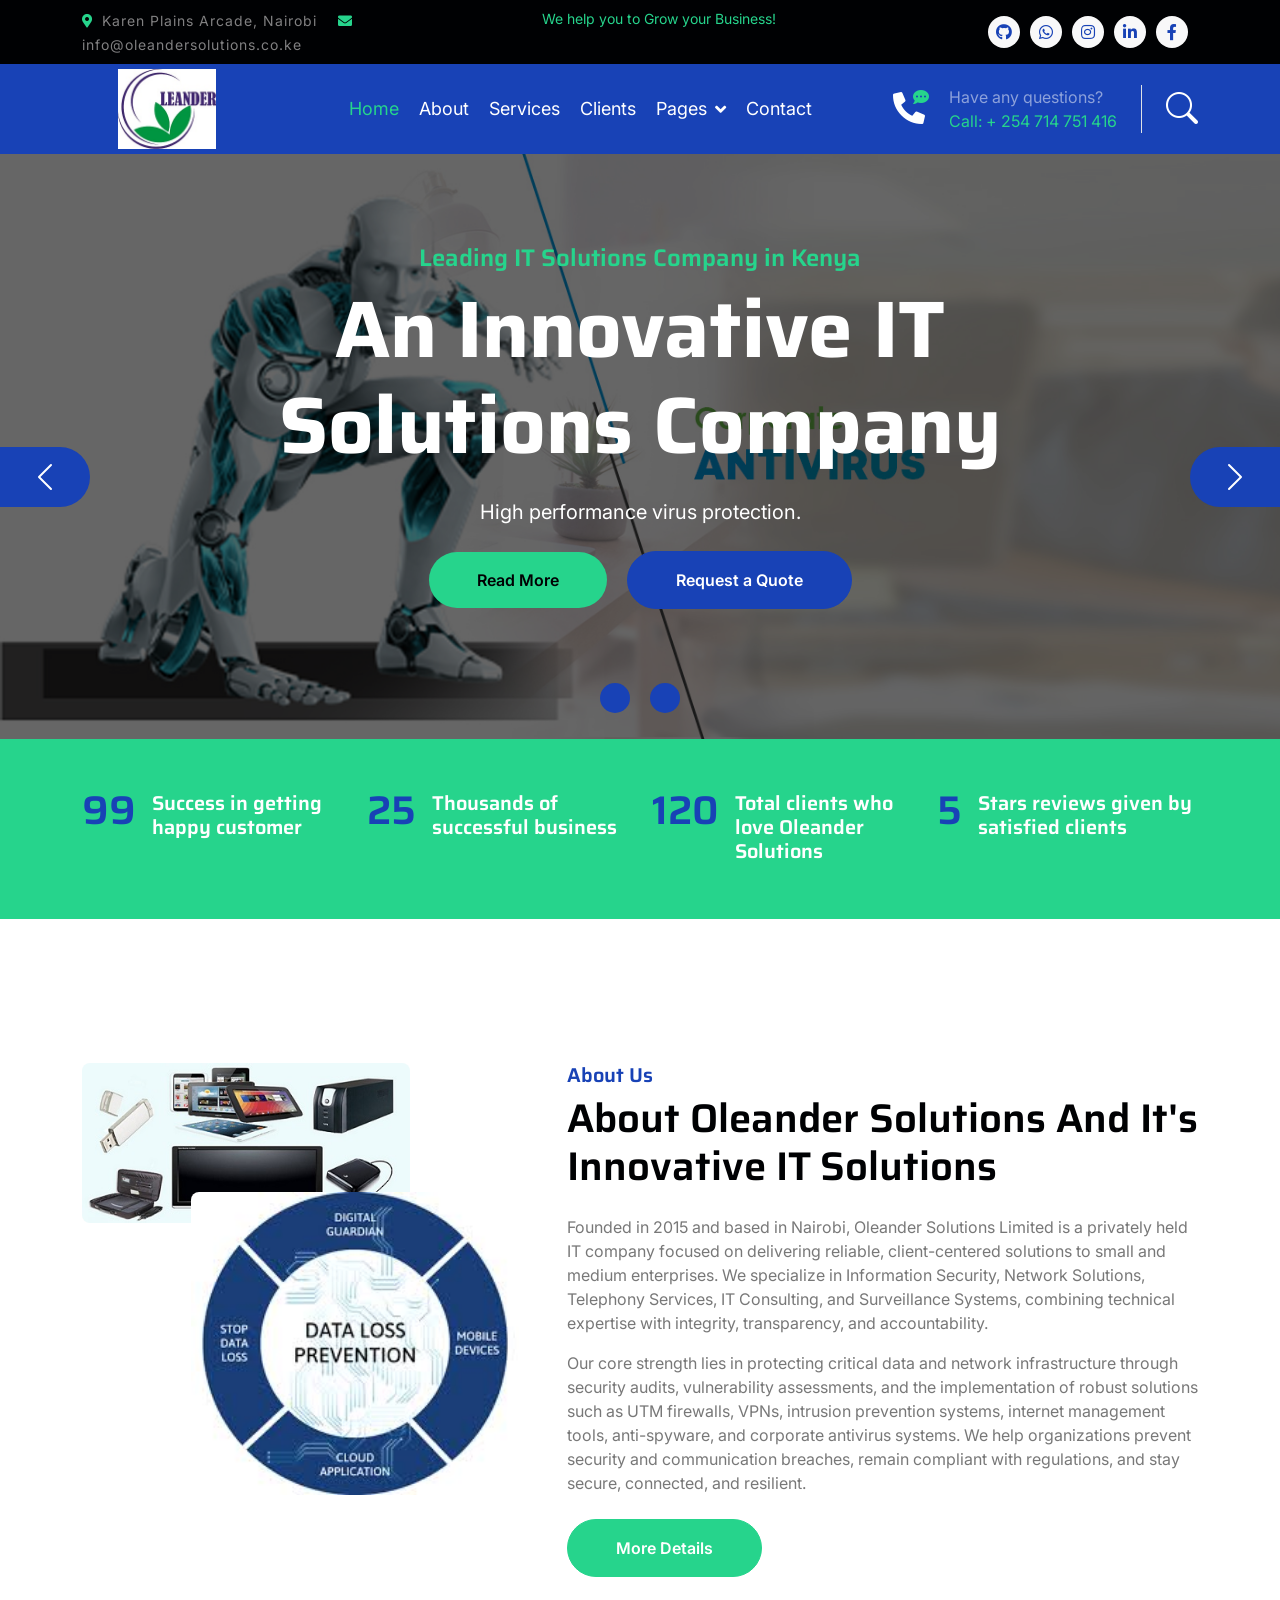
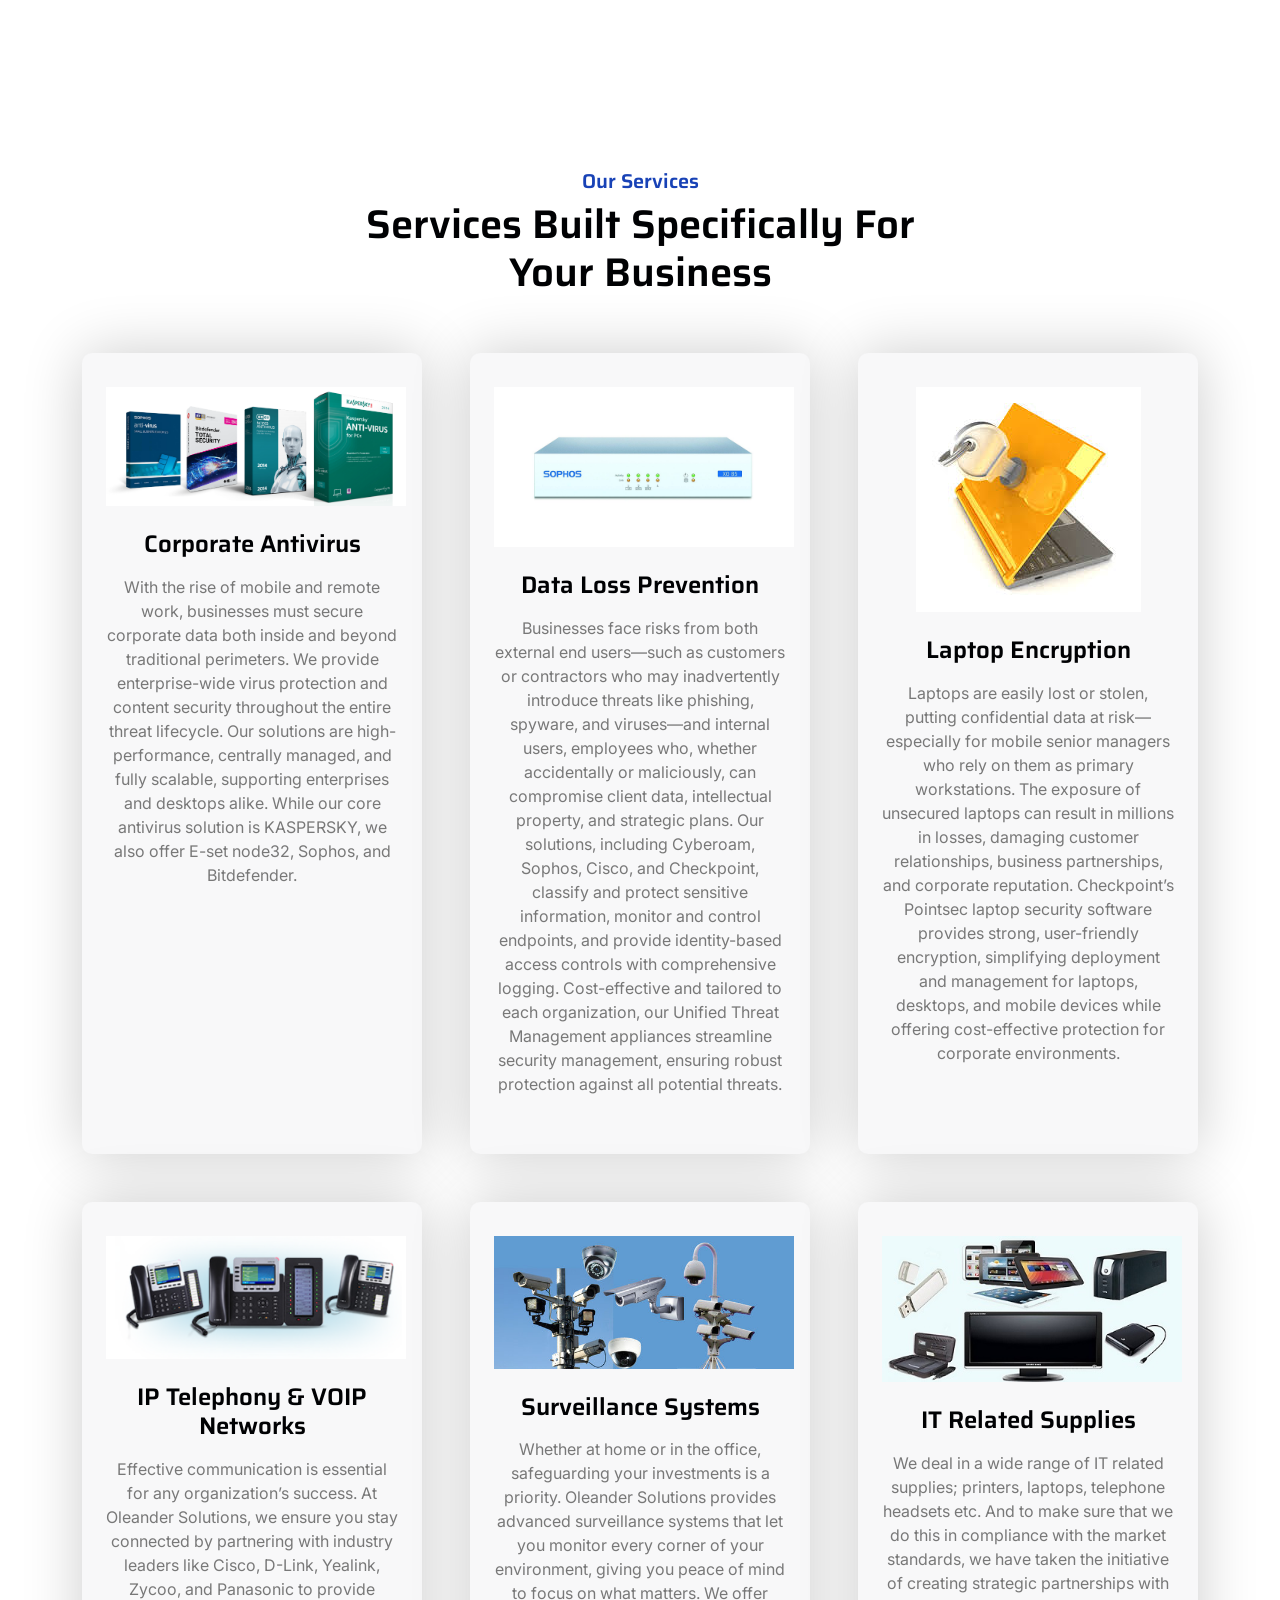
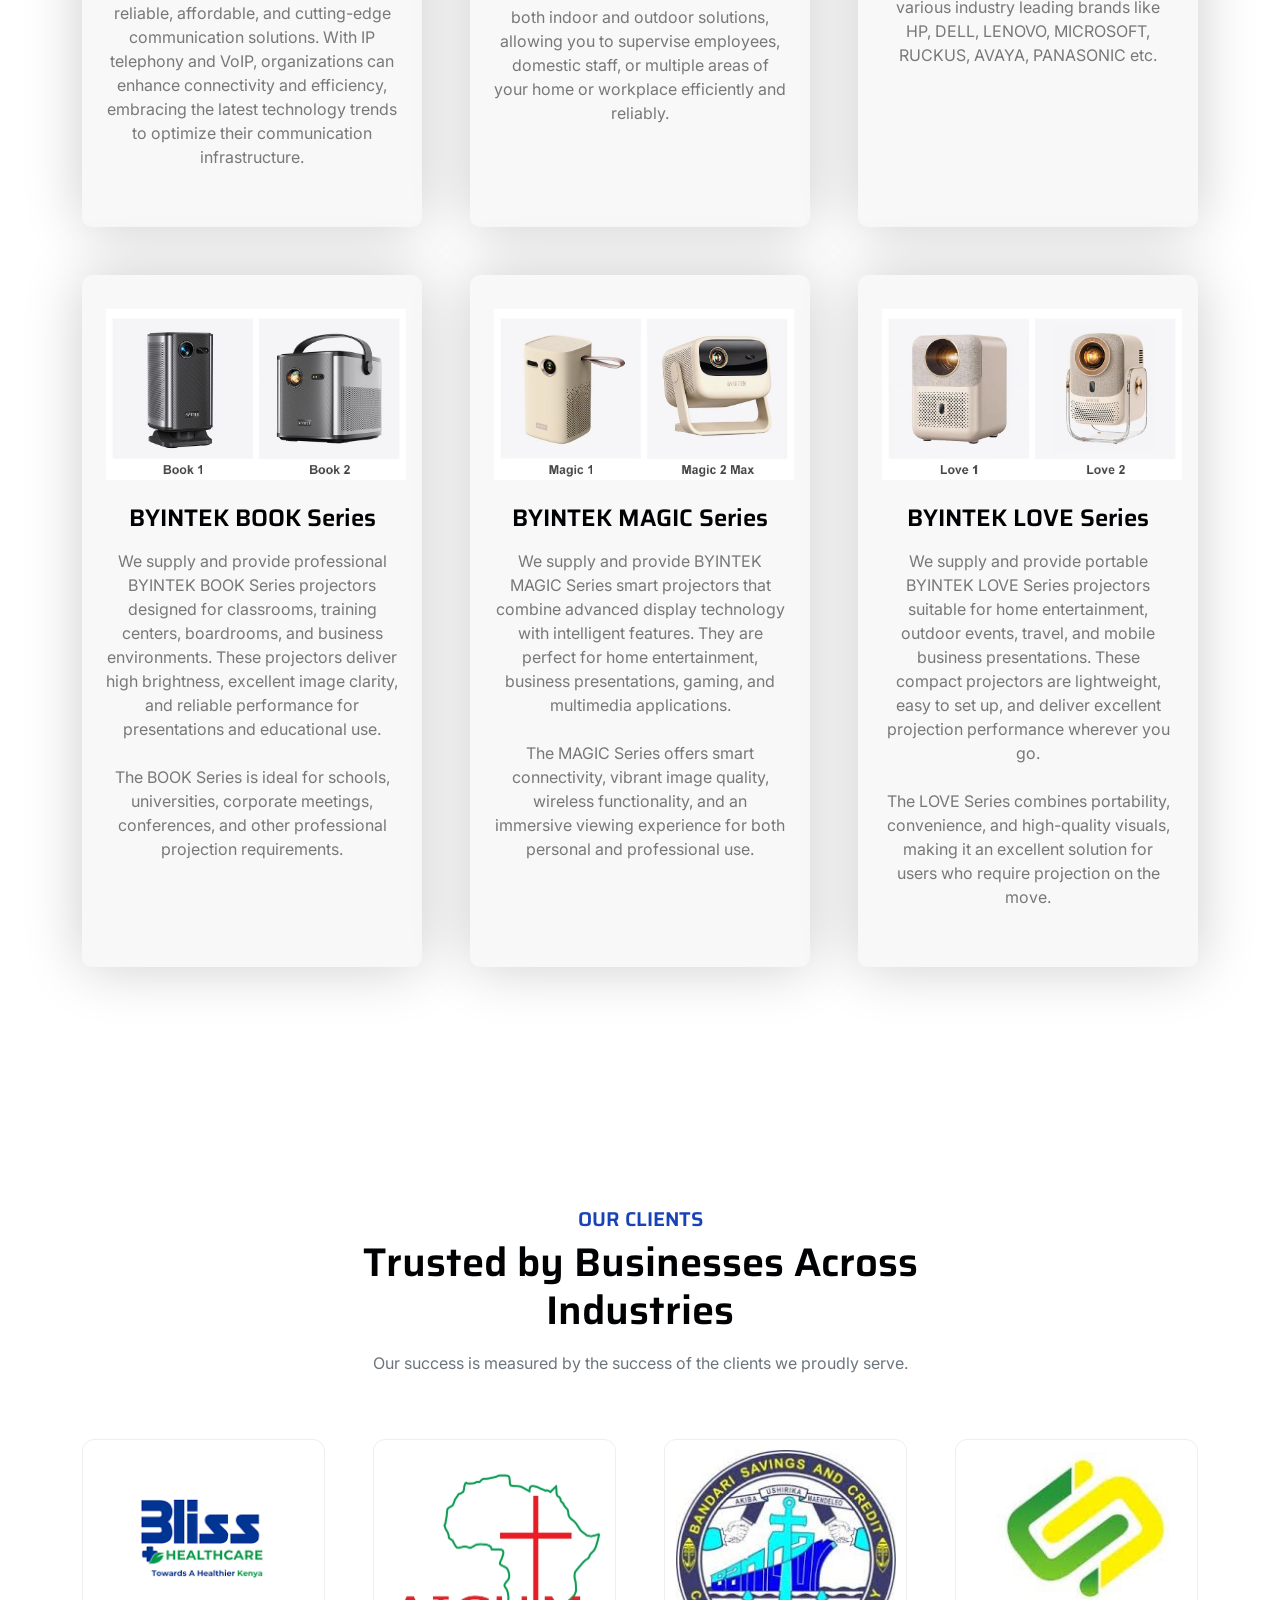
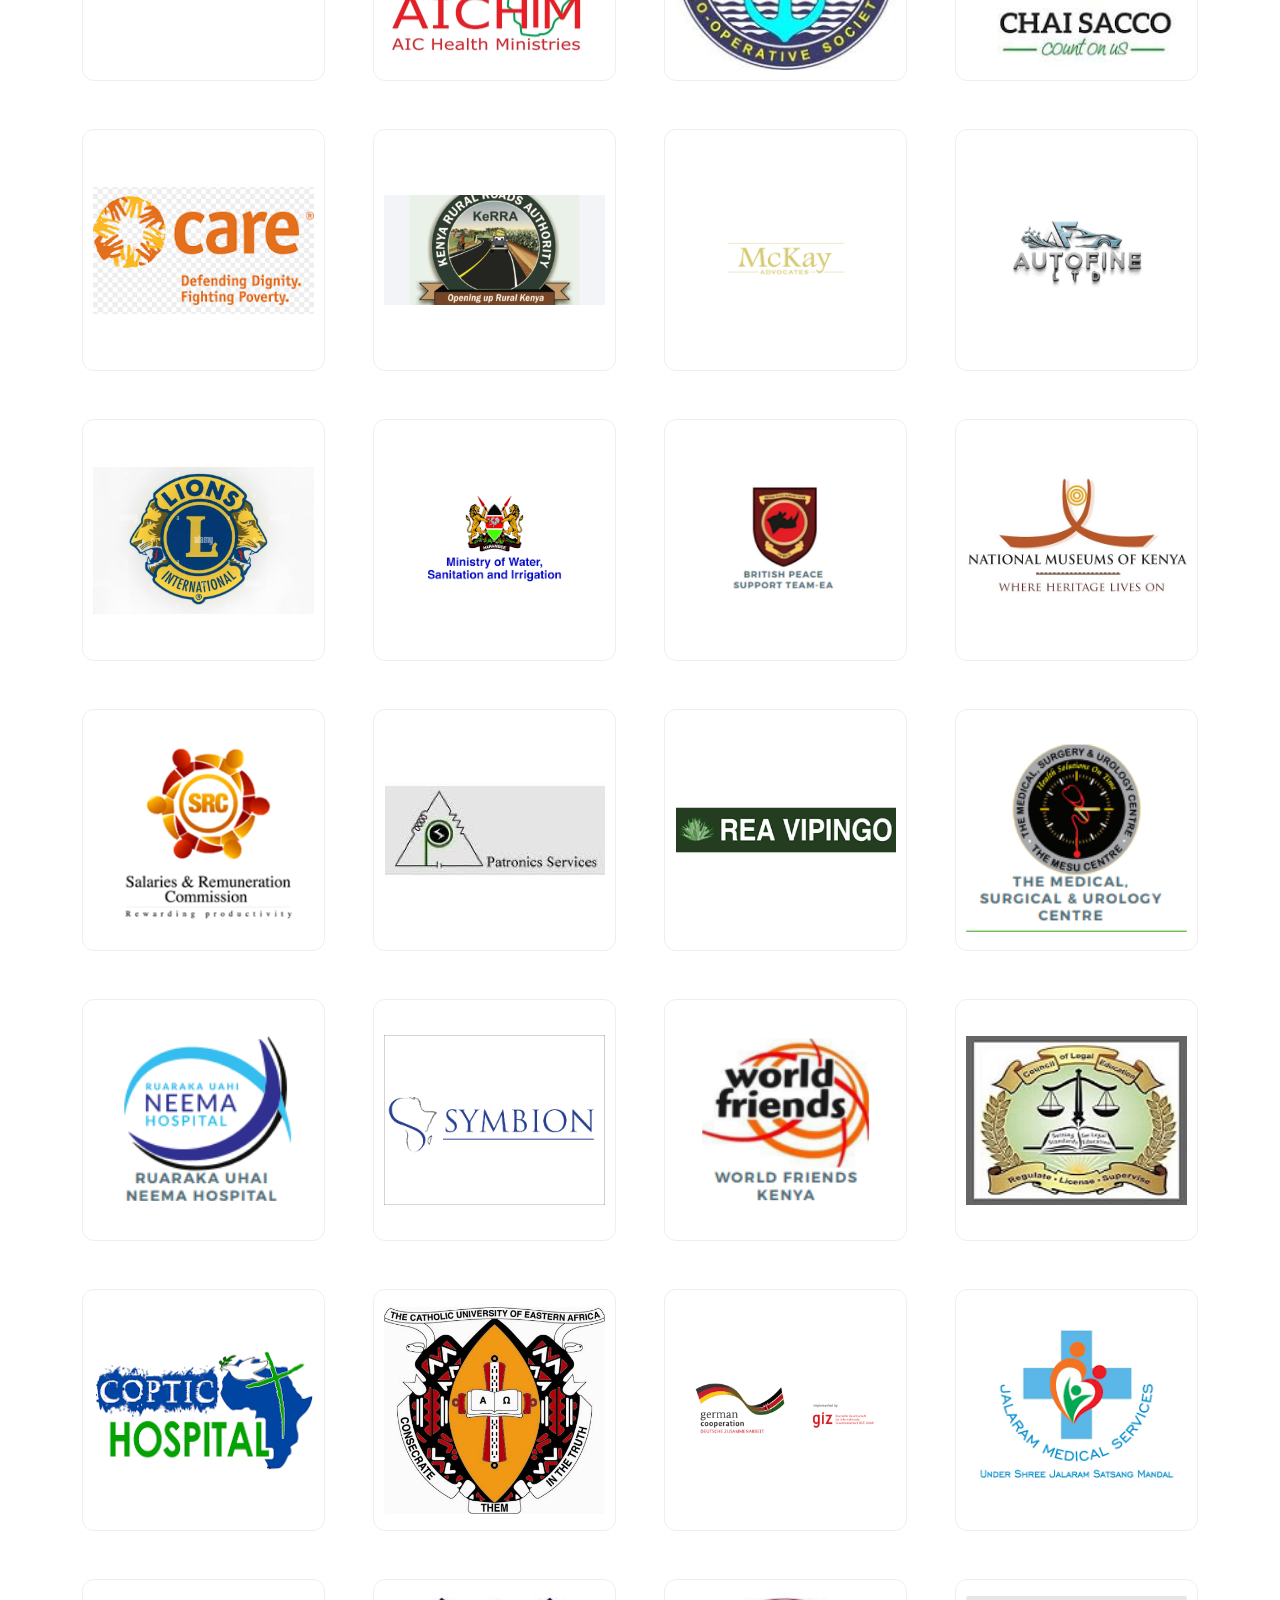
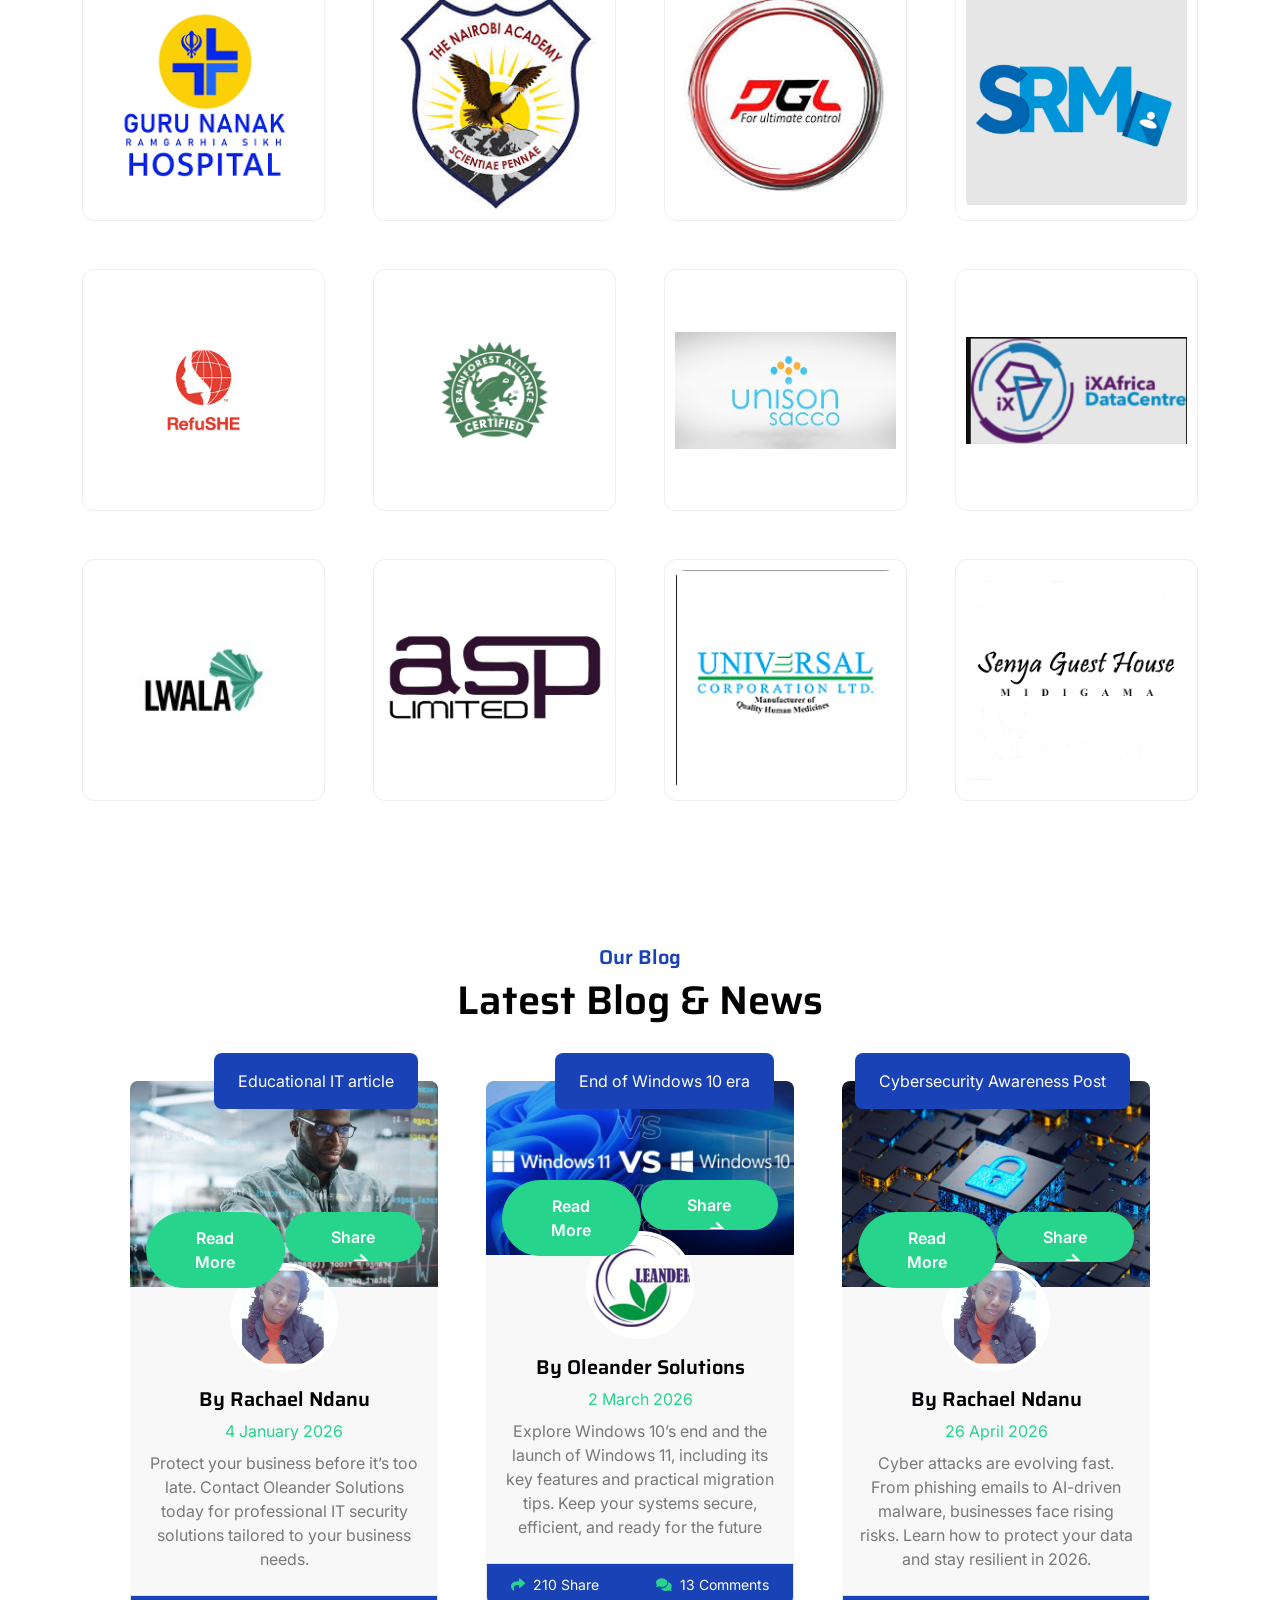
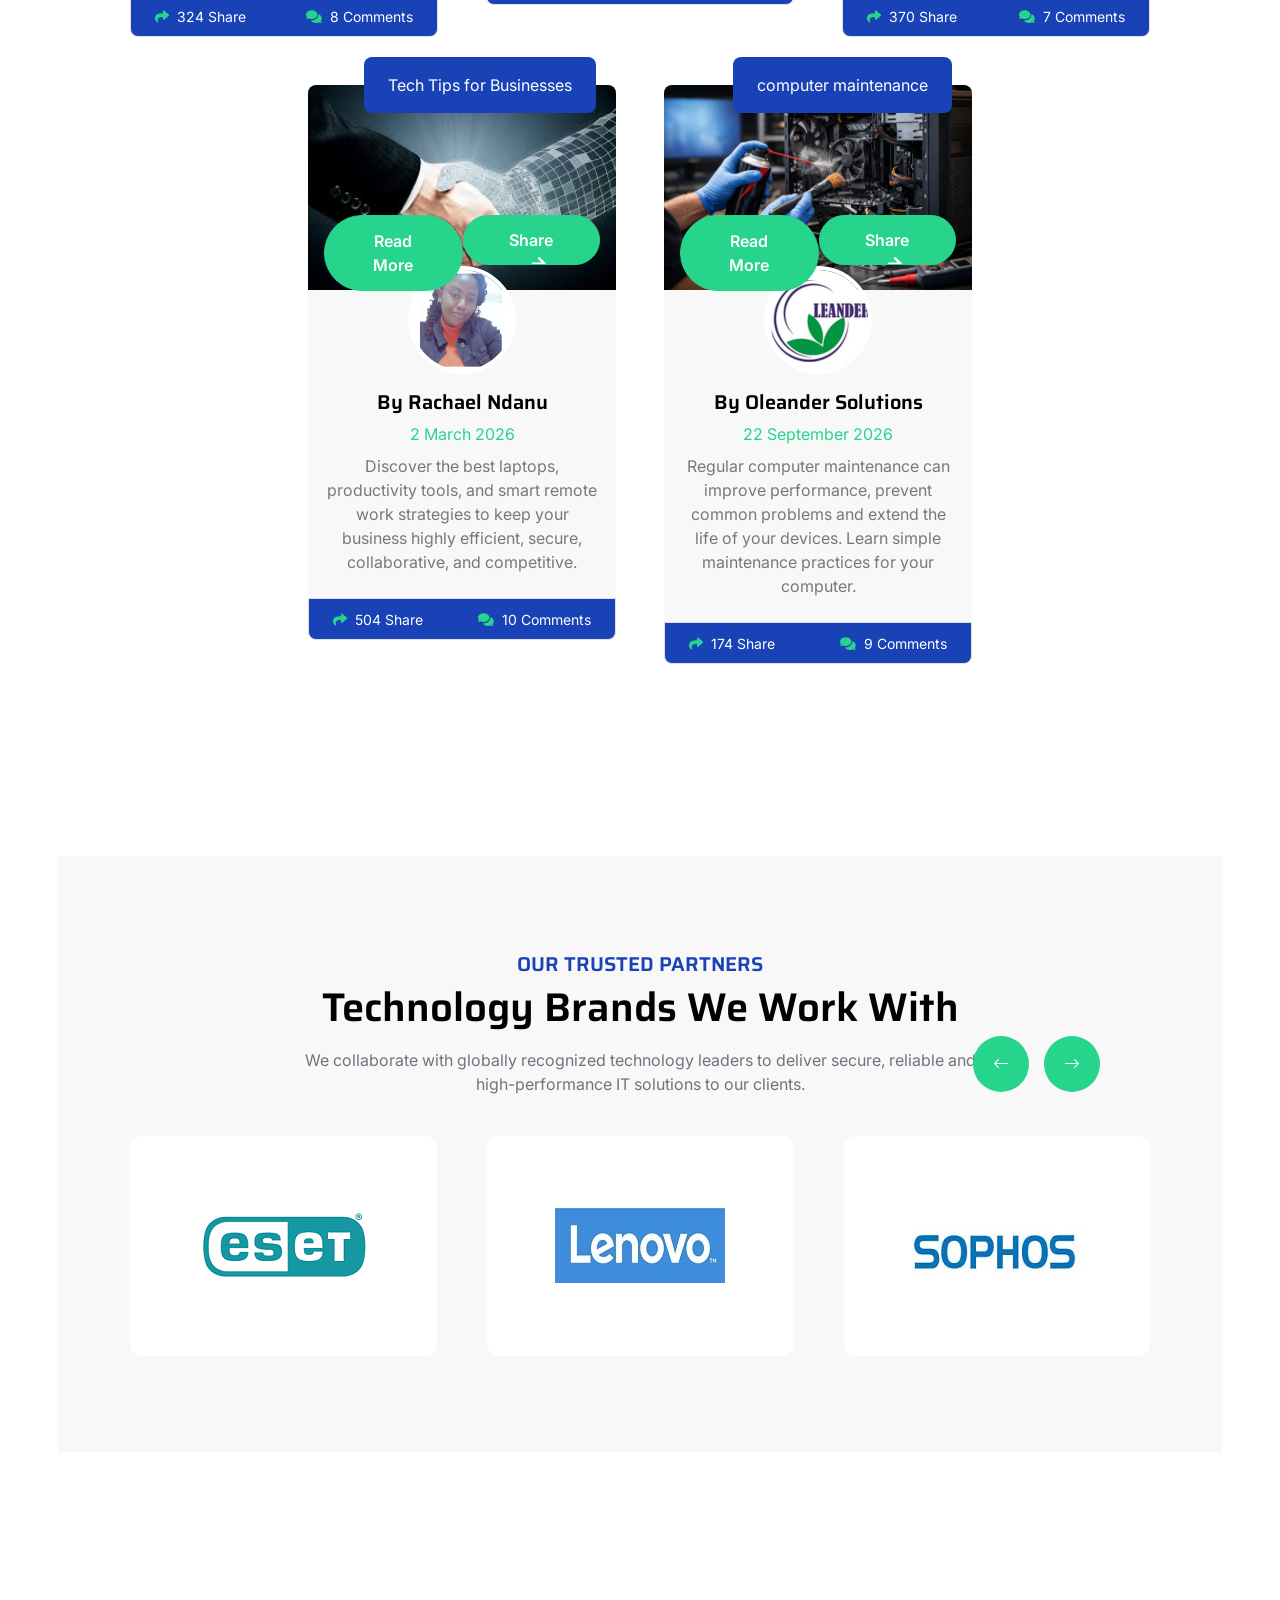
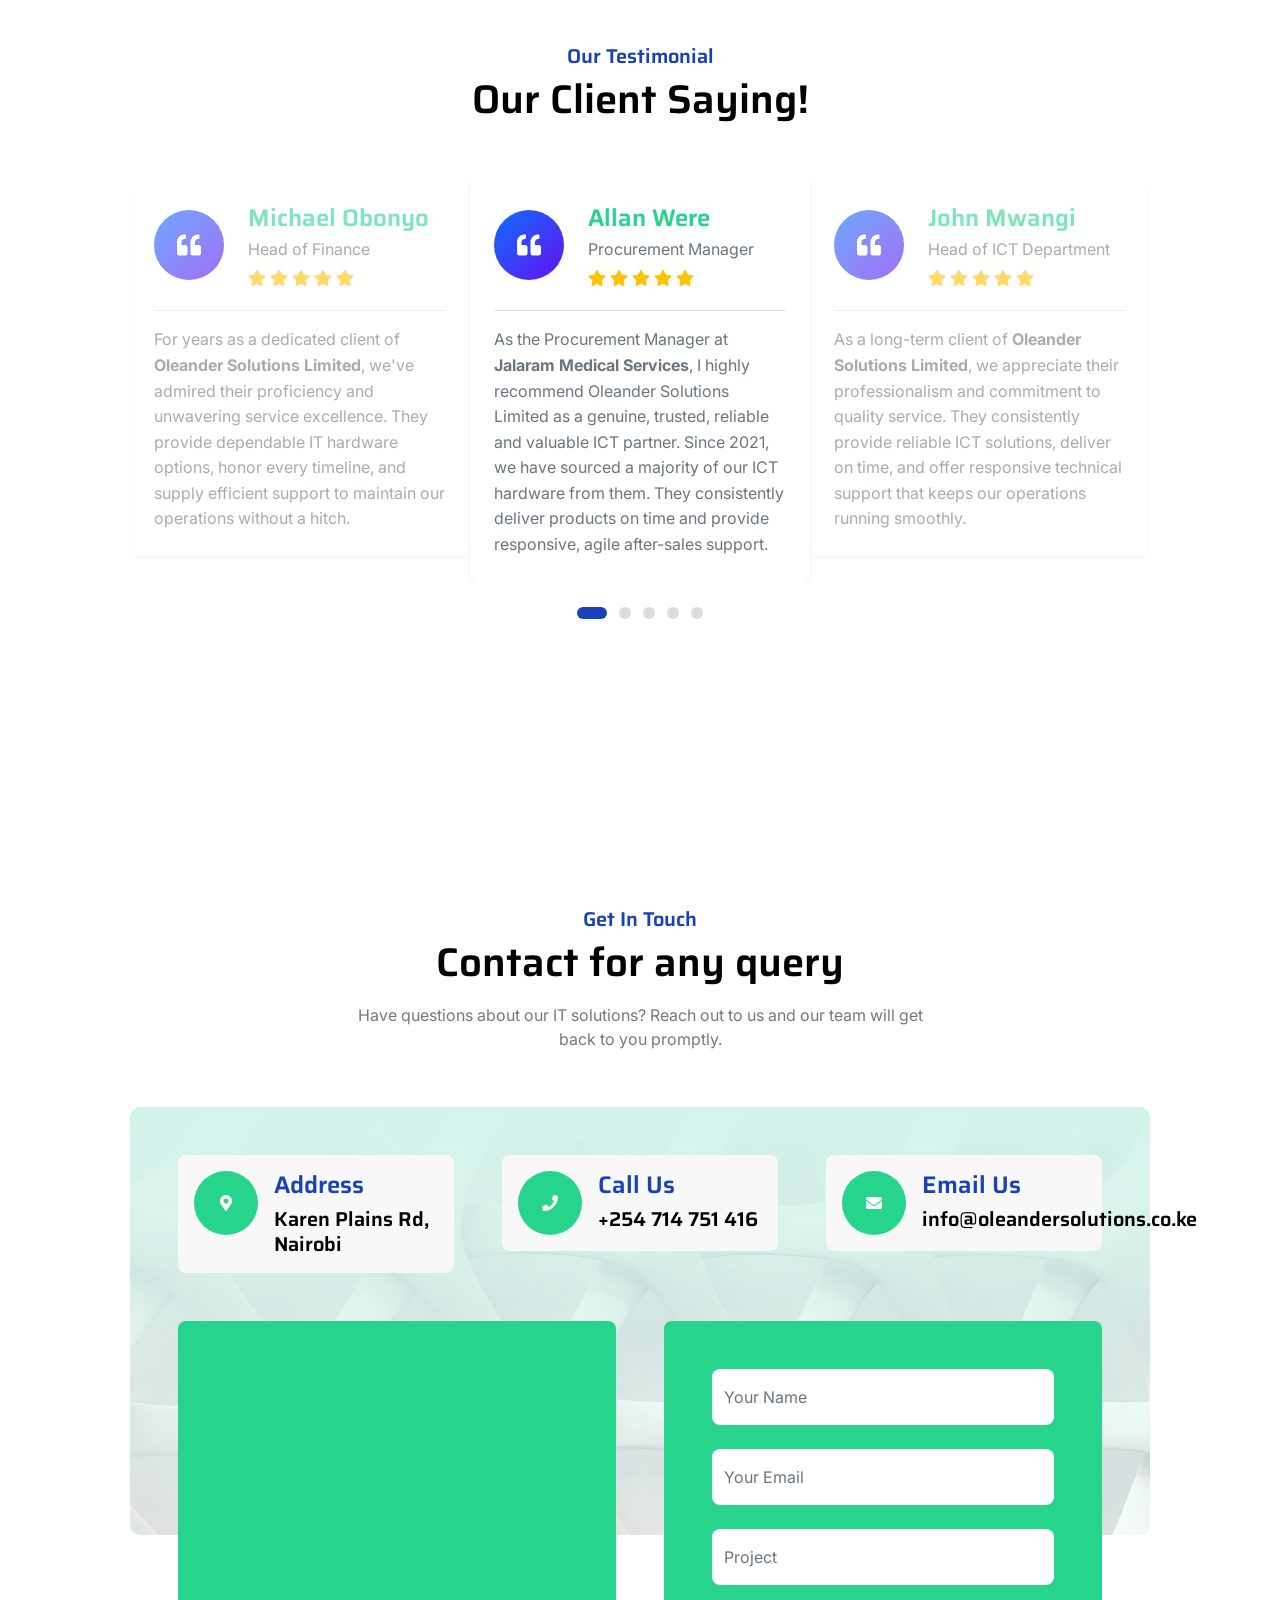
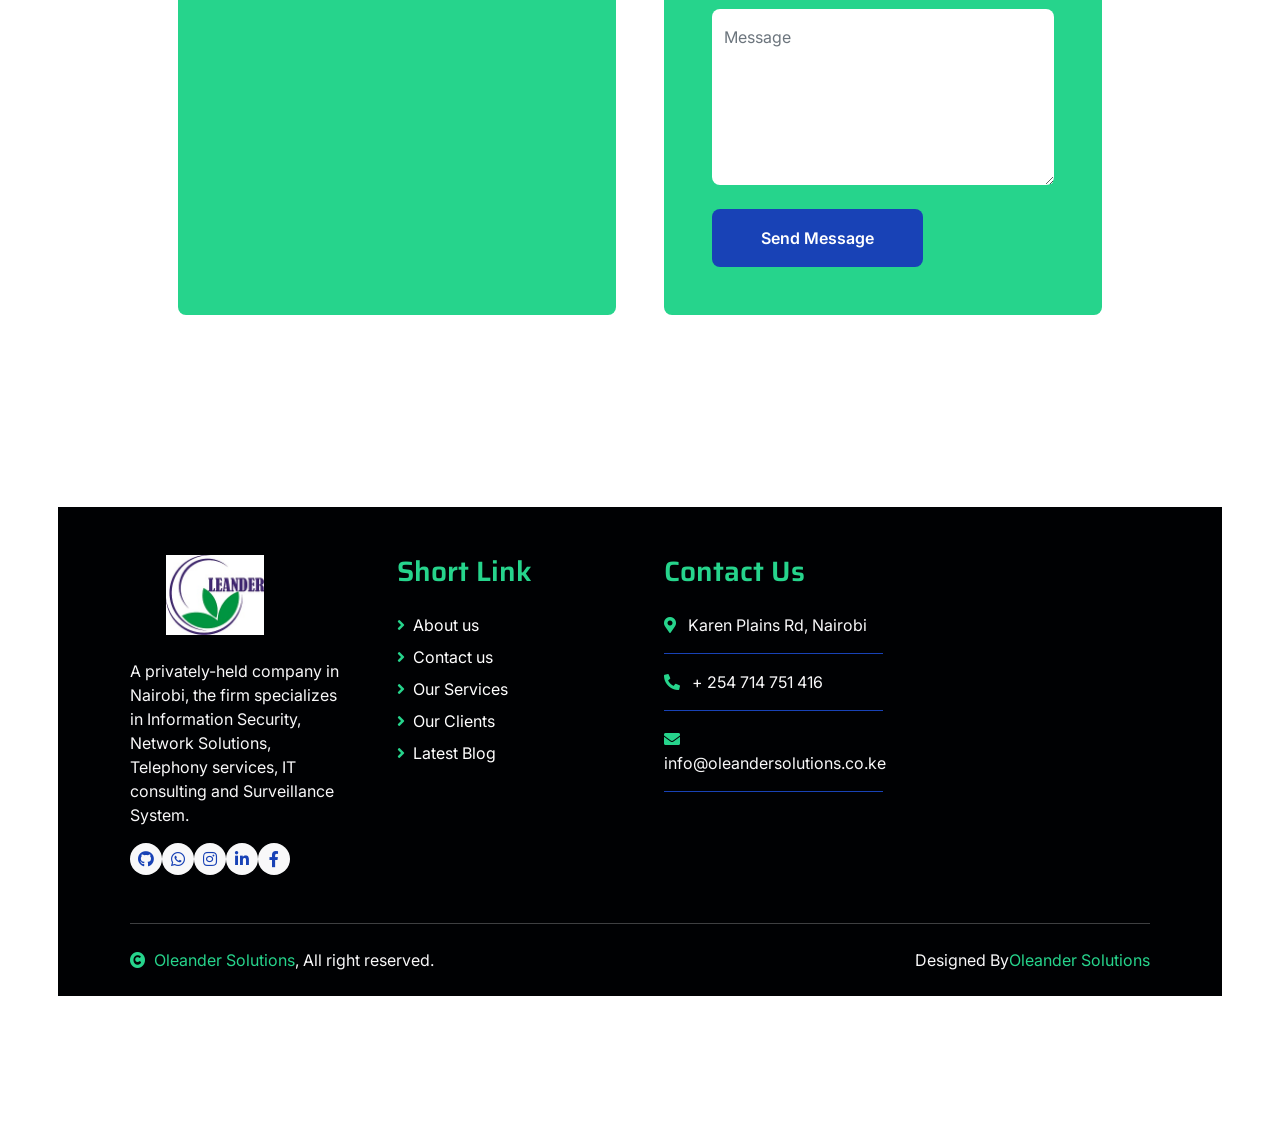
<file: index.html>
<!DOCTYPE html>
<html lang="en">

    <head>
        <meta charset="utf-8">
        <title>Oleander Solutions | Best IT Solutions Company in Nairobi Kenya | Software & IT Support</title>
        <meta content="width=device-width, initial-scale=1.0" name="viewport">
        <meta content="IT Solutions Kenya, IT company Nairobi, Software Development Kenya, IT Support Nairobi, Oleander Solutions" name="keywords">
        <meta content="Oleander Solutions is a leading IT solutions company in Nairobi, Kenya, providing software development and IT support services." name="description">

        <!-- Google Web Fonts -->
        <link rel="preconnect" href="https://fonts.googleapis.com">
        <link rel="preconnect" href="https://fonts.gstatic.com" crossorigin>
        <link href="https://fonts.googleapis.com/css2?family=Inter:wght@400;500;600&family=Saira:wght@500;600;700&display=swap" rel="stylesheet"> 

        <!-- Icon Font Stylesheet -->
        <link href="https://cdnjs.cloudflare.com/ajax/libs/font-awesome/5.10.0/css/all.min.css" rel="stylesheet">
        <link href="https://cdn.jsdelivr.net/npm/bootstrap-icons@1.4.1/font/bootstrap-icons.css" rel="stylesheet">

        <!-- Libraries Stylesheet -->
        <link href="lib/animate/animate.min.css" rel="stylesheet">
        <link href="lib/owlcarousel/assets/owl.carousel.min.css" rel="stylesheet">

        <!-- Customized Bootstrap Stylesheet -->
        <link href="css/bootstrap.min.css" rel="stylesheet">

        <!-- Template Stylesheet -->
        <link href="css/style.css" rel="stylesheet">
    </head>

    <body>
        <!-- Spinner Start -->
        <div id="spinner" class="show position-fixed translate-middle w-100 vh-100 top-50 start-50 d-flex align-items-center justify-content-center">
            <div class="spinner-grow text-primary" role="status"></div>
        </div>
        <!-- Spinner End -->

        <!-- Topbar Start -->
        <div class="container-fluid bg-dark py-2 d-none d-md-flex">
            <div class="container">
                <div class="d-flex justify-content-between topbar">
                    <div class="top-info">
                        <small class="me-3 text-white-50"><a href="#"><i class="fas fa-map-marker-alt me-2 text-secondary"></i></a>Karen Plains Arcade, Nairobi</small>
                        <small class="me-3 text-white-50"><a href="#"><i class="fas fa-envelope me-2 text-secondary"></i></a>info@oleandersolutions.co.ke</small>
                    </div>
                    <div id="note" class="text-secondary d-none d-xl-flex"><small> We help you to Grow your Business!</small></div>
                    <div class="top-link">
                       <a href="https://github.com/OleanderSolutions" target="_blank" rel="noopener" aria-label="GitHub"
                            class="bg-light nav-fill btn btn-sm-square rounded-circle">
                            <i class="fab fa-github text-primary"></i>
                        </a>
                        <a href="https://wa.me/254714751416" target="_blank" rel="noopener" aria-label="WhatsApp"
                            class="bg-light nav-fill btn btn-sm-square rounded-circle">
                            <i class="fab fa-whatsapp text-primary"></i>
                        </a>
                        <a href="https://www.instagram.com/oleander_solutions/" target="_blank" rel="noopener" aria-label="Instagram"
                            class="bg-light nav-fill btn btn-sm-square rounded-circle">
                            <i class="fab fa-instagram text-primary"></i>
                        </a>
                        <a href="https://www.linkedin.com/in/oleander-solutions-limited-36b3373b3/" target="_blank" rel="noopener" aria-label="LinkedIn"
                            class="bg-light nav-fill btn btn-sm-square rounded-circle">
                            <i class="fab fa-linkedin-in text-primary"></i>
                        </a>
                        <a href="https://www.facebook.com/profile.php?id=61577557356503" target="_blank" rel="noopener" aria-label="Facebook"
                            class="bg-light nav-fill btn btn-sm-square rounded-circle">
                            <i class="fab fa-facebook-f text-primary"></i>
                        </a> 

                    </div>
                </div>
            </div>
        </div>
        <!-- Topbar End -->

        <!-- Navbar Start -->
        <div class="container-fluid bg-primary">
            <div class="container">
                <nav class="navbar navbar-dark navbar-expand-lg py-0">
            
                <a href="index.html" class="navbar-brand d-flex align-items-center">
                    <img src="img/logo.jpg" alt="Oleander Solutions Logo" class="nav-logo">
                </a>


                    <button type="button" class="navbar-toggler me-0" data-bs-toggle="collapse" data-bs-target="#navbarCollapse">
                        <span class="navbar-toggler-icon"></span>
                    </button>
                    <div class="collapse navbar-collapse bg-transparent" id="navbarCollapse">
                        <div class="navbar-nav ms-auto mx-xl-auto p-0">
                            <a href="index.html" class="nav-item nav-link active text-secondary">Home</a>
                            <a href="about.html" class="nav-item nav-link">About</a>
                            <a href="service.html" class="nav-item nav-link">Services</a>
                            <a href="project.html" class="nav-item nav-link">Clients</a>
                            <div class="nav-item dropdown">
                                <a href="#" class="nav-link dropdown-toggle" data-bs-toggle="dropdown">Pages</a>
                                <div class="dropdown-menu rounded">
                                    <a href="blog.html" class="dropdown-item">Our Blog</a>
                                    <a href="team.html" class="dropdown-item">Our Patners</a>
                                    <a href="testimonial.html" class="dropdown-item">Testimonial</a>
                                    <a href="404.html" class="dropdown-item">404 Page</a>
                                </div>
                            </div>
                            <a href="contact.html" class="nav-item nav-link">Contact</a>
                        </div>
                    </div>
                    <div class="d-none d-xl-flex flex-shirink-0">
                        <div id="phone-tada" class="d-flex align-items-center justify-content-center me-4">
                            <a href="" class="position-relative animated tada infinite">
                                <i class="fa fa-phone-alt text-white fa-2x"></i>
                                <div class="position-absolute" style="top: -7px; left: 20px;">
                                    <span><i class="fa fa-comment-dots text-secondary"></i></span>
                                </div>
                            </a>
                        </div>
                        <div class="d-flex flex-column pe-4 border-end">
                            <span class="text-white-50">Have any questions?</span>
                            <span class="text-secondary">Call: + 254 714 751 416</span>
                        </div>
                        <div class="d-flex align-items-center justify-content-center ms-4 ">
                            <a href="#"><i class="bi bi-search text-white fa-2x"></i> </a>
                        </div>
                    </div>
                </nav>
            </div>
        </div>
        <!-- Navbar End -->

        <!-- Carousel Start -->
        <div class="container-fluid px-0">
            <div id="carouselId" class="carousel slide" data-bs-ride="carousel">
                <ol class="carousel-indicators">
                    <li data-bs-target="#carouselId" data-bs-slide-to="0" class="active" aria-current="true" aria-label="First slide"></li>
                    <li data-bs-target="#carouselId" data-bs-slide-to="1" aria-label="Second slide"></li>
                </ol>
                <div class="carousel-inner" role="listbox">
                    <div class="carousel-item active">
                        <img src="img/Banner-H.jpg" class="img-fluid" alt="First slide">
                        <div class="carousel-caption">
                            <div class="container carousel-content">
                                <h6 class="text-secondary h4 animated fadeInUp">Leading IT Solutions Company in Kenya</h6>
                                <h1 class="text-white display-1 mb-4 animated fadeInRight">An Innovative IT Solutions Company</h1>
                                <p class="mb-4 text-white fs-5 animated fadeInDown">High performance virus protection.</p>
                                <a href="docs/Company-profile-2018-1.pdf" target="_blank" class="me-2">
                                    <button type="button"
                                        class="px-4 py-sm-3 px-sm-5 btn btn-primary rounded-pill carousel-content-btn1 animated fadeInLeft">
                                        Read More
                                    </button>
                                </a>
                                <a href="contact.html" class="ms-2">
                                    <button type="button" class="px-4 py-sm-3 px-sm-5 btn btn-primary rounded-pill">
                                        Request a Quote
                                    </button>
                                </a>

                            </div>
                        </div>
                    </div>
                    
                    <div class="carousel-item">
                        <img src="img/Banner-B.jpg" class="img-fluid" alt="Second slide">
                        <div class="carousel-caption">
                            <div class="container carousel-content">
                                <h6 class="text-secondary h4 animated fadeInUp">Best IT Solutions</h6>
                                <h1 class="text-white display-1 mb-4 animated fadeInLeft">Quality Digital Services You Really Need!</h1>
                                <p class="mb-4 text-white fs-5 animated fadeInDown">Communication is at its best.</p>
                                <a href="docs/Company-profile-2018-1.pdf" target="_blank" class="me-2">
                                    <button type="button"
                                        class="px-4 py-sm-3 px-sm-5 btn btn-primary rounded-pill carousel-content-btn1 animated fadeInLeft">
                                        Read More
                                    </button>
                                </a>
                                <a href="contact.html" class="ms-2">
                                    <button type="button" class="px-4 py-sm-3 px-sm-5 btn btn-primary rounded-pill">
                                        Request a Quote
                                    </button>
                                </a>

                            </div>
                        </div>
                    </div>
                    <!--div class="carousel-item">
                        <img src="img/Banner-D.jpg" class="img-fluid" alt="third slide">
                        <div class="carousel-caption">
                            <div class="container carousel-content">
                                <h6 class="text-secondary h4 animated fadeInUp">Best IT Solutions</h6>
                                <h1 class="text-white display-1 mb-4 animated fadeInLeft">                                          </h1>
                                <p class="mb-4 text-white fs-5 animated fadeInDown">Strong encryption software.</p>
                                <a href="docs/Company-profile-2018-1.pdf" target="_blank" class="me-2">
                                    <button type="button"
                                        class="px-4 py-sm-3 px-sm-5 btn btn-primary rounded-pill carousel-content-btn1 animated fadeInLeft">
                                        Read More
                                    </button>
                                </a>
                    
                                <a href="contact.html" class="ms-2"><button type="button"
                                        class="px-4 py-sm-3 px-sm-5 btn btn-primary rounded-pill carousel-content-btn2 animated fadeInRight">Contact
                                        Us</button></a>
                            </div>
                        </div>
                    </div-->
                </div>
                <button class="carousel-control-prev" type="button" data-bs-target="#carouselId" data-bs-slide="prev">
                    <span class="carousel-control-prev-icon" aria-hidden="true"></span>
                    <span class="visually-hidden">Previous</span>
                </button>
                <button class="carousel-control-next" type="button" data-bs-target="#carouselId" data-bs-slide="next">
                    <span class="carousel-control-next-icon" aria-hidden="true"></span>
                    <span class="visually-hidden">Next</span>
                </button>
            </div>
        </div>
        <!-- Carousel End -->


        <!-- Fact Start -->
        <div class="container-fluid bg-secondary py-5">
            <div class="container">
                <div class="row">
                    <div class="col-lg-3 wow fadeIn" data-wow-delay=".1s">
                        <div class="d-flex counter">
                            <h1 class="me-3 text-primary counter-value">99</h1>
                            <h5 class="text-white mt-1">Success in getting happy customer</h5>
                        </div>
                    </div>
                    <div class="col-lg-3 wow fadeIn" data-wow-delay=".3s">
                        <div class="d-flex counter">
                            <h1 class="me-3 text-primary counter-value">25</h1>
                            <h5 class="text-white mt-1">Thousands of successful business</h5>
                        </div>
                    </div>
                    <div class="col-lg-3 wow fadeIn" data-wow-delay=".5s">
                        <div class="d-flex counter">
                            <h1 class="me-3 text-primary counter-value">120</h1>
                            <h5 class="text-white mt-1">Total clients who love Oleander Solutions</h5>
                        </div>
                    </div>
                    <div class="col-lg-3 wow fadeIn" data-wow-delay=".7s">
                        <div class="d-flex counter">
                            <h1 class="me-3 text-primary counter-value">5</h1>
                            <h5 class="text-white mt-1">Stars reviews given by satisfied clients</h5>
                        </div>
                    </div>
                </div>
            </div>
        </div>
        <!-- Fact End -->


        <!-- About Start -->
        <div class="container-fluid py-5 my-5">
            <div class="container pt-5">
                <div class="row g-5">
                    <div class="col-lg-5 col-md-6 col-sm-12 wow fadeIn" data-wow-delay=".3s">
                        <div class="h-100 position-relative">
                            <img src="img/about us-2.jpg" class="img-fluid w-75 rounded" alt="" style="margin-bottom: 25%;">
                            <div class="position-absolute w-75" style="top: 25%; left: 25%;">
                                <img src="img/about us-1.jpg" class="img-fluid w-100 rounded" alt="">
                            </div>
                        </div>
                    </div>
                    <div class="col-lg-7 col-md-6 col-sm-12 wow fadeIn" data-wow-delay=".5s">
                        <h5 class="text-primary">About Us</h5>
                        <h1 class="mb-4">About Oleander Solutions And It's Innovative IT Solutions</h1>
                        <p>Founded in 2015 and based in Nairobi, Oleander Solutions Limited is a privately held IT company focused on delivering
                        reliable, client-centered solutions to small and medium enterprises. We specialize in Information Security, Network
                        Solutions, Telephony Services, IT Consulting, and Surveillance Systems, combining technical expertise with integrity,
                            transparency, and accountability.</p>
                        <p class="mb-4">Our core strength lies in protecting critical data and network infrastructure through security audits, vulnerability
                        assessments, and the implementation of robust solutions such as UTM firewalls, VPNs, intrusion prevention systems,
                        internet management tools, anti-spyware, and corporate antivirus systems. We help organizations prevent security and
                        communication breaches, remain compliant with regulations, and stay secure, connected, and resilient.</p>
                        <a href="docs/Company-profile-2018-1.pdf" class="btn btn-secondary rounded-pill px-5 py-3 text-white">More Details</a>
                    </div>
                </div>
            </div>
        </div>
        <!-- About End -->


        <!-- Services Start -->
        <div class="container-fluid services py-5 my-5">
            <div class="container py-5">
                <div class="text-center mx-auto pb-5 wow fadeIn" data-wow-delay=".3s" style="max-width: 600px;">
                    <h5 class="text-primary">Our Services</h5>
                    <h1>Services Built Specifically For Your Business</h1>
                </div>
                <div class="row g-5 services-inner">
                    <div class="col-md-6 col-lg-4 wow fadeIn" data-wow-delay=".3s">
                        <div class="services-item bg-light">
                            <div class="p-4 text-center services-content">
                                <div class="services-content-icon">
        
                                    <!-- Replace icon with image -->
                                    <img src="img/antivirus.png" alt="Corporate Antivirus" class="img-fluid mb-4"
                                        style="max-width: 300px; height: auto;">
        
                                    <h4 class="mb-3">Corporate Antivirus</h4>
                                    <p class="mb-4">
                                        With the rise of mobile and remote work, businesses must secure corporate data both
                                        inside and beyond traditional
                                        perimeters. We provide enterprise-wide virus protection and content security throughout
                                        the entire threat lifecycle. Our
                                        solutions are high-performance, centrally managed, and fully scalable, supporting
                                        enterprises and desktops alike. While
                                        our core antivirus solution is KASPERSKY, we also offer E-set node32, Sophos, and
                                        Bitdefender.
                                    </p>
                                    <!--a href="" class="btn btn-secondary text-white px-5 py-3 rounded-pill">
                                                Read More
                                            </a-->
        
                                </div>
                            </div>
                        </div>
                    </div>
                    <div class="col-md-6 col-lg-4 wow fadeIn" data-wow-delay=".3s">
                        <div class="services-item bg-light">
                            <div class="p-4 text-center services-content">
                                <div class="services-content-icon">
        
                                    <!-- Replace icon with image -->
                                    <img src="img/Data-loss-prevention.jpg" alt="Data Loss Prevention" class="img-fluid mb-4"
                                        style="max-width: 300px; height: auto;">
        
                                    <h4 class="mb-3">Data Loss Prevention</h4>
                                    <p class="mb-4">
                                        Businesses face risks from both external end users—such as customers or contractors who
                                        may inadvertently introduce
                                        threats like phishing, spyware, and viruses—and internal users, employees who, whether
                                        accidentally or maliciously, can
                                        compromise client data, intellectual property, and strategic plans. Our solutions,
                                        including Cyberoam, Sophos, Cisco,
                                        and Checkpoint, classify and protect sensitive information, monitor and control
                                        endpoints, and provide identity-based
                                        access controls with comprehensive logging. Cost-effective and tailored to each
                                        organization, our Unified Threat
                                        Management appliances streamline security management, ensuring robust protection against
                                        all potential threats.
        
                                    </p>
                                    <!--a href="" class="btn btn-secondary text-white px-5 py-3 rounded-pill">
                                                                    Read More
                                                                </a-->
        
                                </div>
                            </div>
                        </div>
                    </div>
                    <div class="col-md-6 col-lg-4 wow fadeIn" data-wow-delay=".3s">
                        <div class="services-item bg-light">
                            <div class="p-4 text-center services-content">
                                <div class="services-content-icon">
        
                                    <!-- Replace icon with image -->
                                    <img src="img/laptop-encryption.jpg" alt="Data Loss Prevention" class="img-fluid mb-4"
                                        style="max-width: 300px; height: auto;">
        
                                    <h4 class="mb-3">Laptop Encryption</h4>
                                    <p class="mb-4">
                                        Laptops are easily lost or stolen, putting confidential data at risk—especially for
                                        mobile senior managers who rely on
                                        them as primary workstations. The exposure of unsecured laptops can result in millions
                                        in losses, damaging customer
                                        relationships, business partnerships, and corporate reputation. Checkpoint’s Pointsec
                                        laptop security software provides
                                        strong, user-friendly encryption, simplifying deployment and management for laptops,
                                        desktops, and mobile devices while
                                        offering cost-effective protection for corporate environments.
        
                                    </p>
                                    <!--a href="" class="btn btn-secondary text-white px-5 py-3 rounded-pill">
                                                                                        Read More
                                                                                    </a-->
        
                                </div>
                            </div>
                        </div>
                    </div>
                    <div class="col-md-6 col-lg-4 wow fadeIn" data-wow-delay=".3s">
                        <div class="services-item bg-light">
                            <div class="p-4 text-center services-content">
                                <div class="services-content-icon">
        
                                    <!-- Replace icon with image -->
                                    <img src="img/voip-networks.png" alt="Voip Networks" class="img-fluid mb-4"
                                        style="max-width: 300px; height: auto;">
        
                                    <h4 class="mb-3">IP Telephony & VOIP Networks</h4>
                                    <p class="mb-4">
                                        Effective communication is essential for any organization’s success. At Oleander
                                        Solutions, we ensure you stay connected
                                        by partnering with industry leaders like Cisco, D-Link, Yealink, Zycoo, and Panasonic to
                                        provide reliable, affordable,
                                        and cutting-edge communication solutions. With IP telephony and VoIP, organizations can
                                        enhance connectivity and
                                        efficiency, embracing the latest technology trends to optimize their communication
                                        infrastructure.
        
                                    </p>
                                    <!--a href="" class="btn btn-secondary text-white px-5 py-3 rounded-pill">
                                                                                                            Read More
                                                                                                        </a-->
        
                                </div>
                            </div>
                        </div>
                    </div>
        
                    <div class="col-md-6 col-lg-4 wow fadeIn" data-wow-delay=".3s">
                        <div class="services-item bg-light">
                            <div class="p-4 text-center services-content">
                                <div class="services-content-icon">
        
                                    <!-- Replace icon with image -->
                                    <img src="img/surveillance-systems.jpg" alt="Surveillance Systems" class="img-fluid mb-4"
                                        style="max-width: 300px; height: auto;">
        
                                    <h4 class="mb-3">Surveillance Systems</h4>
                                    <p class="mb-4">
                                        Whether at home or in the office, safeguarding your investments is a priority. Oleander
                                        Solutions provides advanced
                                        surveillance systems that let you monitor every corner of your environment, giving you
                                        peace of mind to focus on what
                                        matters. We offer both indoor and outdoor solutions, allowing you to supervise
                                        employees, domestic staff, or multiple
                                        areas of your home or workplace efficiently and reliably.
        
                                    </p>
                                    <!--a href="" class="btn btn-secondary text-white px-5 py-3 rounded-pill">
                                                                                                                                Read More
                                                                                                                            </a-->
        
                                </div>
                            </div>
                        </div>
                    </div>
        
                    <div class="col-md-6 col-lg-4 wow fadeIn" data-wow-delay=".3s">
                        <div class="services-item bg-light">
                            <div class="p-4 text-center services-content">
                                <div class="services-content-icon">
        
                                    <!-- Replace icon with image -->
                                    <img src="img/about us-2.jpg" alt="IT Related Supplies" class="img-fluid mb-4"
                                        style="max-width: 300px; height: auto;">
        
                                    <h4 class="mb-3">IT Related Supplies</h4>
                                    <p class="mb-4">
                                        We deal in a wide range of IT related supplies; printers, laptops, telephone headsets
                                        etc. And to make sure that we do
                                        this in compliance with the market standards, we have taken the initiative of creating
                                        strategic partnerships with
                                        various industry leading brands like HP, DELL, LENOVO, MICROSOFT, RUCKUS, AVAYA,
                                        PANASONIC etc.
        
                                    </p>
                                    <!--a href="" class="btn btn-secondary text-white px-5 py-3 rounded-pill">
                                                                                                                                                    Read More
                                                                                                                                                </a-->
        
                                </div>
                            </div>
                        </div>
                    </div>

                    <div class="col-md-6 col-lg-4 wow fadeIn" data-wow-delay=".3s">
    <div class="services-item bg-light">
        <div class="p-4 text-center services-content">
            <div class="services-content-icon">

                <!-- Replace icon with image -->
                <img src="img/byintek_projectors.jpg" alt="BYINTEK BOOK Series" class="img-fluid mb-4"
                    style="max-width: 300px; height: auto;">

                <h4 class="mb-3">BYINTEK BOOK Series</h4>

                <p class="mb-4">
                    We supply and provide professional BYINTEK BOOK Series projectors designed for
                    classrooms, training centers, boardrooms, and business environments. These
                    projectors deliver high brightness, excellent image clarity, and reliable
                    performance for presentations and educational use.
                    <br><br>
                    The BOOK Series is ideal for schools, universities, corporate meetings,
                    conferences, and other professional projection requirements.
                </p>

            </div>
        </div>
    </div>
</div>


<div class="col-md-6 col-lg-4 wow fadeIn" data-wow-delay=".3s">
    <div class="services-item bg-light">
        <div class="p-4 text-center services-content">
            <div class="services-content-icon">

                <!-- Replace icon with image -->
                <img src="img/byintek_magic.webp" alt="BYINTEK MAGIC Series" class="img-fluid mb-4"
                    style="max-width: 300px; height: auto;">

                <h4 class="mb-3">BYINTEK MAGIC Series</h4>

                <p class="mb-4">
                    We supply and provide BYINTEK MAGIC Series smart projectors that combine
                    advanced display technology with intelligent features. They are perfect for
                    home entertainment, business presentations, gaming, and multimedia applications.
                    <br><br>
                    The MAGIC Series offers smart connectivity, vibrant image quality, wireless
                    functionality, and an immersive viewing experience for both personal and
                    professional use.
                </p>

            </div>
        </div>
    </div>
</div>

<div class="col-md-6 col-lg-4 wow fadeIn" data-wow-delay=".3s">
    <div class="services-item bg-light">
        <div class="p-4 text-center services-content">
            <div class="services-content-icon">

                <!-- Replace icon with image -->
                <img src="img/byintek_love.webp" alt="BYINTEK LOVE Series" class="img-fluid mb-4"
                    style="max-width: 300px; height: auto;">

                <h4 class="mb-3">BYINTEK LOVE Series</h4>

                <p class="mb-4">
                    We supply and provide portable BYINTEK LOVE Series projectors suitable for
                    home entertainment, outdoor events, travel, and mobile business presentations.
                    These compact projectors are lightweight, easy to set up, and deliver excellent
                    projection performance wherever you go.
                    <br><br>
                    The LOVE Series combines portability, convenience, and high-quality visuals,
                    making it an excellent solution for users who require projection on the move.
                </p>

            </div>
        </div>
    </div>
</div>
                    
        
        
                </div>
            </div>
        </div>
        <!-- Services End -->


        <!-- Project Start -->
        <div class="container-fluid project py-5 my-5">
            <div class="container py-5">
                <div class="text-center mx-auto pb-5 wow fadeIn" data-wow-delay=".3s" style="max-width: 650px;">
                    <h5 class="text-primary text-uppercase">Our Clients</h5>
                    <h1 class="mb-3">Trusted by Businesses Across Industries</h1>
                    <p class="text-muted">Our success is measured by the success of the clients we proudly serve.</p>
                </div>
        
                <div class="row g-5">
                    <div class="col-md-6 col-lg-3 wow fadeIn" data-wow-delay=".7s">
                        <div class="project-item">
                            <div class="project-img">
                                <img src="img/bliss_2.png" class="img-fluid w-100 rounded" alt="">
                                <div class="project-content">
                                    <a href="#" class="text-center">
                                        <h4 class="text-secondary">Bliss Healthcare</h4>
                                        <!--p class="m-0 text-white">keyword Analysis</p-->
                                    </a>
                                </div>
                            </div>
                        </div>
                    </div>
                    <div class="col-md-6 col-lg-3 wow fadeIn" data-wow-delay=".7s">
                        <div class="project-item">
                            <div class="project-img">
                                <img src="img/AICHM.jpg" class="img-fluid w-100 rounded" alt="">
                                <div class="project-content">
                                    <a href="#" class="text-center">
                                        <h4 class="text-secondary">AIC Health Ministries</h4>
                                        <!--p class="m-0 text-white">keyword Analysis</p-->
                                    </a>
                                </div>
                            </div>
                        </div>
                    </div>
                    <div class="col-md-6 col-lg-3 wow fadeIn" data-wow-delay=".7s">
                        <div class="project-item">
                            <div class="project-img">
                                <img src="img/bandari2.jpg" class="img-fluid w-100 rounded" alt="">
                                <div class="project-content">
                                    <a href="#" class="text-center">
                                        <h4 class="text-secondary">Bandari Sacco</h4>
                                        <!--p class="m-0 text-white">keyword Analysis</p-->
                                    </a>
                                </div>
                            </div>
                        </div>
                    </div>
                    <div class="col-md-6 col-lg-3 wow fadeIn" data-wow-delay=".7s">
                        <div class="project-item">
                            <div class="project-img">
                                <img src="img/chai.jpg" class="img-fluid w-100 rounded" alt="">
                                <div class="project-content">
                                    <a href="#" class="text-center">
                                        <h4 class="text-secondary">Chai Sacco</h4>
                                        <!--p class="m-0 text-white">keyword Analysis</p-->
                                    </a>
                                </div>
                            </div>
                        </div>
                    </div>
                    <div class="col-md-6 col-lg-3 wow fadeIn" data-wow-delay=".7s">
                        <div class="project-item">
                            <div class="project-img">
                                <img src="img/care.png" class="img-fluid w-100 rounded" alt="">
                                <div class="project-content">
                                    <a href="#" class="text-center">
                                        <h4 class="text-secondary">Care Somalia</h4>
                                        <!--p class="m-0 text-white">keyword Analysis</p-->
                                    </a>
                                </div>
                            </div>
                        </div>
                    </div>
                    <div class="col-md-6 col-lg-3 wow fadeIn" data-wow-delay=".3s">
                        <div class="project-item">
                            <div class="project-img">
                                <img src="img/kera-5.png" class="img-fluid w-100 rounded" alt="">
                                <div class="project-content">
                                    <a href="#" class="text-center">
                                        <h4 class="text-secondary">KERRA</h4>
                                        <!--p class="m-0 text-white">Web Analysis</p-->
                                    </a>
                                </div>
                            </div>
                        </div>
                    </div>
                    <div class="col-md-6 col-lg-3 wow fadeIn" data-wow-delay=".7s">
                        <div class="project-item">
                            <div class="project-img">
                                <img src="img/mckay.png" class="img-fluid w-100 rounded" alt="">
                                <div class="project-content">
                                    <a href="#" class="text-center">
                                        <h4 class="text-secondary">McKay Advocates</h4>
                                        <!--p class="m-0 text-white">keyword Analysis</p-->
                                    </a>
                                </div>
                            </div>
                        </div>
                    </div>
                    <div class="col-md-6 col-lg-3 wow fadeIn" data-wow-delay=".7s">
                        <div class="project-item">
                            <div class="project-img">
                                <img src="img/autofine.jpg" class="img-fluid w-100 rounded" alt="">
                                <div class="project-content">
                                    <a href="#" class="text-center">
                                        <h4 class="text-secondary">Autofine Ltd</h4>
                                        <!--p class="m-0 text-white">keyword Analysis</p-->
                                    </a>
                                </div>
                            </div>
                        </div>
                    </div>
                    <div class="col-md-6 col-lg-3 wow fadeIn" data-wow-delay=".3s">
                        <div class="project-item">
                            <div class="project-img">
                                <img src="img/lions-3.jpg" class="img-fluid w-100 rounded" alt="">
                                <div class="project-content">
                                    <a href="#" class="text-center">
                                        <h4 class="text-secondary">Lions Hospital Loresho</h4>
                                        <!--p class="m-0 text-white">Web Analysis</p-->
                                    </a>
                                </div>
                            </div>
                        </div>
                    </div>
                    <div class="col-md-6 col-lg-3 wow fadeIn" data-wow-delay=".5s">
                        <div class="project-item">
                            <div class="project-img">
                                <img src="img/mow-2.png" class="img-fluid w-100 rounded" alt="">
                                <div class="project-content">
                                    <a href="#" class="text-center">
                                        <h4 class="text-secondary">Ministry of Water </h4>
                                        <!--p class="m-0 text-white">and irrigation</p-->
                                    </a>
                                </div>
                            </div>
                        </div>
                    </div>
                    <div class="col-md-6 col-lg-3 wow fadeIn" data-wow-delay=".7s">
                        <div class="project-item">
                            <div class="project-img">
                                <img src="img/british-3.png" class="img-fluid w-100 rounded" alt="">
                                <div class="project-content">
                                    <a href="#" class="text-center">
                                        <h4 class="text-secondary">British Peace Support Team EA</h4>
                                        <!--p class="m-0 text-white">Upcomming Phone</p-->
                                    </a>
                                </div>
                            </div>
                        </div>
                    </div>
                    <div class="col-md-6 col-lg-3 wow fadeIn" data-wow-delay=".7s">
                        <div class="project-item">
                            <div class="project-img">
                                <img src="img/museum_2.jpg" class="img-fluid w-100 rounded" alt="">
                                <div class="project-content">
                                    <a href="#" class="text-center">
                                        <h4 class="text-secondary">National Museum of Kenya</h4>
                                        <!--p class="m-0 text-white">Museum Analysis</p-->
                                    </a>
                                </div>
                            </div>
                        </div>
                    </div>
        
        
        
                    <div class="col-md-6 col-lg-3 wow fadeIn" data-wow-delay=".7s">
                        <div class="project-item">
                            <div class="project-img">
                                <img src="img/salaries.png" class="img-fluid w-100 rounded" alt="">
                                <div class="project-content">
                                    <a href="#" class="text-center">
                                        <h4 class="text-secondary">Salaries & Remuneration Commission</h4>
                                        <!--p class="m-0 text-white">keyword Analysis</p-->
                                    </a>
                                </div>
                            </div>
                        </div>
                    </div>
        
                    <div class="col-md-6 col-lg-3 wow fadeIn" data-wow-delay=".7s">
                        <div class="project-item">
                            <div class="project-img">
                                <img src="img/patronics.jpg" class="img-fluid w-100 rounded" alt="">
                                <div class="project-content">
                                    <a href="#" class="text-center">
                                        <h4 class="text-secondary">Patronics Services Ltd</h4>
                                        <!--p class="m-0 text-white">keyword Analysis</p-->
                                    </a>
                                </div>
                            </div>
                        </div>
                    </div>
                    <div class="col-md-6 col-lg-3 wow fadeIn" data-wow-delay=".7s">
                        <div class="project-item">
                            <div class="project-img">
                                <img src="img/rea.jpg" class="img-fluid w-100 rounded" alt="">
                                <div class="project-content">
                                    <a href="#" class="text-center">
                                        <h4 class="text-secondary">REA Vipingo Ltd</h4>
                                        <!--p class="m-0 text-white">keyword Analysis</p-->
                                    </a>
                                </div>
                            </div>
                        </div>
                    </div>
        
                    <div class="col-md-6 col-lg-3 wow fadeIn" data-wow-delay=".7s">
                        <div class="project-item">
                            <div class="project-img">
                                <img src="img/medical.png" class="img-fluid w-100 rounded" alt="">
                                <div class="project-content">
                                    <a href="#" class="text-center">
                                        <h4 class="text-secondary">Medical Surgical & urology Center</h4>
                                        <!--p class="m-0 text-white">keyword Analysis</p-->
                                    </a>
                                </div>
                            </div>
                        </div>
                    </div>
                    <div class="col-md-6 col-lg-3 wow fadeIn" data-wow-delay=".7s">
                        <div class="project-item">
                            <div class="project-img">
                                <img src="img/ruaraka.png" class="img-fluid w-100 rounded" alt="">
                                <div class="project-content">
                                    <a href="#" class="text-center">
                                        <h4 class="text-secondary">Ruaraka Uhai Neema Hospital</h4>
                                        <!--p class="m-0 text-white">keyword Analysis</p-->
                                    </a>
                                </div>
                            </div>
                        </div>
                    </div>
                    <div class="col-md-6 col-lg-3 wow fadeIn" data-wow-delay=".5s">
                        <div class="project-item">
                            <div class="project-img">
                                <img src="img/symbion.png" class="img-fluid w-100 rounded" alt="">
                                <div class="project-content">
                                    <a href="#" class="text-center">
                                        <h4 class="text-secondary">Symbion International Kenya</h4>
                                        <!--p class="m-0 text-white">Marketing Analysis</p-->
                                    </a>
                                </div>
                            </div>
                        </div>
                    </div>
        
        
                    <div class="col-md-6 col-lg-3 wow fadeIn" data-wow-delay=".7s">
                        <div class="project-item">
                            <div class="project-img">
                                <img src="img/world-friends.png" class="img-fluid w-100 rounded" alt="">
                                <div class="project-content">
                                    <a href="#" class="text-center">
                                        <h4 class="text-secondary">World Friends Kenya</h4>
                                        <!--p class="m-0 text-white">keyword Analysis</p-->
                                    </a>
                                </div>
                            </div>
                        </div>
                    </div>
        
        
                    <div class="col-md-6 col-lg-3 wow fadeIn" data-wow-delay=".7s">
                        <div class="project-item">
                            <div class="project-img">
                                <img src="img/legal_2.jpg" class="img-fluid w-100 rounded" alt="">
                                <div class="project-content">
                                    <a href="#" class="text-center">
                                        <h4 class="text-secondary">Council of Legal Education</h4>
                                        <!--p class="m-0 text-white">Legal Analysis</p-->
                                    </a>
                                </div>
                            </div>
                        </div>
                    </div>
                    <div class="col-md-6 col-lg-3 wow fadeIn" data-wow-delay=".7s">
                        <div class="project-item">
                            <div class="project-img">
                                <img src="img/coptic.png" class="img-fluid w-100 rounded" alt="">
                                <div class="project-content">
                                    <a href="#" class="text-center">
                                        <h4 class="text-secondary">Coptic Hospital</h4>
                                        <!--p class="m-0 text-white">Legal Analysis</p-->
                                    </a>
                                </div>
                            </div>
                        </div>
                    </div>
                    <div class="col-md-6 col-lg-3 wow fadeIn" data-wow-delay=".7s">
                        <div class="project-item">
                            <div class="project-img">
                                <img src="img/cuea.jpg" class="img-fluid w-100 rounded" alt="">
                                <div class="project-content">
                                    <a href="#" class="text-center">
                                        <h4 class="text-secondary">Catholic University of Eastern Africa</h4>
                                        <!--p class="m-0 text-white">Legal Analysis</p-->
                                    </a>
                                </div>
                            </div>
                        </div>
                    </div>
                    <div class="col-md-6 col-lg-3 wow fadeIn" data-wow-delay=".7s">
                        <div class="project-item">
                            <div class="project-img">
                                <img src="img/giz2.png" class="img-fluid w-100 rounded" alt="">
                                <div class="project-content">
                                    <a href="#" class="text-center">
                                        <h4 class="text-secondary">GIZ Kenya</h4>
                                        <!--p class="m-0 text-white">Legal Analysis</p-->
                                    </a>
                                </div>
                            </div>
                        </div>
                    </div>
                    <div class="col-md-6 col-lg-3 wow fadeIn" data-wow-delay=".7s">
                        <div class="project-item">
                            <div class="project-img">
                                <img src="img/jaralam.png" class="img-fluid w-100 rounded" alt="">
                                <div class="project-content">
                                    <a href="#" class="text-center">
                                        <h4 class="text-secondary">Jaralam Medical Services</h4>
                                        <!--p class="m-0 text-white">Legal Analysis</p-->
                                    </a>
                                </div>
                            </div>
                        </div>
                    </div>
                    <div class="col-md-6 col-lg-3 wow fadeIn" data-wow-delay=".7s">
                        <div class="project-item">
                            <div class="project-img">
                                <img src="img/gurunanak.png" class="img-fluid w-100 rounded" alt="">
                                <div class="project-content">
                                    <a href="#" class="text-center">
                                        <h4 class="text-secondary">Guru Nanak Hospital</h4>
                                        <!--p class="m-0 text-white">Legal Analysis</p-->
                                    </a>
                                </div>
                            </div>
                        </div>
                    </div>
                    <div class="col-md-6 col-lg-3 wow fadeIn" data-wow-delay=".7s">
                        <div class="project-item">
                            <div class="project-img">
                                <img src="img/nairobiacademy.jpg" class="img-fluid w-100 rounded" alt="">
                                <div class="project-content">
                                    <a href="#" class="text-center">
                                        <h4 class="text-secondary">Nairobi Academy</h4>
                                        <!--p class="m-0 text-white">Legal Analysis</p-->
                                    </a>
                                </div>
                            </div>
                        </div>
                    </div>
                    <div class="col-md-6 col-lg-3 wow fadeIn" data-wow-delay=".7s">
                        <div class="project-item">
                            <div class="project-img">
                                <img src="img/power_governors.jpg" class="img-fluid w-100 rounded" alt="">
                                <div class="project-content">
                                    <a href="#" class="text-center">
                                        <h4 class="text-secondary">Power Governors Limited</h4>
                                        <!--p class="m-0 text-white">Legal Analysis</p-->
                                    </a>
                                </div>
                            </div>
                        </div>
                    </div>
                    <div class="col-md-6 col-lg-3 wow fadeIn" data-wow-delay=".7s">
                        <div class="project-item">
                            <div class="project-img">
                                <img src="img/srm5.png" class="img-fluid w-100 rounded" alt="">
                                <div class="project-content">
                                    <a href="#" class="text-center">
                                        <h4 class="text-secondary">SRM Hub</h4>
                                        <!--p class="m-0 text-white">Legal Analysis</p-->
                                    </a>
                                </div>
                            </div>
                        </div>
                    </div>
                    <div class="col-md-6 col-lg-3 wow fadeIn" data-wow-delay=".7s">
                        <div class="project-item">
                            <div class="project-img">
                                <img src="img/RefuSHE_images.jpg" class="img-fluid w-100 rounded" alt="">
                                <div class="project-content">
                                    <a href="#" class="text-center">
                                        <h4 class="text-secondary">RefuSHE</h4>
                                        <!--p class="m-0 text-white">Legal Analysis</p-->
                                    </a>
                                </div>
                            </div>
                        </div>
                    </div>
                    <div class="col-md-6 col-lg-3 wow fadeIn" data-wow-delay=".7s">
                        <div class="project-item">
                            <div class="project-img">
                                <img src="img/rainforest-alliance-certified-logo.png" class="img-fluid w-100 rounded" alt="">
                                <div class="project-content">
                                    <a href="#" class="text-center">
                                        <h4 class="text-secondary">Rainforest Alliance </h4>
                                        <!--p class="m-0 text-white">Legal Analysis</p-->
                                    </a>
                                </div>
                            </div>
                        </div>
                    </div>
                    <div class="col-md-6 col-lg-3 wow fadeIn" data-wow-delay=".7s">
                        <div class="project-item">
                            <div class="project-img">
                                <img src="img/unison.jpg" class="img-fluid w-100 rounded" alt="">
                                <div class="project-content">
                                    <a href="#" class="text-center">
                                        <h4 class="text-secondary">Unison Sacco</h4>
                                        <!--p class="m-0 text-white">Legal Analysis</p-->
                                    </a>
                                </div>
                            </div>
                        </div>
                    </div>
                    <div class="col-md-6 col-lg-3 wow fadeIn" data-wow-delay=".7s">
                        <div class="project-item">
                            <div class="project-img">
                                <img src="img/data.png" class="img-fluid w-100 rounded" alt="">
                                <div class="project-content">
                                    <a href="#" class="text-center">
                                        <h4 class="text-secondary">i x Africa Data Center</h4>
                                        <!--p class="m-0 text-white">Legal Analysis</p-->
                                    </a>
                                </div>
                            </div>
                        </div>
                    </div>
                    <div class="col-md-6 col-lg-3 wow fadeIn" data-wow-delay=".7s">
                        <div class="project-item">
                            <div class="project-img">
                                <img src="img/lwala.jpg" class="img-fluid w-100 rounded" alt="">
                                <div class="project-content">
                                    <a href="#" class="text-center">
                                        <h4 class="text-secondary">Lwala Community Trust</h4>
                                        <!--p class="m-0 text-white">Legal Analysis</p-->
                                    </a>
                                </div>
                            </div>
                        </div>
                    </div>
                    <div class="col-md-6 col-lg-3 wow fadeIn" data-wow-delay=".7s">
                        <div class="project-item">
                            <div class="project-img">
                                <img src="img/asp.jpg" class="img-fluid w-100 rounded" alt="">
                                <div class="project-content">
                                    <a href="#" class="text-center">
                                        <h4 class="text-secondary">ASP Limited</h4>
                                        <!--p class="m-0 text-white">Legal Analysis</p-->
                                    </a>
                                </div>
                            </div>
                        </div>
                    </div>
                    <div class="col-md-6 col-lg-3 wow fadeIn" data-wow-delay=".7s">
                        <div class="project-item">
                            <div class="project-img">
                                <img src="img/universal.png" class="img-fluid w-100 rounded" alt="">
                                <div class="project-content">
                                    <a href="#" class="text-center">
                                        <h4 class="text-secondary">Universal Corporation Limited</h4>
                                        <!--p class="m-0 text-white">Legal Analysis</p-->
                                    </a>
                                </div>
                            </div>
                        </div>
                    </div>
                    <div class="col-md-6 col-lg-3 wow fadeIn" data-wow-delay=".7s">
                        <div class="project-item">
                            <div class="project-img">
                                <img src="img/senya.png" class="img-fluid w-100 rounded" alt="">
                                <div class="project-content">
                                    <a href="#" class="text-center">
                                        <h4 class="text-secondary">Senya Guest House</h4>
                                        <!--p class="m-0 text-white">Legal Analysis</p-->
                                    </a>
                                </div>
                            </div>
                        </div>
                    </div>
        
        <!-- Project End -->


        <!-- Blog Start -->
        <div class="container-fluid blog py-5 my-5">
            <div class="container py-5">
                <div class="text-center mx-auto pb-5 wow fadeIn" data-wow-delay=".3s" style="max-width: 600px;">
                    <h5 class="text-primary">Our Blog</h5>
                    <h1>Latest Blog & News</h1>
                </div>
                <div class="row g-5 justify-content-center">
                    <div class="col-lg-6 col-xl-4 wow fadeIn" data-wow-delay=".3s">
                        <div class="blog-item position-relative bg-light rounded">
                            <img src="img/ed1.jpeg" class="img-fluid w-100 rounded-top" alt="">
                            <span class="position-absolute px-4 py-3 bg-primary text-white rounded"
                                style="top: -28px; right: 20px;">Educational IT article</span>
                            <div class="blog-btn d-flex justify-content-between position-relative px-3"
                                style="margin-top: -75px;">
                                <div class="blog-icon btn btn-secondary px-3 rounded-pill my-auto">
        
                                    <a href="educationalIT.html" class="btn text-white " target="_blank">Read More</a>
                                </div>
                                <div class="blog-btn-icon btn btn-secondary px-4 py-3 rounded-pill ">
                                    <div class="blog-icon-1">
                                        <p class="text-white px-2">Share<i class="fa fa-arrow-right ms-3"></i></p>
                                    </div>
                                    <div class="blog-icon-2">
                                        <a href="https://www.facebook.com/" class="btn me-1"><i
                                                class="fab fa-facebook-f text-white"></i></a>
                                        <a href="https://twitter.com/" class="btn me-1"><i
                                                class="fab fa-twitter text-white"></i></a>
                                        <a href="https://www.instagram.com/" class="btn me-1"><i
                                                class="fab fa-instagram text-white"></i></a>
                                    </div>
                                </div>
                            </div>
                            <div class="blog-content text-center position-relative px-3" style="margin-top: -25px;">
                                <img src="img/ndanu1.png" class="img-fluid rounded-circle border border-4 border-white mb-3"
                                    alt="">
                                <h5 class="">By Rachael Ndanu</h5>
                                <span class="text-secondary">4 January 2026</span>
                                <p class="py-2">Protect your business before it’s too late. Contact Oleander Solutions today for
                                    professional IT security solutions
                                    tailored to your business needs.</p>
                            </div>
                            <div class="blog-coment d-flex justify-content-between px-4 py-2 border bg-primary rounded-bottom">
                                <a href="" class="text-white"><small><i class="fas fa-share me-2 text-secondary"></i>324
                                        Share</small></a>
                                <a href="" class="text-white"><small><i class="fa fa-comments me-2 text-secondary"></i>8
                                        Comments</small></a>
                            </div>
                        </div>
                    </div>
                    <div class="col-lg-6 col-xl-4 wow fadeIn" data-wow-delay=".7s">
                        <div class="blog-item position-relative bg-light rounded">
                            <img src="img/win1110.png" class="img-fluid w-100 rounded-top" alt="">
                            <span class="position-absolute px-4 py-3 bg-primary text-white rounded"
                                style="top: -28px; right: 20px;">End of
                                Windows 10 era</span>
                            <div class="blog-btn d-flex justify-content-between position-relative px-3"
                                style="margin-top: -75px;">
                                <div class="blog-icon btn btn-secondary px-3 rounded-pill my-auto">
                                    <a href="windows.html" class="btn text-white " target="_blank">Read More</a>
                                </div>
                                <div class="blog-btn-icon btn btn-secondary px-4 py-3 rounded-pill ">
                                    <div class="blog-icon-1">
                                        <p class="text-white px-2">Share<i class="fa fa-arrow-right ms-3"></i></p>
                                    </div>
                                    <div class="blog-icon-2">
                                        <a href="https://www.facebook.com/" class="btn me-1"><i
                                                class="fab fa-facebook-f text-white"></i></a>
                                        <a href="https://www.twitter.com/" class="btn me-1"><i
                                                class="fab fa-twitter text-white"></i></a>
                                        <a href="https://www.instagram.com/" class="btn me-1"><i
                                                class="fab fa-instagram text-white"></i></a>
                                    </div>
                                </div>
                            </div>
                            <div class="blog-content text-center position-relative px-3" style="margin-top: -25px;">
                                <img src="img/oleander.png" class="img-fluid rounded-circle border border-4 border-white mb-3"
                                    alt="">
                                <h5 class="">By Oleander Solutions</h5>
                                <span class="text-secondary">2 March 2026</span>
                                <p class="py-2">Explore Windows 10’s end and the launch of Windows 11, including its key
                                    features and practical migration tips. Keep
                                    your systems secure, efficient, and ready for the future</p>
                            </div>
                            <div class="blog-coments d-flex justify-content-between px-4 py-2 border bg-primary rounded-bottom">
                                <a href="" class="text-white"><small><i class="fas fa-share me-2 text-secondary"></i>210
                                        Share</small></a>
                                <a href="" class="text-white"><small><i class="fa fa-comments me-2 text-secondary"></i>13
                                        Comments</small></a>
                            </div>
                        </div>
                    </div>
                    <div class="col-lg-6 col-xl-4 wow fadeIn" data-wow-delay=".5s">
                        <div class="blog-item position-relative bg-light rounded">
                            <img src="img/cyber1.jpg" class="img-fluid w-100 rounded-top" alt="">
                            <span class="position-absolute px-4 py-3 bg-primary text-white rounded"
                                style="top: -28px; right: 20px;">Cybersecurity Awareness Post</span>
                            <div class="blog-btn d-flex justify-content-between position-relative px-3"
                                style="margin-top: -75px;">
                                <div class="blog-icon btn btn-secondary px-3 rounded-pill my-auto">
                                    <a href="cybersec.html" class="btn text-white " target="_blank">Read More</a>
                                </div>
                                <div class="blog-btn-icon btn btn-secondary px-4 py-3 rounded-pill ">
                                    <div class="blog-icon-1">
                                        <p class="text-white px-2">Share<i class="fa fa-arrow-right ms-3"></i></p>
                                    </div>
                                    <div class="blog-icon-2">
                                        <a href="https://www.facebook.com/" class="btn me-1"><i
                                                class="fab fa-facebook-f text-white"></i></a>
                                        <a href="https://www.twitter.com/" class="btn me-1"><i
                                                class="fab fa-twitter text-white"></i></a>
                                        <a href="https://www.instagram.com/" class="btn me-1"><i
                                                class="fab fa-instagram text-white"></i></a>
                                    </div>
                                </div>
                            </div>
                            <div class="blog-content text-center position-relative px-3" style="margin-top: -25px;">
                                <img src="img/ndanu1.png" class="img-fluid rounded-circle border border-4 border-white mb-3"
                                    alt="">
                                <h5 class="">By Rachael Ndanu</h5>
                                <span class="text-secondary">26 April 2026</span>
                                <p class="py-2">Cyber attacks are evolving fast. From phishing emails to AI-driven malware,
                                    businesses face rising risks. Learn how to
                                    protect your data and stay resilient in 2026.</p>
                            </div>
                            <div class="blog-coment d-flex justify-content-between px-4 py-2 border bg-primary rounded-bottom">
                                <a href="" class="text-white"><small><i class="fas fa-share me-2 text-secondary"></i>370
                                        Share</small></a>
                                <a href="" class="text-white"><small><i class="fa fa-comments me-2 text-secondary"></i>7
                                        Comments</small></a>
                            </div>
                        </div>
                    </div>
                    <div class="col-lg-6 col-xl-4 wow fadeIn" data-wow-delay=".7s">
                        <div class="blog-item position-relative bg-light rounded">
                            <img src="img/tip.jpg" class="img-fluid w-100 rounded-top" alt="">
                            <span class="position-absolute px-4 py-3 bg-primary text-white rounded"
                                style="top: -28px; right: 20px;">Tech Tips for Businesses</span>
                            <div class="blog-btn d-flex justify-content-between position-relative px-3"
                                style="margin-top: -75px;">
                                <div class="blog-icon btn btn-secondary px-3 rounded-pill my-auto">
                                    <a href="techtips.html" class="btn text-white " target="_blank">Read More</a>
                                </div>
                                <div class="blog-btn-icon btn btn-secondary px-4 py-3 rounded-pill ">
                                    <div class="blog-icon-1">
                                        <p class="text-white px-2">Share<i class="fa fa-arrow-right ms-3"></i></p>
                                    </div>
                                    <div class="blog-icon-2">
                                        <a href="https://www.facebook.com/" class="btn me-1"><i
                                                class="fab fa-facebook-f text-white"></i></a>
                                        <a href="https://www.twitter.com/" class="btn me-1"><i
                                                class="fab fa-twitter text-white"></i></a>
                                        <a href="https://www.instagram.com/" class="btn me-1"><i
                                                class="fab fa-instagram text-white"></i></a>
                                    </div>
                                </div>
                            </div>
                            <div class="blog-content text-center position-relative px-3" style="margin-top: -25px;">
                                <img src="img/ndanu1.png" class="img-fluid rounded-circle border border-4 border-white mb-3"
                                    alt="">
                                <h5 class="">By Rachael Ndanu</h5>
                                <span class="text-secondary">2 March 2026</span>
                                <p class="py-2">Discover the best laptops, productivity tools, and smart remote work strategies
                                    to keep your business highly efficient,
                                    secure, collaborative, and competitive.</p>
                            </div>
                            <div class="blog-coments d-flex justify-content-between px-4 py-2 border bg-primary rounded-bottom">
                                <a href="" class="text-white"><small><i class="fas fa-share me-2 text-secondary"></i>504
                                        Share</small></a>
                                <a href="" class="text-white"><small><i class="fa fa-comments me-2 text-secondary"></i>10
                                        Comments</small></a>
                            </div>
                        </div>
                    </div>
                    <div class="col-lg-6 col-xl-4 wow fadeIn" data-wow-delay=".5s">
                        <div class="blog-item position-relative bg-light rounded">
                            <img src="img/maintenance.jpg" class="img-fluid w-100 rounded-top" alt="">
                            <span class="position-absolute px-4 py-3 bg-primary text-white rounded" style="top: -28px; right: 20px;">computer maintenance </span>
                            <div class="blog-btn d-flex justify-content-between position-relative px-3" style="margin-top: -75px;">
                                <div class="blog-icon btn btn-secondary px-3 rounded-pill my-auto">
                                    <a href="computer-maintenance.html" class="btn text-white " target="_blank">Read More</a>
                                </div>
                                <div class="blog-btn-icon btn btn-secondary px-4 py-3 rounded-pill ">
                                    <div class="blog-icon-1">
                                        <p class="text-white px-2">Share<i class="fa fa-arrow-right ms-3"></i></p>
                                    </div>
                                    <div class="blog-icon-2">
                                        <a href="https://www.facebook.com/" class="btn me-1"><i class="fab fa-facebook-f text-white"></i></a>
                                        <a href="https://www.twitter.com/" class="btn me-1"><i class="fab fa-twitter text-white"></i></a>
                                        <a href="https://www.instagram.com/" class="btn me-1"><i class="fab fa-instagram text-white"></i></a>
                                    </div>
                                </div>
                            </div>
                            <div class="blog-content text-center position-relative px-3" style="margin-top: -25px;">
                                <img src="img/oleander.png" class="img-fluid rounded-circle border border-4 border-white mb-3" alt="">
                                <h5 class="">By Oleander Solutions</h5>
                                <span class="text-secondary">22 September 2026</span>
                                <p class="py-2"> Regular computer maintenance can improve performance,
                prevent common problems and extend the life of your devices.
                Learn simple maintenance practices for your computer.</p>
                            </div>
                            <div class="blog-coment d-flex justify-content-between px-4 py-2 border bg-primary rounded-bottom">
                                <a href="" class="text-white"><small><i class="fas fa-share me-2 text-secondary"></i>174 Share</small></a>
                                <a href="" class="text-white"><small><i class="fa fa-comments me-2 text-secondary"></i>9 Comments</small></a>
                            </div>
                        </div>
                    </div>
        
                </div>
            </div>
        </div>
        
        <!-- Blog End -->


        <!-- Team Start -->
                <!-- ============================= -->
                <!-- Partners Section Start -->
                <!-- ============================= -->
                <section class="container-fluid py-5 my-5 team bg-light">
                    <div class="container py-5">
                
                        <!-- Section Heading -->
                        <div class="text-center mx-auto pb-4 wow fadeIn" data-wow-delay=".3s" style="max-width: 700px;">
                            <h5 class="text-primary text-uppercase">Our Trusted Partners</h5>
                            <h1 class="mb-3">Technology Brands We Work With</h1>
                            <p class="text-muted">
                                We collaborate with globally recognized technology leaders to deliver secure,
                                reliable and high-performance IT solutions to our clients.
                            </p>
                        </div>
                
                        <!-- Carousel -->
                        <div class="owl-carousel team-carousel wow fadeIn" data-wow-delay=".5s">
                
                            <!-- ESET -->
                            <div class="team-item">
                                <div class="team-img-icon">
                                    <a href="https://www.eset.com/us/" target="_blank" rel="noopener">
                                        <img src="img/eset.png" class="img-fluid" alt="ESET Security Solutions">
                                    </a>
                                </div>
                            </div>
                
                            <!-- Lenovo -->
                            <div class="team-item">
                                <div class="team-img-icon">
                                    <a href="https://www.lenovo.com/ke/en/" target="_blank" rel="noopener">
                                        <img src="img/lenovo.jpg" class="img-fluid" alt="Lenovo Technology">
                                    </a>
                                </div>
                            </div>
                
                            <!-- Sophos -->
                            <div class="team-item">
                                <div class="team-img-icon">
                                    <a href="https://www.sophos.com/en-us/products/next-gen-firewall" target="_blank" rel="noopener">
                                        <img src="img/sophos.jpg" class="img-fluid" alt="Sophos Cybersecurity">
                                    </a>
                                </div>
                            </div>
                
                            <!-- Kaspersky -->
                            <div class="team-item">
                                <div class="team-img-icon">
                                    <a href="https://www.kaspersky.co.za/" target="_blank" rel="noopener">
                                        <img src="img/kaspersky-1.png" class="img-fluid" alt="Kaspersky Security">
                                    </a>
                                </div>
                            </div>
                
                            <!-- Dell -->
                            <div class="team-item">
                                <div class="team-img-icon">
                                    <a href="https://www.dell.com/en-ke/lp" target="_blank" rel="noopener">
                                        <img src="img/dell.png" class="img-fluid" alt="Dell Technologies">
                                    </a>
                                </div>
                            </div>
                
                            <!-- HP -->
                            <div class="team-item">
                                <div class="team-img-icon">
                                    <a href="https://www.hp.com/us-en/home.html" target="_blank" rel="noopener">
                                        <img src="img/hp.png" class="img-fluid" alt="HP Enterprise">
                                    </a>
                                </div>
                            </div>
                
                            <!-- Synology -->
                            <div class="team-item">
                                <div class="team-img-icon">
                                    <a href="https://www.synology.com/en-global" target="_blank" rel="noopener">
                                        <img src="img/synology.png" class="img-fluid" alt="Synology Storage Solutions">
                                    </a>
                                </div>
                            </div>
                
                            <!-- Seagate -->
                            <div class="team-item">
                                <div class="team-img-icon">
                                    <a href="https://www.seagate.com/" target="_blank" rel="noopener">
                                        <img src="img/seagate.png" class="img-fluid" alt="Seagate Storage">
                                    </a>
                                </div>
                            </div>
                
                            <!-- Cisco -->
                            <div class="team-item">
                                <div class="team-img-icon">
                                    <a href="https://www.cisco.com/" target="_blank" rel="noopener">
                                        <img src="img/cisco.png" class="img-fluid" alt="Cisco Networking Solutions">
                                    </a>
                                </div>
                            </div>
                
                        </div>
                
                    </div>
                </section>
                <!-- Partners Section End -->

        
        <!-- Team End -->

        <!-- Testimonial Start -->
        <div class="container-fluid testimonial py-5 my-5">
            <div class="container py-5">
                <div class="text-center mx-auto pb-5 wow fadeIn" data-wow-delay=".3s" style="max-width: 600px;">
                    <h5 class="text-primary">Our Testimonial</h5>
                    <h1>Our Client Saying!</h1>
                </div>
                <div class="owl-carousel testimonial-carousel wow fadeIn" data-wow-delay=".5s">
        
                    <div class="testimonial-item shadow-sm p-4 rounded">
                        <div class="d-flex align-items-center">
        
                            <!-- Quote Icon -->
                            <div class="quote-icon d-flex align-items-center justify-content-center">
                                <i class="fas fa-quote-left"></i>
                            </div>
        
                            <div class="ms-4">
                                <h4 class="text-secondary mb-1">Allan Were</h4>
                                <p class="m-0 pb-2 text-muted">Procurement Manager</p>
        
                                <!-- Star Rating -->
                                <div class="d-flex">
                                    <i class="fas fa-star me-1 text-warning"></i>
                                    <i class="fas fa-star me-1 text-warning"></i>
                                    <i class="fas fa-star me-1 text-warning"></i>
                                    <i class="fas fa-star me-1 text-warning"></i>
                                    <i class="fas fa-star me-1 text-warning"></i>
                                </div>
                            </div>
                        </div>
        
                        <!-- Testimonial Text -->
                        <div class="border-top mt-4 pt-3">
                            <p class="mb-0 text-muted">
                                As the Procurement Manager at <strong>Jalaram Medical Services</strong>, I highly recommend
                                Oleander
                                Solutions Limited as a genuine,
                                trusted, reliable and valuable ICT partner. Since 2021, we have sourced a majority of our ICT
                                hardware from
                                them.
                                They consistently deliver products on time and provide responsive, agile after-sales support.
                            </p>
                        </div>
                    </div>
                    <div class="testimonial-item shadow-sm p-4 rounded">
                        <div class="d-flex align-items-center">
        
                            <!-- Quote Icon -->
                            <div class="quote-icon d-flex align-items-center justify-content-center">
                                <i class="fas fa-quote-left"></i>
                            </div>
        
                            <div class="ms-4">
                                <h4 class="text-secondary mb-1">John Mwangi</h4>
                                <p class="m-0 pb-2 text-muted">Head of ICT Department</p>
        
                                <!-- Star Rating -->
                                <div class="d-flex">
                                    <i class="fas fa-star me-1 text-warning"></i>
                                    <i class="fas fa-star me-1 text-warning"></i>
                                    <i class="fas fa-star me-1 text-warning"></i>
                                    <i class="fas fa-star me-1 text-warning"></i>
                                    <i class="fas fa-star me-1 text-warning"></i>
                                </div>
                            </div>
                        </div>
        
                        <!-- Testimonial Text -->
                        <div class="border-top mt-4 pt-3">
                            <p class="mb-0 text-muted">
                                As a long-term client of <strong>Oleander Solutions Limited</strong>, we appreciate their
                                professionalism and commitment
                                to quality service. They consistently provide reliable ICT solutions, deliver on time, and offer
                                responsive technical
                                support that keeps our operations running smoothly.
                            </p>
                        </div>
                    </div>
                    <div class="testimonial-item shadow-sm p-4 rounded">
                        <div class="d-flex align-items-center">
        
                            <!-- Quote Icon -->
                            <div class="quote-icon d-flex align-items-center justify-content-center">
                                <i class="fas fa-quote-left"></i>
                            </div>
        
                            <div class="ms-4">
                                <h4 class="text-secondary mb-1">Teresia Wambui</h4>
                                <p class="m-0 pb-2 text-muted">IT Support Officer</p>
        
                                <!-- Star Rating -->
                                <div class="d-flex">
                                    <i class="fas fa-star me-1 text-warning"></i>
                                    <i class="fas fa-star me-1 text-warning"></i>
                                    <i class="fas fa-star me-1 text-warning"></i>
                                    <i class="fas fa-star me-1 text-warning"></i>
                                    <i class="fas fa-star me-1 text-warning"></i>
                                </div>
                            </div>
                        </div>
        
                        <!-- Testimonial Text -->
                        <div class="border-top mt-4 pt-3">
                            <p class="mb-0 text-muted">
                                As a valued long-term client of <strong>Oleander Solutions Limited</strong>, we value their
                                expertise and dedication to
                                exceptional service. They reliably deliver IT hardware solutions, meet deadlines consistently,
                                and provide prompt
                                technical support that ensures our systems operate seamlessly.
                            </p>
                        </div>
                    </div>
                    <div class="testimonial-item shadow-sm p-4 rounded">
                        <div class="d-flex align-items-center">
        
                            <!-- Quote Icon -->
                            <div class="quote-icon d-flex align-items-center justify-content-center">
                                <i class="fas fa-quote-left"></i>
                            </div>
        
                            <div class="ms-4">
                                <h4 class="text-secondary mb-1">Mercy Auma</h4>
                                <p class="m-0 pb-2 text-muted"> IT Administrator</p>
        
                                <!-- Star Rating -->
                                <div class="d-flex">
                                    <i class="fas fa-star me-1 text-warning"></i>
                                    <i class="fas fa-star me-1 text-warning"></i>
                                    <i class="fas fa-star me-1 text-warning"></i>
                                    <i class="fas fa-star me-1 text-warning"></i>
                                    <i class="fas fa-star me-1 text-warning"></i>
                                </div>
                            </div>
                        </div>
        
                        <!-- Testimonial Text -->
                        <div class="border-top mt-4 pt-3">
                            <p class="mb-0 text-muted">
                                We've been a loyal client of <strong>Oleander Solutions Limited</strong> for years, impressed by
                                their skilled approach
                                and focus on top-tier results. They excel in supplying robust IT hardware, sticking to
                                schedules, and delivering quick
                                support to keep our tech infrastructure humming.
                            </p>
                        </div>
                    </div>
                    <div class="testimonial-item shadow-sm p-4 rounded">
                        <div class="d-flex align-items-center">
        
                            <!-- Quote Icon -->
                            <div class="quote-icon d-flex align-items-center justify-content-center">
                                <i class="fas fa-quote-left"></i>
                            </div>
        
                            <div class="ms-4">
                                <h4 class="text-secondary mb-1">Michael Obonyo</h4>
                                <p class="m-0 pb-2 text-muted">Head of Finance </p>
        
                                <!-- Star Rating -->
                                <div class="d-flex">
                                    <i class="fas fa-star me-1 text-warning"></i>
                                    <i class="fas fa-star me-1 text-warning"></i>
                                    <i class="fas fa-star me-1 text-warning"></i>
                                    <i class="fas fa-star me-1 text-warning"></i>
                                    <i class="fas fa-star me-1 text-warning"></i>
                                </div>
                            </div>
                        </div>
        
                        <!-- Testimonial Text -->
                        <div class="border-top mt-4 pt-3">
                            <p class="mb-0 text-muted">
                                For years as a dedicated client of <strong>Oleander Solutions Limited</strong>, we've admired
                                their proficiency and
                                unwavering service excellence. They provide dependable IT hardware options, honor every
                                timeline, and supply efficient
                                support to maintain our operations without a hitch.
        
                            </p>
                        </div>
                    </div>
        
        
        
        
                </div>
            </div>
        </div>

       
        <!-- Testimonial End -->


        <!-- Contact Start -->
        <div class="container-fluid py-5 mt-5">
            <div class="container py-5">
                <div class="text-center mx-auto pb-5 wow fadeIn" data-wow-delay=".3s" style="max-width: 600px;">
                    <h5 class="text-primary">Get In Touch</h5>
                    <h1 class="mb-3">Contact for any query</h1>
                    <p class="mb-2">
                        Have questions about our IT solutions? Reach out to us and our team will get back to you promptly.
                    </p>
                </div>
        
                <div class="contact-detail position-relative p-5">
        
                    <div class="row g-5 mb-5 justify-content-center">
        
                        <!-- Address -->
                        <div class="col-xl-4 col-lg-6 wow fadeIn" data-wow-delay=".3s">
                            <div class="d-flex bg-light p-3 rounded">
                                <div class="flex-shrink-0 btn-square bg-secondary rounded-circle"
                                    style="width: 64px; height: 64px;">
                                    <i class="fas fa-map-marker-alt text-white"></i>
                                </div>
                                <div class="ms-3">
                                    <h4 class="text-primary">Address</h4>
                                    <a href="https://maps.app.goo.gl/QkLeGMLmTJBdZRtt9" target="_blank" rel="noopener noreferrer" class="h5">
                                        Karen Plains Rd, Nairobi
                                    </a>
                                </div>
                            </div>
                        </div>
        
                        <!-- Phone -->
                        <div class="col-xl-4 col-lg-6 wow fadeIn" data-wow-delay=".5s">
                            <div class="d-flex bg-light p-3 rounded">
                                <div class="flex-shrink-0 btn-square bg-secondary rounded-circle"
                                    style="width: 64px; height: 64px;">
                                    <i class="fa fa-phone text-white"></i>
                                </div>
                                <div class="ms-3">
                                    <h4 class="text-primary">Call Us</h4>
                                    <a class="h5" href="tel:+254714751416" target="_blank">
                                        +254 714 751 416
                                    </a>
                                </div>
                            </div>
                        </div>
        
                        <!-- Email -->
                        <div class="col-xl-4 col-lg-6 wow fadeIn" data-wow-delay=".7s">
                            <div class="d-flex bg-light p-3 rounded">
                                <div class="flex-shrink-0 btn-square bg-secondary rounded-circle"
                                    style="width: 64px; height: 64px;">
                                    <i class="fa fa-envelope text-white"></i>
                                </div>
                                <div class="ms-3">
                                    <h4 class="text-primary">Email Us</h4>
                                    <a class="h5" href="mailto:info@oleandersolutions.co.ke" target="_blank">
                                        info@oleandersolutions.co.ke
                                    </a>
                                </div>
                            </div>
                        </div>
        
                    </div>
        
                    <div class="row g-5">
        
                        <!-- Google Map -->
                        <div class="col-lg-6 wow fadeIn" data-wow-delay=".3s">
                            <div class="p-5 h-100 rounded contact-map">
                                <iframe class="rounded w-100 h-100"
                                    src="https://www.google.com/maps/embed?pb=!1m18!1m12!1m3!1d3988.7451233135685!2d36.71547697472462!3d-1.328955798658434!2m3!1f0!2f0!3f0!3m2!1i1024!2i768!4f13.1!3m3!1m2!1s0x182f1b3ff2a5588f%3A0x5eec95a16ba09d94!2sKaren%20Plains%20Arcade!5e0!3m2!1sen!2ske!4v1771240499540!5m2!1sen!2ske"
                                    style="border:0;" allowfullscreen="" loading="lazy"
                                    referrerpolicy="no-referrer-when-downgrade">
                                </iframe>
                            </div>
                        </div>
        
                        <!-- Working Contact Form -->
                        <div class="col-lg-6 wow fadeIn" data-wow-delay=".5s">
                            <div class="p-5 rounded contact-form">
        
                                <form action="https://formspree.io/f/meelwyeq" method="POST">
        
                                    <div class="mb-4">
                                        <input type="text" name="name" class="form-control border-0 py-3"
                                            placeholder="Your Name" required>
                                    </div>
        
                                    <div class="mb-4">
                                        <input type="email" name="email" class="form-control border-0 py-3"
                                            placeholder="Your Email" required>
                                    </div>
        
                                    <div class="mb-4">
                                        <input type="text" name="project" class="form-control border-0 py-3"
                                            placeholder="Project">
                                    </div>
        
                                    <div class="mb-4">
                                        <textarea name="message" class="w-100 form-control border-0 py-3" rows="6"
                                            placeholder="Message" required></textarea>
                                    </div>
        
                                    <div class="text-start">
                                        <button class="btn bg-primary text-white py-3 px-5" type="submit">
                                            Send Message
                                        </button>
                                    </div>
        
                                </form>
        
                            </div>
                        </div>
        
                    </div>
                </div>
            </div>
        </div>
        
        <!-- Contact End -->


        <!-- Footer Start -->
        <div class="container-fluid footer bg-dark wow fadeIn" data-wow-delay=".3s">
            <div class="container pt-5 pb-4">
                <div class="row g-5">
                    <div class="col-lg-3 col-md-6">
                        <a href="index.html">
                            <!--h1 class="text-white fw-bold d-block">Oleander<span class="text-secondary">Solutions</span> </h1-->
                            <img src="img/logo.jpg" alt="Oleander Solutions Logo" class="nav-logo">
        
                        </a>
        
                        <p class="mt-4 text-light">A privately-held company in Nairobi, the firm specializes in Information
                            Security, Network Solutions, Telephony
                            services, IT consulting and Surveillance System.</p>
                        <div class="d-flex hightech-link">
                            <a href="https://github.com/OleanderSolutions" target="_blank" rel="noopener" aria-label="GitHub"
                                class="bg-light nav-fill btn btn-sm-square rounded-circle">
                                <i class="fab fa-github text-primary"></i>
                            </a>
                            <a href="https://wa.me/254714751416" target="_blank" rel="noopener" aria-label="WhatsApp"
                                class="bg-light nav-fill btn btn-sm-square rounded-circle">
                                <i class="fab fa-whatsapp text-primary"></i>
                            </a>
                            <a href="https://www.instagram.com/oleander_solutions/" target="_blank" rel="noopener"
                                aria-label="Instagram" class="bg-light nav-fill btn btn-sm-square rounded-circle">
                                <i class="fab fa-instagram text-primary"></i>
                            </a>
                            <a href="https://www.linkedin.com/in/oleander-solutions-limited-36b3373b3/" target="_blank" rel="noopener"
                                aria-label="LinkedIn" class="bg-light nav-fill btn btn-sm-square rounded-circle">
                                <i class="fab fa-linkedin-in text-primary"></i>
                            </a>
                            <a href="https://www.facebook.com/profile.php?id=61577557356503" target="_blank" rel="noopener"
                                aria-label="Facebook" class="bg-light nav-fill btn btn-sm-square rounded-circle">
                                <i class="fab fa-facebook-f text-primary"></i>
                            </a>
        
                        </div>
                    </div>
                    <br>
                    <div class="col-lg-3 col-md-6">
                        <a href="#" class="h3 text-secondary">Short Link</a>
                        <div class="mt-4 d-flex flex-column short-link">
                            <a href="/about.html" class="mb-2 text-white"><i
                                    class="fas fa-angle-right text-secondary me-2"></i>About us</a>
                            <a href="/contact.html" class="mb-2 text-white"><i
                                    class="fas fa-angle-right text-secondary me-2"></i>Contact us</a>
                            <a href="/service.html" class="mb-2 text-white"><i
                                    class="fas fa-angle-right text-secondary me-2"></i>Our Services</a>
                            <a href="/project.html" class="mb-2 text-white"><i
                                    class="fas fa-angle-right text-secondary me-2"></i>Our Clients</a>
                            <a href="/blog.html" class="mb-2 text-white"><i
                                    class="fas fa-angle-right text-secondary me-2"></i>Latest Blog</a>
                        </div>
                    </div>
                    <!--div class="col-lg-3 col-md-6">
                                        <a href="#" class="h3 text-secondary">Help Link</a>
                                        <div class="mt-4 d-flex flex-column help-link">
                                            <a href="" class="mb-2 text-white"><i class="fas fa-angle-right text-secondary me-2"></i>Terms Of use</a>
                                            <a href="" class="mb-2 text-white"><i class="fas fa-angle-right text-secondary me-2"></i>Privacy Policy</a>
                                            <a href="" class="mb-2 text-white"><i class="fas fa-angle-right text-secondary me-2"></i>Helps</a>
                                            <a href="" class="mb-2 text-white"><i class="fas fa-angle-right text-secondary me-2"></i>FQAs</a>
                                            <a href="" class="mb-2 text-white"><i class="fas fa-angle-right text-secondary me-2"></i>Contact</a>
                                        </div>
                                    </div-->
                    <div class="col-lg-3 col-md-6">
                        <a href="#" class="h3 text-secondary">Contact Us</a>
                        <div class="text-white mt-4 d-flex flex-column contact-link">
                            <a href="https://www.google.com/maps/place/Karen+Plains+Arcade/@-1.3289558,36.715477,17z"
                                target="_blank" class="pb-3 text-light border-bottom border-primary">
                                <i class="fas fa-map-marker-alt text-secondary me-2"></i> Karen Plains Rd, Nairobi
                            </a>
        
                            <a href="#" class="py-3 text-light border-bottom border-primary"><i
                                    class="fas fa-phone-alt text-secondary me-2"></i> + 254 714 751 416</a>
                            <a href="#" class="py-3 text-light border-bottom border-primary"><i
                                    class="fas fa-envelope text-secondary me-2"></i> info@oleandersolutions.co.ke</a>
                        </div>
                    </div>
                </div>
                <hr class="text-light mt-5 mb-4">
                <div class="row">
                    <div class="col-md-6 text-center text-md-start">
                        <span class="text-light"><a href="#" class="text-secondary"><i
                                    class="fas fa-copyright text-secondary me-2"></i>Oleander Solutions</a>, All right
                            reserved.</span>
                    </div>
                    <div class="col-md-6 text-center text-md-end">
                        <!--/*** This template is free as long as you keep the footer author’s credit link/attribution link/backlink. If you'd like to use the template without the footer author’s credit link/attribution link/backlink, you can purchase the Credit Removal License from "https://htmlcodex.com/credit-removal". Thank you for your support. ***/-->
                        <span class="text-light">Designed By<a href="https://oleandersolutions.co.ke/"
                                class="text-secondary">Oleander Solutions</a> </span>
                    </div>
                </div>
            </div>
        </div>
         
        <!-- Footer End -->


        <!-- Back to Top -->
        <a href="#" class="btn btn-secondary btn-square rounded-circle back-to-top"><i class="fa fa-arrow-up text-white"></i></a>

        
        <!-- JavaScript Libraries -->
        <script src="https://ajax.googleapis.com/ajax/libs/jquery/3.6.4/jquery.min.js"></script>
        <script src="https://cdn.jsdelivr.net/npm/bootstrap@5.0.0/dist/js/bootstrap.bundle.min.js"></script>
        <script src="lib/wow/wow.min.js"></script>
        <script src="lib/easing/easing.min.js"></script>
        <script src="lib/waypoints/waypoints.min.js"></script>
        <script src="lib/owlcarousel/owl.carousel.min.js"></script>

        <!-- Template Javascript -->
        <script src="js/main.js"></script>
    </body>

</html>
</file>
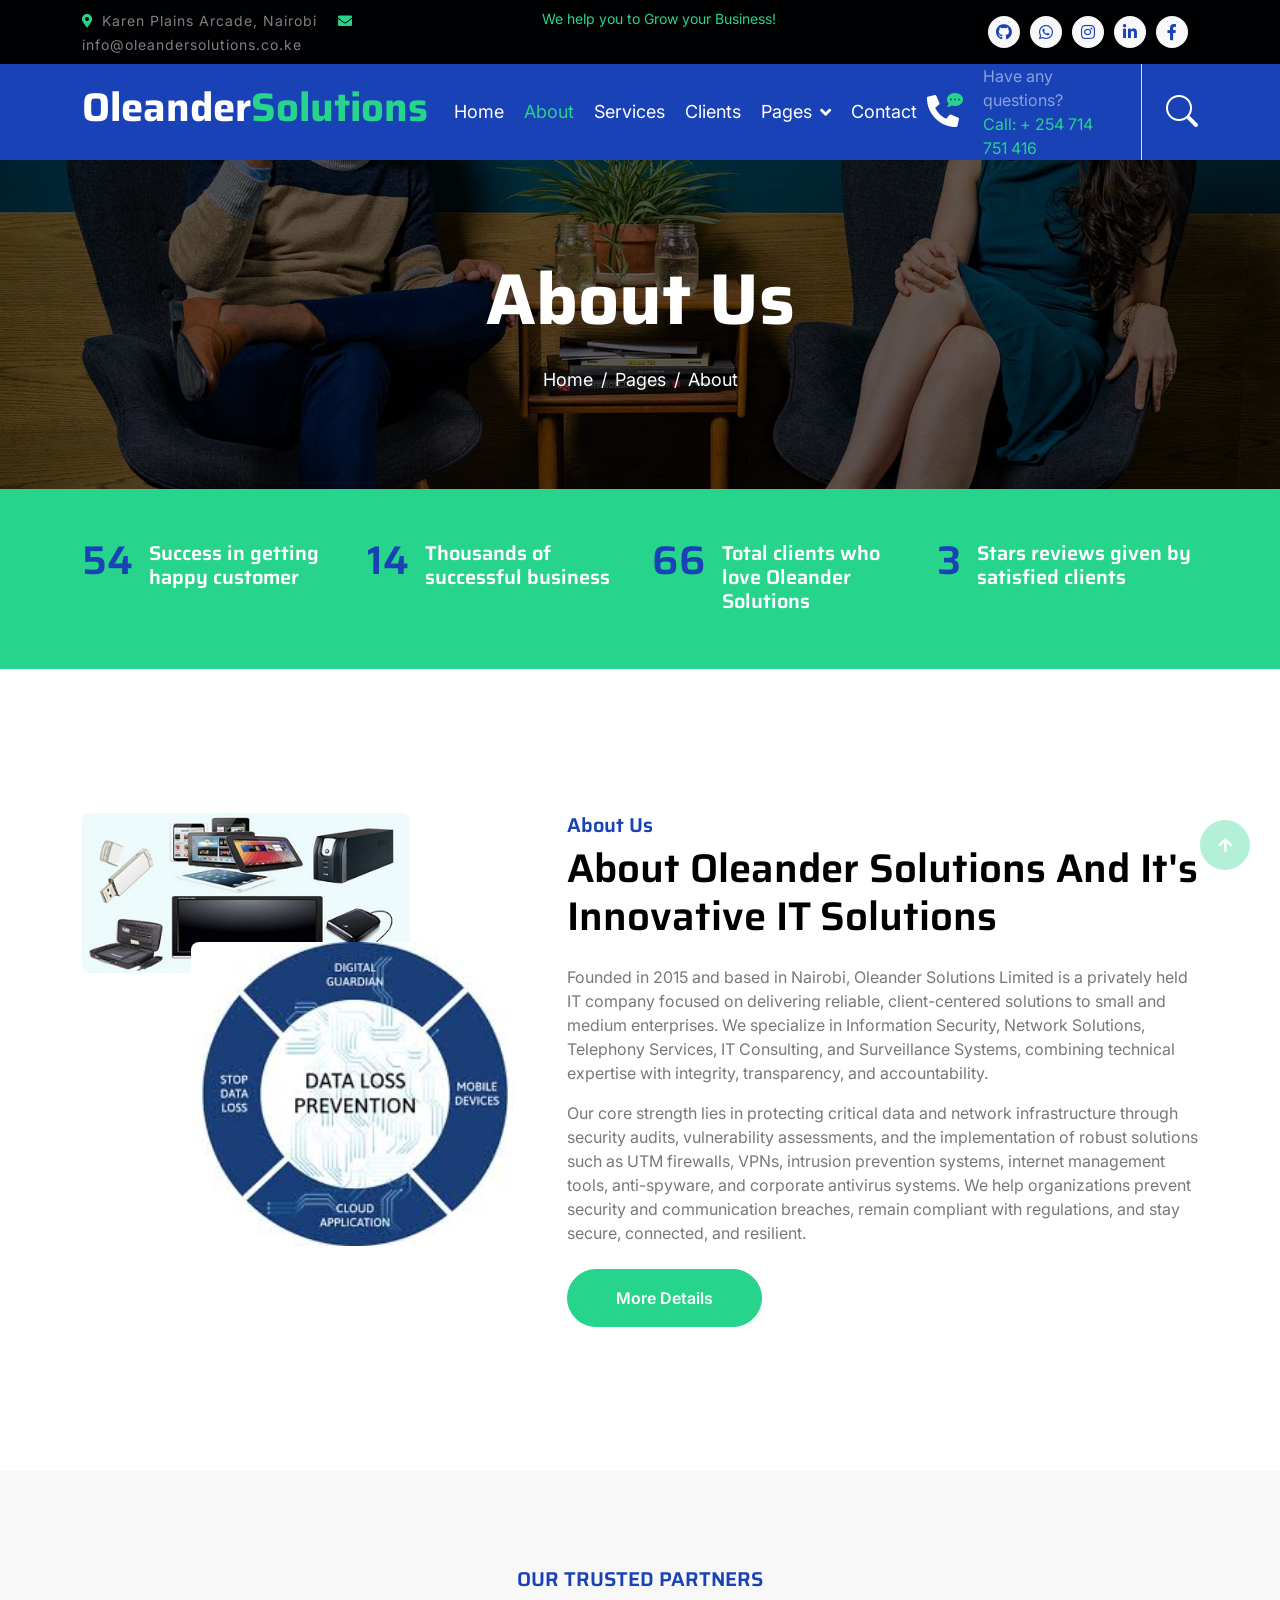
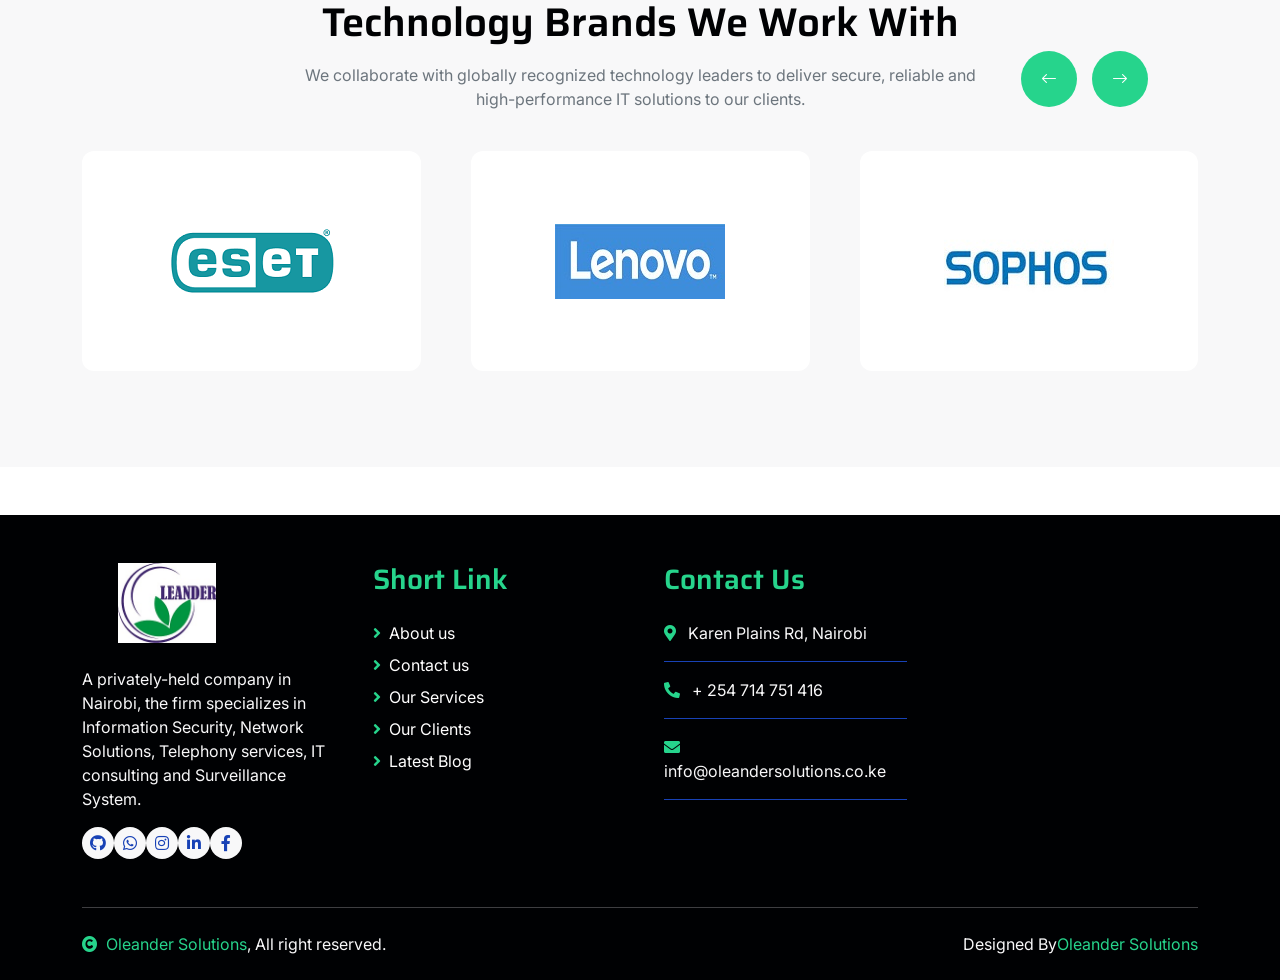
<file: about.html>
<!DOCTYPE html>
<html lang="en">

    <head>
        <meta charset="utf-8">
        <title>Oleander Solutions - IT Solutions Website</title>
        <meta content="width=device-width, initial-scale=1.0" name="viewport">
        <meta content="" name="keywords">
        <meta content="" name="description">
    
        <!-- Google Web Fonts -->
        <link rel="preconnect" href="https://fonts.googleapis.com">
        <link rel="preconnect" href="https://fonts.gstatic.com" crossorigin>
        <link
            href="https://fonts.googleapis.com/css2?family=Inter:wght@400;500;600&family=Saira:wght@500;600;700&display=swap"
            rel="stylesheet">
    
        <!-- Icon Font Stylesheet -->
        <link href="https://cdnjs.cloudflare.com/ajax/libs/font-awesome/5.10.0/css/all.min.css" rel="stylesheet">
        <link href="https://cdn.jsdelivr.net/npm/bootstrap-icons@1.4.1/font/bootstrap-icons.css" rel="stylesheet">
    
        <!-- Libraries Stylesheet -->
        <link href="lib/animate/animate.min.css" rel="stylesheet">
        <link href="lib/owlcarousel/assets/owl.carousel.min.css" rel="stylesheet">
    
        <!-- Customized Bootstrap Stylesheet -->
        <link href="css/bootstrap.min.css" rel="stylesheet">
    
        <!-- Template Stylesheet -->
        <link href="css/style.css" rel="stylesheet">
    </head>

    <body>
        <!-- Spinner Start -->
    <div id="spinner"
        class="show position-fixed translate-middle w-100 vh-100 top-50 start-50 d-flex align-items-center justify-content-center">
        <div class="spinner-grow text-primary" role="status"></div>
    </div>
        <!-- Spinner End -->

        <!-- Topbar Start -->
        <div class="container-fluid bg-dark py-2 d-none d-md-flex">
            <div class="container">
                <div class="d-flex justify-content-between topbar">
                    <div class="top-info">
                        <small class="me-3 text-white-50"><a href="#"><i class="fas fa-map-marker-alt me-2 text-secondary"></i></a>Karen
                            Plains Arcade, Nairobi</small>
                        <small class="me-3 text-white-50"><a href="#"><i
                                    class="fas fa-envelope me-2 text-secondary"></i></a>info@oleandersolutions.co.ke</small>
                    </div>
                    <div id="note" class="text-secondary d-none d-xl-flex"><small> We help you to Grow your Business! </small></div>
                    <div class="top-link">
                        <a href="https://github.com/OleanderSolutions" target="_blank" rel="noopener" aria-label="GitHub"
                            class="bg-light nav-fill btn btn-sm-square rounded-circle">
                            <i class="fab fa-github text-primary"></i>
                        </a>
                        <a href="https://wa.me/254714751416" target="_blank" rel="noopener" aria-label="WhatsApp"
                            class="bg-light nav-fill btn btn-sm-square rounded-circle">
                            <i class="fab fa-whatsapp text-primary"></i>
                        </a>
                        <a href="https://www.instagram.com/oleander_solutions/" target="_blank" rel="noopener" aria-label="Instagram"
                            class="bg-light nav-fill btn btn-sm-square rounded-circle">
                            <i class="fab fa-instagram text-primary"></i>
                        </a>
                        <a href="https://www.linkedin.com/in/oleander-solutions-limited-36b3373b3/" target="_blank" rel="noopener" aria-label="LinkedIn"
                            class="bg-light nav-fill btn btn-sm-square rounded-circle">
                            <i class="fab fa-linkedin-in text-primary"></i>
                        </a>
                        <a href="https://www.facebook.com/profile.php?id=61577557356503" target="_blank" rel="noopener" aria-label="Facebook"
                            class="bg-light nav-fill btn btn-sm-square rounded-circle">
                            <i class="fab fa-facebook-f text-primary"></i>
                        </a>
                    
                    </div>
                </div>
            </div>
        </div>
        <!-- Topbar End -->

        <!-- Navbar Start -->
        <div class="container-fluid bg-primary">
            <div class="container">
                <nav class="navbar navbar-dark navbar-expand-lg py-0">
                    <a href="index.html" class="navbar-brand">
                        <h1 class="text-white fw-bold d-block">Oleander<span class="text-secondary">Solutions</span> </h1>
                    </a>
                    <button type="button" class="navbar-toggler me-0" data-bs-toggle="collapse" data-bs-target="#navbarCollapse">
                        <span class="navbar-toggler-icon"></span>
                    </button>
                    <div class="collapse navbar-collapse bg-transparent" id="navbarCollapse">
                        <div class="navbar-nav ms-auto mx-xl-auto p-0">
                            <a href="index.html" class="nav-item nav-link">Home</a>
                            <a href="about.html" class="nav-item nav-link active">About</a>
                            <a href="service.html" class="nav-item nav-link">Services</a>
                            <a href="project.html" class="nav-item nav-link">Clients</a>
                            <div class="nav-item dropdown">
                                <a href="#" class="nav-link dropdown-toggle" data-bs-toggle="dropdown">Pages</a>
                                <div class="dropdown-menu rounded">
                                    <a href="blog.html" class="dropdown-item">Our Blog</a>
                                    <a href="team.html" class="dropdown-item">Our Patners</a>
                                    <a href="testimonial.html" class="dropdown-item">Testimonial</a>
                                    <a href="404.html" class="dropdown-item">404 Page</a>
                                </div>
                            </div>
                            <a href="contact.html" class="nav-item nav-link">Contact</a>
                        </div>
                    </div>
                    <div class="d-none d-xl-flex flex-shirink-0">
                        <div id="phone-tada" class="d-flex align-items-center justify-content-center me-4">
                            <a href="" class="position-relative animated tada infinite">
                                <i class="fa fa-phone-alt text-white fa-2x"></i>
                                <div class="position-absolute" style="top: -7px; left: 20px;">
                                    <span><i class="fa fa-comment-dots text-secondary"></i></span>
                                </div>
                            </a>
                        </div>
                        <div class="d-flex flex-column pe-4 border-end">
                            <span class="text-white-50">Have any questions?</span>
                            <span class="text-secondary">Call: + 254 714 751 416 </span>
                        </div>
                        <div class="d-flex align-items-center justify-content-center ms-4 ">
                            <a href="#"><i class="bi bi-search text-white fa-2x"></i> </a>
                        </div>
                    </div>
                </nav>
            </div>
        </div>
        <!-- Navbar End -->

        
        <!-- Page Header Start -->
        <div class="container-fluid page-header py-5">
            <div class="container text-center py-5">
                <h1 class="display-2 text-white mb-4 animated slideInDown">About Us</h1>
                <nav aria-label="breadcrumb animated slideInDown">
                    <ol class="breadcrumb justify-content-center mb-0">
                        <li class="breadcrumb-item"><a href="#">Home</a></li>
                        <li class="breadcrumb-item"><a href="#">Pages</a></li>
                        <li class="breadcrumb-item" aria-current="page">About</li>
                    </ol>
                </nav>
            </div>
        </div>
        <!-- Page Header End -->


        <!-- Fact Start -->
        <div class="container-fluid bg-secondary py-5">
            <div class="container">
                <div class="row">
                    <div class="col-lg-3 wow fadeIn" data-wow-delay=".1s">
                        <div class="d-flex counter">
                            <h1 class="me-3 text-primary counter-value">99%</h1>
                            <h5 class="text-white mt-1">Success in getting happy customer</h5>
                        </div>
                    </div>
                    <div class="col-lg-3 wow fadeIn" data-wow-delay=".3s">
                        <div class="d-flex counter">
                            <h1 class="me-3 text-primary counter-value">25</h1>
                            <h5 class="text-white mt-1">Thousands of successful business</h5>
                        </div>
                    </div>
                    <div class="col-lg-3 wow fadeIn" data-wow-delay=".5s">
                        <div class="d-flex counter">
                            <h1 class="me-3 text-primary counter-value">120</h1>
                            <h5 class="text-white mt-1">Total clients who love Oleander Solutions</h5>
                        </div>
                    </div>
                    <div class="col-lg-3 wow fadeIn" data-wow-delay=".7s">
                        <div class="d-flex counter">
                            <h1 class="me-3 text-primary counter-value">5</h1>
                            <h5 class="text-white mt-1">Stars reviews given by satisfied clients</h5>
                        </div>
                    </div>
                </div>
            </div>
        </div>
        <!-- Fact End -->


        <!-- About Start -->
        <div class="container-fluid py-5 my-5">
            <div class="container py-5">
                <div class="row g-5">
                    <div class="col-lg-5 col-md-6 col-sm-12 wow fadeIn" data-wow-delay=".3s">
                        <div class="h-100 position-relative">
                            <img src="img/about us-2.jpg" class="img-fluid w-75 rounded" alt="" style="margin-bottom: 25%;">
                            <div class="position-absolute w-75" style="top: 25%; left: 25%;">
                                <img src="img/about us-1.jpg" class="img-fluid w-100 rounded" alt="">
                            </div>
                        </div>
                    </div>
                    <div class="col-lg-7 col-md-6 col-sm-12 wow fadeIn" data-wow-delay=".5s">
                        <h5 class="text-primary">About Us</h5>
                        <h1 class="mb-4">About Oleander Solutions And It's Innovative IT Solutions</h1>
                        <p>Founded in 2015 and based in Nairobi, Oleander Solutions Limited is a privately held IT company focused on delivering
                        reliable, client-centered solutions to small and medium enterprises. We specialize in Information Security, Network
                        Solutions, Telephony Services, IT Consulting, and Surveillance Systems, combining technical expertise with integrity,
                        transparency, and accountability.</p>
                        <p class="mb-4">Our core strength lies in protecting critical data and network infrastructure through security audits, vulnerability
                        assessments, and the implementation of robust solutions such as UTM firewalls, VPNs, intrusion prevention systems,
                        internet management tools, anti-spyware, and corporate antivirus systems. We help organizations prevent security and
                        communication breaches, remain compliant with regulations, and stay secure, connected, and resilient.</p>
                        <a href="docs/Company-profile-2018-1.pdf" target="_blank" rel="noopener noreferrer"
                            class="btn btn-secondary rounded-pill px-5 py-3 text-white">
                            More Details
                        </a>

                    </div>
                </div>
            </div>
        </div>
        <!-- About End -->


        <!-- Team Start -->
        <!-- ============================= -->
        <!-- Partners Section Start -->
        <!-- ============================= -->
        <section class="container-fluid py-5 my-5 team bg-light">
            <div class="container py-5">
        
                <!-- Section Heading -->
                <div class="text-center mx-auto pb-4 wow fadeIn" data-wow-delay=".3s" style="max-width: 700px;">
                    <h5 class="text-primary text-uppercase">Our Trusted Partners</h5>
                    <h1 class="mb-3">Technology Brands We Work With</h1>
                    <p class="text-muted">
                        We collaborate with globally recognized technology leaders to deliver secure,
                        reliable and high-performance IT solutions to our clients.
                    </p>
                </div>
        
                <!-- Carousel -->
                <div class="owl-carousel team-carousel wow fadeIn" data-wow-delay=".5s">
        
                    <!-- ESET -->
                    <div class="team-item">
                        <div class="team-img-icon">
                            <a href="https://www.eset.com/us/" target="_blank" rel="noopener">
                                <img src="img/eset.png" class="img-fluid" alt="ESET Security Solutions">
                            </a>
                        </div>
                    </div>
        
                    <!-- Lenovo -->
                    <div class="team-item">
                        <div class="team-img-icon">
                            <a href="https://www.lenovo.com/ke/en/" target="_blank" rel="noopener">
                                <img src="img/lenovo.jpg" class="img-fluid" alt="Lenovo Technology">
                            </a>
                        </div>
                    </div>
        
                    <!-- Sophos -->
                    <div class="team-item">
                        <div class="team-img-icon">
                            <a href="https://www.sophos.com/en-us/products/next-gen-firewall" target="_blank" rel="noopener">
                                <img src="img/sophos.jpg" class="img-fluid" alt="Sophos Cybersecurity">
                            </a>
                        </div>
                    </div>
        
                    <!-- Kaspersky -->
                    <div class="team-item">
                        <div class="team-img-icon">
                            <a href="https://www.kaspersky.co.za/" target="_blank" rel="noopener">
                                <img src="img/kaspersky-1.png" class="img-fluid" alt="Kaspersky Security">
                            </a>
                        </div>
                    </div>
        
                    <!-- Dell -->
                    <div class="team-item">
                        <div class="team-img-icon">
                            <a href="https://www.dell.com/en-ke/lp" target="_blank" rel="noopener">
                                <img src="img/dell.png" class="img-fluid" alt="Dell Technologies">
                            </a>
                        </div>
                    </div>
        
                    <!-- HP -->
                    <div class="team-item">
                        <div class="team-img-icon">
                            <a href="https://www.hp.com/us-en/home.html" target="_blank" rel="noopener">
                                <img src="img/hp.png" class="img-fluid" alt="HP Enterprise">
                            </a>
                        </div>
                    </div>
        
                    <!-- Synology -->
                    <div class="team-item">
                        <div class="team-img-icon">
                            <a href="https://www.synology.com/en-global" target="_blank" rel="noopener">
                                <img src="img/synology.png" class="img-fluid" alt="Synology Storage Solutions">
                            </a>
                        </div>
                    </div>
        
                    <!-- Seagate -->
                    <div class="team-item">
                        <div class="team-img-icon">
                            <a href="https://www.seagate.com/" target="_blank" rel="noopener">
                                <img src="img/seagate.png" class="img-fluid" alt="Seagate Storage">
                            </a>
                        </div>
                    </div>
        
                    <!-- Cisco -->
                    <div class="team-item">
                        <div class="team-img-icon">
                            <a href="https://www.cisco.com/" target="_blank" rel="noopener">
                                <img src="img/cisco.png" class="img-fluid" alt="Cisco Networking Solutions">
                            </a>
                        </div>
                    </div>
        
                </div>
        
            </div>
        </section>
        <!-- Partners Section End -->
        <!-- Team End -->


        <!-- Footer Start -->
        <div class="container-fluid footer bg-dark wow fadeIn" data-wow-delay=".3s">
            <div class="container pt-5 pb-4">
                <div class="row g-5">
                    <div class="col-lg-3 col-md-6">
                        <a href="index.html">
                            <!--h1 class="text-white fw-bold d-block">Oleander<span class="text-secondary">Solutions</span> </h1-->
                            <img src="img/logo.jpg" alt="Oleander Solutions Logo" class="nav-logo">
        
                        </a>
        
                        <p class="mt-4 text-light">A privately-held company in Nairobi, the firm specializes in Information
                            Security, Network Solutions, Telephony
                            services, IT consulting and Surveillance System.</p>
                        <div class="d-flex hightech-link">
                            <a href="https://github.com/OleanderSolutions" target="_blank" rel="noopener" aria-label="GitHub"
                                class="bg-light nav-fill btn btn-sm-square rounded-circle">
                                <i class="fab fa-github text-primary"></i>
                            </a>
                            <a href="https://wa.me/254714751416" target="_blank" rel="noopener" aria-label="WhatsApp"
                                class="bg-light nav-fill btn btn-sm-square rounded-circle">
                                <i class="fab fa-whatsapp text-primary"></i>
                            </a>
                            <a href="https://www.instagram.com/oleander_solutions/" target="_blank" rel="noopener"
                                aria-label="Instagram" class="bg-light nav-fill btn btn-sm-square rounded-circle">
                                <i class="fab fa-instagram text-primary"></i>
                            </a>
                            <a href="https://www.linkedin.com/in/oleander-solutions-limited-36b3373b3/" target="_blank" rel="noopener"
                                aria-label="LinkedIn" class="bg-light nav-fill btn btn-sm-square rounded-circle">
                                <i class="fab fa-linkedin-in text-primary"></i>
                            </a>
                            <a href="https://www.facebook.com/profile.php?id=61577557356503" target="_blank" rel="noopener"
                                aria-label="Facebook" class="bg-light nav-fill btn btn-sm-square rounded-circle">
                                <i class="fab fa-facebook-f text-primary"></i>
                            </a>
        
                        </div>
                    </div>
                    <br>
                    <div class="col-lg-3 col-md-6">
                        <a href="#" class="h3 text-secondary">Short Link</a>
                        <div class="mt-4 d-flex flex-column short-link">
                            <a href="/about.html" class="mb-2 text-white"><i
                                    class="fas fa-angle-right text-secondary me-2"></i>About us</a>
                            <a href="/contact.html" class="mb-2 text-white"><i
                                    class="fas fa-angle-right text-secondary me-2"></i>Contact us</a>
                            <a href="/service.html" class="mb-2 text-white"><i
                                    class="fas fa-angle-right text-secondary me-2"></i>Our Services</a>
                            <a href="/project.html" class="mb-2 text-white"><i
                                    class="fas fa-angle-right text-secondary me-2"></i>Our Clients</a>
                            <a href="/blog.html" class="mb-2 text-white"><i
                                    class="fas fa-angle-right text-secondary me-2"></i>Latest Blog</a>
                        </div>
                    </div>
                    <!--div class="col-lg-3 col-md-6">
                                <a href="#" class="h3 text-secondary">Help Link</a>
                                <div class="mt-4 d-flex flex-column help-link">
                                    <a href="" class="mb-2 text-white"><i class="fas fa-angle-right text-secondary me-2"></i>Terms Of use</a>
                                    <a href="" class="mb-2 text-white"><i class="fas fa-angle-right text-secondary me-2"></i>Privacy Policy</a>
                                    <a href="" class="mb-2 text-white"><i class="fas fa-angle-right text-secondary me-2"></i>Helps</a>
                                    <a href="" class="mb-2 text-white"><i class="fas fa-angle-right text-secondary me-2"></i>FQAs</a>
                                    <a href="" class="mb-2 text-white"><i class="fas fa-angle-right text-secondary me-2"></i>Contact</a>
                                </div>
                            </div-->
                    <div class="col-lg-3 col-md-6">
                        <a href="#" class="h3 text-secondary">Contact Us</a>
                        <div class="text-white mt-4 d-flex flex-column contact-link">
                            <a href="https://www.google.com/maps/place/Karen+Plains+Arcade/@-1.3289558,36.715477,17z"
                                target="_blank" class="pb-3 text-light border-bottom border-primary">
                                <i class="fas fa-map-marker-alt text-secondary me-2"></i> Karen Plains Rd, Nairobi
                            </a>
        
                            <a href="#" class="py-3 text-light border-bottom border-primary"><i
                                    class="fas fa-phone-alt text-secondary me-2"></i> + 254 714 751 416</a>
                            <a href="#" class="py-3 text-light border-bottom border-primary"><i
                                    class="fas fa-envelope text-secondary me-2"></i> info@oleandersolutions.co.ke</a>
                        </div>
                    </div>
                </div>
                <hr class="text-light mt-5 mb-4">
                <div class="row">
                    <div class="col-md-6 text-center text-md-start">
                        <span class="text-light"><a href="#" class="text-secondary"><i
                                    class="fas fa-copyright text-secondary me-2"></i>Oleander Solutions</a>, All right
                            reserved.</span>
                    </div>
                    <div class="col-md-6 text-center text-md-end">
                        <!--/*** This template is free as long as you keep the footer author’s credit link/attribution link/backlink. If you'd like to use the template without the footer author’s credit link/attribution link/backlink, you can purchase the Credit Removal License from "https://htmlcodex.com/credit-removal". Thank you for your support. ***/-->
                        <span class="text-light">Designed By<a href="https://oleandersolutions.co.ke/"
                                class="text-secondary">Oleander Solutions</a> </span>
                    </div>
                </div>
            </div>
        </div>
        <!-- Footer End -->


        <!-- Back to Top -->
        <a href="#" class="btn btn-secondary btn-square rounded-circle back-to-top"><i class="fa fa-arrow-up text-white"></i></a>

        
        <!-- JavaScript Libraries -->
        <script src="https://ajax.googleapis.com/ajax/libs/jquery/3.6.4/jquery.min.js"></script>
        <script src="https://cdn.jsdelivr.net/npm/bootstrap@5.0.0/dist/js/bootstrap.bundle.min.js"></script>
        <script src="lib/wow/wow.min.js"></script>
        <script src="lib/easing/easing.min.js"></script>
        <script src="lib/waypoints/waypoints.min.js"></script>
        <script src="lib/owlcarousel/owl.carousel.min.js"></script>

        <!-- Template Javascript -->
        <script src="js/main.js"></script>
    </body>

</html>
</file>
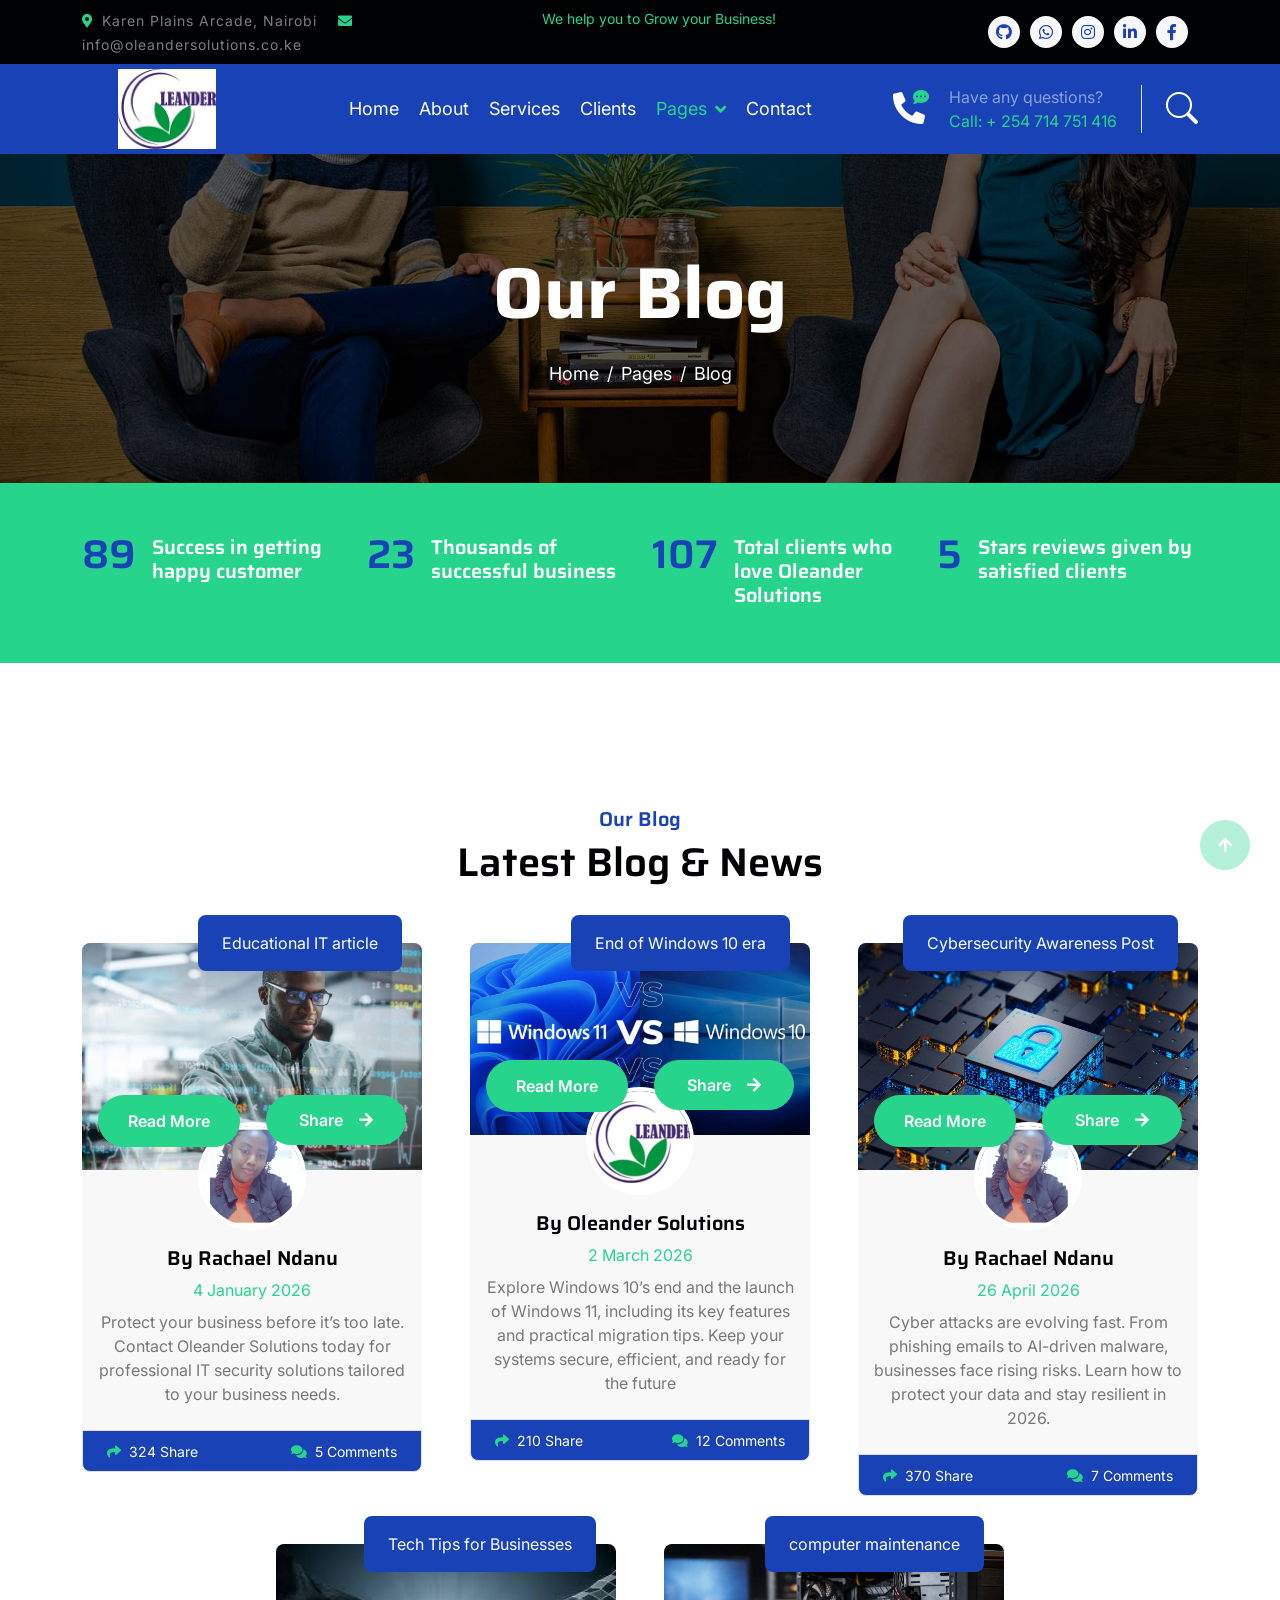
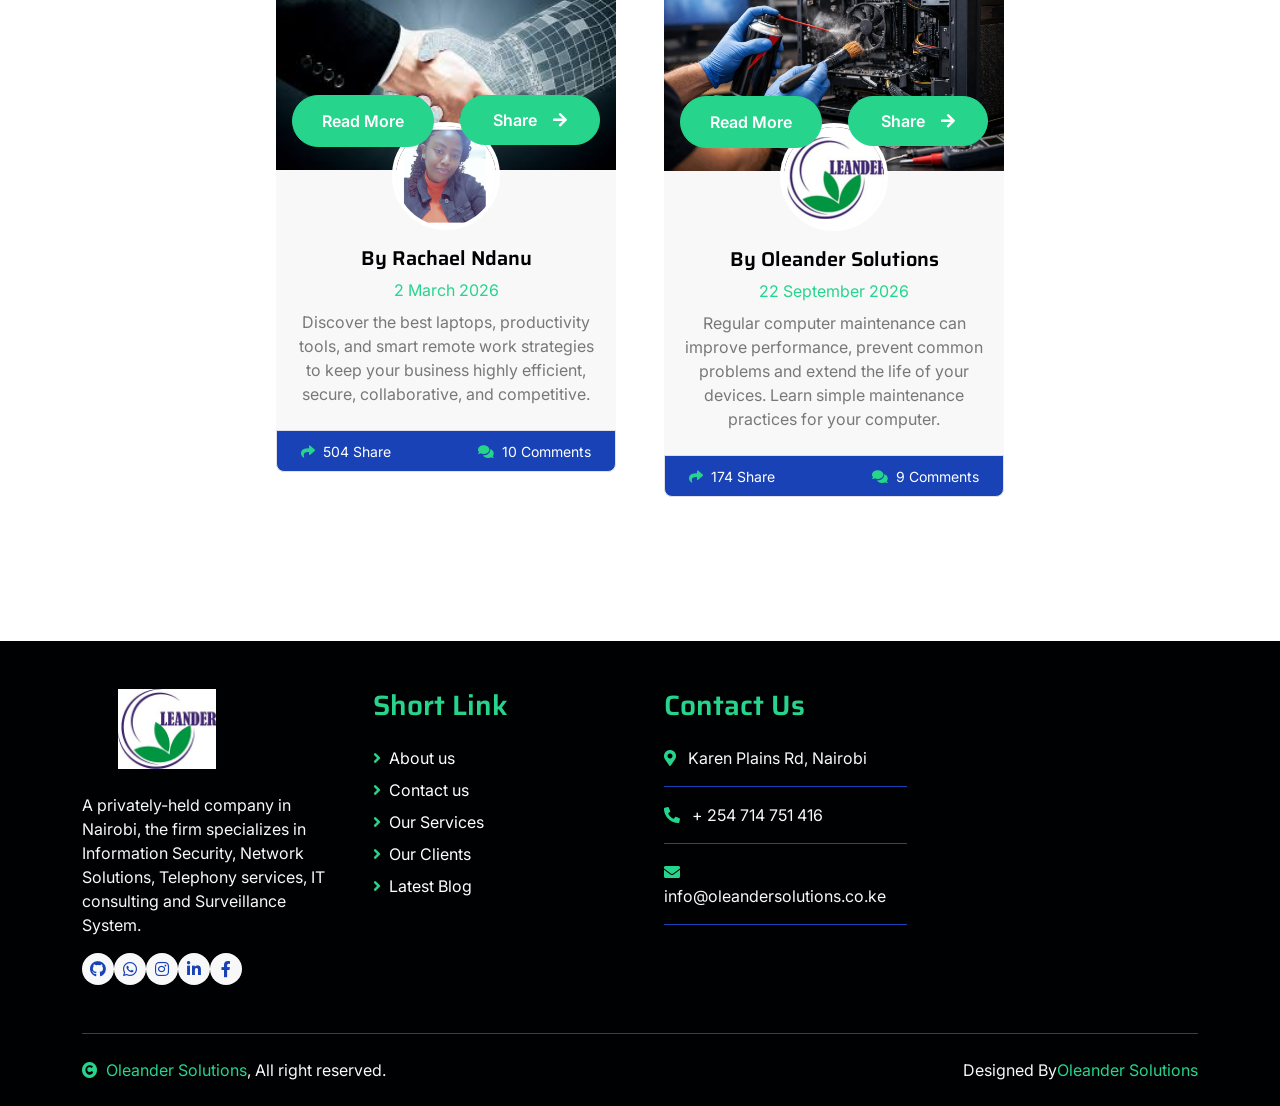
<file: blog.html>
<!DOCTYPE html>
<html lang="en">

    <head>
        <meta charset="utf-8">
        <title>Oleander Solutions - IT Solutions Website</title>
        <meta content="width=device-width, initial-scale=1.0" name="viewport">
        <meta content="" name="keywords">
        <meta content="" name="description">
    
        <!-- Google Web Fonts -->
        <link rel="preconnect" href="https://fonts.googleapis.com">
        <link rel="preconnect" href="https://fonts.gstatic.com" crossorigin>
        <link
            href="https://fonts.googleapis.com/css2?family=Inter:wght@400;500;600&family=Saira:wght@500;600;700&display=swap"
            rel="stylesheet">
    
        <!-- Icon Font Stylesheet -->
        <link href="https://cdnjs.cloudflare.com/ajax/libs/font-awesome/5.10.0/css/all.min.css" rel="stylesheet">
        <link href="https://cdn.jsdelivr.net/npm/bootstrap-icons@1.4.1/font/bootstrap-icons.css" rel="stylesheet">
    
        <!-- Libraries Stylesheet -->
        <link href="lib/animate/animate.min.css" rel="stylesheet">
        <link href="lib/owlcarousel/assets/owl.carousel.min.css" rel="stylesheet">
    
        <!-- Customized Bootstrap Stylesheet -->
        <link href="css/bootstrap.min.css" rel="stylesheet">
    
        <!-- Template Stylesheet -->
        <link href="css/style.css" rel="stylesheet">
    </head>

    <body>
        <!-- Spinner Start -->
        <div id="spinner" class="show position-fixed translate-middle w-100 vh-100 top-50 start-50 d-flex align-items-center justify-content-center">
            <div class="spinner-grow text-primary" role="status"></div>
        </div>
        <!-- Spinner End -->

        <!-- Topbar Start -->
        <div class="container-fluid bg-dark py-2 d-none d-md-flex">
            <div class="container">
                <div class="d-flex justify-content-between topbar">
                    <div class="top-info">
                        <small class="me-3 text-white-50"><a href="#"><i
                                    class="fas fa-map-marker-alt me-2 text-secondary"></i></a>Karen Plains Arcade,
                            Nairobi</small>
                        <small class="me-3 text-white-50"><a href="#"><i
                                    class="fas fa-envelope me-2 text-secondary"></i></a>info@oleandersolutions.co.ke</small>
                    </div>
                    <div id="note" class="text-secondary d-none d-xl-flex"><small> We help you to Grow your Business!</small>
                    </div>
                    <div class="top-link">
                        <a href="https://github.com/OleanderSolutions" target="_blank" rel="noopener" aria-label="GitHub"
                            class="bg-light nav-fill btn btn-sm-square rounded-circle">
                            <i class="fab fa-github text-primary"></i>
                        </a>
                        <a href="https://wa.me/254714751416" target="_blank" rel="noopener" aria-label="WhatsApp"
                            class="bg-light nav-fill btn btn-sm-square rounded-circle">
                            <i class="fab fa-whatsapp text-primary"></i>
                        </a>
                        <a href="https://www.instagram.com/oleander_solutions/" target="_blank" rel="noopener"
                            aria-label="Instagram" class="bg-light nav-fill btn btn-sm-square rounded-circle">
                            <i class="fab fa-instagram text-primary"></i>
                        </a>
                        <a href="https://www.linkedin.com/in/oleander-solutions-limited-36b3373b3/" target="_blank" rel="noopener" aria-label="LinkedIn"
                            class="bg-light nav-fill btn btn-sm-square rounded-circle">
                            <i class="fab fa-linkedin-in text-primary"></i>
                        </a>
                        <a href="https://www.facebook.com/profile.php?id=61577557356503" target="_blank" rel="noopener" aria-label="Facebook"
                            class="bg-light nav-fill btn btn-sm-square rounded-circle">
                            <i class="fab fa-facebook-f text-primary"></i>
                        </a>
        
                    </div>
                </div>
            </div>
        </div>
        
        <!-- Topbar End -->

        <!-- Navbar Start -->
        <div class="container-fluid bg-primary">
            <div class="container">
                <nav class="navbar navbar-dark navbar-expand-lg py-0">
        
                    <a href="index.html" class="navbar-brand d-flex align-items-center">
                        <img src="img/logo.jpg" alt="Oleander Solutions Logo" class="nav-logo">
                    </a>
        
        
                    <button type="button" class="navbar-toggler me-0" data-bs-toggle="collapse"
                        data-bs-target="#navbarCollapse">
                        <span class="navbar-toggler-icon"></span>
                    </button>
                    <div class="collapse navbar-collapse bg-transparent" id="navbarCollapse">
                        <div class="navbar-nav ms-auto mx-xl-auto p-0">
                            <a href="index.html" class="nav-item nav-link ">Home</a>
                            <a href="about.html" class="nav-item nav-link">About</a>
                            <a href="service.html" class="nav-item nav-link">Services</a>
                            <a href="project.html" class="nav-item nav-link">Clients</a>
                            <div class="nav-item dropdown">
                                <a href="#" class="nav-link dropdown-toggle active text-secondary" data-bs-toggle="dropdown">Pages</a>
                                <div class="dropdown-menu rounded">
                                    <a href="blog.html" class="dropdown-item">Our Blog</a>
                                    <a href="team.html" class="dropdown-item">Our Patners</a>
                                    <a href="testimonial.html" class="dropdown-item">Testimonial</a>
                                    <a href="404.html" class="dropdown-item">404 Page</a>
                                </div>
                            </div>
                            <a href="contact.html" class="nav-item nav-link">Contact</a>
                        </div>
                    </div>
                    <div class="d-none d-xl-flex flex-shirink-0">
                        <div id="phone-tada" class="d-flex align-items-center justify-content-center me-4">
                            <a href="" class="position-relative animated tada infinite">
                                <i class="fa fa-phone-alt text-white fa-2x"></i>
                                <div class="position-absolute" style="top: -7px; left: 20px;">
                                    <span><i class="fa fa-comment-dots text-secondary"></i></span>
                                </div>
                            </a>
                        </div>
                        <div class="d-flex flex-column pe-4 border-end">
                            <span class="text-white-50">Have any questions?</span>
                            <span class="text-secondary">Call: + 254 714 751 416</span>
                        </div>
                        <div class="d-flex align-items-center justify-content-center ms-4 ">
                            <a href="#"><i class="bi bi-search text-white fa-2x"></i> </a>
                        </div>
                    </div>
                </nav>
            </div>
        </div>
        
        <!-- Navbar End -->

        
        <!-- Page Header Start -->
        <div class="container-fluid page-header py-5">
            <div class="container text-center py-5">
                <h1 class="display-2 text-white mb-4 animated slideInDown">Our Blog</h1>
                <nav aria-label="breadcrumb animated slideInDown">
                    <ol class="breadcrumb justify-content-center mb-0">
                        <li class="breadcrumb-item"><a href="#">Home</a></li>
                        <li class="breadcrumb-item"><a href="#">Pages</a></li>
                        <li class="breadcrumb-item" aria-current="page">Blog</li>
                    </ol>
                </nav>
            </div>
        </div>
        <!-- Page Header End -->


        <!-- Fact Start -->
        <div class="container-fluid bg-secondary py-5">
            <div class="container">
                <div class="row">
                    <div class="col-lg-3 wow fadeIn" data-wow-delay=".1s">
                        <div class="d-flex counter">
                            <h1 class="me-3 text-primary counter-value">99</h1>
                            <h5 class="text-white mt-1">Success in getting happy customer</h5>
                        </div>
                    </div>
                    <div class="col-lg-3 wow fadeIn" data-wow-delay=".3s">
                        <div class="d-flex counter">
                            <h1 class="me-3 text-primary counter-value">25</h1>
                            <h5 class="text-white mt-1">Thousands of successful business</h5>
                        </div>
                    </div>
                    <div class="col-lg-3 wow fadeIn" data-wow-delay=".5s">
                        <div class="d-flex counter">
                            <h1 class="me-3 text-primary counter-value">120</h1>
                            <h5 class="text-white mt-1">Total clients who love Oleander Solutions</h5>
                        </div>
                    </div>
                    <div class="col-lg-3 wow fadeIn" data-wow-delay=".7s">
                        <div class="d-flex counter">
                            <h1 class="me-3 text-primary counter-value">5</h1>
                            <h5 class="text-white mt-1">Stars reviews given by satisfied clients</h5>
                        </div>
                    </div>
                </div>
            </div>
        </div>
        <!-- Fact End -->


        <!-- Blog Start -->
        <div class="container-fluid blog py-5 my-5">
            <div class="container py-5">
                <div class="text-center mx-auto pb-5 wow fadeIn" data-wow-delay=".3s" style="max-width: 600px;">
                    <h5 class="text-primary">Our Blog</h5>
                    <h1>Latest Blog & News</h1>
                </div>
                <div class="row g-5 justify-content-center">
                    <div class="col-lg-6 col-xl-4 wow fadeIn" data-wow-delay=".3s">
                        <div class="blog-item position-relative bg-light rounded">
                            <img src="img/ed1.jpeg" class="img-fluid w-100 rounded-top" alt="">
                            <span class="position-absolute px-4 py-3 bg-primary text-white rounded" style="top: -28px; right: 20px;">Educational IT article</span>
                            <div class="blog-btn d-flex justify-content-between position-relative px-3" style="margin-top: -75px;">
                                <div class="blog-icon btn btn-secondary px-3 rounded-pill my-auto">            
                                    
                                    <a href="educationalIT.html" class="btn text-white " target="_blank">Read More</a>
                                </div>
                                <div class="blog-btn-icon btn btn-secondary px-4 py-3 rounded-pill ">
                                    <div class="blog-icon-1">
                                        <p class="text-white px-2">Share<i class="fa fa-arrow-right ms-3"></i></p>
                                    </div>
                                    <div class="blog-icon-2">
                                        <a href="https://www.facebook.com/" class="btn me-1"><i class="fab fa-facebook-f text-white"></i></a>
                                        <a href="https://twitter.com/" class="btn me-1"><i class="fab fa-twitter text-white"></i></a>
                                        <a href="https://www.instagram.com/" class="btn me-1"><i class="fab fa-instagram text-white"></i></a>
                                    </div>
                                </div>
                            </div>
                            <div class="blog-content text-center position-relative px-3" style="margin-top: -25px;">
                                <img src="img/ndanu1.png" class="img-fluid rounded-circle border border-4 border-white mb-3" alt="">
                                <h5 class="">By Rachael Ndanu</h5>
                                <span class="text-secondary">4 January 2026</span>
                                <p class="py-2">Protect your business before it’s too late. Contact Oleander Solutions today for professional IT security solutions
                                tailored to your business needs.</p>
                            </div>
                            <div class="blog-coment d-flex justify-content-between px-4 py-2 border bg-primary rounded-bottom">
                                <a href="" class="text-white"><small><i class="fas fa-share me-2 text-secondary"></i>324 Share</small></a>
                                <a href="" class="text-white"><small><i class="fa fa-comments me-2 text-secondary"></i>5 Comments</small></a>
                            </div>
                        </div>
                    </div>
                    <div class="col-lg-6 col-xl-4 wow fadeIn" data-wow-delay=".7s">
                        <div class="blog-item position-relative bg-light rounded">
                            <img src="img/win1110.png" class="img-fluid w-100 rounded-top" alt="">
                            <span class="position-absolute px-4 py-3 bg-primary text-white rounded" style="top: -28px; right: 20px;">End of
                                Windows 10 era</span>
                            <div class="blog-btn d-flex justify-content-between position-relative px-3" style="margin-top: -75px;">
                                <div class="blog-icon btn btn-secondary px-3 rounded-pill my-auto">
                                    <a href="windows.html" class="btn text-white " target="_blank">Read More</a>
                                </div>
                                <div class="blog-btn-icon btn btn-secondary px-4 py-3 rounded-pill ">
                                    <div class="blog-icon-1">
                                        <p class="text-white px-2">Share<i class="fa fa-arrow-right ms-3"></i></p>
                                    </div>
                                    <div class="blog-icon-2">
                                        <a href="https://www.facebook.com/" class="btn me-1"><i
                                                class="fab fa-facebook-f text-white"></i></a>
                                        <a href="https://www.twitter.com/" class="btn me-1"><i class="fab fa-twitter text-white"></i></a>
                                        <a href="https://www.instagram.com/" class="btn me-1"><i
                                                class="fab fa-instagram text-white"></i></a>
                                    </div>
                                </div>
                            </div>
                            <div class="blog-content text-center position-relative px-3" style="margin-top: -25px;">
                                <img src="img/oleander.png" class="img-fluid rounded-circle border border-4 border-white mb-3" alt="">
                                <h5 class="">By Oleander Solutions</h5>
                                <span class="text-secondary">2 March 2026</span>
                                <p class="py-2">Explore Windows 10’s end and the launch of Windows 11, including its key features and practical migration tips. Keep
                                your systems secure, efficient, and ready for the future</p>
                            </div>
                            <div class="blog-coments d-flex justify-content-between px-4 py-2 border bg-primary rounded-bottom">
                                <a href="" class="text-white"><small><i class="fas fa-share me-2 text-secondary"></i>210 Share</small></a>
                                <a href="" class="text-white"><small><i class="fa fa-comments me-2 text-secondary"></i>12
                                        Comments</small></a>
                            </div>
                        </div>
                    </div>
                    <div class="col-lg-6 col-xl-4 wow fadeIn" data-wow-delay=".5s">
                        <div class="blog-item position-relative bg-light rounded">
                            <img src="img/cyber1.jpg" class="img-fluid w-100 rounded-top" alt="">
                            <span class="position-absolute px-4 py-3 bg-primary text-white rounded" style="top: -28px; right: 20px;">Cybersecurity Awareness Post</span>
                            <div class="blog-btn d-flex justify-content-between position-relative px-3" style="margin-top: -75px;">
                                <div class="blog-icon btn btn-secondary px-3 rounded-pill my-auto">
                                    <a href="cybersec.html" class="btn text-white " target="_blank">Read More</a>
                                </div>
                                <div class="blog-btn-icon btn btn-secondary px-4 py-3 rounded-pill ">
                                    <div class="blog-icon-1">
                                        <p class="text-white px-2">Share<i class="fa fa-arrow-right ms-3"></i></p>
                                    </div>
                                    <div class="blog-icon-2">
                                        <a href="https://www.facebook.com/" class="btn me-1"><i class="fab fa-facebook-f text-white"></i></a>
                                        <a href="https://www.twitter.com/" class="btn me-1"><i class="fab fa-twitter text-white"></i></a>
                                        <a href="https://www.instagram.com/" class="btn me-1"><i class="fab fa-instagram text-white"></i></a>
                                    </div>
                                </div>
                            </div>
                            <div class="blog-content text-center position-relative px-3" style="margin-top: -25px;">
                                <img src="img/ndanu1.png" class="img-fluid rounded-circle border border-4 border-white mb-3" alt="">
                                <h5 class="">By Rachael Ndanu</h5>
                                <span class="text-secondary">26 April 2026</span>
                                <p class="py-2">Cyber attacks are evolving fast. From phishing emails to AI-driven malware, businesses face rising risks. Learn how to
                                protect your data and stay resilient in 2026.</p>
                            </div>
                            <div class="blog-coment d-flex justify-content-between px-4 py-2 border bg-primary rounded-bottom">
                                <a href="" class="text-white"><small><i class="fas fa-share me-2 text-secondary"></i>370 Share</small></a>
                                <a href="" class="text-white"><small><i class="fa fa-comments me-2 text-secondary"></i>7 Comments</small></a>
                            </div>
                        </div>
                    </div>
                    
                    
                    <div class="col-lg-6 col-xl-4 wow fadeIn" data-wow-delay=".7s">
                        <div class="blog-item position-relative bg-light rounded">
                            <img src="img/tip.jpg" class="img-fluid w-100 rounded-top" alt="">
                            <span class="position-absolute px-4 py-3 bg-primary text-white rounded" style="top: -28px; right: 20px;">Tech Tips for Businesses</span>
                            <div class="blog-btn d-flex justify-content-between position-relative px-3" style="margin-top: -75px;">
                                <div class="blog-icon btn btn-secondary px-3 rounded-pill my-auto">
                                    <a href="techtips.html" class="btn text-white " target="_blank">Read More</a>
                                </div>
                                <div class="blog-btn-icon btn btn-secondary px-4 py-3 rounded-pill ">
                                    <div class="blog-icon-1">
                                        <p class="text-white px-2">Share<i class="fa fa-arrow-right ms-3"></i></p>
                                    </div>
                                    <div class="blog-icon-2">
                                        <a href="https://www.facebook.com/" class="btn me-1"><i class="fab fa-facebook-f text-white"></i></a>
                                        <a href="https://www.twitter.com/" class="btn me-1"><i class="fab fa-twitter text-white"></i></a>
                                        <a href="https://www.instagram.com/" class="btn me-1"><i class="fab fa-instagram text-white"></i></a>
                                    </div>
                                </div>
                            </div>
                            <div class="blog-content text-center position-relative px-3" style="margin-top: -25px;">
                                <img src="img/ndanu1.png" class="img-fluid rounded-circle border border-4 border-white mb-3" alt="">
                                <h5 class="">By Rachael Ndanu</h5>
                                <span class="text-secondary">2 March 2026</span>
                                <p class="py-2">Discover the best laptops, productivity tools, and smart remote work strategies to keep your business highly efficient,
                                secure, collaborative, and competitive.</p>
                            </div>
                            <div class="blog-coments d-flex justify-content-between px-4 py-2 border bg-primary rounded-bottom">
                                <a href="" class="text-white"><small><i class="fas fa-share me-2 text-secondary"></i>504 Share</small></a>
                                <a href="" class="text-white"><small><i class="fa fa-comments me-2 text-secondary"></i>10 Comments</small></a>
                            </div>
                        </div>
                    </div>
                    <div class="col-lg-6 col-xl-4 wow fadeIn" data-wow-delay=".5s">
                        <div class="blog-item position-relative bg-light rounded">
                            <img src="img/maintenance.jpg" class="img-fluid w-100 rounded-top" alt="">
                            <span class="position-absolute px-4 py-3 bg-primary text-white rounded" style="top: -28px; right: 20px;">computer maintenance </span>
                            <div class="blog-btn d-flex justify-content-between position-relative px-3" style="margin-top: -75px;">
                                <div class="blog-icon btn btn-secondary px-3 rounded-pill my-auto">
                                    <a href="computer-maintenance.html" class="btn text-white " target="_blank">Read More</a>
                                </div>
                                <div class="blog-btn-icon btn btn-secondary px-4 py-3 rounded-pill ">
                                    <div class="blog-icon-1">
                                        <p class="text-white px-2">Share<i class="fa fa-arrow-right ms-3"></i></p>
                                    </div>
                                    <div class="blog-icon-2">
                                        <a href="https://www.facebook.com/" class="btn me-1"><i class="fab fa-facebook-f text-white"></i></a>
                                        <a href="https://www.twitter.com/" class="btn me-1"><i class="fab fa-twitter text-white"></i></a>
                                        <a href="https://www.instagram.com/" class="btn me-1"><i class="fab fa-instagram text-white"></i></a>
                                    </div>
                                </div>
                            </div>
                            <div class="blog-content text-center position-relative px-3" style="margin-top: -25px;">
                                <img src="img/oleander.png" class="img-fluid rounded-circle border border-4 border-white mb-3" alt="">
                                <h5 class="">By Oleander Solutions</h5>
                                <span class="text-secondary">22 September 2026</span>
                                <p class="py-2"> Regular computer maintenance can improve performance,
                prevent common problems and extend the life of your devices.
                Learn simple maintenance practices for your computer.</p>
                            </div>
                            <div class="blog-coment d-flex justify-content-between px-4 py-2 border bg-primary rounded-bottom">
                                <a href="" class="text-white"><small><i class="fas fa-share me-2 text-secondary"></i>174 Share</small></a>
                                <a href="" class="text-white"><small><i class="fa fa-comments me-2 text-secondary"></i>9 Comments</small></a>
                            </div>
                        </div>
                    </div>
                    
                </div>
            </div>
        </div>
        <!-- Blog End -->


        <!-- Footer Start -->
        <div class="container-fluid footer bg-dark wow fadeIn" data-wow-delay=".3s">
            <div class="container pt-5 pb-4">
                <div class="row g-5">
                    <div class="col-lg-3 col-md-6">
                        <a href="index.html">
                            <!--h1 class="text-white fw-bold d-block">Oleander<span class="text-secondary">Solutions</span> </h1-->
                            <img src="img/logo.jpg" alt="Oleander Solutions Logo" class="nav-logo">
        
                        </a>
        
                        <p class="mt-4 text-light">A privately-held company in Nairobi, the firm specializes in Information
                            Security, Network Solutions, Telephony
                            services, IT consulting and Surveillance System.</p>
                        <div class="d-flex hightech-link">
                            <a href="https://github.com/OleanderSolutions" target="_blank" rel="noopener" aria-label="GitHub"
                                class="bg-light nav-fill btn btn-sm-square rounded-circle">
                                <i class="fab fa-github text-primary"></i>
                            </a>
                            <a href="https://wa.me/254714751416" target="_blank" rel="noopener" aria-label="WhatsApp"
                                class="bg-light nav-fill btn btn-sm-square rounded-circle">
                                <i class="fab fa-whatsapp text-primary"></i>
                            </a>
                            <a href="https://www.instagram.com/oleander_solutions/" target="_blank" rel="noopener"
                                aria-label="Instagram" class="bg-light nav-fill btn btn-sm-square rounded-circle">
                                <i class="fab fa-instagram text-primary"></i>
                            </a>
                            <a href="https://www.linkedin.com/in/oleander-solutions-limited-36b3373b3/" target="_blank" rel="noopener"
                                aria-label="LinkedIn" class="bg-light nav-fill btn btn-sm-square rounded-circle">
                                <i class="fab fa-linkedin-in text-primary"></i>
                            </a>
                            <a href="https://www.facebook.com/profile.php?id=61577557356503" target="_blank" rel="noopener"
                                aria-label="Facebook" class="bg-light nav-fill btn btn-sm-square rounded-circle">
                                <i class="fab fa-facebook-f text-primary"></i>
                            </a>
        
                        </div>
                    </div>
                    <br>
                    <div class="col-lg-3 col-md-6">
                        <a href="#" class="h3 text-secondary">Short Link</a>
                        <div class="mt-4 d-flex flex-column short-link">
                            <a href="/about.html" class="mb-2 text-white"><i
                                    class="fas fa-angle-right text-secondary me-2"></i>About us</a>
                            <a href="/contact.html" class="mb-2 text-white"><i
                                    class="fas fa-angle-right text-secondary me-2"></i>Contact us</a>
                            <a href="/service.html" class="mb-2 text-white"><i
                                    class="fas fa-angle-right text-secondary me-2"></i>Our Services</a>
                            <a href="/project.html" class="mb-2 text-white"><i
                                    class="fas fa-angle-right text-secondary me-2"></i>Our Clients</a>
                            <a href="/blog.html" class="mb-2 text-white"><i
                                    class="fas fa-angle-right text-secondary me-2"></i>Latest Blog</a>
                        </div>
                    </div>
                    <!--div class="col-lg-3 col-md-6">
                                                <a href="#" class="h3 text-secondary">Help Link</a>
                                                <div class="mt-4 d-flex flex-column help-link">
                                                    <a href="" class="mb-2 text-white"><i class="fas fa-angle-right text-secondary me-2"></i>Terms Of use</a>
                                                    <a href="" class="mb-2 text-white"><i class="fas fa-angle-right text-secondary me-2"></i>Privacy Policy</a>
                                                    <a href="" class="mb-2 text-white"><i class="fas fa-angle-right text-secondary me-2"></i>Helps</a>
                                                    <a href="" class="mb-2 text-white"><i class="fas fa-angle-right text-secondary me-2"></i>FQAs</a>
                                                    <a href="" class="mb-2 text-white"><i class="fas fa-angle-right text-secondary me-2"></i>Contact</a>
                                                </div>
                                            </div-->
                    <div class="col-lg-3 col-md-6">
                        <a href="#" class="h3 text-secondary">Contact Us</a>
                        <div class="text-white mt-4 d-flex flex-column contact-link">
                            <a href="https://www.google.com/maps/place/Karen+Plains+Arcade/@-1.3289558,36.715477,17z"
                                target="_blank" class="pb-3 text-light border-bottom border-primary">
                                <i class="fas fa-map-marker-alt text-secondary me-2"></i> Karen Plains Rd, Nairobi
                            </a>
        
                            <a href="#" class="py-3 text-light border-bottom border-primary"><i
                                    class="fas fa-phone-alt text-secondary me-2"></i> + 254 714 751 416</a>
                            <a href="#" class="py-3 text-light border-bottom border-primary"><i
                                    class="fas fa-envelope text-secondary me-2"></i> info@oleandersolutions.co.ke</a>
                        </div>
                    </div>
                </div>
                <hr class="text-light mt-5 mb-4">
                <div class="row">
                    <div class="col-md-6 text-center text-md-start">
                        <span class="text-light"><a href="#" class="text-secondary"><i
                                    class="fas fa-copyright text-secondary me-2"></i>Oleander Solutions</a>, All right
                            reserved.</span>
                    </div>
                    <div class="col-md-6 text-center text-md-end">
                        <!--/*** This template is free as long as you keep the footer author’s credit link/attribution link/backlink. If you'd like to use the template without the footer author’s credit link/attribution link/backlink, you can purchase the Credit Removal License from "https://htmlcodex.com/credit-removal". Thank you for your support. ***/-->
                        <span class="text-light">Designed By<a href="https://oleandersolutions.co.ke/"
                                class="text-secondary">Oleander Solutions</a> </span>
                    </div>
                </div>
            </div>
        </div>
        <!-- Footer End -->


        <!-- Back to Top -->
        <a href="#" class="btn btn-secondary btn-square rounded-circle back-to-top"><i class="fa fa-arrow-up text-white"></i></a>

        
        <!-- JavaScript Libraries -->
        <script src="https://ajax.googleapis.com/ajax/libs/jquery/3.6.4/jquery.min.js"></script>
        <script src="https://cdn.jsdelivr.net/npm/bootstrap@5.0.0/dist/js/bootstrap.bundle.min.js"></script>
        <script src="lib/wow/wow.min.js"></script>
        <script src="lib/easing/easing.min.js"></script>
        <script src="lib/waypoints/waypoints.min.js"></script>
        <script src="lib/owlcarousel/owl.carousel.min.js"></script>

        <!-- Template Javascript -->
        <script src="js/main.js"></script>
    </body>

</html>
</file>
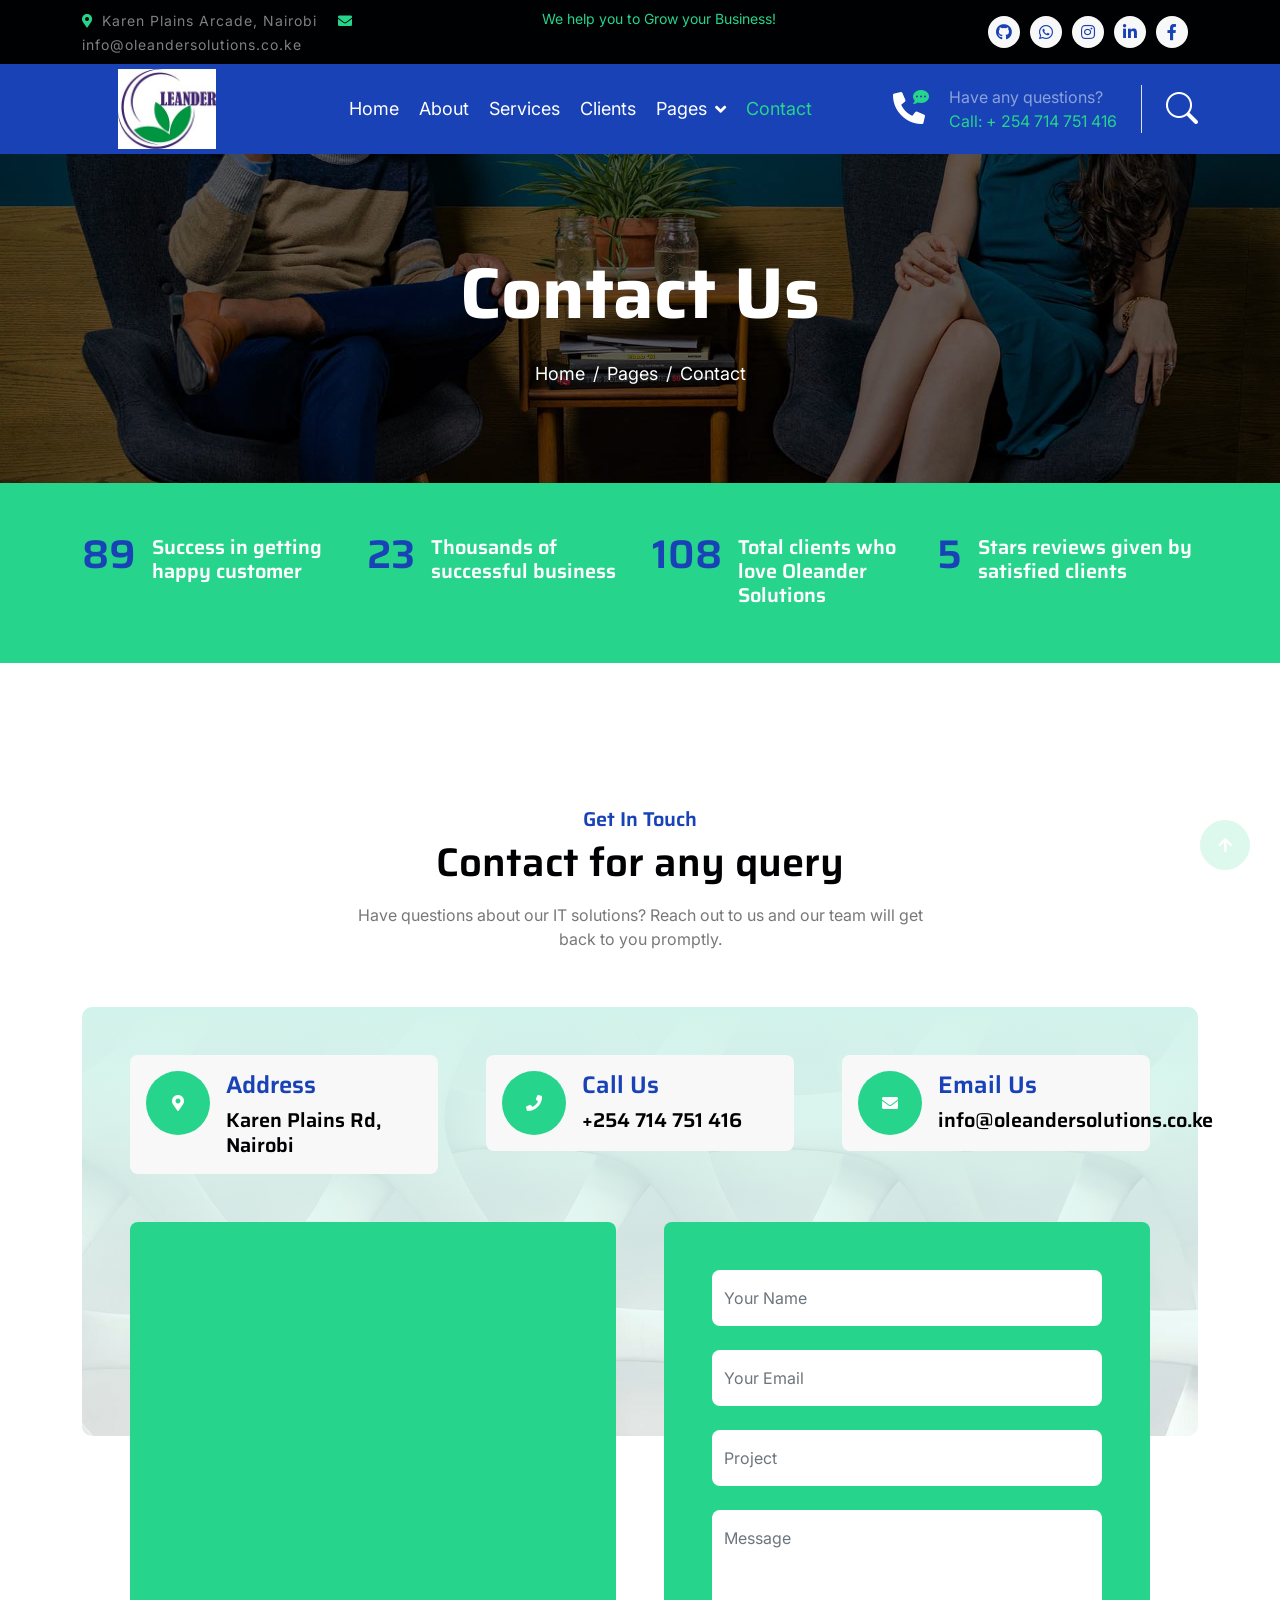
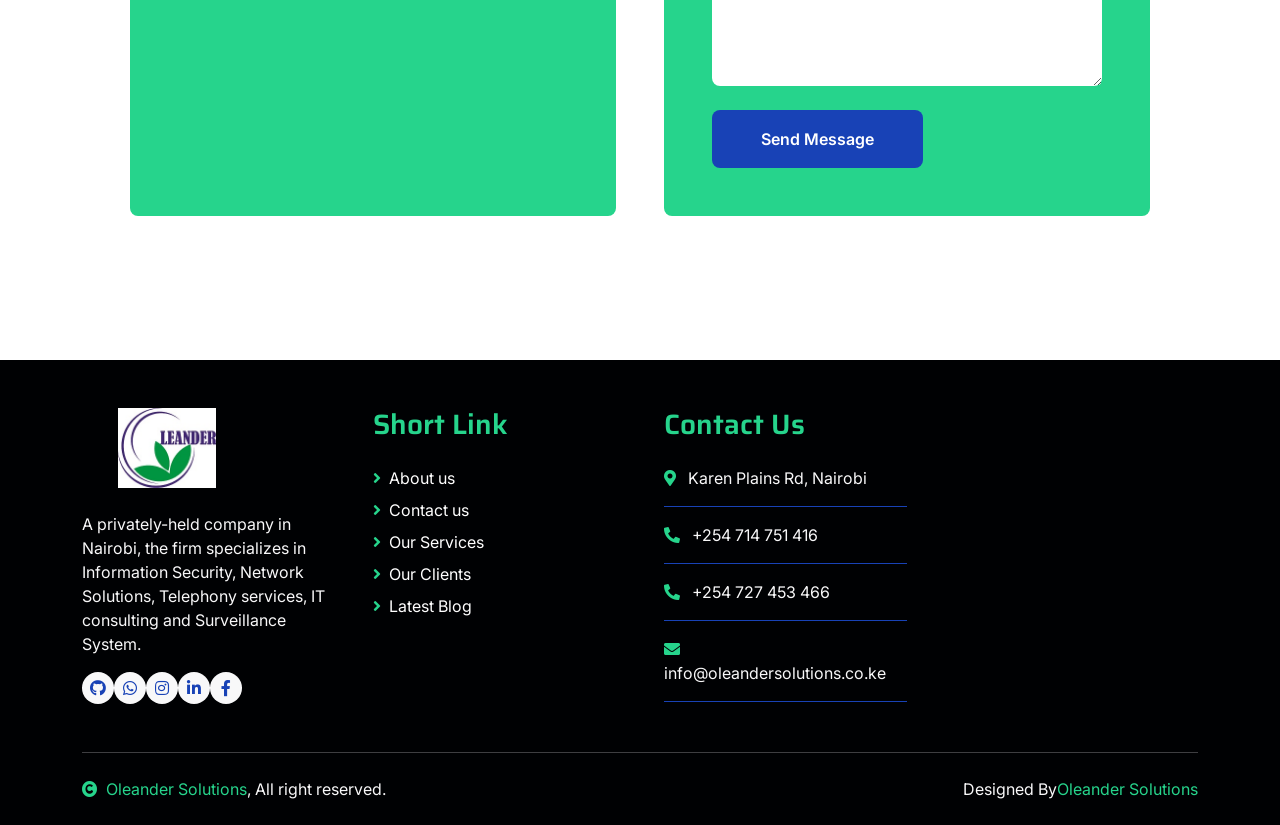
<file: contact.html>
<!DOCTYPE html>
<html lang="en">
    <head>
        <meta charset="utf-8">
        <title>Oleander Solutions - IT Solutions Website</title>
        <meta content="width=device-width, initial-scale=1.0" name="viewport">
        <meta content="" name="keywords">
        <meta content="" name="description">
    
        <!-- Google Web Fonts -->
        <link rel="preconnect" href="https://fonts.googleapis.com">
        <link rel="preconnect" href="https://fonts.gstatic.com" crossorigin>
        <link
            href="https://fonts.googleapis.com/css2?family=Inter:wght@400;500;600&family=Saira:wght@500;600;700&display=swap"
            rel="stylesheet">
    
        <!-- Icon Font Stylesheet -->
        <link href="https://cdnjs.cloudflare.com/ajax/libs/font-awesome/5.10.0/css/all.min.css" rel="stylesheet">
        <link href="https://cdn.jsdelivr.net/npm/bootstrap-icons@1.4.1/font/bootstrap-icons.css" rel="stylesheet">
    
        <!-- Libraries Stylesheet -->
        <link href="lib/animate/animate.min.css" rel="stylesheet">
        <link href="lib/owlcarousel/assets/owl.carousel.min.css" rel="stylesheet">
    
        <!-- Customized Bootstrap Stylesheet -->
        <link href="css/bootstrap.min.css" rel="stylesheet">
    
        <!-- Template Stylesheet -->
        <link href="css/style.css" rel="stylesheet">
    </head>


    
    <body>
        <!-- Spinner Start -->
        <div id="spinner" class="show position-fixed translate-middle w-100 vh-100 top-50 start-50 d-flex align-items-center justify-content-center">
            <div class="spinner-grow text-primary" role="status"></div>
        </div>
        <!-- Spinner End -->

        <!-- Topbar Start -->
        <div class="container-fluid bg-dark py-2 d-none d-md-flex">
            <div class="container">
                <div class="d-flex justify-content-between topbar">
                    <div class="top-info">
                        <small class="me-3 text-white-50"><a href="#"><i
                                    class="fas fa-map-marker-alt me-2 text-secondary"></i></a>Karen Plains Arcade,
                            Nairobi</small>
                        <small class="me-3 text-white-50"><a href="#"><i
                                    class="fas fa-envelope me-2 text-secondary"></i></a>info@oleandersolutions.co.ke</small>
                    </div>
                    <div id="note" class="text-secondary d-none d-xl-flex"><small> We help you to Grow your Business!</small>
                    </div>
                    <div class="top-link">
                        <a href="https://github.com/OleanderSolutions" target="_blank" rel="noopener" aria-label="GitHub"
                            class="bg-light nav-fill btn btn-sm-square rounded-circle">
                            <i class="fab fa-github text-primary"></i>
                        </a>
                        <a href="https://wa.me/254714751416" target="_blank" rel="noopener" aria-label="WhatsApp"
                            class="bg-light nav-fill btn btn-sm-square rounded-circle">
                            <i class="fab fa-whatsapp text-primary"></i>
                        </a>
                        <a href="https://www.instagram.com/oleander_solutions/" target="_blank" rel="noopener"
                            aria-label="Instagram" class="bg-light nav-fill btn btn-sm-square rounded-circle">
                            <i class="fab fa-instagram text-primary"></i>
                        </a>
                        <a href="https://www.linkedin.com/in/oleander-solutions-limited-36b3373b3/" target="_blank" rel="noopener" aria-label="LinkedIn"
                            class="bg-light nav-fill btn btn-sm-square rounded-circle">
                            <i class="fab fa-linkedin-in text-primary"></i>
                        </a>
                        <a href="https://www.facebook.com/profile.php?id=61577557356503" target="_blank" rel="noopener" aria-label="Facebook"
                            class="bg-light nav-fill btn btn-sm-square rounded-circle">
                            <i class="fab fa-facebook-f text-primary"></i>
                        </a>
        
                    </div>
                </div>
            </div>
        </div>
        
        <!-- Topbar End -->

        <!-- Navbar Start -->
        <div class="container-fluid bg-primary">
            <div class="container">
                <nav class="navbar navbar-dark navbar-expand-lg py-0">
        
                    <a href="index.html" class="navbar-brand d-flex align-items-center">
                        <img src="img/logo.jpg" alt="Oleander Solutions Logo" class="nav-logo">
                    </a>
        
        
                    <button type="button" class="navbar-toggler me-0" data-bs-toggle="collapse"
                        data-bs-target="#navbarCollapse">
                        <span class="navbar-toggler-icon"></span>
                    </button>
                    <div class="collapse navbar-collapse bg-transparent" id="navbarCollapse">
                        <div class="navbar-nav ms-auto mx-xl-auto p-0">
                            <a href="index.html" class="nav-item nav-link ">Home</a>
                            <a href="about.html" class="nav-item nav-link">About</a>
                            <a href="service.html" class="nav-item nav-link">Services</a>
                            <a href="project.html" class="nav-item nav-link">Clients</a>
                            <div class="nav-item dropdown">
                                <a href="#" class="nav-link dropdown-toggle" data-bs-toggle="dropdown">Pages</a>
                                <div class="dropdown-menu rounded">
                                    <a href="blog.html" class="dropdown-item">Our Blog</a>
                                    <a href="team.html" class="dropdown-item">Our Patners</a>
                                    <a href="testimonial.html" class="dropdown-item">Testimonial</a>
                                    <a href="404.html" class="dropdown-item">404 Page</a>
                                </div>
                            </div>
                            <a href="contact.html" class="nav-item nav-link active text-secondary">Contact</a>
                        </div>
                    </div>
                    <div class="d-none d-xl-flex flex-shirink-0">
                        <div id="phone-tada" class="d-flex align-items-center justify-content-center me-4">
                            <a href="" class="position-relative animated tada infinite">
                                <i class="fa fa-phone-alt text-white fa-2x"></i>
                                <div class="position-absolute" style="top: -7px; left: 20px;">
                                    <span><i class="fa fa-comment-dots text-secondary"></i></span>
                                </div>
                            </a>
                        </div>
                        <div class="d-flex flex-column pe-4 border-end">
                            <span class="text-white-50">Have any questions?</span>
                            <span class="text-secondary">Call: + 254 714 751 416</span>
                        </div>
                        <div class="d-flex align-items-center justify-content-center ms-4 ">
                            <a href="#"><i class="bi bi-search text-white fa-2x"></i> </a>
                        </div>
                    </div>
                </nav>
            </div>
        </div>
        <!-- Navbar End -->

        
        <!-- Page Header Start -->
        <div class="container-fluid page-header py-5">
            <div class="container text-center py-5">
                <h1 class="display-2 text-white mb-4 animated slideInDown">Contact Us</h1>
                <nav aria-label="breadcrumb animated slideInDown">
                    <ol class="breadcrumb justify-content-center mb-0">
                        <li class="breadcrumb-item"><a href="#">Home</a></li>
                        <li class="breadcrumb-item"><a href="#">Pages</a></li>
                        <li class="breadcrumb-item" aria-current="page">Contact</li>
                    </ol>
                </nav>
            </div>
        </div>
        <!-- Page Header End -->


        <!-- Fact Start -->
        <div class="container-fluid bg-secondary py-5">
            <div class="container">
                <div class="row">
                    <div class="col-lg-3 wow fadeIn" data-wow-delay=".1s">
                        <div class="d-flex counter">
                            <h1 class="me-3 text-primary counter-value">99</h1>
                            <h5 class="text-white mt-1">Success in getting happy customer</h5>
                        </div>
                    </div>
                    <div class="col-lg-3 wow fadeIn" data-wow-delay=".3s">
                        <div class="d-flex counter">
                            <h1 class="me-3 text-primary counter-value">25</h1>
                            <h5 class="text-white mt-1">Thousands of successful business</h5>
                        </div>
                    </div>
                    <div class="col-lg-3 wow fadeIn" data-wow-delay=".5s">
                        <div class="d-flex counter">
                            <h1 class="me-3 text-primary counter-value">120</h1>
                            <h5 class="text-white mt-1">Total clients who love Oleander Solutions</h5>
                        </div>
                    </div>
                    <div class="col-lg-3 wow fadeIn" data-wow-delay=".7s">
                        <div class="d-flex counter">
                            <h1 class="me-3 text-primary counter-value">5</h1>
                            <h5 class="text-white mt-1">Stars reviews given by satisfied clients</h5>
                        </div>
                    </div>
                </div>
            </div>
        </div>
        <!-- Fact End -->


        <!-- Contact Start -->
        <div class="container-fluid py-5 mt-5">
            <div class="container py-5">
                <div class="text-center mx-auto pb-5 wow fadeIn" data-wow-delay=".3s" style="max-width: 600px;">
                    <h5 class="text-primary">Get In Touch</h5>
                    <h1 class="mb-3">Contact for any query</h1>
                    <p class="mb-2">
                        Have questions about our IT solutions? Reach out to us and our team will get back to you promptly.
                    </p>
                </div>
        
                <div class="contact-detail position-relative p-5">
        
                    <div class="row g-5 mb-5 justify-content-center">
        
                        <!-- Address -->
                        <div class="col-xl-4 col-lg-6 wow fadeIn" data-wow-delay=".3s">
                            <div class="d-flex bg-light p-3 rounded">
                                <div class="flex-shrink-0 btn-square bg-secondary rounded-circle"
                                    style="width: 64px; height: 64px;">
                                    <i class="fas fa-map-marker-alt text-white"></i>
                                </div>
                                <div class="ms-3">
                                    <h4 class="text-primary">Address</h4>
                                    <a href="https://maps.app.goo.gl/QkLeGMLmTJBdZRtt9" target="_blank" class="h5">
                                        Karen Plains Rd, Nairobi
                                    </a>
                                </div>
                            </div>
                        </div>
        
                        <!-- Phone -->
                        <div class="col-xl-4 col-lg-6 wow fadeIn" data-wow-delay=".5s">
                            <div class="d-flex bg-light p-3 rounded">
                                <div class="flex-shrink-0 btn-square bg-secondary rounded-circle"
                                    style="width: 64px; height: 64px;">
                                    <i class="fa fa-phone text-white"></i>
                                </div>
                                <div class="ms-3">
                                    <h4 class="text-primary">Call Us</h4>
                                    <a class="h5" href="tel:+254714751416" target="_blank">
                                        +254 714 751 416
                                    </a>
                                </div>
                            </div>
                        </div>
        
                        <!-- Email -->
                        <div class="col-xl-4 col-lg-6 wow fadeIn" data-wow-delay=".7s">
                            <div class="d-flex bg-light p-3 rounded">
                                <div class="flex-shrink-0 btn-square bg-secondary rounded-circle"
                                    style="width: 64px; height: 64px;">
                                    <i class="fa fa-envelope text-white"></i>
                                </div>
                                <div class="ms-3">
                                    <h4 class="text-primary">Email Us</h4>
                                    <a class="h5" href="mailto:info@oleandersolutions.co.ke" target="_blank">
                                        info@oleandersolutions.co.ke
                                    </a>
                                </div>
                            </div>
                        </div>
        
                    </div>
        
                    <div class="row g-5">
        
                        <!-- Google Map -->
                        <div class="col-lg-6 wow fadeIn" data-wow-delay=".3s">
                            <div class="p-5 h-100 rounded contact-map">
                                <iframe class="rounded w-100 h-100"
                                    src="https://www.google.com/maps/embed?pb=!1m18!1m12!1m3!1d3988.7451233135685!2d36.71547697472462!3d-1.328955798658434!2m3!1f0!2f0!3f0!3m2!1i1024!2i768!4f13.1!3m3!1m2!1s0x182f1b3ff2a5588f%3A0x5eec95a16ba09d94!2sKaren%20Plains%20Arcade!5e0!3m2!1sen!2ske!4v1771240499540!5m2!1sen!2ske"
                                    style="border:0;" allowfullscreen="" loading="lazy"
                                    referrerpolicy="no-referrer-when-downgrade">
                                </iframe>
                            </div>
                        </div>
        
                        <!-- Working Contact Form -->
                        <div class="col-lg-6 wow fadeIn" data-wow-delay=".5s">
                            <div class="p-5 rounded contact-form">
        
                                <form action="https://formspree.io/f/meelwyeq" method="POST">
        
                                    <div class="mb-4">
                                        <input type="text" name="name" class="form-control border-0 py-3"
                                            placeholder="Your Name" required>
                                    </div>
        
                                    <div class="mb-4">
                                        <input type="email" name="email" class="form-control border-0 py-3"
                                            placeholder="Your Email" required>
                                    </div>
        
                                    <div class="mb-4">
                                        <input type="text" name="project" class="form-control border-0 py-3"
                                            placeholder="Project">
                                    </div>
        
                                    <div class="mb-4">
                                        <textarea name="message" class="w-100 form-control border-0 py-3" rows="6"
                                            placeholder="Message" required></textarea>
                                    </div>
        
                                    <div class="text-start">
                                        <button class="btn bg-primary text-white py-3 px-5" type="submit">
                                            Send Message
                                        </button>
                                    </div>
        
                                </form>
        
                            </div>
                        </div>
        
                    </div>
                </div>
            </div>
        </div>
        
                        
        <!-- Contact End -->


        <!-- Footer Start -->
        <div class="container-fluid footer bg-dark wow fadeIn" data-wow-delay=".3s">
            <div class="container pt-5 pb-4">
                <div class="row g-5">
                    <div class="col-lg-3 col-md-6">
                        <a href="index.html">
                            <!--h1 class="text-white fw-bold d-block">Oleander<span class="text-secondary">Solutions</span> </h1-->
                            <img src="img/logo.jpg" alt="Oleander Solutions Logo" class="nav-logo">
        
                        </a>
        
                        <p class="mt-4 text-light">A privately-held company in Nairobi, the firm specializes in Information
                            Security, Network Solutions, Telephony
                            services, IT consulting and Surveillance System.</p>
                        <div class="d-flex hightech-link">
                            <a href="https://github.com/OleanderSolutions" target="_blank" rel="noopener" aria-label="GitHub"
                                class="bg-light nav-fill btn btn-sm-square rounded-circle">
                                <i class="fab fa-github text-primary"></i>
                            </a>
                            <a href="https://wa.me/254714751416" target="_blank" rel="noopener" aria-label="WhatsApp"
                                class="bg-light nav-fill btn btn-sm-square rounded-circle">
                                <i class="fab fa-whatsapp text-primary"></i>
                            </a>
                            <a href="https://www.instagram.com/oleander_solutions/" target="_blank" rel="noopener"
                                aria-label="Instagram" class="bg-light nav-fill btn btn-sm-square rounded-circle">
                                <i class="fab fa-instagram text-primary"></i>
                            </a>
                            <a href="https://www.linkedin.com/in/oleander-solutions-limited-36b3373b3/" target="_blank" rel="noopener"
                                aria-label="LinkedIn" class="bg-light nav-fill btn btn-sm-square rounded-circle">
                                <i class="fab fa-linkedin-in text-primary"></i>
                            </a>
                            <a href="https://www.facebook.com/profile.php?id=61577557356503" target="_blank" rel="noopener"
                                aria-label="Facebook" class="bg-light nav-fill btn btn-sm-square rounded-circle">
                                <i class="fab fa-facebook-f text-primary"></i>
                            </a>
        
                        </div>
                    </div>
                    <br>
                    <div class="col-lg-3 col-md-6">
                        <a href="#" class="h3 text-secondary">Short Link</a>
                        <div class="mt-4 d-flex flex-column short-link">
                            <a href="/about.html" class="mb-2 text-white"><i
                                    class="fas fa-angle-right text-secondary me-2"></i>About us</a>
                            <a href="/contact.html" class="mb-2 text-white"><i
                                    class="fas fa-angle-right text-secondary me-2"></i>Contact us</a>
                            <a href="/service.html" class="mb-2 text-white"><i
                                    class="fas fa-angle-right text-secondary me-2"></i>Our Services</a>
                            <a href="/project.html" class="mb-2 text-white"><i
                                    class="fas fa-angle-right text-secondary me-2"></i>Our Clients</a>
                            <a href="/blog.html" class="mb-2 text-white"><i
                                    class="fas fa-angle-right text-secondary me-2"></i>Latest Blog</a>
                        </div>
                    </div>
                    <!--div class="col-lg-3 col-md-6">
                                <a href="#" class="h3 text-secondary">Help Link</a>
                                <div class="mt-4 d-flex flex-column help-link">
                                    <a href="" class="mb-2 text-white"><i class="fas fa-angle-right text-secondary me-2"></i>Terms Of use</a>
                                    <a href="" class="mb-2 text-white"><i class="fas fa-angle-right text-secondary me-2"></i>Privacy Policy</a>
                                    <a href="" class="mb-2 text-white"><i class="fas fa-angle-right text-secondary me-2"></i>Helps</a>
                                    <a href="" class="mb-2 text-white"><i class="fas fa-angle-right text-secondary me-2"></i>FQAs</a>
                                    <a href="" class="mb-2 text-white"><i class="fas fa-angle-right text-secondary me-2"></i>Contact</a>
                                </div>
                            </div-->
                    <div class="col-lg-3 col-md-6">
                        <a href="#" class="h3 text-secondary">Contact Us</a>
                        <div class="text-white mt-4 d-flex flex-column contact-link">
                        
                            <a href="https://www.google.com/maps/place/Karen+Plains+Arcade/@-1.3289558,36.715477,17z" target="_blank"
                                class="pb-3 text-light border-bottom border-primary">
                                <i class="fas fa-map-marker-alt text-secondary me-2"></i> Karen Plains Rd, Nairobi
                            </a>
                        
                            <a href="tel:+254714751416" class="py-3 text-light border-bottom border-primary">
                                <i class="fas fa-phone-alt text-secondary me-2"></i> +254 714 751 416
                            </a>
                        
                            <!-- New Phone -->
                            <a href="tel:+254727453466" class="py-3 text-light border-bottom border-primary">
                                <i class="fas fa-phone-alt text-secondary me-2"></i> +254 727 453 466
                            </a>
                        
                            <a href="mailto:info@oleandersolutions.co.ke" class="py-3 text-light border-bottom border-primary">
                                <i class="fas fa-envelope text-secondary me-2"></i> info@oleandersolutions.co.ke
                            </a>
                        
                        </div>
                    </div>
                </div>
                <hr class="text-light mt-5 mb-4">
                <div class="row">
                    <div class="col-md-6 text-center text-md-start">
                        <span class="text-light"><a href="#" class="text-secondary"><i
                                    class="fas fa-copyright text-secondary me-2"></i>Oleander Solutions</a>, All right
                            reserved.</span>
                    </div>
                    <div class="col-md-6 text-center text-md-end">
                        <!--/*** This template is free as long as you keep the footer author’s credit link/attribution link/backlink. If you'd like to use the template without the footer author’s credit link/attribution link/backlink, you can purchase the Credit Removal License from "https://htmlcodex.com/credit-removal". Thank you for your support. ***/-->
                        <span class="text-light">Designed By<a href="https://oleandersolutions.co.ke/"
                                class="text-secondary">Oleander Solutions</a> </span>
                    </div>
                </div>
            </div>
        </div>
        <!-- Footer End -->


        <!-- Back to Top -->
        <a href="#" class="btn btn-secondary btn-square rounded-circle back-to-top"><i class="fa fa-arrow-up text-white"></i></a>

        
        <!-- JavaScript Libraries -->
        <script src="https://ajax.googleapis.com/ajax/libs/jquery/3.6.4/jquery.min.js"></script>
        <script src="https://cdn.jsdelivr.net/npm/bootstrap@5.0.0/dist/js/bootstrap.bundle.min.js"></script>
        <script src="lib/wow/wow.min.js"></script>
        <script src="lib/easing/easing.min.js"></script>
        <script src="lib/waypoints/waypoints.min.js"></script>
        <script src="lib/owlcarousel/owl.carousel.min.js"></script>

        <!-- Template Javascript -->
        <script src="js/main.js"></script>
    </body>

</html>
</file>
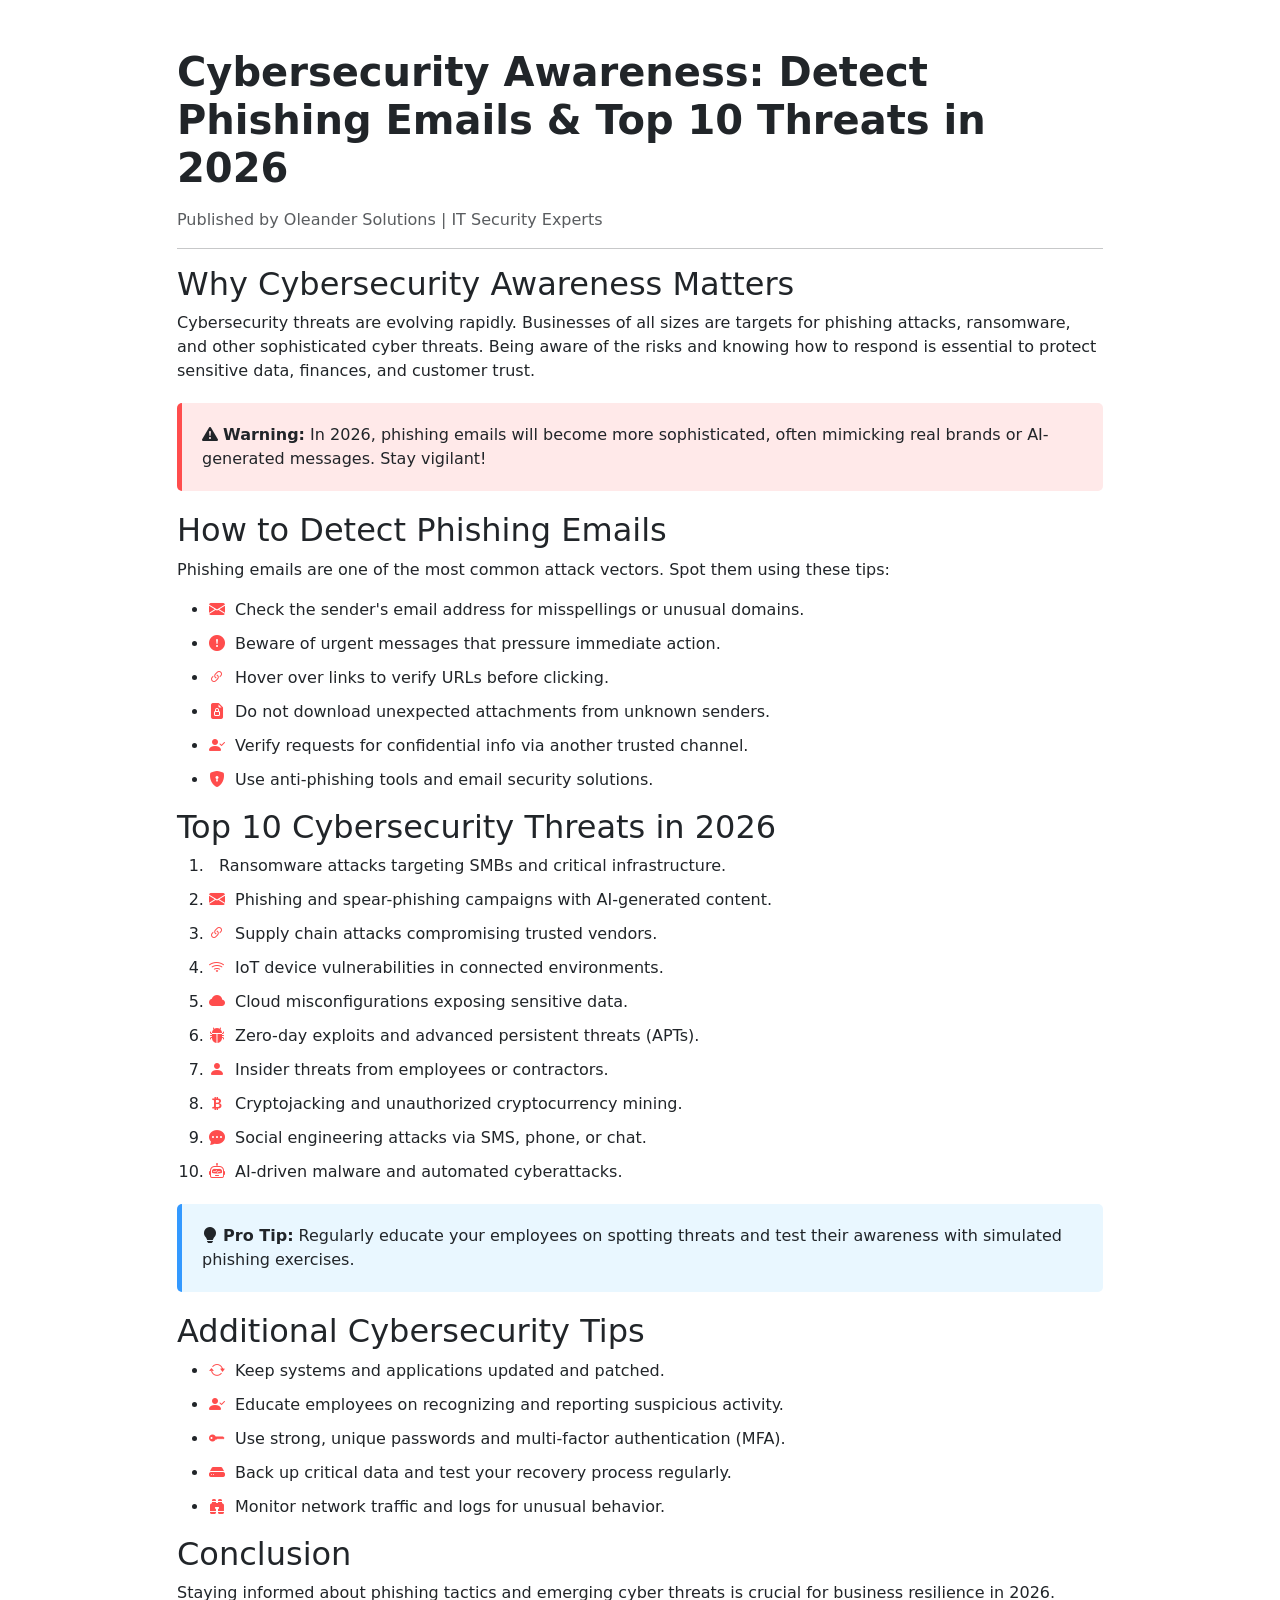
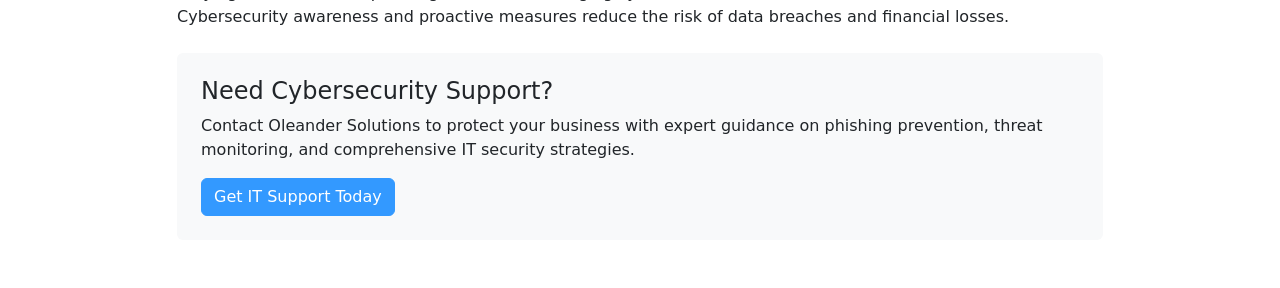
<file: cybersec.html>
<!DOCTYPE html>
<html lang="en">

<head>
    <!-- Basic Meta -->
    <meta charset="UTF-8">
    <meta name="viewport" content="width=device-width, initial-scale=1.0">

    <!-- SEO Title -->
    <title>Cybersecurity Awareness: Detect Phishing Emails & Top 10 Threats in 2026</title>

    <!-- Meta Description -->
    <meta name="description"
        content="Stay ahead of cyber threats in 2026. Learn how to detect phishing emails, understand the top cybersecurity risks, and protect your business from attacks.">

    <!-- Keywords -->
    <meta name="keywords"
        content="cybersecurity awareness, phishing email detection, top cyber threats 2026, IT security tips, ransomware protection, business cybersecurity">

    <!-- Author -->
    <meta name="author" content="Oleander Solutions">

    <!-- Open Graph -->
    <meta property="og:title" content="Cybersecurity Awareness: Detect Phishing Emails & Top 10 Threats in 2026">
    <meta property="og:description"
        content="Learn to detect phishing emails and discover the top 10 cybersecurity threats in 2026. Essential IT security advice for businesses.">
    <meta property="og:type" content="article">
    <meta property="og:url" content="https://yourwebsite.com/cybersecurity-awareness-2026">
    <meta property="og:image" content="https://yourwebsite.com/images/cybersecurity-awareness.jpg">

    <!-- Twitter Card -->
    <meta name="twitter:card" content="summary_large_image">
    <meta name="twitter:title" content="Cybersecurity Awareness: Detect Phishing Emails & Top 10 Threats in 2026">
    <meta name="twitter:description"
        content="Cybersecurity awareness, phishing detection, and top 10 cyber threats for businesses in 2026.">
    <meta name="twitter:image" content="https://yourwebsite.com/images/cybersecurity-awareness.jpg">

    <!-- Schema Markup -->
    <script type="application/ld+json">
    {
      "@context": "https://schema.org",
      "@type": "Article",
      "headline": "Cybersecurity Awareness: Detect Phishing Emails & Top 10 Threats in 2026",
      "description": "A practical guide to recognizing phishing emails and understanding top cybersecurity threats in 2026.",
      "author": {
        "@type": "Organization",
        "name": "Oleander Solutions"
      },
      "publisher": {
        "@type": "Organization",
        "name": "Oleander Solutions"
      },
      "mainEntityOfPage": {
        "@type": "WebPage",
        "@id": "https://yourwebsite.com/cybersecurity-awareness-2026"
      }
    }
    </script>

    <!-- Bootstrap & Icons -->
    <link href="https://cdn.jsdelivr.net/npm/bootstrap@5.3.2/dist/css/bootstrap.min.css" rel="stylesheet">
    <link href="https://cdn.jsdelivr.net/npm/bootstrap-icons@1.10.5/font/bootstrap-icons.css" rel="stylesheet">

    <style>
        .highlight-box {
            background-color: #ffe9e9;
            border-left: 5px solid #ff4d4d;
            padding: 20px;
            margin: 20px 0;
            border-radius: 5px;
        }

        .tip-box {
            background-color: #e9f7ff;
            border-left: 5px solid #3399ff;
            padding: 20px;
            margin: 20px 0;
            border-radius: 5px;
        }

        .icon-list li {
            margin-bottom: 10px;
        }

        .icon-list li i {
            color: #ff4d4d;
            margin-right: 10px;
        }

        .btn-primary {
            background-color: #3399ff;
            border-color: #3399ff;
        }
    </style>
</head>

<body>

    <section class="container py-5">
        <div class="row">
            <div class="col-lg-10 mx-auto">

                <h1 class="fw-bold mb-3">Cybersecurity Awareness: Detect Phishing Emails & Top 10 Threats in 2026</h1>

                <p class="text-muted">Published by Oleander Solutions | IT Security Experts</p>

                <hr>

                <h2>Why Cybersecurity Awareness Matters</h2>
                <p>
                    Cybersecurity threats are evolving rapidly. Businesses of all sizes are targets for phishing
                    attacks,
                    ransomware, and other sophisticated cyber threats. Being aware of the risks and knowing how to
                    respond is essential to protect sensitive data, finances, and customer trust.
                </p>

                <div class="highlight-box">
                    <i class="bi bi-exclamation-triangle-fill"></i>
                    <strong>Warning:</strong> In 2026, phishing emails will become more sophisticated, often mimicking
                    real brands or AI-generated messages. Stay vigilant!
                </div>

                <h2>How to Detect Phishing Emails</h2>
                <p>Phishing emails are one of the most common attack vectors. Spot them using these tips:</p>
                <ul class="icon-list">
                    <li><i class="bi bi-envelope-fill"></i>Check the sender's email address for misspellings or unusual
                        domains.</li>
                    <li><i class="bi bi-exclamation-circle-fill"></i>Beware of urgent messages that pressure immediate
                        action.</li>
                    <li><i class="bi bi-link-45deg"></i>Hover over links to verify URLs before clicking.</li>
                    <li><i class="bi bi-file-earmark-lock-fill"></i>Do not download unexpected attachments from unknown
                        senders.</li>
                    <li><i class="bi bi-person-check-fill"></i>Verify requests for confidential info via another trusted
                        channel.</li>
                    <li><i class="bi bi-shield-lock-fill"></i>Use anti-phishing tools and email security solutions.</li>
                </ul>

                <h2>Top 10 Cybersecurity Threats in 2026</h2>
                <ol class="icon-list">
                    <li><i class="bi bi-skull-fill"></i>Ransomware attacks targeting SMBs and critical infrastructure.
                    </li>
                    <li><i class="bi bi-envelope-fill"></i>Phishing and spear-phishing campaigns with AI-generated
                        content.</li>
                    <li><i class="bi bi-link-45deg"></i>Supply chain attacks compromising trusted vendors.</li>
                    <li><i class="bi bi-wifi"></i>IoT device vulnerabilities in connected environments.</li>
                    <li><i class="bi bi-cloud-fill"></i>Cloud misconfigurations exposing sensitive data.</li>
                    <li><i class="bi bi-bug-fill"></i>Zero-day exploits and advanced persistent threats (APTs).</li>
                    <li><i class="bi bi-person-fill"></i>Insider threats from employees or contractors.</li>
                    <li><i class="bi bi-currency-bitcoin"></i>Cryptojacking and unauthorized cryptocurrency mining.</li>
                    <li><i class="bi bi-chat-dots-fill"></i>Social engineering attacks via SMS, phone, or chat.</li>
                    <li><i class="bi bi-robot"></i>AI-driven malware and automated cyberattacks.</li>
                </ol>

                <div class="tip-box">
                    <i class="bi bi-lightbulb-fill"></i>
                    <strong>Pro Tip:</strong> Regularly educate your employees on spotting threats and test their
                    awareness with simulated phishing exercises.
                </div>

                <h2>Additional Cybersecurity Tips</h2>
                <ul class="icon-list">
                    <li><i class="bi bi-arrow-repeat"></i>Keep systems and applications updated and patched.</li>
                    <li><i class="bi bi-person-check-fill"></i>Educate employees on recognizing and reporting suspicious
                        activity.</li>
                    <li><i class="bi bi-key-fill"></i>Use strong, unique passwords and multi-factor authentication
                        (MFA).</li>
                    <li><i class="bi bi-hdd-fill"></i>Back up critical data and test your recovery process regularly.
                    </li>
                    <li><i class="bi bi-binoculars-fill"></i>Monitor network traffic and logs for unusual behavior.</li>
                </ul>

                <h2>Conclusion</h2>
                <p>
                    Staying informed about phishing tactics and emerging cyber threats is crucial for business
                    resilience
                    in 2026. Cybersecurity awareness and proactive measures reduce the risk of data breaches and
                    financial losses.
                </p>

                <div class="bg-light p-4 rounded mt-4">
                    <h4>Need Cybersecurity Support?</h4>
                    <p>
                        Contact Oleander Solutions to protect your business with expert guidance on phishing prevention,
                        threat monitoring, and comprehensive IT security strategies.
                    </p>
                    <a href="contact.html" class="btn btn-primary">Get IT Support Today</a>
                </div>

            </div>
        </div>
    </section>

</body>

</html>
</file>
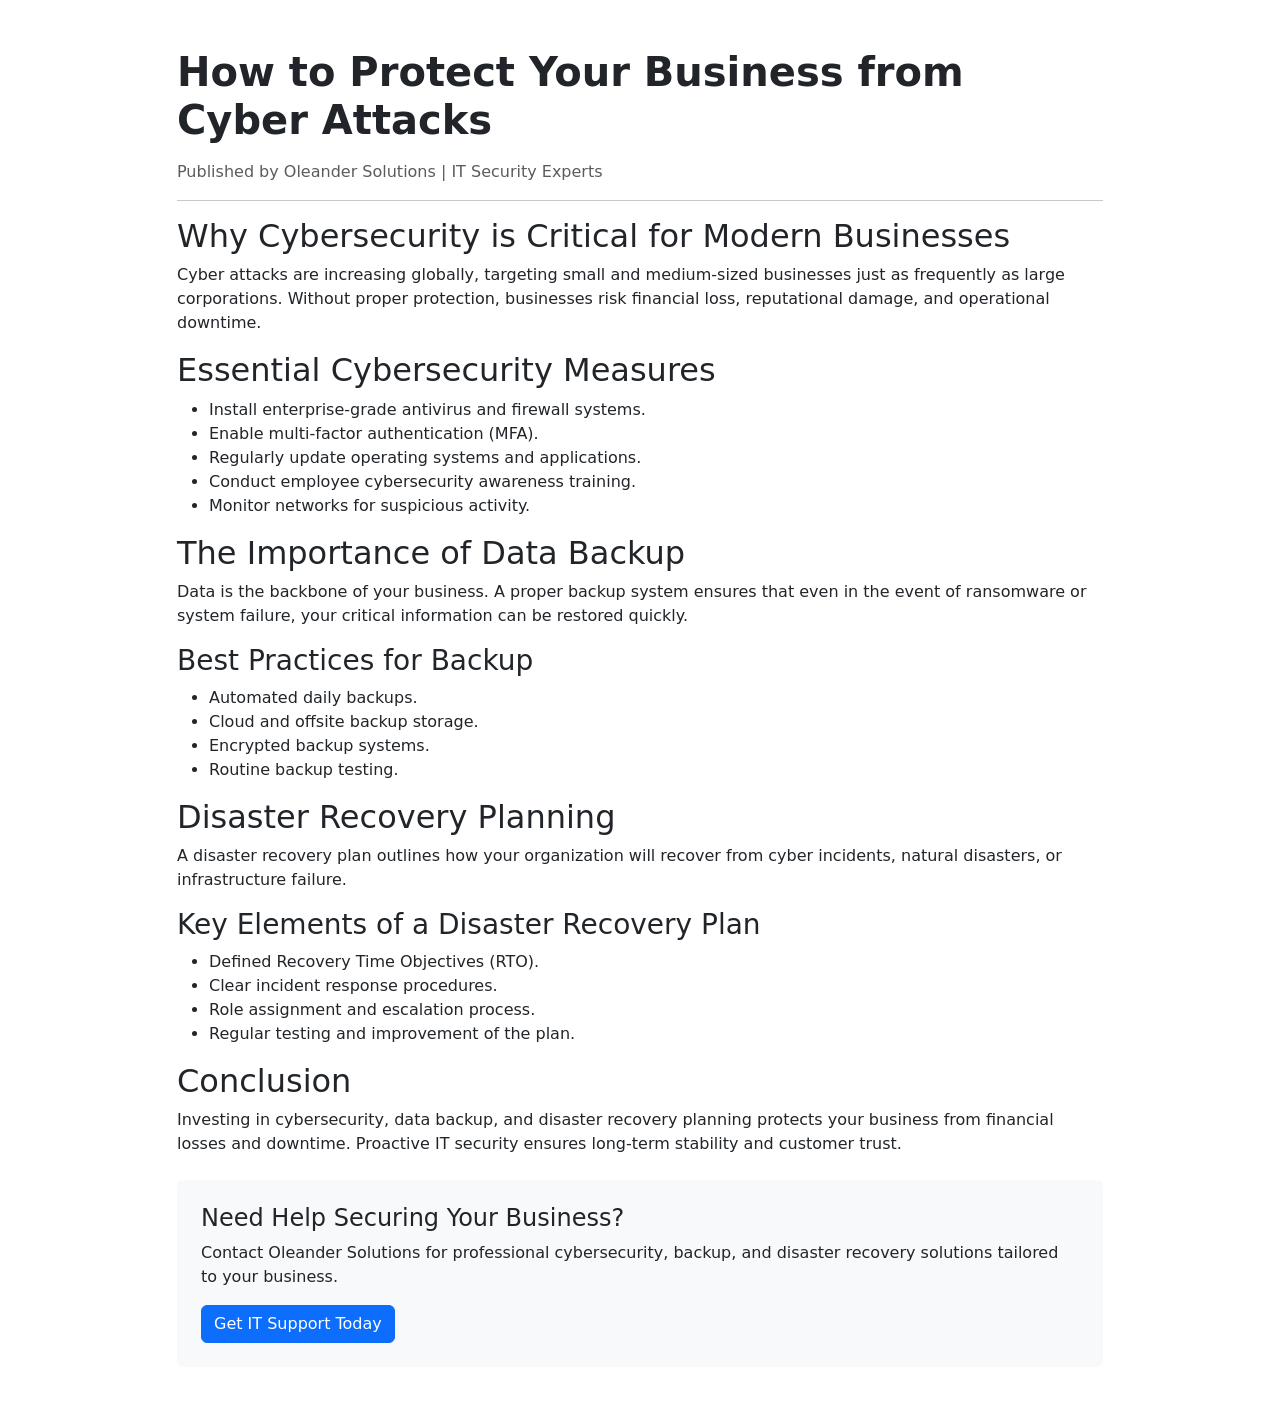
<file: educationalIT.html>
<!DOCTYPE html>
<html lang="en">

<head>
    <!-- Basic Meta -->
    <meta charset="UTF-8">
    <meta name="viewport" content="width=device-width, initial-scale=1.0">

    <!-- SEO Title -->
    <title>How to Protect Your Business from Cyber Attacks | Data Backup & Disaster Recovery</title>

    <!-- Meta Description -->
    <meta name="description"
        content="Learn how to protect your business from cyber attacks with strong cybersecurity strategies, data backup solutions, and disaster recovery planning. Expert IT security insights from Oleander Solutions.">

    <!-- Keywords -->
    <meta name="keywords"
        content="cybersecurity for business, data backup solutions, disaster recovery plan, protect business from hackers, IT security services, ransomware protection">

    <!-- Author -->
    <meta name="author" content="Oleander Solutions">

    <!-- Open Graph (Facebook, LinkedIn) -->
    <meta property="og:title" content="How to Protect Your Business from Cyber Attacks">
    <meta property="og:description"
        content="Discover essential cybersecurity, backup, and disaster recovery strategies to protect your business from cyber threats.">
    <meta property="og:type" content="article">
    <meta property="og:url" content="https://yourwebsite.com/protect-business-from-cyber-attacks">
    <meta property="og:image" content="https://yourwebsite.com/images/cybersecurity.jpg">

    <!-- Twitter Card -->
    <meta name="twitter:card" content="summary_large_image">
    <meta name="twitter:title" content="How to Protect Your Business from Cyber Attacks">
    <meta name="twitter:description"
        content="Cybersecurity, data backup & disaster recovery strategies for modern businesses.">
    <meta name="twitter:image" content="https://yourwebsite.com/images/cybersecurity.jpg">

    <!-- Schema Markup for Google -->
    <script type="application/ld+json">
    {
      "@context": "https://schema.org",
      "@type": "Article",
      "headline": "How to Protect Your Business from Cyber Attacks",
      "description": "A complete guide on cybersecurity, data backup, and disaster recovery planning for businesses.",
      "author": {
        "@type": "Organization",
        "name": "Oleander Solutions"
      },
      "publisher": {
        "@type": "Organization",
        "name": "Oleander Solutions"
      },
      "mainEntityOfPage": {
        "@type": "WebPage",
        "@id": "https://yourwebsite.com/protect-business-from-cyber-attacks"
      }
    }
    </script>

    <!-- Optional Bootstrap -->
    <link href="https://cdn.jsdelivr.net/npm/bootstrap@5.3.2/dist/css/bootstrap.min.css" rel="stylesheet">
</head>

<body>

    <section class="container py-5">
        <div class="row">
            <div class="col-lg-10 mx-auto">

                <h1 class="fw-bold mb-3">
                    How to Protect Your Business from Cyber Attacks
                </h1>

                <p class="text-muted">
                    Published by Oleander Solutions | IT Security Experts
                </p>

                <hr>

                <h2>Why Cybersecurity is Critical for Modern Businesses</h2>
                <p>
                    Cyber attacks are increasing globally, targeting small and medium-sized businesses just as
                    frequently as large corporations.
                    Without proper protection, businesses risk financial loss, reputational damage, and operational
                    downtime.
                </p>

                <h2>Essential Cybersecurity Measures</h2>
                <ul>
                    <li>Install enterprise-grade antivirus and firewall systems.</li>
                    <li>Enable multi-factor authentication (MFA).</li>
                    <li>Regularly update operating systems and applications.</li>
                    <li>Conduct employee cybersecurity awareness training.</li>
                    <li>Monitor networks for suspicious activity.</li>
                </ul>

                <h2>The Importance of Data Backup</h2>
                <p>
                    Data is the backbone of your business. A proper backup system ensures that even in the event of
                    ransomware or system failure,
                    your critical information can be restored quickly.
                </p>

                <h3>Best Practices for Backup</h3>
                <ul>
                    <li>Automated daily backups.</li>
                    <li>Cloud and offsite backup storage.</li>
                    <li>Encrypted backup systems.</li>
                    <li>Routine backup testing.</li>
                </ul>

                <h2>Disaster Recovery Planning</h2>
                <p>
                    A disaster recovery plan outlines how your organization will recover from cyber incidents, natural
                    disasters, or infrastructure failure.
                </p>

                <h3>Key Elements of a Disaster Recovery Plan</h3>
                <ul>
                    <li>Defined Recovery Time Objectives (RTO).</li>
                    <li>Clear incident response procedures.</li>
                    <li>Role assignment and escalation process.</li>
                    <li>Regular testing and improvement of the plan.</li>
                </ul>

                <h2>Conclusion</h2>
                <p>
                    Investing in cybersecurity, data backup, and disaster recovery planning protects your business from
                    financial losses and downtime.
                    Proactive IT security ensures long-term stability and customer trust.
                </p>

                <div class="bg-light p-4 rounded mt-4">
                    <h4>Need Help Securing Your Business?</h4>
                    <p>
                        Contact Oleander Solutions for professional cybersecurity, backup, and disaster recovery
                        solutions tailored to your business.
                    </p>
                    <a href="contact.html" class="btn btn-primary">Get IT Support Today</a>
                </div>

            </div>
        </div>
    </section>

</body>

</html>
</file>
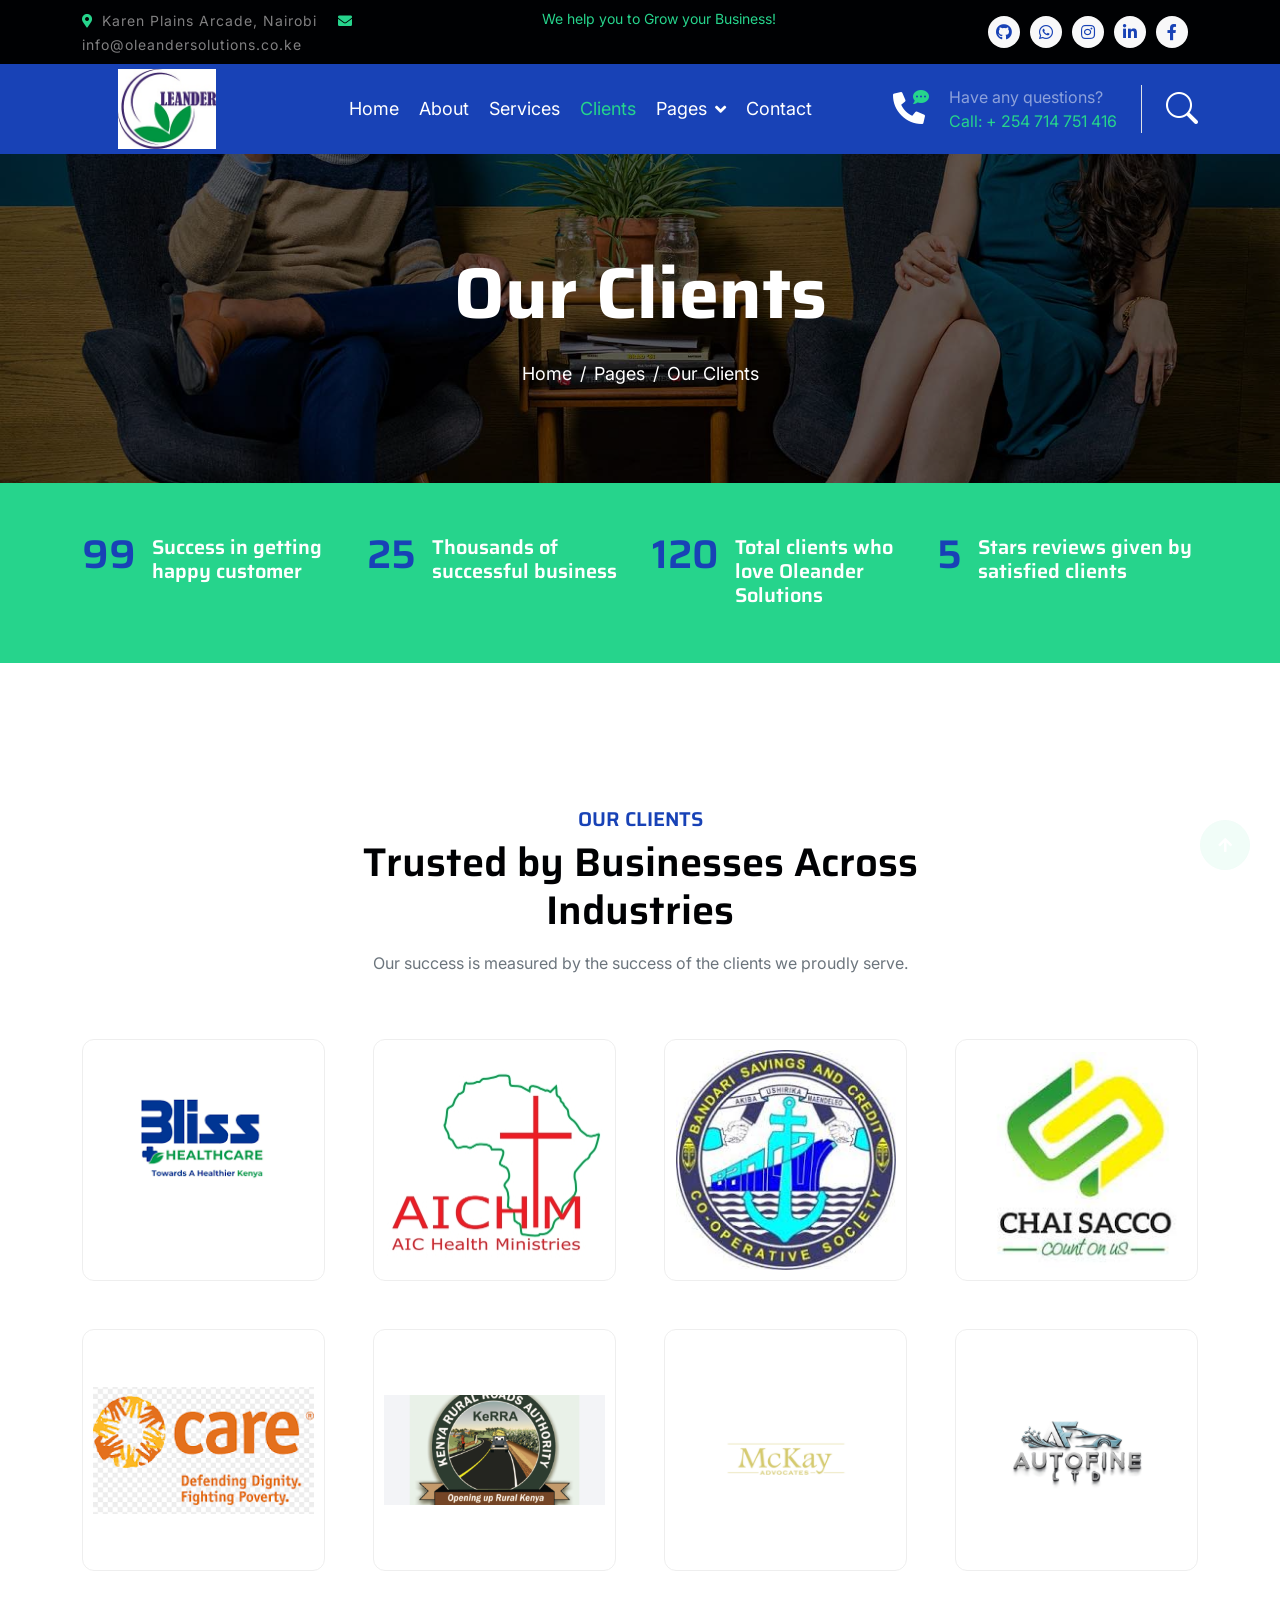
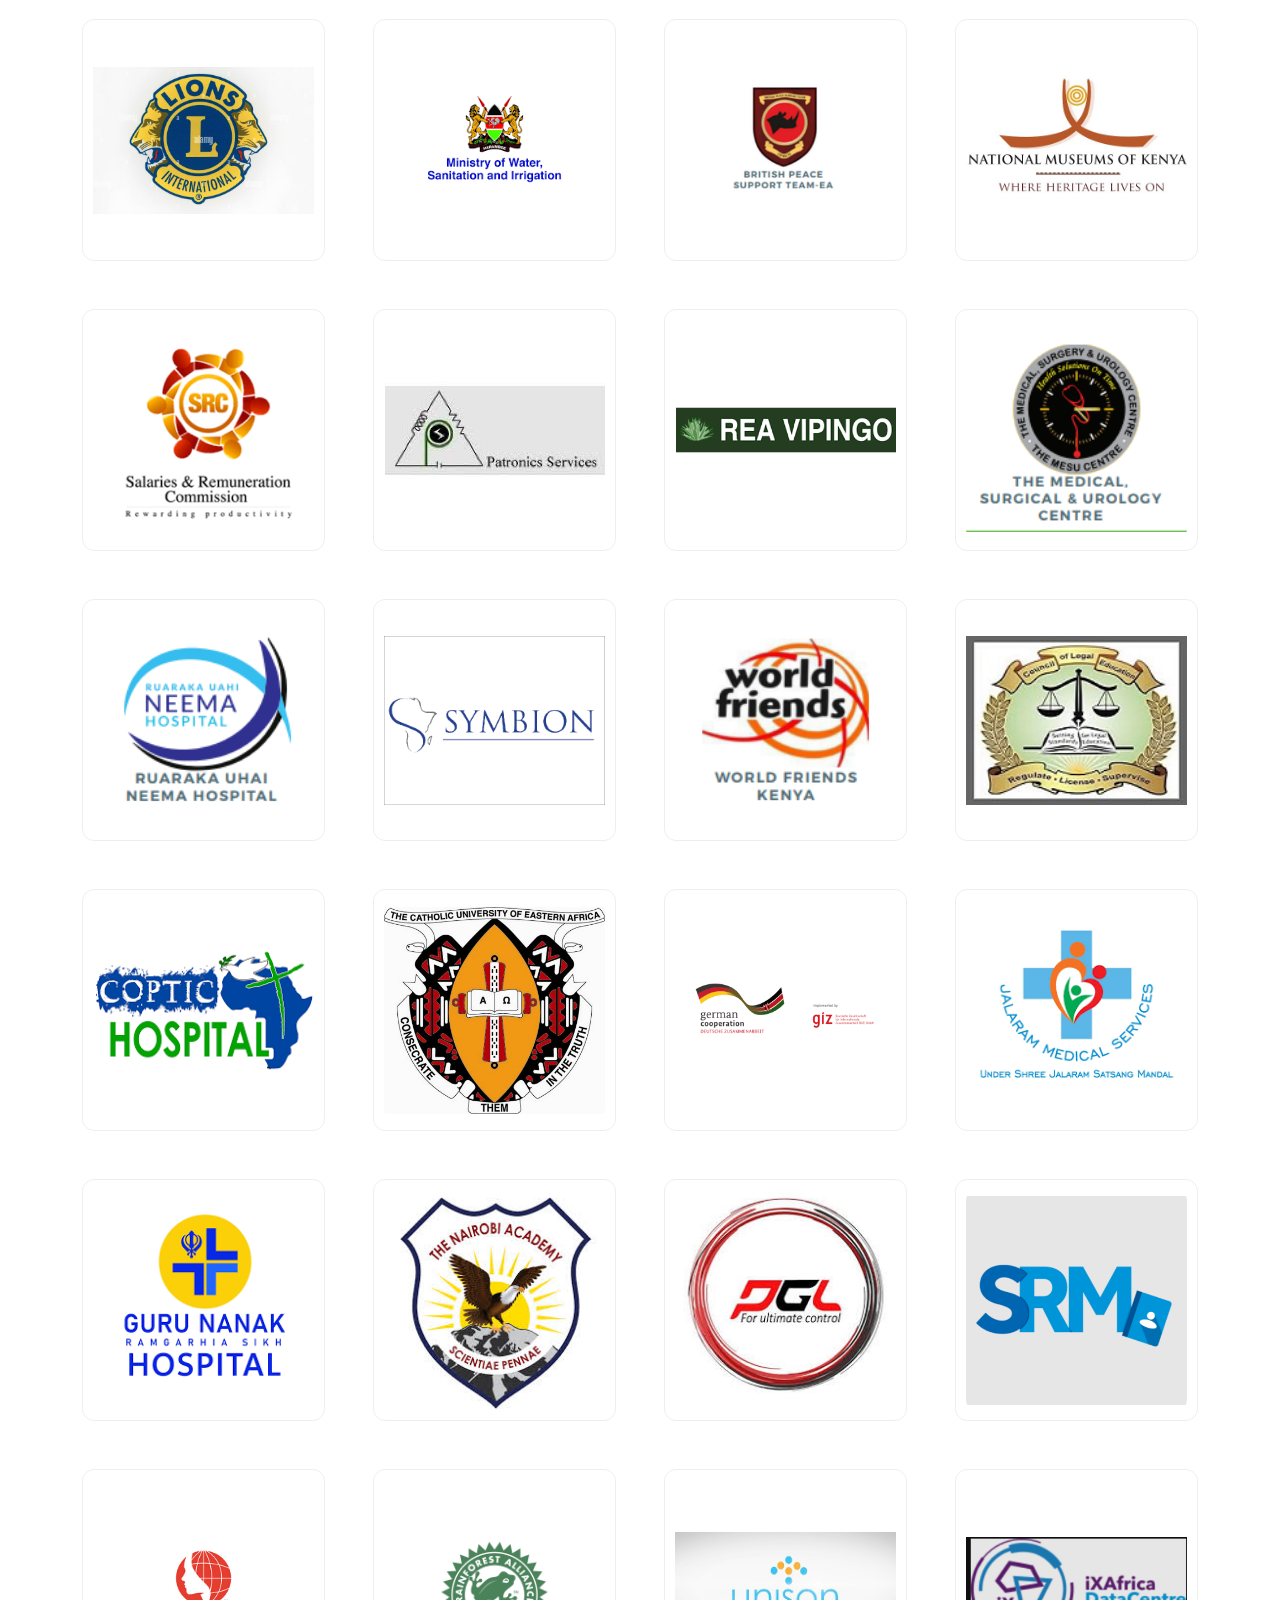
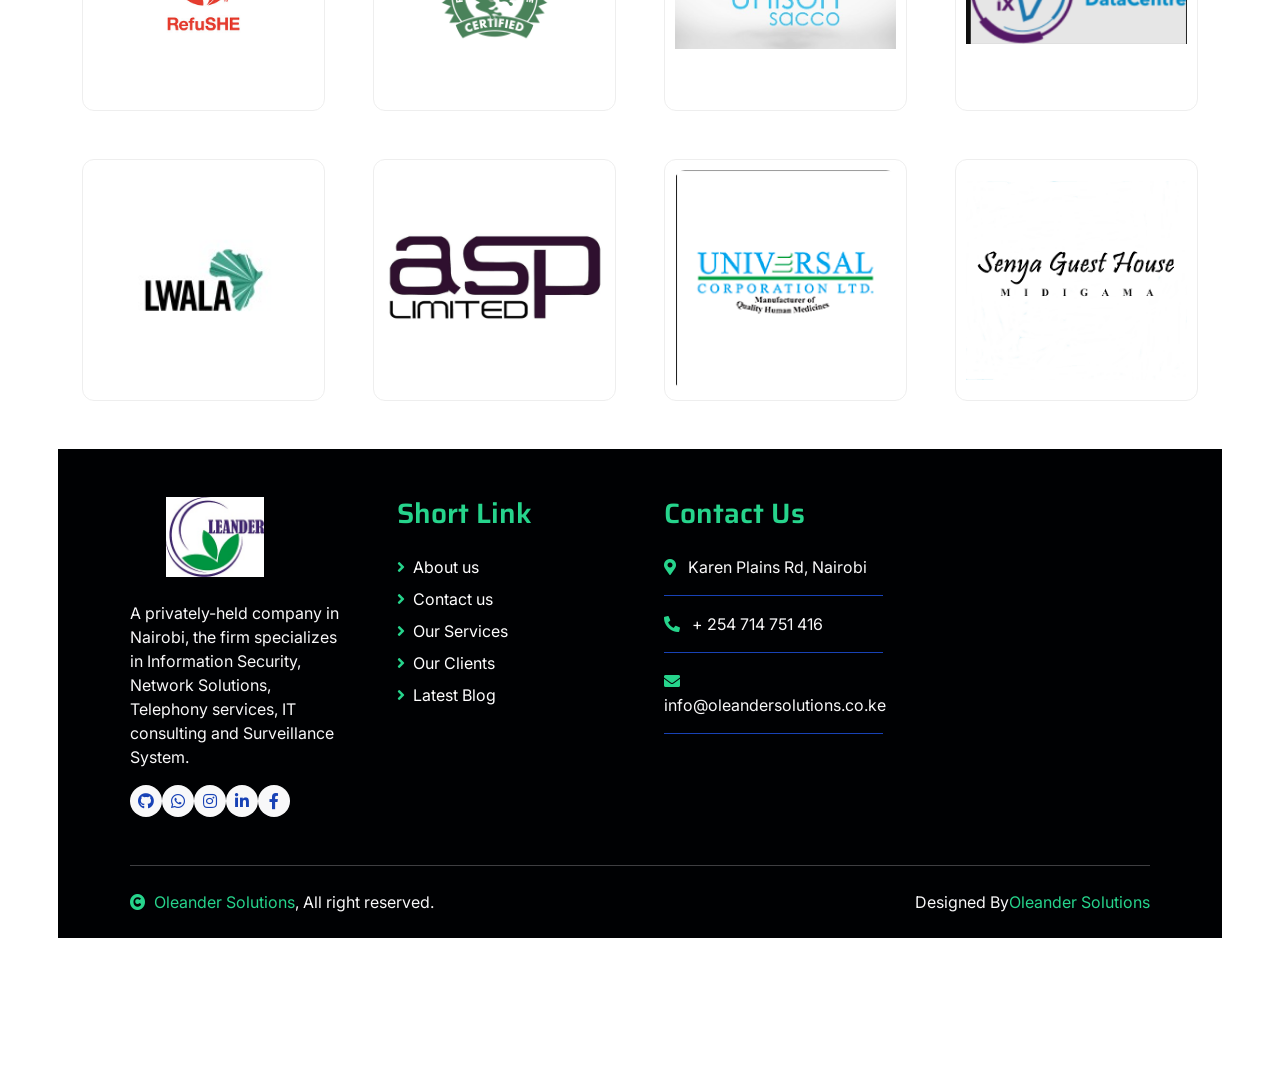
<file: project.html>
<!DOCTYPE html>
<html lang="en">
    <head>
        <meta charset="utf-8">
        <title>Oleander Solutions - IT Solutions Website</title>
        <meta content="width=device-width, initial-scale=1.0" name="viewport">
        <meta content="" name="keywords">
        <meta content="" name="description">
    
        <!-- Google Web Fonts -->
        <link rel="preconnect" href="https://fonts.googleapis.com">
        <link rel="preconnect" href="https://fonts.gstatic.com" crossorigin>
        <link
            href="https://fonts.googleapis.com/css2?family=Inter:wght@400;500;600&family=Saira:wght@500;600;700&display=swap"
            rel="stylesheet">
    
        <!-- Icon Font Stylesheet -->
        <link href="https://cdnjs.cloudflare.com/ajax/libs/font-awesome/5.10.0/css/all.min.css" rel="stylesheet">
        <link href="https://cdn.jsdelivr.net/npm/bootstrap-icons@1.4.1/font/bootstrap-icons.css" rel="stylesheet">
    
        <!-- Libraries Stylesheet -->
        <link href="lib/animate/animate.min.css" rel="stylesheet">
        <link href="lib/owlcarousel/assets/owl.carousel.min.css" rel="stylesheet">
    
        <!-- Customized Bootstrap Stylesheet -->
        <link href="css/bootstrap.min.css" rel="stylesheet">
    
        <!-- Template Stylesheet -->
        <link href="css/style.css" rel="stylesheet">
    </head>

   

    <body>
        <!-- Spinner Start -->
        <div id="spinner"
            class="show position-fixed translate-middle w-100 vh-100 top-50 start-50 d-flex align-items-center justify-content-center">
            <div class="spinner-grow text-primary" role="status"></div>
        </div>
        
        <!-- Spinner End -->

        <!-- Topbar Start -->
        <div class="container-fluid bg-dark py-2 d-none d-md-flex">
            <div class="container">
                <div class="d-flex justify-content-between topbar">
                    <div class="top-info">
                        <small class="me-3 text-white-50"><a href="#"><i
                                    class="fas fa-map-marker-alt me-2 text-secondary"></i></a>Karen Plains Arcade,
                            Nairobi</small>
                        <small class="me-3 text-white-50"><a href="#"><i
                                    class="fas fa-envelope me-2 text-secondary"></i></a>info@oleandersolutions.co.ke</small>
                    </div>
                    <div id="note" class="text-secondary d-none d-xl-flex"><small> We help you to Grow your Business!</small>
                    </div>
                    <div class="top-link">
                        <a href="https://github.com/OleanderSolutions" target="_blank" rel="noopener" aria-label="GitHub"
                            class="bg-light nav-fill btn btn-sm-square rounded-circle">
                            <i class="fab fa-github text-primary"></i>
                        </a>
                        <a href="https://wa.me/254714751416" target="_blank" rel="noopener" aria-label="WhatsApp"
                            class="bg-light nav-fill btn btn-sm-square rounded-circle">
                            <i class="fab fa-whatsapp text-primary"></i>
                        </a>
                        <a href="https://www.instagram.com/oleander_solutions/" target="_blank" rel="noopener"
                            aria-label="Instagram" class="bg-light nav-fill btn btn-sm-square rounded-circle">
                            <i class="fab fa-instagram text-primary"></i>
                        </a>
                        <a href="https://www.linkedin.com/in/oleander-solutions-limited-36b3373b3/" target="_blank" rel="noopener" aria-label="LinkedIn"
                            class="bg-light nav-fill btn btn-sm-square rounded-circle">
                            <i class="fab fa-linkedin-in text-primary"></i>
                        </a>
                        <a href="https://www.facebook.com/profile.php?id=61577557356503" target="_blank" rel="noopener" aria-label="Facebook"
                            class="bg-light nav-fill btn btn-sm-square rounded-circle">
                            <i class="fab fa-facebook-f text-primary"></i>
                        </a>
        
                    </div>
                </div>
            </div>
        </div>
       
        <!-- Topbar End -->

        <!-- Navbar Start -->
        <div class="container-fluid bg-primary">
            <div class="container">
                <nav class="navbar navbar-dark navbar-expand-lg py-0">
        
                    <a href="index.html" class="navbar-brand d-flex align-items-center">
                        <img src="img/logo.jpg" alt="Oleander Solutions Logo" class="nav-logo">
                    </a>
        
        
                    <button type="button" class="navbar-toggler me-0" data-bs-toggle="collapse"
                        data-bs-target="#navbarCollapse">
                        <span class="navbar-toggler-icon"></span>
                    </button>
                    <div class="collapse navbar-collapse bg-transparent" id="navbarCollapse">
                        <div class="navbar-nav ms-auto mx-xl-auto p-0">
                            <a href="index.html" class="nav-item nav-link">Home</a>
                            <a href="about.html" class="nav-item nav-link">About</a>
                            <a href="service.html" class="nav-item nav-link">Services</a>
                            <a href="project.html" class="nav-item nav-link active text-secondary">Clients</a>
                            <div class="nav-item dropdown">
                                <a href="#" class="nav-link dropdown-toggle" data-bs-toggle="dropdown">Pages</a>
                                <div class="dropdown-menu rounded">
                                    <a href="blog.html" class="dropdown-item">Our Blog</a>
                                    <a href="team.html" class="dropdown-item">Our Patners</a>
                                    <a href="testimonial.html" class="dropdown-item">Testimonial</a>
                                    <a href="404.html" class="dropdown-item">404 Page</a>
                                </div>
                            </div>
                            <a href="contact.html" class="nav-item nav-link">Contact</a>
                        </div>
                    </div>
                    <div class="d-none d-xl-flex flex-shirink-0">
                        <div id="phone-tada" class="d-flex align-items-center justify-content-center me-4">
                            <a href="" class="position-relative animated tada infinite">
                                <i class="fa fa-phone-alt text-white fa-2x"></i>
                                <div class="position-absolute" style="top: -7px; left: 20px;">
                                    <span><i class="fa fa-comment-dots text-secondary"></i></span>
                                </div>
                            </a>
                        </div>
                        <div class="d-flex flex-column pe-4 border-end">
                            <span class="text-white-50">Have any questions?</span>
                            <span class="text-secondary">Call: + 254 714 751 416</span>
                        </div>
                        <div class="d-flex align-items-center justify-content-center ms-4 ">
                            <a href="#"><i class="bi bi-search text-white fa-2x"></i> </a>
                        </div>
                    </div>
                </nav>
            </div>
        </div>
        
        <!-- Navbar End -->

        
        <!-- Page Header Start -->
        <div class="container-fluid page-header py-5">
            <div class="container text-center py-5">
                <h1 class="display-2 text-white mb-4 animated slideInDown">Our Clients</h1>
                <nav aria-label="breadcrumb animated slideInDown">
                    <ol class="breadcrumb justify-content-center mb-0">
                        <li class="breadcrumb-item"><a href="#">Home</a></li>
                        <li class="breadcrumb-item"><a href="#">Pages</a></li>
                        <li class="breadcrumb-item" aria-current="page">Our Clients</li>
                    </ol>
                </nav>
            </div>
        </div>
        <!-- Page Header End -->


        <!-- Fact Start -->
        <div class="container-fluid bg-secondary py-5">
            <div class="container">
                <div class="row">
                    <div class="col-lg-3 wow fadeIn" data-wow-delay=".1s">
                        <div class="d-flex counter">
                            <h1 class="me-3 text-primary counter-value">99</h1>
                            <h5 class="text-white mt-1">Success in getting happy customer</h5>
                        </div>
                    </div>
                    <div class="col-lg-3 wow fadeIn" data-wow-delay=".3s">
                        <div class="d-flex counter">
                            <h1 class="me-3 text-primary counter-value">25</h1>
                            <h5 class="text-white mt-1">Thousands of successful business</h5>
                        </div>
                    </div>
                    <div class="col-lg-3 wow fadeIn" data-wow-delay=".5s">
                        <div class="d-flex counter">
                            <h1 class="me-3 text-primary counter-value">120</h1>
                            <h5 class="text-white mt-1">Total clients who love Oleander Solutions</h5>
                        </div>
                    </div>
                    <div class="col-lg-3 wow fadeIn" data-wow-delay=".7s">
                        <div class="d-flex counter">
                            <h1 class="me-3 text-primary counter-value">5</h1>
                            <h5 class="text-white mt-1">Stars reviews given by satisfied clients</h5>
                        </div>
                    </div>
                </div>
            </div>
        </div>
        <!-- Fact End -->


        <!-- Project Start -->
        <div class="container-fluid project py-5 my-5">
            <div class="container py-5">
                <div class="text-center mx-auto pb-5 wow fadeIn" data-wow-delay=".3s" style="max-width: 650px;">
                    <h5 class="text-primary text-uppercase">Our Clients</h5>
                    <h1 class="mb-3">Trusted by Businesses Across Industries</h1>
                    <p class="text-muted">Our success is measured by the success of the clients we proudly serve.</p>
                </div>

                <div class="row g-5">
                    <div class="col-md-6 col-lg-3 wow fadeIn" data-wow-delay=".7s">
                        <div class="project-item">
                            <div class="project-img">
                                <img src="img/bliss_2.png" class="img-fluid w-100 rounded" alt="">
                                <div class="project-content">
                                    <a href="#" class="text-center">
                                        <h4 class="text-secondary">Bliss Healthcare</h4>
                                        <!--p class="m-0 text-white">keyword Analysis</p-->
                                    </a>
                                </div>
                            </div>
                        </div>
                    </div>
                    <div class="col-md-6 col-lg-3 wow fadeIn" data-wow-delay=".7s">
                        <div class="project-item">
                            <div class="project-img">
                                <img src="img/AICHM.jpg" class="img-fluid w-100 rounded" alt="">
                                <div class="project-content">
                                    <a href="#" class="text-center">
                                        <h4 class="text-secondary">AIC Health Ministries</h4>
                                        <!--p class="m-0 text-white">keyword Analysis</p-->
                                    </a>
                                </div>
                            </div>
                        </div>
                    </div>
                    <div class="col-md-6 col-lg-3 wow fadeIn" data-wow-delay=".7s">
                        <div class="project-item">
                            <div class="project-img">
                                <img src="img/bandari2.jpg" class="img-fluid w-100 rounded" alt="">
                                <div class="project-content">
                                    <a href="#" class="text-center">
                                        <h4 class="text-secondary">Bandari Sacco</h4>
                                        <!--p class="m-0 text-white">keyword Analysis</p-->
                                    </a>
                                </div>
                            </div>
                        </div>
                    </div>
                    <div class="col-md-6 col-lg-3 wow fadeIn" data-wow-delay=".7s">
                        <div class="project-item">
                            <div class="project-img">
                                <img src="img/chai.jpg" class="img-fluid w-100 rounded" alt="">
                                <div class="project-content">
                                    <a href="#" class="text-center">
                                        <h4 class="text-secondary">Chai Sacco</h4>
                                        <!--p class="m-0 text-white">keyword Analysis</p-->
                                    </a>
                                </div>
                            </div>
                        </div>
                    </div>
                    <div class="col-md-6 col-lg-3 wow fadeIn" data-wow-delay=".7s">
                        <div class="project-item">
                            <div class="project-img">
                                <img src="img/care.png" class="img-fluid w-100 rounded" alt="">
                                <div class="project-content">
                                    <a href="#" class="text-center">
                                        <h4 class="text-secondary">Care Somalia</h4>
                                        <!--p class="m-0 text-white">keyword Analysis</p-->
                                    </a>
                                </div>
                            </div>
                        </div>
                    </div>
                    <div class="col-md-6 col-lg-3 wow fadeIn" data-wow-delay=".3s">
                        <div class="project-item">
                            <div class="project-img">
                                <img src="img/kera-5.png" class="img-fluid w-100 rounded" alt="">
                                <div class="project-content">
                                    <a href="#" class="text-center">
                                        <h4 class="text-secondary">KERRA</h4>
                                        <!--p class="m-0 text-white">Web Analysis</p-->
                                    </a>
                                </div>
                            </div>
                        </div>
                    </div>
                    <div class="col-md-6 col-lg-3 wow fadeIn" data-wow-delay=".7s">
                        <div class="project-item">
                            <div class="project-img">
                                <img src="img/mckay.png" class="img-fluid w-100 rounded" alt="">
                                <div class="project-content">
                                    <a href="#" class="text-center">
                                        <h4 class="text-secondary">McKay Advocates</h4>
                                        <!--p class="m-0 text-white">keyword Analysis</p-->
                                    </a>
                                </div>
                            </div>
                        </div>
                    </div>
                    <div class="col-md-6 col-lg-3 wow fadeIn" data-wow-delay=".7s">
                        <div class="project-item">
                            <div class="project-img">
                                <img src="img/autofine.jpg" class="img-fluid w-100 rounded" alt="">
                                <div class="project-content">
                                    <a href="#" class="text-center">
                                        <h4 class="text-secondary">Autofine Ltd</h4>
                                        <!--p class="m-0 text-white">keyword Analysis</p-->
                                    </a>
                                </div>
                            </div>
                        </div>
                    </div>
                    <div class="col-md-6 col-lg-3 wow fadeIn" data-wow-delay=".3s">
                        <div class="project-item">
                            <div class="project-img">
                                <img src="img/lions-3.jpg" class="img-fluid w-100 rounded" alt="">
                                <div class="project-content">
                                    <a href="#" class="text-center">
                                        <h4 class="text-secondary">Lions Hospital Loresho</h4>
                                        <!--p class="m-0 text-white">Web Analysis</p-->
                                    </a>
                                </div>
                            </div>
                        </div>
                    </div>
                    <div class="col-md-6 col-lg-3 wow fadeIn" data-wow-delay=".5s">
                        <div class="project-item">
                            <div class="project-img">
                                <img src="img/mow-2.png" class="img-fluid w-100 rounded" alt="">
                                <div class="project-content">
                                    <a href="#" class="text-center">
                                        <h4 class="text-secondary">Ministry of Water </h4>
                                        <!--p class="m-0 text-white">and irrigation</p-->
                                    </a>
                                </div>
                            </div>
                        </div>
                    </div>
                    <div class="col-md-6 col-lg-3 wow fadeIn" data-wow-delay=".7s">
                        <div class="project-item">
                            <div class="project-img">
                                <img src="img/british-3.png" class="img-fluid w-100 rounded" alt="">
                                <div class="project-content">
                                    <a href="#" class="text-center">
                                        <h4 class="text-secondary">British Peace Support Team EA</h4>
                                        <!--p class="m-0 text-white">Upcomming Phone</p-->
                                    </a>
                                </div>
                            </div>
                        </div>
                    </div>
                    <div class="col-md-6 col-lg-3 wow fadeIn" data-wow-delay=".7s">
                        <div class="project-item">
                            <div class="project-img">
                                <img src="img/museum_2.jpg" class="img-fluid w-100 rounded" alt="">
                                <div class="project-content">
                                    <a href="#" class="text-center">
                                        <h4 class="text-secondary">National Museum of Kenya</h4>
                                        <!--p class="m-0 text-white">Museum Analysis</p-->
                                    </a>
                                </div>
                            </div>
                        </div>
                    </div>

                    
                    
                    <div class="col-md-6 col-lg-3 wow fadeIn" data-wow-delay=".7s">
                        <div class="project-item">
                            <div class="project-img">
                                <img src="img/salaries.png" class="img-fluid w-100 rounded" alt="">
                                <div class="project-content">
                                    <a href="#" class="text-center">
                                        <h4 class="text-secondary">Salaries & Remuneration Commission</h4>
                                        <!--p class="m-0 text-white">keyword Analysis</p-->
                                    </a>
                                </div>
                            </div>
                        </div>
                    </div>
                    
                    <div class="col-md-6 col-lg-3 wow fadeIn" data-wow-delay=".7s">
                        <div class="project-item">
                            <div class="project-img">
                                <img src="img/patronics.jpg" class="img-fluid w-100 rounded" alt="">
                                <div class="project-content">
                                    <a href="#" class="text-center">
                                        <h4 class="text-secondary">Patronics Services Ltd</h4>
                                        <!--p class="m-0 text-white">keyword Analysis</p-->
                                    </a>
                                </div>
                            </div>
                        </div>
                    </div>
                    <div class="col-md-6 col-lg-3 wow fadeIn" data-wow-delay=".7s">
                        <div class="project-item">
                            <div class="project-img">
                                <img src="img/rea.jpg" class="img-fluid w-100 rounded" alt="">
                                <div class="project-content">
                                    <a href="#" class="text-center">
                                        <h4 class="text-secondary">REA Vipingo Ltd</h4>
                                        <!--p class="m-0 text-white">keyword Analysis</p-->
                                    </a>
                                </div>
                            </div>
                        </div>
                    </div>
                    
                    <div class="col-md-6 col-lg-3 wow fadeIn" data-wow-delay=".7s">
                        <div class="project-item">
                            <div class="project-img">
                                <img src="img/medical.png" class="img-fluid w-100 rounded" alt="">
                                <div class="project-content">
                                    <a href="#" class="text-center">
                                        <h4 class="text-secondary">Medical Surgical & urology Center</h4>
                                        <!--p class="m-0 text-white">keyword Analysis</p-->
                                    </a>
                                </div>
                            </div>
                        </div>
                    </div>
                    <div class="col-md-6 col-lg-3 wow fadeIn" data-wow-delay=".7s">
                        <div class="project-item">
                            <div class="project-img">
                                <img src="img/ruaraka.png" class="img-fluid w-100 rounded" alt="">
                                <div class="project-content">
                                    <a href="#" class="text-center">
                                        <h4 class="text-secondary">Ruaraka Uhai Neema Hospital</h4>
                                        <!--p class="m-0 text-white">keyword Analysis</p-->
                                    </a>
                                </div>
                            </div>
                        </div>
                    </div>
                    <div class="col-md-6 col-lg-3 wow fadeIn" data-wow-delay=".5s">
                        <div class="project-item">
                            <div class="project-img">
                                <img src="img/symbion.png" class="img-fluid w-100 rounded" alt="">
                                <div class="project-content">
                                    <a href="#" class="text-center">
                                        <h4 class="text-secondary">Symbion International Kenya</h4>
                                        <!--p class="m-0 text-white">Marketing Analysis</p-->
                                    </a>
                                </div>
                            </div>
                        </div>
                    </div>

                    
                    <div class="col-md-6 col-lg-3 wow fadeIn" data-wow-delay=".7s">
                        <div class="project-item">
                            <div class="project-img">
                                <img src="img/world-friends.png" class="img-fluid w-100 rounded" alt="">
                                <div class="project-content">
                                    <a href="#" class="text-center">
                                        <h4 class="text-secondary">World Friends Kenya</h4>
                                        <!--p class="m-0 text-white">keyword Analysis</p-->
                                    </a>
                                </div>
                            </div>
                        </div>
                    </div>
                    
                    
                    <div class="col-md-6 col-lg-3 wow fadeIn" data-wow-delay=".7s">
                        <div class="project-item">
                            <div class="project-img">
                                <img src="img/legal_2.jpg" class="img-fluid w-100 rounded" alt="">
                                <div class="project-content">
                                    <a href="#" class="text-center">
                                        <h4 class="text-secondary">Council of Legal Education</h4>
                                        <!--p class="m-0 text-white">Legal Analysis</p-->
                                    </a>
                                </div>
                            </div>
                        </div>
                    </div>
                    <div class="col-md-6 col-lg-3 wow fadeIn" data-wow-delay=".7s">
                        <div class="project-item">
                            <div class="project-img">
                                <img src="img/coptic.png" class="img-fluid w-100 rounded" alt="">
                                <div class="project-content">
                                    <a href="#" class="text-center">
                                        <h4 class="text-secondary">Coptic Hospital</h4>
                                        <!--p class="m-0 text-white">Legal Analysis</p-->
                                    </a>
                                </div>
                            </div>
                        </div>
                    </div>
                <div class="col-md-6 col-lg-3 wow fadeIn" data-wow-delay=".7s">
                    <div class="project-item">
                        <div class="project-img">
                            <img src="img/cuea.jpg" class="img-fluid w-100 rounded" alt="">
                            <div class="project-content">
                                <a href="#" class="text-center">
                                    <h4 class="text-secondary">Catholic University of Eastern Africa</h4>
                                    <!--p class="m-0 text-white">Legal Analysis</p-->
                                </a>
                            </div>
                        </div>
                    </div>
                </div>
                <div class="col-md-6 col-lg-3 wow fadeIn" data-wow-delay=".7s">
                    <div class="project-item">
                        <div class="project-img">
                            <img src="img/giz2.png" class="img-fluid w-100 rounded" alt="">
                            <div class="project-content">
                                <a href="#" class="text-center">
                                    <h4 class="text-secondary">GIZ Kenya</h4>
                                    <!--p class="m-0 text-white">Legal Analysis</p-->
                                </a>
                            </div>
                        </div>
                    </div>
                </div>
                <div class="col-md-6 col-lg-3 wow fadeIn" data-wow-delay=".7s">
                    <div class="project-item">
                        <div class="project-img">
                            <img src="img/jaralam.png" class="img-fluid w-100 rounded" alt="">
                            <div class="project-content">
                                <a href="#" class="text-center">
                                    <h4 class="text-secondary">Jaralam Medical Services</h4>
                                    <!--p class="m-0 text-white">Legal Analysis</p-->
                                </a>
                            </div>
                        </div>
                    </div>
                </div>
                <div class="col-md-6 col-lg-3 wow fadeIn" data-wow-delay=".7s">
                    <div class="project-item">
                        <div class="project-img">
                            <img src="img/gurunanak.png" class="img-fluid w-100 rounded" alt="">
                            <div class="project-content">
                                <a href="#" class="text-center">
                                    <h4 class="text-secondary">Guru Nanak Hospital</h4>
                                    <!--p class="m-0 text-white">Legal Analysis</p-->
                                </a>
                            </div>
                        </div>
                    </div>
                </div>
                <div class="col-md-6 col-lg-3 wow fadeIn" data-wow-delay=".7s">
                    <div class="project-item">
                        <div class="project-img">
                            <img src="img/nairobiacademy.jpg" class="img-fluid w-100 rounded" alt="">
                            <div class="project-content">
                                <a href="#" class="text-center">
                                    <h4 class="text-secondary">Nairobi Academy</h4>
                                    <!--p class="m-0 text-white">Legal Analysis</p-->
                                </a>
                            </div>
                        </div>
                    </div>
                </div>
                <div class="col-md-6 col-lg-3 wow fadeIn" data-wow-delay=".7s">
                    <div class="project-item">
                        <div class="project-img">
                            <img src="img/power_governors.jpg" class="img-fluid w-100 rounded" alt="">
                            <div class="project-content">
                                <a href="#" class="text-center">
                                    <h4 class="text-secondary">Power Governors Limited</h4>
                                    <!--p class="m-0 text-white">Legal Analysis</p-->
                                </a>
                            </div>
                        </div>
                    </div>
                </div>
                <div class="col-md-6 col-lg-3 wow fadeIn" data-wow-delay=".7s">
                    <div class="project-item">
                        <div class="project-img">
                            <img src="img/srm5.png" class="img-fluid w-100 rounded" alt="">
                            <div class="project-content">
                                <a href="#" class="text-center">
                                    <h4 class="text-secondary">SRM Hub</h4>
                                    <!--p class="m-0 text-white">Legal Analysis</p-->
                                </a>
                            </div>
                        </div>
                    </div>
                </div>
                <div class="col-md-6 col-lg-3 wow fadeIn" data-wow-delay=".7s">
                    <div class="project-item">
                        <div class="project-img">
                            <img src="img/RefuSHE_images.jpg" class="img-fluid w-100 rounded" alt="">
                            <div class="project-content">
                                <a href="#" class="text-center">
                                    <h4 class="text-secondary">RefuSHE</h4>
                                    <!--p class="m-0 text-white">Legal Analysis</p-->
                                </a>
                            </div>
                        </div>
                    </div>
                </div>
                <div class="col-md-6 col-lg-3 wow fadeIn" data-wow-delay=".7s">
                    <div class="project-item">
                        <div class="project-img">
                            <img src="img/rainforest-alliance-certified-logo.png" class="img-fluid w-100 rounded" alt="">
                            <div class="project-content">
                                <a href="#" class="text-center">
                                    <h4 class="text-secondary">Rainforest Alliance </h4>
                                    <!--p class="m-0 text-white">Legal Analysis</p-->
                                </a>
                            </div>
                        </div>
                    </div>
                </div>
                <div class="col-md-6 col-lg-3 wow fadeIn" data-wow-delay=".7s">
                    <div class="project-item">
                        <div class="project-img">
                            <img src="img/unison.jpg" class="img-fluid w-100 rounded" alt="">
                            <div class="project-content">
                                <a href="#" class="text-center">
                                    <h4 class="text-secondary">Unison Sacco</h4>
                                    <!--p class="m-0 text-white">Legal Analysis</p-->
                                </a>
                            </div>
                        </div>
                    </div>
                </div>
                <div class="col-md-6 col-lg-3 wow fadeIn" data-wow-delay=".7s">
                    <div class="project-item">
                        <div class="project-img">
                            <img src="img/data.png" class="img-fluid w-100 rounded" alt="">
                            <div class="project-content">
                                <a href="#" class="text-center">
                                    <h4 class="text-secondary">i x Africa Data Center</h4>
                                    <!--p class="m-0 text-white">Legal Analysis</p-->
                                </a>
                            </div>
                        </div>
                    </div>
                </div>
                <div class="col-md-6 col-lg-3 wow fadeIn" data-wow-delay=".7s">
                    <div class="project-item">
                        <div class="project-img">
                            <img src="img/lwala.jpg" class="img-fluid w-100 rounded" alt="">
                            <div class="project-content">
                                <a href="#" class="text-center">
                                    <h4 class="text-secondary">Lwala Community Trust</h4>
                                    <!--p class="m-0 text-white">Legal Analysis</p-->
                                </a>
                            </div>
                        </div>
                    </div>
                </div>
                <div class="col-md-6 col-lg-3 wow fadeIn" data-wow-delay=".7s">
                    <div class="project-item">
                        <div class="project-img">
                            <img src="img/asp.jpg" class="img-fluid w-100 rounded" alt="">
                            <div class="project-content">
                                <a href="#" class="text-center">
                                    <h4 class="text-secondary">ASP Limited</h4>
                                    <!--p class="m-0 text-white">Legal Analysis</p-->
                                </a>
                            </div>
                        </div>
                    </div>
                </div>
                <div class="col-md-6 col-lg-3 wow fadeIn" data-wow-delay=".7s">
                    <div class="project-item">
                        <div class="project-img">
                            <img src="img/universal.png" class="img-fluid w-100 rounded" alt="">
                            <div class="project-content">
                                <a href="#" class="text-center">
                                    <h4 class="text-secondary">Universal Corporation Limited</h4>
                                    <!--p class="m-0 text-white">Legal Analysis</p-->
                                </a>
                            </div>
                        </div>
                    </div>
                </div>
                <div class="col-md-6 col-lg-3 wow fadeIn" data-wow-delay=".7s">
                    <div class="project-item">
                        <div class="project-img">
                            <img src="img/senya.png" class="img-fluid w-100 rounded" alt="">
                            <div class="project-content">
                                <a href="#" class="text-center">
                                    <h4 class="text-secondary">Senya Guest House</h4>
                                    <!--p class="m-0 text-white">Legal Analysis</p-->
                                </a>
                            </div>
                        </div>
                    </div>
                </div>
                   
        <!-- Project End -->


        <!-- Footer Start -->
        <div class="container-fluid footer bg-dark wow fadeIn" data-wow-delay=".3s">
            <div class="container pt-5 pb-4">
                <div class="row g-5">
                    <div class="col-lg-3 col-md-6">
                        <a href="index.html">
                            <!--h1 class="text-white fw-bold d-block">Oleander<span class="text-secondary">Solutions</span> </h1-->
                            <img src="img/logo.jpg" alt="Oleander Solutions Logo" class="nav-logo">
        
                        </a>
        
                        <p class="mt-4 text-light">A privately-held company in Nairobi, the firm specializes in Information
                            Security, Network Solutions, Telephony
                            services, IT consulting and Surveillance System.</p>
                        <div class="d-flex hightech-link">
                            <a href="https://github.com/OleanderSolutions" target="_blank" rel="noopener" aria-label="GitHub"
                                class="bg-light nav-fill btn btn-sm-square rounded-circle">
                                <i class="fab fa-github text-primary"></i>
                            </a>
                            <a href="https://wa.me/254714751416" target="_blank" rel="noopener" aria-label="WhatsApp"
                                class="bg-light nav-fill btn btn-sm-square rounded-circle">
                                <i class="fab fa-whatsapp text-primary"></i>
                            </a>
                            <a href="https://www.instagram.com/oleander_solutions/" target="_blank" rel="noopener"
                                aria-label="Instagram" class="bg-light nav-fill btn btn-sm-square rounded-circle">
                                <i class="fab fa-instagram text-primary"></i>
                            </a>
                            <a href="https://www.linkedin.com/in/oleander-solutions-limited-36b3373b3/" target="_blank" rel="noopener"
                                aria-label="LinkedIn" class="bg-light nav-fill btn btn-sm-square rounded-circle">
                                <i class="fab fa-linkedin-in text-primary"></i>
                            </a>
                            <a href="https://www.facebook.com/profile.php?id=61577557356503" target="_blank" rel="noopener"
                                aria-label="Facebook" class="bg-light nav-fill btn btn-sm-square rounded-circle">
                                <i class="fab fa-facebook-f text-primary"></i>
                            </a>
        
                        </div>
                    </div>
                    <br>
                    <div class="col-lg-3 col-md-6">
                        <a href="#" class="h3 text-secondary">Short Link</a>
                        <div class="mt-4 d-flex flex-column short-link">
                            <a href="/about.html" class="mb-2 text-white"><i
                                    class="fas fa-angle-right text-secondary me-2"></i>About us</a>
                            <a href="/contact.html" class="mb-2 text-white"><i
                                    class="fas fa-angle-right text-secondary me-2"></i>Contact us</a>
                            <a href="/service.html" class="mb-2 text-white"><i
                                    class="fas fa-angle-right text-secondary me-2"></i>Our Services</a>
                            <a href="/project.html" class="mb-2 text-white"><i
                                    class="fas fa-angle-right text-secondary me-2"></i>Our Clients</a>
                            <a href="/blog.html" class="mb-2 text-white"><i
                                    class="fas fa-angle-right text-secondary me-2"></i>Latest Blog</a>
                        </div>
                    </div>
                    <!--div class="col-lg-3 col-md-6">
                                <a href="#" class="h3 text-secondary">Help Link</a>
                                <div class="mt-4 d-flex flex-column help-link">
                                    <a href="" class="mb-2 text-white"><i class="fas fa-angle-right text-secondary me-2"></i>Terms Of use</a>
                                    <a href="" class="mb-2 text-white"><i class="fas fa-angle-right text-secondary me-2"></i>Privacy Policy</a>
                                    <a href="" class="mb-2 text-white"><i class="fas fa-angle-right text-secondary me-2"></i>Helps</a>
                                    <a href="" class="mb-2 text-white"><i class="fas fa-angle-right text-secondary me-2"></i>FQAs</a>
                                    <a href="" class="mb-2 text-white"><i class="fas fa-angle-right text-secondary me-2"></i>Contact</a>
                                </div>
                            </div-->
                    <div class="col-lg-3 col-md-6">
                        <a href="#" class="h3 text-secondary">Contact Us</a>
                        <div class="text-white mt-4 d-flex flex-column contact-link">
                            <a href="https://www.google.com/maps/place/Karen+Plains+Arcade/@-1.3289558,36.715477,17z"
                                target="_blank" class="pb-3 text-light border-bottom border-primary">
                                <i class="fas fa-map-marker-alt text-secondary me-2"></i> Karen Plains Rd, Nairobi
                            </a>
        
                            <a href="#" class="py-3 text-light border-bottom border-primary"><i
                                    class="fas fa-phone-alt text-secondary me-2"></i> + 254 714 751 416</a>
                            <a href="#" class="py-3 text-light border-bottom border-primary"><i
                                    class="fas fa-envelope text-secondary me-2"></i> info@oleandersolutions.co.ke</a>
                        </div>
                    </div>
                </div>
                <hr class="text-light mt-5 mb-4">
                <div class="row">
                    <div class="col-md-6 text-center text-md-start">
                        <span class="text-light"><a href="#" class="text-secondary"><i
                                    class="fas fa-copyright text-secondary me-2"></i>Oleander Solutions</a>, All right
                            reserved.</span>
                    </div>
                    <div class="col-md-6 text-center text-md-end">
                        <!--/*** This template is free as long as you keep the footer author’s credit link/attribution link/backlink. If you'd like to use the template without the footer author’s credit link/attribution link/backlink, you can purchase the Credit Removal License from "https://htmlcodex.com/credit-removal". Thank you for your support. ***/-->
                        <span class="text-light">Designed By<a href="https://oleandersolutions.co.ke/"
                                class="text-secondary">Oleander Solutions</a> </span>
                    </div>
                </div>
            </div>
        </div>
         
        <!-- Footer End -->


        <!-- Back to Top -->
        <a href="#" class="btn btn-secondary btn-square rounded-circle back-to-top"><i class="fa fa-arrow-up text-white"></i></a>

        
        <!-- JavaScript Libraries -->
        <script src="https://ajax.googleapis.com/ajax/libs/jquery/3.6.4/jquery.min.js"></script>
        <script src="https://cdn.jsdelivr.net/npm/bootstrap@5.0.0/dist/js/bootstrap.bundle.min.js"></script>
        <script src="lib/wow/wow.min.js"></script>
        <script src="lib/easing/easing.min.js"></script>
        <script src="lib/waypoints/waypoints.min.js"></script>
        <script src="lib/owlcarousel/owl.carousel.min.js"></script>

        <!-- Template Javascript -->
        <script src="js/main.js"></script>
    </body>

</html>
</file>
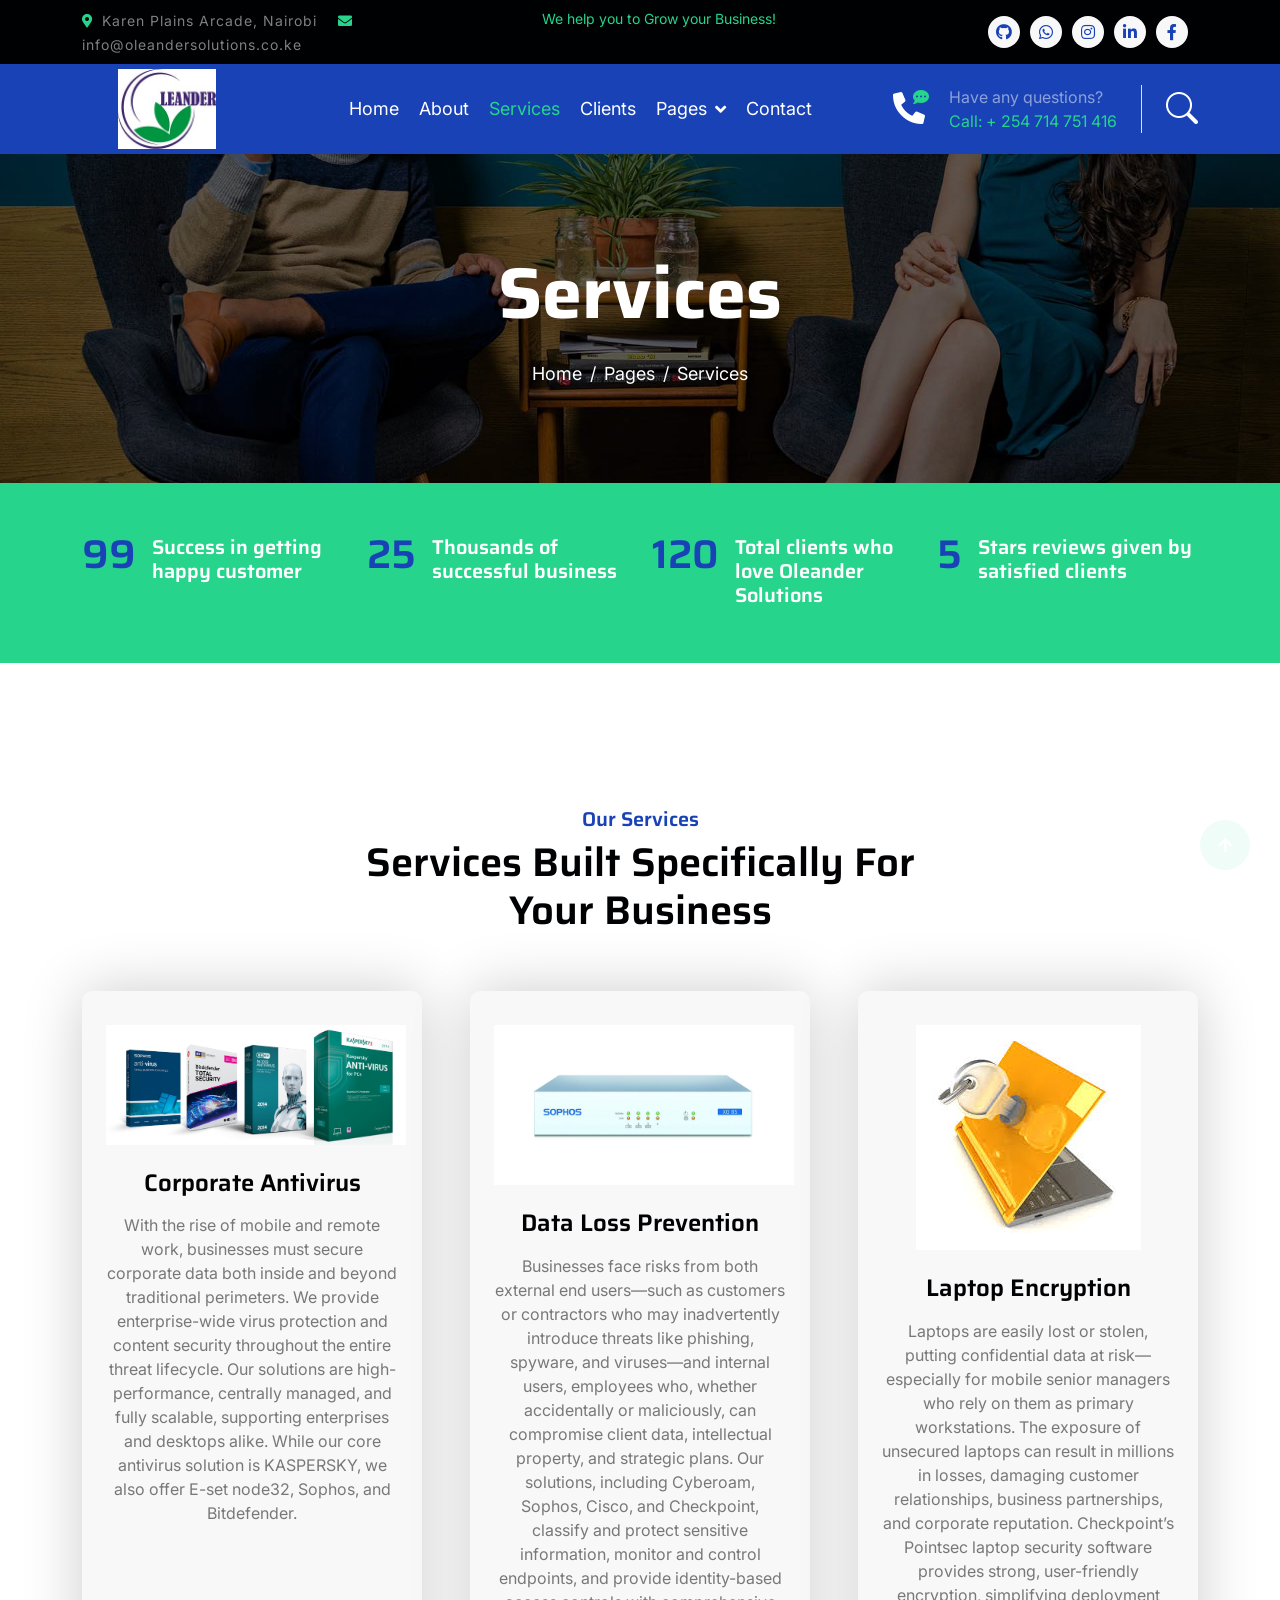
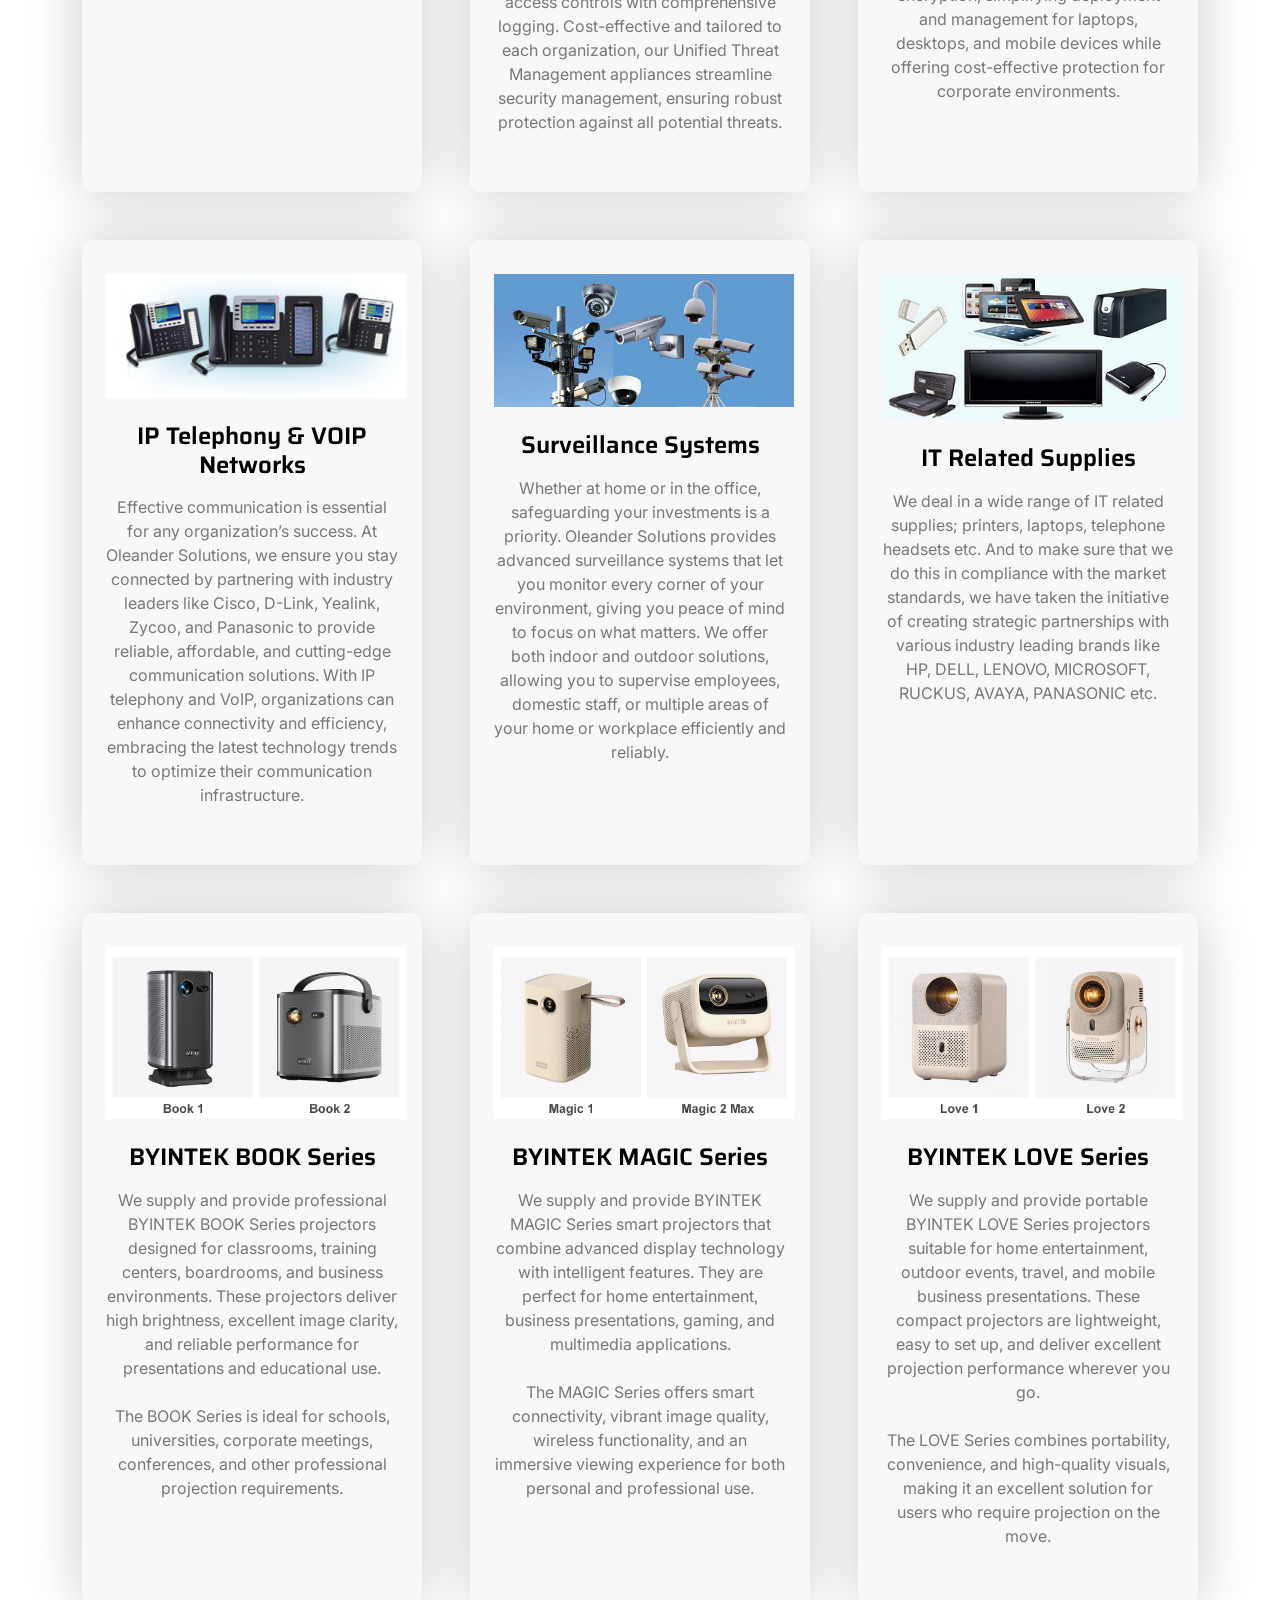
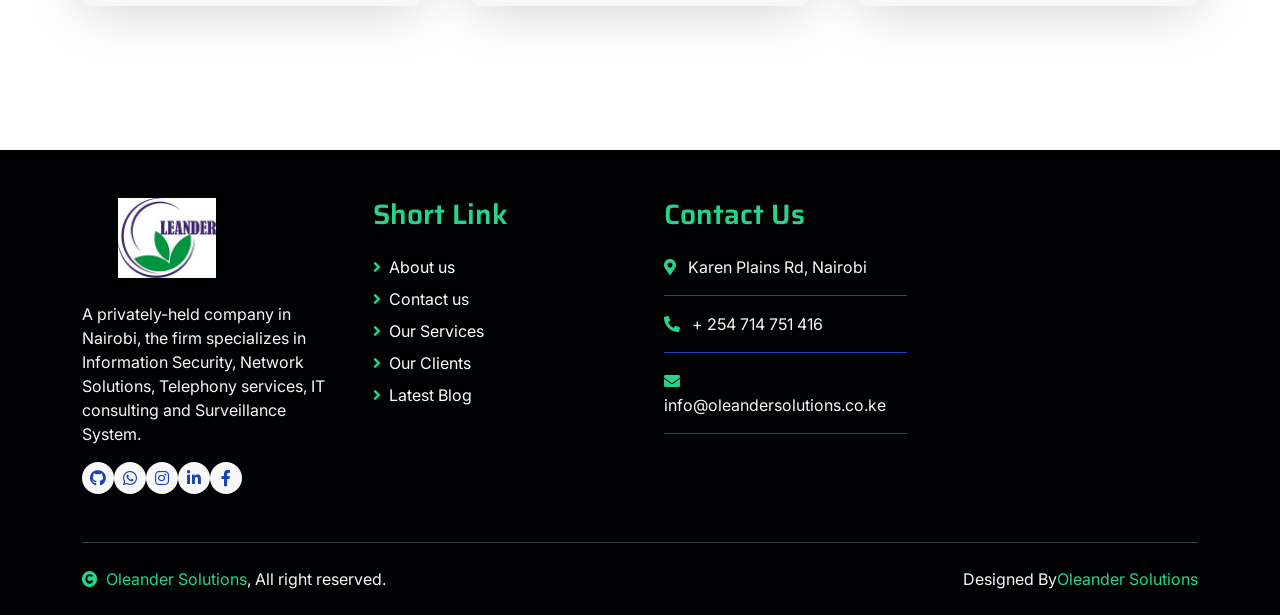
<file: service.html>
<!doctype html>
<html lang="en">
  <head>
    <meta charset="utf-8" />
    <title>Oleander Solutions - IT Solutions Website</title>
    <meta content="width=device-width, initial-scale=1.0" name="viewport" />
    <meta content="" name="keywords" />
    <meta content="" name="description" />

    <!-- Google Web Fonts -->
    <link rel="preconnect" href="https://fonts.googleapis.com" />
    <link rel="preconnect" href="https://fonts.gstatic.com" crossorigin />
    <link
      href="https://fonts.googleapis.com/css2?family=Inter:wght@400;500;600&family=Saira:wght@500;600;700&display=swap"
      rel="stylesheet"
    />

    <!-- Icon Font Stylesheet -->
    <link
      href="https://cdnjs.cloudflare.com/ajax/libs/font-awesome/5.10.0/css/all.min.css"
      rel="stylesheet"
    />
    <link
      href="https://cdn.jsdelivr.net/npm/bootstrap-icons@1.4.1/font/bootstrap-icons.css"
      rel="stylesheet"
    />

    <!-- Libraries Stylesheet -->
    <link href="lib/animate/animate.min.css" rel="stylesheet" />
    <link href="lib/owlcarousel/assets/owl.carousel.min.css" rel="stylesheet" />

    <!-- Customized Bootstrap Stylesheet -->
    <link href="css/bootstrap.min.css" rel="stylesheet" />

    <!-- Template Stylesheet -->
    <link href="css/style.css" rel="stylesheet" />
  </head>

  <body>
    <!-- Spinner Start -->
    <div
      id="spinner"
      class="show position-fixed translate-middle w-100 vh-100 top-50 start-50 d-flex align-items-center justify-content-center"
    >
      <div class="spinner-grow text-primary" role="status"></div>
    </div>
    <!-- Spinner End -->

    <!-- Topbar Start -->
    <div class="container-fluid bg-dark py-2 d-none d-md-flex">
      <div class="container">
        <div class="d-flex justify-content-between topbar">
          <div class="top-info">
            <small class="me-3 text-white-50"
              ><a href="#"
                ><i class="fas fa-map-marker-alt me-2 text-secondary"></i></a
              >Karen Plains Arcade, Nairobi</small
            >
            <small class="me-3 text-white-50"
              ><a href="#"
                ><i class="fas fa-envelope me-2 text-secondary"></i></a
              >info@oleandersolutions.co.ke</small
            >
          </div>
          <div id="note" class="text-secondary d-none d-xl-flex">
            <small> We help you to Grow your Business!</small>
          </div>
          <div class="top-link">
            <a
              href="https://github.com/OleanderSolutions"
              target="_blank"
              rel="noopener"
              aria-label="GitHub"
              class="bg-light nav-fill btn btn-sm-square rounded-circle"
            >
              <i class="fab fa-github text-primary"></i>
            </a>
            <a
              href="https://wa.me/254714751416"
              target="_blank"
              rel="noopener"
              aria-label="WhatsApp"
              class="bg-light nav-fill btn btn-sm-square rounded-circle"
            >
              <i class="fab fa-whatsapp text-primary"></i>
            </a>
            <a
              href="https://www.instagram.com/oleander_solutions/"
              target="_blank"
              rel="noopener"
              aria-label="Instagram"
              class="bg-light nav-fill btn btn-sm-square rounded-circle"
            >
              <i class="fab fa-instagram text-primary"></i>
            </a>
            <a
              href="https://www.linkedin.com/in/oleander-solutions-limited-36b3373b3/"
              target="_blank"
              rel="noopener"
              aria-label="LinkedIn"
              class="bg-light nav-fill btn btn-sm-square rounded-circle"
            >
              <i class="fab fa-linkedin-in text-primary"></i>
            </a>
            <a
              href="https://www.facebook.com/profile.php?id=61577557356503"
              target="_blank"
              rel="noopener"
              aria-label="Facebook"
              class="bg-light nav-fill btn btn-sm-square rounded-circle"
            >
              <i class="fab fa-facebook-f text-primary"></i>
            </a>
          </div>
        </div>
      </div>
    </div>
    <!-- Topbar End -->

    <!-- Navbar Start -->
    <div class="container-fluid bg-primary">
      <div class="container">
        <nav class="navbar navbar-dark navbar-expand-lg py-0">
          <a href="index.html" class="navbar-brand d-flex align-items-center">
            <img
              src="img/logo.jpg"
              alt="Oleander Solutions Logo"
              class="nav-logo"
            />
          </a>

          <button
            type="button"
            class="navbar-toggler me-0"
            data-bs-toggle="collapse"
            data-bs-target="#navbarCollapse"
          >
            <span class="navbar-toggler-icon"></span>
          </button>
          <div
            class="collapse navbar-collapse bg-transparent"
            id="navbarCollapse"
          >
            <div class="navbar-nav ms-auto mx-xl-auto p-0">
              <a href="index.html" class="nav-item nav-link">Home</a>
              <a href="about.html" class="nav-item nav-link">About</a>
              <a
                href="service.html"
                class="nav-item nav-link active text-secondary"
                >Services</a
              >
              <a href="project.html" class="nav-item nav-link">Clients</a>
              <div class="nav-item dropdown">
                <a
                  href="#"
                  class="nav-link dropdown-toggle"
                  data-bs-toggle="dropdown"
                  >Pages</a
                >
                <div class="dropdown-menu rounded">
                  <a href="blog.html" class="dropdown-item">Our Blog</a>
                  <a href="team.html" class="dropdown-item">Our Patners</a>
                  <a href="testimonial.html" class="dropdown-item"
                    >Testimonial</a
                  >
                  <a href="404.html" class="dropdown-item">404 Page</a>
                </div>
              </div>
              <a href="contact.html" class="nav-item nav-link">Contact</a>
            </div>
          </div>
          <div class="d-none d-xl-flex flex-shirink-0">
            <div
              id="phone-tada"
              class="d-flex align-items-center justify-content-center me-4"
            >
              <a href="" class="position-relative animated tada infinite">
                <i class="fa fa-phone-alt text-white fa-2x"></i>
                <div class="position-absolute" style="top: -7px; left: 20px">
                  <span><i class="fa fa-comment-dots text-secondary"></i></span>
                </div>
              </a>
            </div>
            <div class="d-flex flex-column pe-4 border-end">
              <span class="text-white-50">Have any questions?</span>
              <span class="text-secondary">Call: + 254 714 751 416</span>
            </div>
            <div class="d-flex align-items-center justify-content-center ms-4">
              <a href="#"><i class="bi bi-search text-white fa-2x"></i> </a>
            </div>
          </div>
        </nav>
      </div>
    </div>
    <!-- Navbar End -->

    <!-- Page Header Start -->
    <div class="container-fluid page-header py-5">
      <div class="container text-center py-5">
        <h1 class="display-2 text-white mb-4 animated slideInDown">Services</h1>
        <nav aria-label="breadcrumb animated slideInDown">
          <ol class="breadcrumb justify-content-center mb-0">
            <li class="breadcrumb-item"><a href="#">Home</a></li>
            <li class="breadcrumb-item"><a href="#">Pages</a></li>
            <li class="breadcrumb-item" aria-current="page">Services</li>
          </ol>
        </nav>
      </div>
    </div>
    <!-- Page Header End -->

    <!-- Fact Start -->
    <div class="container-fluid bg-secondary py-5">
      <div class="container">
        <div class="row">
          <div class="col-lg-3 wow fadeIn" data-wow-delay=".1s">
            <div class="d-flex counter">
              <h1 class="me-3 text-primary counter-value">99</h1>
              <h5 class="text-white mt-1">Success in getting happy customer</h5>
            </div>
          </div>
          <div class="col-lg-3 wow fadeIn" data-wow-delay=".3s">
            <div class="d-flex counter">
              <h1 class="me-3 text-primary counter-value">25</h1>
              <h5 class="text-white mt-1">Thousands of successful business</h5>
            </div>
          </div>
          <div class="col-lg-3 wow fadeIn" data-wow-delay=".5s">
            <div class="d-flex counter">
              <h1 class="me-3 text-primary counter-value">120</h1>
              <h5 class="text-white mt-1">
                Total clients who love Oleander Solutions
              </h5>
            </div>
          </div>
          <div class="col-lg-3 wow fadeIn" data-wow-delay=".7s">
            <div class="d-flex counter">
              <h1 class="me-3 text-primary counter-value">5</h1>
              <h5 class="text-white mt-1">
                Stars reviews given by satisfied clients
              </h5>
            </div>
          </div>
        </div>
      </div>
    </div>
    <!-- Fact End -->

    <!-- Services Start -->
    <div class="container-fluid services py-5 my-5">
      <div class="container py-5">
        <div
          class="text-center mx-auto pb-5 wow fadeIn"
          data-wow-delay=".3s"
          style="max-width: 600px"
        >
          <h5 class="text-primary">Our Services</h5>
          <h1>Services Built Specifically For Your Business</h1>
        </div>
        <div class="row g-5 services-inner">
          <div class="col-md-6 col-lg-4 wow fadeIn" data-wow-delay=".3s">
            <div class="services-item bg-light">
              <div class="p-4 text-center services-content">
                <div class="services-content-icon">
                  <!-- Replace icon with image -->
                  <img
                    src="img/antivirus.png"
                    alt="Corporate Antivirus"
                    class="img-fluid mb-4"
                    style="max-width: 300px; height: auto"
                  />

                  <h4 class="mb-3">Corporate Antivirus</h4>
                  <p class="mb-4">
                    With the rise of mobile and remote work, businesses must
                    secure corporate data both inside and beyond traditional
                    perimeters. We provide enterprise-wide virus protection and
                    content security throughout the entire threat lifecycle. Our
                    solutions are high-performance, centrally managed, and fully
                    scalable, supporting enterprises and desktops alike. While
                    our core antivirus solution is KASPERSKY, we also offer
                    E-set node32, Sophos, and Bitdefender.
                  </p>
                  <!--a href="" class="btn btn-secondary text-white px-5 py-3 rounded-pill">
                                        Read More
                                    </a-->
                </div>
              </div>
            </div>
          </div>
          <div class="col-md-6 col-lg-4 wow fadeIn" data-wow-delay=".3s">
            <div class="services-item bg-light">
              <div class="p-4 text-center services-content">
                <div class="services-content-icon">
                  <!-- Replace icon with image -->
                  <img
                    src="img/Data-loss-prevention.jpg"
                    alt="Data Loss Prevention"
                    class="img-fluid mb-4"
                    style="max-width: 300px; height: auto"
                  />

                  <h4 class="mb-3">Data Loss Prevention</h4>
                  <p class="mb-4">
                    Businesses face risks from both external end users—such as
                    customers or contractors who may inadvertently introduce
                    threats like phishing, spyware, and viruses—and internal
                    users, employees who, whether accidentally or maliciously,
                    can compromise client data, intellectual property, and
                    strategic plans. Our solutions, including Cyberoam, Sophos,
                    Cisco, and Checkpoint, classify and protect sensitive
                    information, monitor and control endpoints, and provide
                    identity-based access controls with comprehensive logging.
                    Cost-effective and tailored to each organization, our
                    Unified Threat Management appliances streamline security
                    management, ensuring robust protection against all potential
                    threats.
                  </p>
                  <!--a href="" class="btn btn-secondary text-white px-5 py-3 rounded-pill">
                                                            Read More
                                                        </a-->
                </div>
              </div>
            </div>
          </div>
          <div class="col-md-6 col-lg-4 wow fadeIn" data-wow-delay=".3s">
            <div class="services-item bg-light">
              <div class="p-4 text-center services-content">
                <div class="services-content-icon">
                  <!-- Replace icon with image -->
                  <img
                    src="img/laptop-encryption.jpg"
                    alt="Data Loss Prevention"
                    class="img-fluid mb-4"
                    style="max-width: 300px; height: auto"
                  />

                  <h4 class="mb-3">Laptop Encryption</h4>
                  <p class="mb-4">
                    Laptops are easily lost or stolen, putting confidential data
                    at risk—especially for mobile senior managers who rely on
                    them as primary workstations. The exposure of unsecured
                    laptops can result in millions in losses, damaging customer
                    relationships, business partnerships, and corporate
                    reputation. Checkpoint’s Pointsec laptop security software
                    provides strong, user-friendly encryption, simplifying
                    deployment and management for laptops, desktops, and mobile
                    devices while offering cost-effective protection for
                    corporate environments.
                  </p>
                  <!--a href="" class="btn btn-secondary text-white px-5 py-3 rounded-pill">
                                                                                Read More
                                                                            </a-->
                </div>
              </div>
            </div>
          </div>
          <div class="col-md-6 col-lg-4 wow fadeIn" data-wow-delay=".3s">
            <div class="services-item bg-light">
              <div class="p-4 text-center services-content">
                <div class="services-content-icon">
                  <!-- Replace icon with image -->
                  <img
                    src="img/voip-networks.png"
                    alt="Voip Networks"
                    class="img-fluid mb-4"
                    style="max-width: 300px; height: auto"
                  />

                  <h4 class="mb-3">IP Telephony & VOIP Networks</h4>
                  <p class="mb-4">
                    Effective communication is essential for any organization’s
                    success. At Oleander Solutions, we ensure you stay connected
                    by partnering with industry leaders like Cisco, D-Link,
                    Yealink, Zycoo, and Panasonic to provide reliable,
                    affordable, and cutting-edge communication solutions. With
                    IP telephony and VoIP, organizations can enhance
                    connectivity and efficiency, embracing the latest technology
                    trends to optimize their communication infrastructure.
                  </p>
                  <!--a href="" class="btn btn-secondary text-white px-5 py-3 rounded-pill">
                                                                                                    Read More
                                                                                                </a-->
                </div>
              </div>
            </div>
          </div>

          <div class="col-md-6 col-lg-4 wow fadeIn" data-wow-delay=".3s">
            <div class="services-item bg-light">
              <div class="p-4 text-center services-content">
                <div class="services-content-icon">
                  <!-- Replace icon with image -->
                  <img
                    src="img/surveillance-systems.jpg"
                    alt="Surveillance Systems"
                    class="img-fluid mb-4"
                    style="max-width: 300px; height: auto"
                  />

                  <h4 class="mb-3">Surveillance Systems</h4>
                  <p class="mb-4">
                    Whether at home or in the office, safeguarding your
                    investments is a priority. Oleander Solutions provides
                    advanced surveillance systems that let you monitor every
                    corner of your environment, giving you peace of mind to
                    focus on what matters. We offer both indoor and outdoor
                    solutions, allowing you to supervise employees, domestic
                    staff, or multiple areas of your home or workplace
                    efficiently and reliably.
                  </p>
                  <!--a href="" class="btn btn-secondary text-white px-5 py-3 rounded-pill">
                                                                                                                        Read More
                                                                                                                    </a-->
                </div>
              </div>
            </div>
          </div>

          <div class="col-md-6 col-lg-4 wow fadeIn" data-wow-delay=".3s">
            <div class="services-item bg-light">
              <div class="p-4 text-center services-content">
                <div class="services-content-icon">
                  <!-- Replace icon with image -->
                  <img
                    src="img/about us-2.jpg"
                    alt="IT Related Supplies"
                    class="img-fluid mb-4"
                    style="max-width: 300px; height: auto"
                  />

                  <h4 class="mb-3">IT Related Supplies</h4>
                  <p class="mb-4">
                    We deal in a wide range of IT related supplies; printers,
                    laptops, telephone headsets etc. And to make sure that we do
                    this in compliance with the market standards, we have taken
                    the initiative of creating strategic partnerships with
                    various industry leading brands like HP, DELL, LENOVO,
                    MICROSOFT, RUCKUS, AVAYA, PANASONIC etc.
                  </p>
                  <!--a href="" class="btn btn-secondary text-white px-5 py-3 rounded-pill">
                                                                                                                                            Read More
                                                                                                                                        </a-->
                </div>
              </div>
            </div>
          </div>

          <div class="col-md-6 col-lg-4 wow fadeIn" data-wow-delay=".3s">
            <div class="services-item bg-light">
              <div class="p-4 text-center services-content">
                <div class="services-content-icon">
                  <!-- Replace icon with image -->
                  <img
                    src="img/byintek_projectors.jpg"
                    alt="BYINTEK BOOK Series"
                    class="img-fluid mb-4"
                    style="max-width: 300px; height: auto"
                  />

                  <h4 class="mb-3">BYINTEK BOOK Series</h4>

                  <p class="mb-4">
                    We supply and provide professional BYINTEK BOOK Series
                    projectors designed for classrooms, training centers,
                    boardrooms, and business environments. These projectors
                    deliver high brightness, excellent image clarity, and
                    reliable performance for presentations and educational use.
                    <br /><br />
                    The BOOK Series is ideal for schools, universities,
                    corporate meetings, conferences, and other professional
                    projection requirements.
                  </p>
                </div>
              </div>
            </div>
          </div>

          <div class="col-md-6 col-lg-4 wow fadeIn" data-wow-delay=".3s">
            <div class="services-item bg-light">
              <div class="p-4 text-center services-content">
                <div class="services-content-icon">
                  <!-- Replace icon with image -->
                  <img
                    src="img/byintek_magic.webp"
                    alt="BYINTEK MAGIC Series"
                    class="img-fluid mb-4"
                    style="max-width: 300px; height: auto"
                  />

                  <h4 class="mb-3">BYINTEK MAGIC Series</h4>

                  <p class="mb-4">
                    We supply and provide BYINTEK MAGIC Series smart projectors
                    that combine advanced display technology with intelligent
                    features. They are perfect for home entertainment, business
                    presentations, gaming, and multimedia applications.
                    <br /><br />
                    The MAGIC Series offers smart connectivity, vibrant image
                    quality, wireless functionality, and an immersive viewing
                    experience for both personal and professional use.
                  </p>
                </div>
              </div>
            </div>
          </div>

          <div class="col-md-6 col-lg-4 wow fadeIn" data-wow-delay=".3s">
            <div class="services-item bg-light">
              <div class="p-4 text-center services-content">
                <div class="services-content-icon">
                  <!-- Replace icon with image -->
                  <img
                    src="img/byintek_love.webp"
                    alt="BYINTEK LOVE Series"
                    class="img-fluid mb-4"
                    style="max-width: 300px; height: auto"
                  />

                  <h4 class="mb-3">BYINTEK LOVE Series</h4>

                  <p class="mb-4">
                    We supply and provide portable BYINTEK LOVE Series
                    projectors suitable for home entertainment, outdoor events,
                    travel, and mobile business presentations. These compact
                    projectors are lightweight, easy to set up, and deliver
                    excellent projection performance wherever you go.
                    <br /><br />
                    The LOVE Series combines portability, convenience, and
                    high-quality visuals, making it an excellent solution for
                    users who require projection on the move.
                  </p>
                </div>
              </div>
            </div>
          </div>
        </div>
      </div>
    </div>
    <!-- Services End -->

    <!-- Footer Start -->
    <div class="container-fluid footer bg-dark wow fadeIn" data-wow-delay=".3s">
      <div class="container pt-5 pb-4">
        <div class="row g-5">
          <div class="col-lg-3 col-md-6">
            <a href="index.html">
              <!--h1 class="text-white fw-bold d-block">Oleander<span class="text-secondary">Solutions</span> </h1-->
              <img
                src="img/logo.jpg"
                alt="Oleander Solutions Logo"
                class="nav-logo"
              />
            </a>

            <p class="mt-4 text-light">
              A privately-held company in Nairobi, the firm specializes in
              Information Security, Network Solutions, Telephony services, IT
              consulting and Surveillance System.
            </p>
            <div class="d-flex hightech-link">
              <a
                href="https://github.com/OleanderSolutions"
                target="_blank"
                rel="noopener"
                aria-label="GitHub"
                class="bg-light nav-fill btn btn-sm-square rounded-circle"
              >
                <i class="fab fa-github text-primary"></i>
              </a>
              <a
                href="https://wa.me/254714751416"
                target="_blank"
                rel="noopener"
                aria-label="WhatsApp"
                class="bg-light nav-fill btn btn-sm-square rounded-circle"
              >
                <i class="fab fa-whatsapp text-primary"></i>
              </a>
              <a
                href="https://www.instagram.com/oleander_solutions/"
                target="_blank"
                rel="noopener"
                aria-label="Instagram"
                class="bg-light nav-fill btn btn-sm-square rounded-circle"
              >
                <i class="fab fa-instagram text-primary"></i>
              </a>
              <a
                href="https://www.linkedin.com/in/oleander-solutions-limited-36b3373b3/"
                target="_blank"
                rel="noopener"
                aria-label="LinkedIn"
                class="bg-light nav-fill btn btn-sm-square rounded-circle"
              >
                <i class="fab fa-linkedin-in text-primary"></i>
              </a>
              <a
                href="https://www.facebook.com/profile.php?id=61577557356503"
                target="_blank"
                rel="noopener"
                aria-label="Facebook"
                class="bg-light nav-fill btn btn-sm-square rounded-circle"
              >
                <i class="fab fa-facebook-f text-primary"></i>
              </a>
            </div>
          </div>
          <br />
          <div class="col-lg-3 col-md-6">
            <a href="#" class="h3 text-secondary">Short Link</a>
            <div class="mt-4 d-flex flex-column short-link">
              <a href="/about.html" class="mb-2 text-white"
                ><i class="fas fa-angle-right text-secondary me-2"></i>About
                us</a
              >
              <a href="/contact.html" class="mb-2 text-white"
                ><i class="fas fa-angle-right text-secondary me-2"></i>Contact
                us</a
              >
              <a href="/service.html" class="mb-2 text-white"
                ><i class="fas fa-angle-right text-secondary me-2"></i>Our
                Services</a
              >
              <a href="/project.html" class="mb-2 text-white"
                ><i class="fas fa-angle-right text-secondary me-2"></i>Our
                Clients</a
              >
              <a href="/blog.html" class="mb-2 text-white"
                ><i class="fas fa-angle-right text-secondary me-2"></i>Latest
                Blog</a
              >
            </div>
          </div>
          <!--div class="col-lg-3 col-md-6">
                        <a href="#" class="h3 text-secondary">Help Link</a>
                        <div class="mt-4 d-flex flex-column help-link">
                            <a href="" class="mb-2 text-white"><i class="fas fa-angle-right text-secondary me-2"></i>Terms Of use</a>
                            <a href="" class="mb-2 text-white"><i class="fas fa-angle-right text-secondary me-2"></i>Privacy Policy</a>
                            <a href="" class="mb-2 text-white"><i class="fas fa-angle-right text-secondary me-2"></i>Helps</a>
                            <a href="" class="mb-2 text-white"><i class="fas fa-angle-right text-secondary me-2"></i>FQAs</a>
                            <a href="" class="mb-2 text-white"><i class="fas fa-angle-right text-secondary me-2"></i>Contact</a>
                        </div>
                    </div-->
          <div class="col-lg-3 col-md-6">
            <a href="#" class="h3 text-secondary">Contact Us</a>
            <div class="text-white mt-4 d-flex flex-column contact-link">
              <a
                href="https://www.google.com/maps/place/Karen+Plains+Arcade/@-1.3289558,36.715477,17z"
                target="_blank"
                class="pb-3 text-light border-bottom border-primary"
              >
                <i class="fas fa-map-marker-alt text-secondary me-2"></i> Karen
                Plains Rd, Nairobi
              </a>

              <a href="#" class="py-3 text-light border-bottom border-primary"
                ><i class="fas fa-phone-alt text-secondary me-2"></i> + 254 714
                751 416</a
              >
              <a href="#" class="py-3 text-light border-bottom border-primary"
                ><i class="fas fa-envelope text-secondary me-2"></i>
                info@oleandersolutions.co.ke</a
              >
            </div>
          </div>
        </div>
        <hr class="text-light mt-5 mb-4" />
        <div class="row">
          <div class="col-md-6 text-center text-md-start">
            <span class="text-light"
              ><a href="#" class="text-secondary"
                ><i class="fas fa-copyright text-secondary me-2"></i>Oleander
                Solutions</a
              >, All right reserved.</span
            >
          </div>
          <div class="col-md-6 text-center text-md-end">
            <!--/*** This template is free as long as you keep the footer author’s credit link/attribution link/backlink. If you'd like to use the template without the footer author’s credit link/attribution link/backlink, you can purchase the Credit Removal License from "https://htmlcodex.com/credit-removal". Thank you for your support. ***/-->
            <span class="text-light"
              >Designed By<a
                href="https://oleandersolutions.co.ke/"
                class="text-secondary"
                >Oleander Solutions</a
              >
            </span>
          </div>
        </div>
      </div>
    </div>
    <!-- Footer End -->

    <!-- Back to Top -->
    <a href="#" class="btn btn-secondary btn-square rounded-circle back-to-top"
      ><i class="fa fa-arrow-up text-white"></i
    ></a>

    <!-- JavaScript Libraries -->
    <script src="https://ajax.googleapis.com/ajax/libs/jquery/3.6.4/jquery.min.js"></script>
    <script src="https://cdn.jsdelivr.net/npm/bootstrap@5.0.0/dist/js/bootstrap.bundle.min.js"></script>
    <script src="lib/wow/wow.min.js"></script>
    <script src="lib/easing/easing.min.js"></script>
    <script src="lib/waypoints/waypoints.min.js"></script>
    <script src="lib/owlcarousel/owl.carousel.min.js"></script>

    <!-- Template Javascript -->
    <script src="js/main.js"></script>
  </body>
</html>
</file>
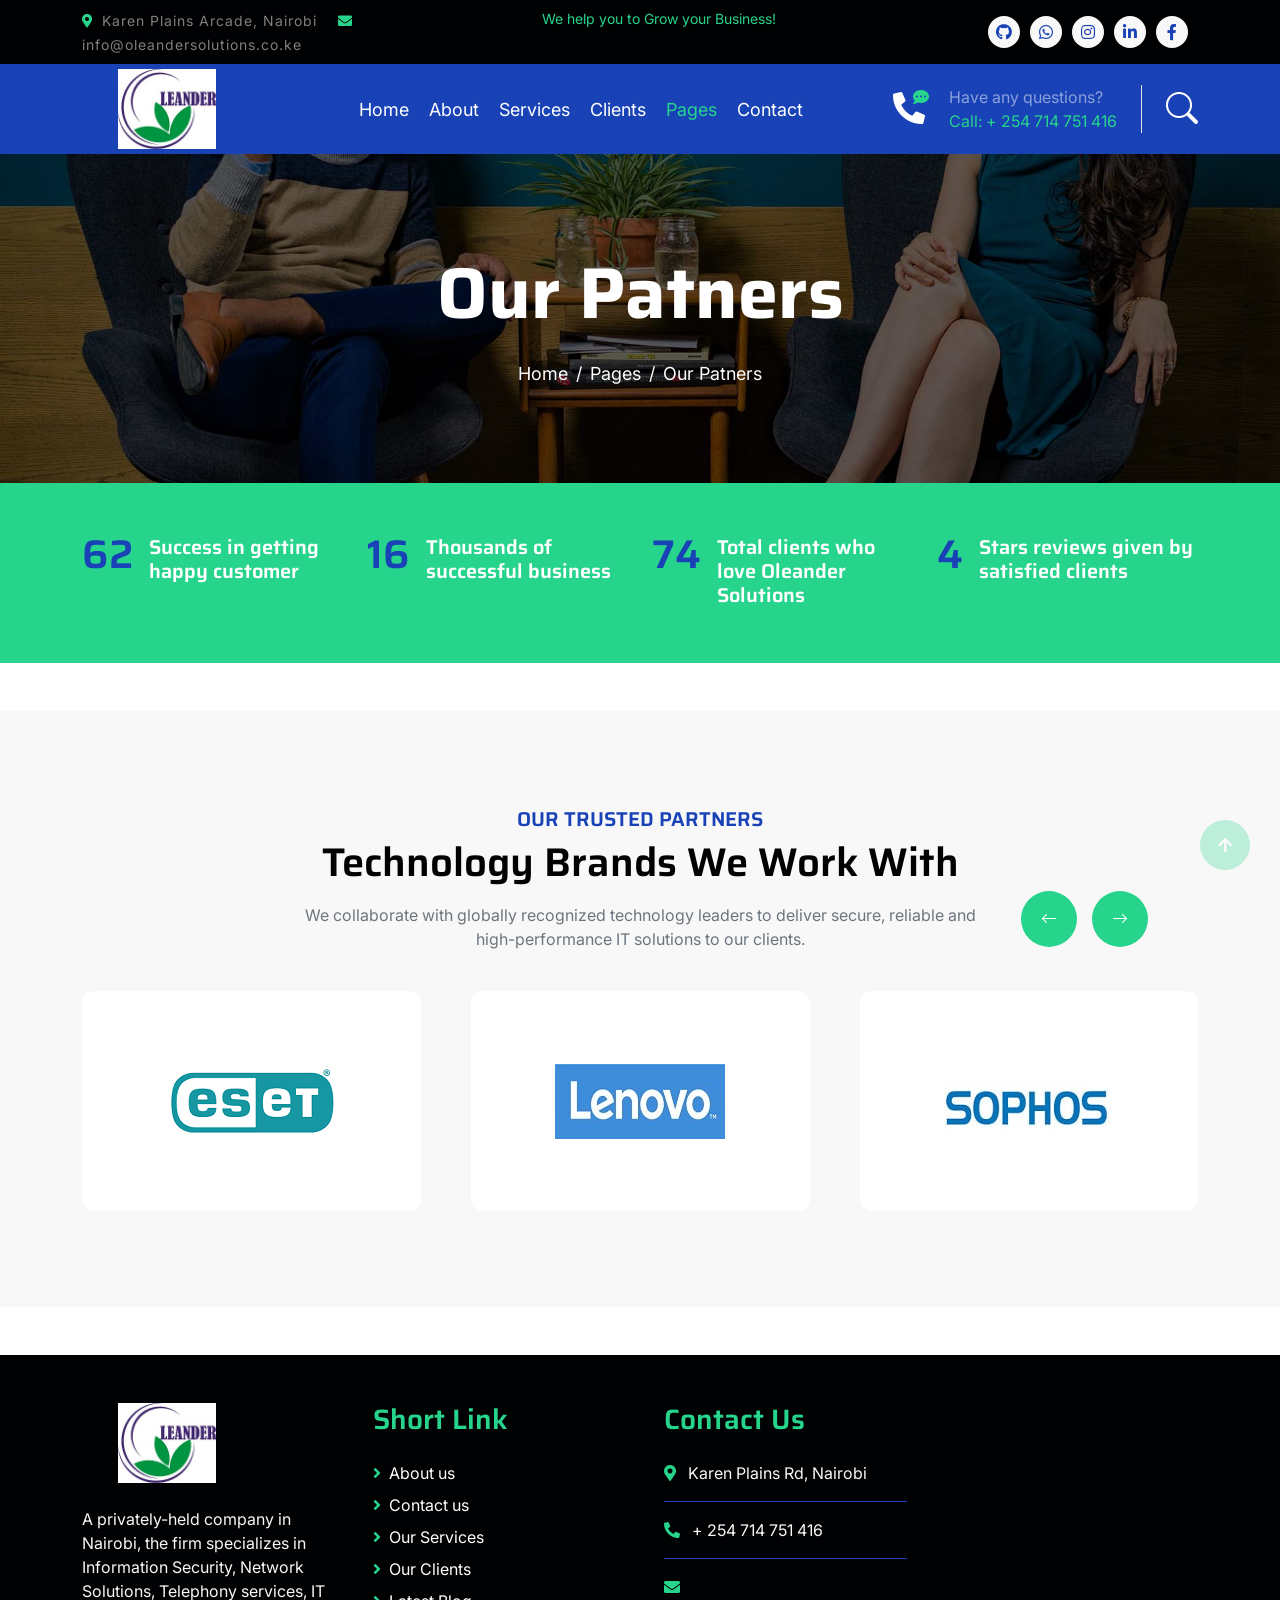
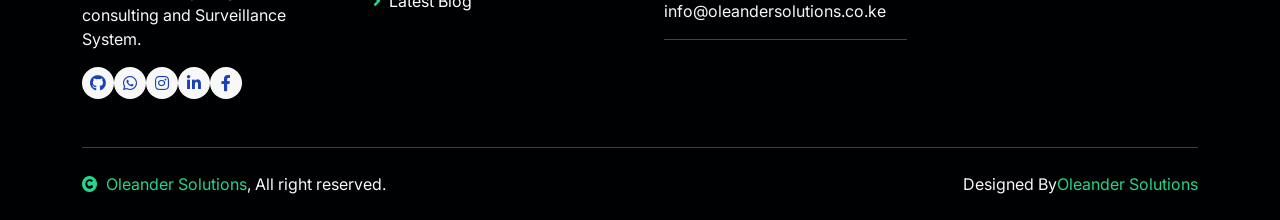
<file: team.html>
<!DOCTYPE html>
<html lang="en">
    <head>
        <meta charset="utf-8">
        <title>Oleander Solutions - IT Solutions Website</title>
        <meta content="width=device-width, initial-scale=1.0" name="viewport">
        <meta content="" name="keywords">
        <meta content="" name="description">
    
        <!-- Google Web Fonts -->
        <link rel="preconnect" href="https://fonts.googleapis.com">
        <link rel="preconnect" href="https://fonts.gstatic.com" crossorigin>
        <link
            href="https://fonts.googleapis.com/css2?family=Inter:wght@400;500;600&family=Saira:wght@500;600;700&display=swap"
            rel="stylesheet">
    
        <!-- Icon Font Stylesheet -->
        <link href="https://cdnjs.cloudflare.com/ajax/libs/font-awesome/5.10.0/css/all.min.css" rel="stylesheet">
        <link href="https://cdn.jsdelivr.net/npm/bootstrap-icons@1.4.1/font/bootstrap-icons.css" rel="stylesheet">
    
        <!-- Libraries Stylesheet -->
        <link href="lib/animate/animate.min.css" rel="stylesheet">
        <link href="lib/owlcarousel/assets/owl.carousel.min.css" rel="stylesheet">
    
        <!-- Customized Bootstrap Stylesheet -->
        <link href="css/bootstrap.min.css" rel="stylesheet">
    
        <!-- Template Stylesheet -->
        <link href="css/style.css" rel="stylesheet">
    </head>


    
    <body>
        <!-- Spinner Start -->
        <div id="spinner"
            class="show position-fixed translate-middle w-100 vh-100 top-50 start-50 d-flex align-items-center justify-content-center">
            <div class="spinner-grow text-primary" role="status"></div>
        </div>
        <!-- Spinner End -->

        <!-- Topbar Start -->
        <div class="container-fluid bg-dark py-2 d-none d-md-flex">
            <div class="container">
                <div class="d-flex justify-content-between topbar">
                    <div class="top-info">
                        <small class="me-3 text-white-50"><a href="#"><i
                                    class="fas fa-map-marker-alt me-2 text-secondary"></i></a>Karen Plains Arcade,
                            Nairobi</small>
                        <small class="me-3 text-white-50"><a href="#"><i
                                    class="fas fa-envelope me-2 text-secondary"></i></a>info@oleandersolutions.co.ke</small>
                    </div>
                    <div id="note" class="text-secondary d-none d-xl-flex"><small> We help you to Grow your Business!</small>
                    </div>
                    <div class="top-link">
                        <a href="https://github.com/OleanderSolutions" target="_blank" rel="noopener" aria-label="GitHub"
                            class="bg-light nav-fill btn btn-sm-square rounded-circle">
                            <i class="fab fa-github text-primary"></i>
                        </a>
                        <a href="https://wa.me/254714751416" target="_blank" rel="noopener" aria-label="WhatsApp"
                            class="bg-light nav-fill btn btn-sm-square rounded-circle">
                            <i class="fab fa-whatsapp text-primary"></i>
                        </a>
                        <a href="https://www.instagram.com/oleander_solutions/" target="_blank" rel="noopener"
                            aria-label="Instagram" class="bg-light nav-fill btn btn-sm-square rounded-circle">
                            <i class="fab fa-instagram text-primary"></i>
                        </a>
                        <a href="https://www.linkedin.com/in/oleander-solutions-limited-36b3373b3/" target="_blank" rel="noopener" aria-label="LinkedIn"
                            class="bg-light nav-fill btn btn-sm-square rounded-circle">
                            <i class="fab fa-linkedin-in text-primary"></i>
                        </a>
                        <a href="https://www.facebook.com/profile.php?id=61577557356503" target="_blank" rel="noopener" aria-label="Facebook"
                            class="bg-light nav-fill btn btn-sm-square rounded-circle">
                            <i class="fab fa-facebook-f text-primary"></i>
                        </a>
        
                    </div>
                </div>
            </div>
        </div>
        <!-- Topbar End -->

        <!-- Navbar Start -->
        <div class="container-fluid bg-primary">
            <div class="container">
                <nav class="navbar navbar-dark navbar-expand-lg py-0">
        
                    <a href="index.html" class="navbar-brand d-flex align-items-center">
                        <img src="img/logo.jpg" alt="Oleander Solutions Logo" class="nav-logo">
                    </a>
        
        
                    <button type="button" class="navbar-toggler me-0" data-bs-toggle="collapse"
                        data-bs-target="#navbarCollapse">
                        <span class="navbar-toggler-icon"></span>
                    </button>
                    <div class="collapse navbar-collapse bg-transparent" id="navbarCollapse">
                        <div class="navbar-nav ms-auto mx-xl-auto p-0">
                            <a href="index.html" class="nav-item nav-link ">Home</a>
                            <a href="about.html" class="nav-item nav-link">About</a>
                            <a href="service.html" class="nav-item nav-link">Services</a>
                            <a href="project.html" class="nav-item nav-link">Clients</a>
                            <div class="nav-item dropdown">
                                <a href="#" class="nav-link dropdown-toggleactive text-secondary" data-bs-toggle="dropdown">Pages</a>
                                <div class="dropdown-menu rounded">
                                    <a href="blog.html" class="dropdown-item">Our Blog</a>
                                    <a href="team.html" class="dropdown-item">Our Patners</a>
                                    <a href="testimonial.html" class="dropdown-item">Testimonial</a>
                                    <a href="404.html" class="dropdown-item">404 Page</a>
                                </div>
                            </div>
                            <a href="contact.html" class="nav-item nav-link">Contact</a>
                        </div>
                    </div>
                    <div class="d-none d-xl-flex flex-shirink-0">
                        <div id="phone-tada" class="d-flex align-items-center justify-content-center me-4">
                            <a href="" class="position-relative animated tada infinite">
                                <i class="fa fa-phone-alt text-white fa-2x"></i>
                                <div class="position-absolute" style="top: -7px; left: 20px;">
                                    <span><i class="fa fa-comment-dots text-secondary"></i></span>
                                </div>
                            </a>
                        </div>
                        <div class="d-flex flex-column pe-4 border-end">
                            <span class="text-white-50">Have any questions?</span>
                            <span class="text-secondary">Call: + 254 714 751 416</span>
                        </div>
                        <div class="d-flex align-items-center justify-content-center ms-4 ">
                            <a href="#"><i class="bi bi-search text-white fa-2x"></i> </a>
                        </div>
                    </div>
                </nav>
            </div>
        </div>
        <!-- Navbar End -->

        
        <!-- Page Header Start -->
        <div class="container-fluid page-header py-5">
            <div class="container text-center py-5">
                <h1 class="display-2 text-white mb-4 animated slideInDown">Our Patners</h1>
                <nav aria-label="breadcrumb animated slideInDown">
                    <ol class="breadcrumb justify-content-center mb-0">
                        <li class="breadcrumb-item"><a href="#">Home</a></li>
                        <li class="breadcrumb-item"><a href="#">Pages</a></li>
                        <li class="breadcrumb-item" aria-current="page">Our Patners</li>
                    </ol>
                </nav>
            </div>
        </div>
        <!-- Page Header End -->


        <!-- Fact Start -->
        <div class="container-fluid bg-secondary py-5">
            <div class="container">
                <div class="row">
                    <div class="col-lg-3 wow fadeIn" data-wow-delay=".1s">
                        <div class="d-flex counter">
                            <h1 class="me-3 text-primary counter-value">99</h1>
                            <h5 class="text-white mt-1">Success in getting happy customer</h5>
                        </div>
                    </div>
                    <div class="col-lg-3 wow fadeIn" data-wow-delay=".3s">
                        <div class="d-flex counter">
                            <h1 class="me-3 text-primary counter-value">25</h1>
                            <h5 class="text-white mt-1">Thousands of successful business</h5>
                        </div>
                    </div>
                    <div class="col-lg-3 wow fadeIn" data-wow-delay=".5s">
                        <div class="d-flex counter">
                            <h1 class="me-3 text-primary counter-value">120</h1>
                            <h5 class="text-white mt-1">Total clients who love Oleander Solutions</h5>
                        </div>
                    </div>
                    <div class="col-lg-3 wow fadeIn" data-wow-delay=".7s">
                        <div class="d-flex counter">
                            <h1 class="me-3 text-primary counter-value">5</h1>
                            <h5 class="text-white mt-1">Stars reviews given by satisfied clients</h5>
                        </div>
                    </div>
                </div>
            </div>
        </div>
        <!-- Fact End -->


        
        <!-- ============================= -->
        <!-- Partners Section Start -->
        <!-- ============================= -->
        <section class="container-fluid py-5 my-5 team bg-light">
            <div class="container py-5">
        
                <!-- Section Heading -->
                <div class="text-center mx-auto pb-4 wow fadeIn" data-wow-delay=".3s" style="max-width: 700px;">
                    <h5 class="text-primary text-uppercase">Our Trusted Partners</h5>
                    <h1 class="mb-3">Technology Brands We Work With</h1>
                    <p class="text-muted">
                        We collaborate with globally recognized technology leaders to deliver secure,
                        reliable and high-performance IT solutions to our clients.
                    </p>
                </div>
        
                <!-- Carousel -->
                <div class="owl-carousel team-carousel wow fadeIn" data-wow-delay=".5s">
        
                    <!-- ESET -->
                    <div class="team-item">
                        <div class="team-img-icon">
                            <a href="https://www.eset.com/us/" target="_blank" rel="noopener">
                                <img src="img/eset.png" class="img-fluid" alt="ESET Security Solutions">
                            </a>
                        </div>
                    </div>
        
                    <!-- Lenovo -->
                    <div class="team-item">
                        <div class="team-img-icon">
                            <a href="https://www.lenovo.com/ke/en/" target="_blank" rel="noopener">
                                <img src="img/lenovo.jpg" class="img-fluid" alt="Lenovo Technology">
                            </a>
                        </div>
                    </div>
        
                    <!-- Sophos -->
                    <div class="team-item">
                        <div class="team-img-icon">
                            <a href="https://www.sophos.com/en-us/products/next-gen-firewall" target="_blank" rel="noopener">
                                <img src="img/sophos.jpg" class="img-fluid" alt="Sophos Cybersecurity">
                            </a>
                        </div>
                    </div>
        
                    <!-- Kaspersky -->
                    <div class="team-item">
                        <div class="team-img-icon">
                            <a href="https://www.kaspersky.co.za/" target="_blank" rel="noopener">
                                <img src="img/kaspersky-1.png" class="img-fluid" alt="Kaspersky Security">
                            </a>
                        </div>
                    </div>
        
                    <!-- Dell -->
                    <div class="team-item">
                        <div class="team-img-icon">
                            <a href="https://www.dell.com/en-ke/lp" target="_blank" rel="noopener">
                                <img src="img/dell.png" class="img-fluid" alt="Dell Technologies">
                            </a>
                        </div>
                    </div>
        
                    <!-- HP -->
                    <div class="team-item">
                        <div class="team-img-icon">
                            <a href="https://www.hp.com/us-en/home.html" target="_blank" rel="noopener">
                                <img src="img/hp.png" class="img-fluid" alt="HP Enterprise">
                            </a>
                        </div>
                    </div>
        
                    <!-- Synology -->
                    <div class="team-item">
                        <div class="team-img-icon">
                            <a href="https://www.synology.com/en-global" target="_blank" rel="noopener">
                                <img src="img/synology.png" class="img-fluid" alt="Synology Storage Solutions">
                            </a>
                        </div>
                    </div>
        
                    <!-- Seagate -->
                    <div class="team-item">
                        <div class="team-img-icon">
                            <a href="https://www.seagate.com/" target="_blank" rel="noopener">
                                <img src="img/seagate.png" class="img-fluid" alt="Seagate Storage">
                            </a>
                        </div>
                    </div>
        
                    <!-- Cisco -->
                    <div class="team-item">
                        <div class="team-img-icon">
                            <a href="https://www.cisco.com/" target="_blank" rel="noopener">
                                <img src="img/cisco.png" class="img-fluid" alt="Cisco Networking Solutions">
                            </a>
                        </div>
                    </div>
        
                </div>
        
            </div>
        </section>
        <!-- Partners Section End -->

       
        


        <!-- Footer Start -->
        <div class="container-fluid footer bg-dark wow fadeIn" data-wow-delay=".3s">
            <div class="container pt-5 pb-4">
                <div class="row g-5">
                    <div class="col-lg-3 col-md-6">
                        <a href="index.html">
                            <!--h1 class="text-white fw-bold d-block">Oleander<span class="text-secondary">Solutions</span> </h1-->
                            <img src="img/logo.jpg" alt="Oleander Solutions Logo" class="nav-logo">
        
                        </a>
        
                        <p class="mt-4 text-light">A privately-held company in Nairobi, the firm specializes in Information
                            Security, Network Solutions, Telephony
                            services, IT consulting and Surveillance System.</p>
                        <div class="d-flex hightech-link">
                            <a href="https://github.com/OleanderSolutions" target="_blank" rel="noopener" aria-label="GitHub"
                                class="bg-light nav-fill btn btn-sm-square rounded-circle">
                                <i class="fab fa-github text-primary"></i>
                            </a>
                            <a href="https://wa.me/254714751416" target="_blank" rel="noopener" aria-label="WhatsApp"
                                class="bg-light nav-fill btn btn-sm-square rounded-circle">
                                <i class="fab fa-whatsapp text-primary"></i>
                            </a>
                            <a href="https://www.instagram.com/oleander_solutions/" target="_blank" rel="noopener"
                                aria-label="Instagram" class="bg-light nav-fill btn btn-sm-square rounded-circle">
                                <i class="fab fa-instagram text-primary"></i>
                            </a>
                            <a href="https://www.linkedin.com/in/oleander-solutions-limited-36b3373b3/" target="_blank" rel="noopener"
                                aria-label="LinkedIn" class="bg-light nav-fill btn btn-sm-square rounded-circle">
                                <i class="fab fa-linkedin-in text-primary"></i>
                            </a>
                            <a href="https://www.facebook.com/profile.php?id=61577557356503" target="_blank" rel="noopener"
                                aria-label="Facebook" class="bg-light nav-fill btn btn-sm-square rounded-circle">
                                <i class="fab fa-facebook-f text-primary"></i>
                            </a>
        
                        </div>
                    </div>
                    <br>
                    <div class="col-lg-3 col-md-6">
                        <a href="#" class="h3 text-secondary">Short Link</a>
                        <div class="mt-4 d-flex flex-column short-link">
                            <a href="/about.html" class="mb-2 text-white"><i
                                    class="fas fa-angle-right text-secondary me-2"></i>About us</a>
                            <a href="/contact.html" class="mb-2 text-white"><i
                                    class="fas fa-angle-right text-secondary me-2"></i>Contact us</a>
                            <a href="/service.html" class="mb-2 text-white"><i
                                    class="fas fa-angle-right text-secondary me-2"></i>Our Services</a>
                            <a href="/project.html" class="mb-2 text-white"><i
                                    class="fas fa-angle-right text-secondary me-2"></i>Our Clients</a>
                            <a href="/blog.html" class="mb-2 text-white"><i
                                    class="fas fa-angle-right text-secondary me-2"></i>Latest Blog</a>
                        </div>
                    </div>
                    <!--div class="col-lg-3 col-md-6">
                                <a href="#" class="h3 text-secondary">Help Link</a>
                                <div class="mt-4 d-flex flex-column help-link">
                                    <a href="" class="mb-2 text-white"><i class="fas fa-angle-right text-secondary me-2"></i>Terms Of use</a>
                                    <a href="" class="mb-2 text-white"><i class="fas fa-angle-right text-secondary me-2"></i>Privacy Policy</a>
                                    <a href="" class="mb-2 text-white"><i class="fas fa-angle-right text-secondary me-2"></i>Helps</a>
                                    <a href="" class="mb-2 text-white"><i class="fas fa-angle-right text-secondary me-2"></i>FQAs</a>
                                    <a href="" class="mb-2 text-white"><i class="fas fa-angle-right text-secondary me-2"></i>Contact</a>
                                </div>
                            </div-->
                    <div class="col-lg-3 col-md-6">
                        <a href="#" class="h3 text-secondary">Contact Us</a>
                        <div class="text-white mt-4 d-flex flex-column contact-link">
                            <a href="https://www.google.com/maps/place/Karen+Plains+Arcade/@-1.3289558,36.715477,17z"
                                target="_blank" class="pb-3 text-light border-bottom border-primary">
                                <i class="fas fa-map-marker-alt text-secondary me-2"></i> Karen Plains Rd, Nairobi
                            </a>
        
                            <a href="#" class="py-3 text-light border-bottom border-primary"><i
                                    class="fas fa-phone-alt text-secondary me-2"></i> + 254 714 751 416</a>
                            <a href="#" class="py-3 text-light border-bottom border-primary"><i
                                    class="fas fa-envelope text-secondary me-2"></i> info@oleandersolutions.co.ke</a>
                        </div>
                    </div>
                </div>
                <hr class="text-light mt-5 mb-4">
                <div class="row">
                    <div class="col-md-6 text-center text-md-start">
                        <span class="text-light"><a href="#" class="text-secondary"><i
                                    class="fas fa-copyright text-secondary me-2"></i>Oleander Solutions</a>, All right
                            reserved.</span>
                    </div>
                    <div class="col-md-6 text-center text-md-end">
                        <!--/*** This template is free as long as you keep the footer author’s credit link/attribution link/backlink. If you'd like to use the template without the footer author’s credit link/attribution link/backlink, you can purchase the Credit Removal License from "https://htmlcodex.com/credit-removal". Thank you for your support. ***/-->
                        <span class="text-light">Designed By<a href="https://oleandersolutions.co.ke/"
                                class="text-secondary">Oleander Solutions</a> </span>
                    </div>
                </div>
            </div>
        </div>
        <!-- Footer End -->


        <!-- Back to Top -->
        <a href="#" class="btn btn-secondary btn-square rounded-circle back-to-top"><i class="fa fa-arrow-up text-white"></i></a>

        
        <!-- JavaScript Libraries -->
        <script src="https://ajax.googleapis.com/ajax/libs/jquery/3.6.4/jquery.min.js"></script>
        <script src="https://cdn.jsdelivr.net/npm/bootstrap@5.0.0/dist/js/bootstrap.bundle.min.js"></script>
        <script src="lib/wow/wow.min.js"></script>
        <script src="lib/easing/easing.min.js"></script>
        <script src="lib/waypoints/waypoints.min.js"></script>
        <script src="lib/owlcarousel/owl.carousel.min.js"></script>

        <!-- Template Javascript -->
        <script src="js/main.js"></script>
    </body>

</html>
</file>
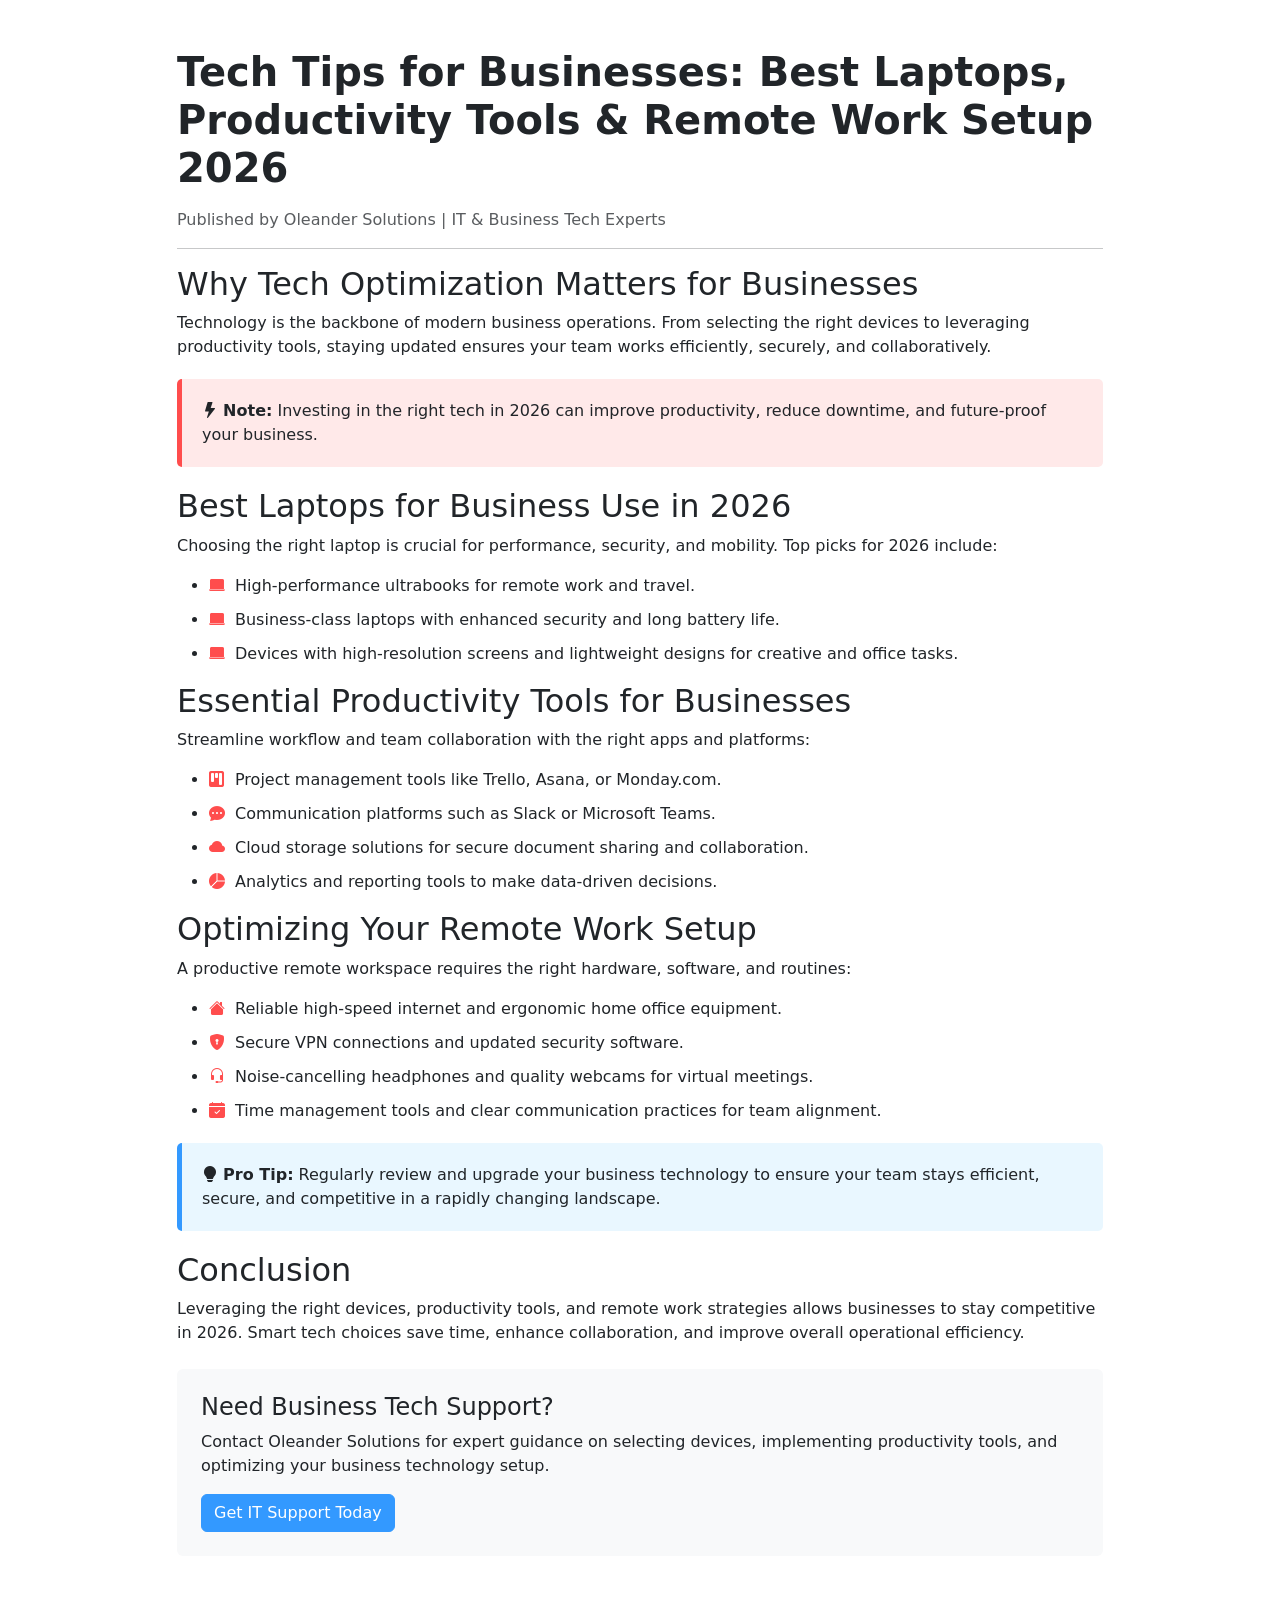
<file: techtips.html>
<!DOCTYPE html>
<html lang="en">

<head>
    <!-- Basic Meta -->
    <meta charset="UTF-8">
    <meta name="viewport" content="width=device-width, initial-scale=1.0">

    <!-- SEO Title -->
    <title>Tech Tips for Businesses: Best Laptops, Productivity Tools & Remote Work Setup 2026</title>

    <!-- Meta Description -->
    <meta name="description"
        content="Explore essential tech tips for businesses in 2026. Discover the best laptops, productivity tools, and remote work optimization strategies to boost efficiency.">

    <!-- Keywords -->
    <meta name="keywords"
        content="tech tips for businesses, best laptops 2026, productivity tools, remote work setup, business technology, IT solutions">

    <!-- Author -->
    <meta name="author" content="Oleander Solutions">

    <!-- Open Graph -->
    <meta property="og:title"
        content="Tech Tips for Businesses: Best Laptops, Productivity Tools & Remote Work Setup 2026">
    <meta property="og:description"
        content="Discover the best laptops, productivity tools, and strategies for optimizing remote work in 2026. Essential tech tips for business success.">
    <meta property="og:type" content="article">
    <meta property="og:url" content="https://yourwebsite.com/tech-tips-businesses-2026">
    <meta property="og:image" content="https://yourwebsite.com/images/tech-tips-businesses.jpg">

    <!-- Twitter Card -->
    <meta name="twitter:card" content="summary_large_image">
    <meta name="twitter:title"
        content="Tech Tips for Businesses: Best Laptops, Productivity Tools & Remote Work Setup 2026">
    <meta name="twitter:description"
        content="Boost your business efficiency with top laptops, productivity apps, and remote work strategies in 2026.">
    <meta name="twitter:image" content="https://yourwebsite.com/images/tech-tips-businesses.jpg">

    <!-- Schema Markup -->
    <script type="application/ld+json">
    {
      "@context": "https://schema.org",
      "@type": "Article",
      "headline": "Tech Tips for Businesses: Best Laptops, Productivity Tools & Remote Work Setup 2026",
      "description": "A practical guide for businesses to choose laptops, implement productivity tools, and optimize remote work setups in 2026.",
      "author": {
        "@type": "Organization",
        "name": "Oleander Solutions"
      },
      "publisher": {
        "@type": "Organization",
        "name": "Oleander Solutions"
      },
      "mainEntityOfPage": {
        "@type": "WebPage",
        "@id": "https://yourwebsite.com/tech-tips-businesses-2026"
      }
    }
    </script>

    <!-- Bootstrap & Icons -->
    <link href="https://cdn.jsdelivr.net/npm/bootstrap@5.3.2/dist/css/bootstrap.min.css" rel="stylesheet">
    <link href="https://cdn.jsdelivr.net/npm/bootstrap-icons@1.10.5/font/bootstrap-icons.css" rel="stylesheet">

    <style>
        .highlight-box {
            background-color: #ffe9e9;
            border-left: 5px solid #ff4d4d;
            padding: 20px;
            margin: 20px 0;
            border-radius: 5px;
        }

        .tip-box {
            background-color: #e9f7ff;
            border-left: 5px solid #3399ff;
            padding: 20px;
            margin: 20px 0;
            border-radius: 5px;
        }

        .icon-list li {
            margin-bottom: 10px;
        }

        .icon-list li i {
            color: #ff4d4d;
            margin-right: 10px;
        }

        .btn-primary {
            background-color: #3399ff;
            border-color: #3399ff;
        }
    </style>
</head>

<body>

    <section class="container py-5">
        <div class="row">
            <div class="col-lg-10 mx-auto">

                <h1 class="fw-bold mb-3">Tech Tips for Businesses: Best Laptops, Productivity Tools & Remote Work Setup
                    2026</h1>

                <p class="text-muted">Published by Oleander Solutions | IT & Business Tech Experts</p>

                <hr>

                <h2>Why Tech Optimization Matters for Businesses</h2>
                <p>
                    Technology is the backbone of modern business operations. From selecting the right devices to
                    leveraging productivity tools, staying updated ensures your team works efficiently, securely, and
                    collaboratively.
                </p>

                <div class="highlight-box">
                    <i class="bi bi-lightning-fill"></i>
                    <strong>Note:</strong> Investing in the right tech in 2026 can improve productivity, reduce
                    downtime,
                    and future-proof your business.
                </div>

                <h2>Best Laptops for Business Use in 2026</h2>
                <p>
                    Choosing the right laptop is crucial for performance, security, and mobility. Top picks for 2026
                    include:
                </p>
                <ul class="icon-list">
                    <li><i class="bi bi-laptop-fill"></i>High-performance ultrabooks for remote work and travel.</li>
                    <li><i class="bi bi-laptop-fill"></i>Business-class laptops with enhanced security and long battery
                        life.</li>
                    <li><i class="bi bi-laptop-fill"></i>Devices with high-resolution screens and lightweight designs
                        for creative and office tasks.</li>
                </ul>

                <h2>Essential Productivity Tools for Businesses</h2>
                <p>
                    Streamline workflow and team collaboration with the right apps and platforms:
                </p>
                <ul class="icon-list">
                    <li><i class="bi bi-kanban-fill"></i>Project management tools like Trello, Asana, or Monday.com.
                    </li>
                    <li><i class="bi bi-chat-dots-fill"></i>Communication platforms such as Slack or Microsoft Teams.
                    </li>
                    <li><i class="bi bi-cloud-fill"></i>Cloud storage solutions for secure document sharing and
                        collaboration.</li>
                    <li><i class="bi bi-pie-chart-fill"></i>Analytics and reporting tools to make data-driven decisions.
                    </li>
                </ul>

                <h2>Optimizing Your Remote Work Setup</h2>
                <p>
                    A productive remote workspace requires the right hardware, software, and routines:
                </p>
                <ul class="icon-list">
                    <li><i class="bi bi-house-fill"></i>Reliable high-speed internet and ergonomic home office
                        equipment.</li>
                    <li><i class="bi bi-shield-lock-fill"></i>Secure VPN connections and updated security software.</li>
                    <li><i class="bi bi-headset"></i>Noise-cancelling headphones and quality webcams for virtual
                        meetings.</li>
                    <li><i class="bi bi-calendar-check-fill"></i>Time management tools and clear communication practices
                        for team alignment.</li>
                </ul>

                <div class="tip-box">
                    <i class="bi bi-lightbulb-fill"></i>
                    <strong>Pro Tip:</strong> Regularly review and upgrade your business technology to ensure your team
                    stays efficient, secure, and competitive in a rapidly changing landscape.
                </div>

                <h2>Conclusion</h2>
                <p>
                    Leveraging the right devices, productivity tools, and remote work strategies allows businesses to
                    stay competitive in 2026. Smart tech choices save time, enhance collaboration, and improve overall
                    operational efficiency.
                </p>

                <div class="bg-light p-4 rounded mt-4">
                    <h4>Need Business Tech Support?</h4>
                    <p>
                        Contact Oleander Solutions for expert guidance on selecting devices, implementing productivity
                        tools, and optimizing your business technology setup.
                    </p>
                    <a href="contact.html" class="btn btn-primary">Get IT Support Today</a>
                </div>

            </div>
        </div>
    </section>

</body>

</html>
</file>
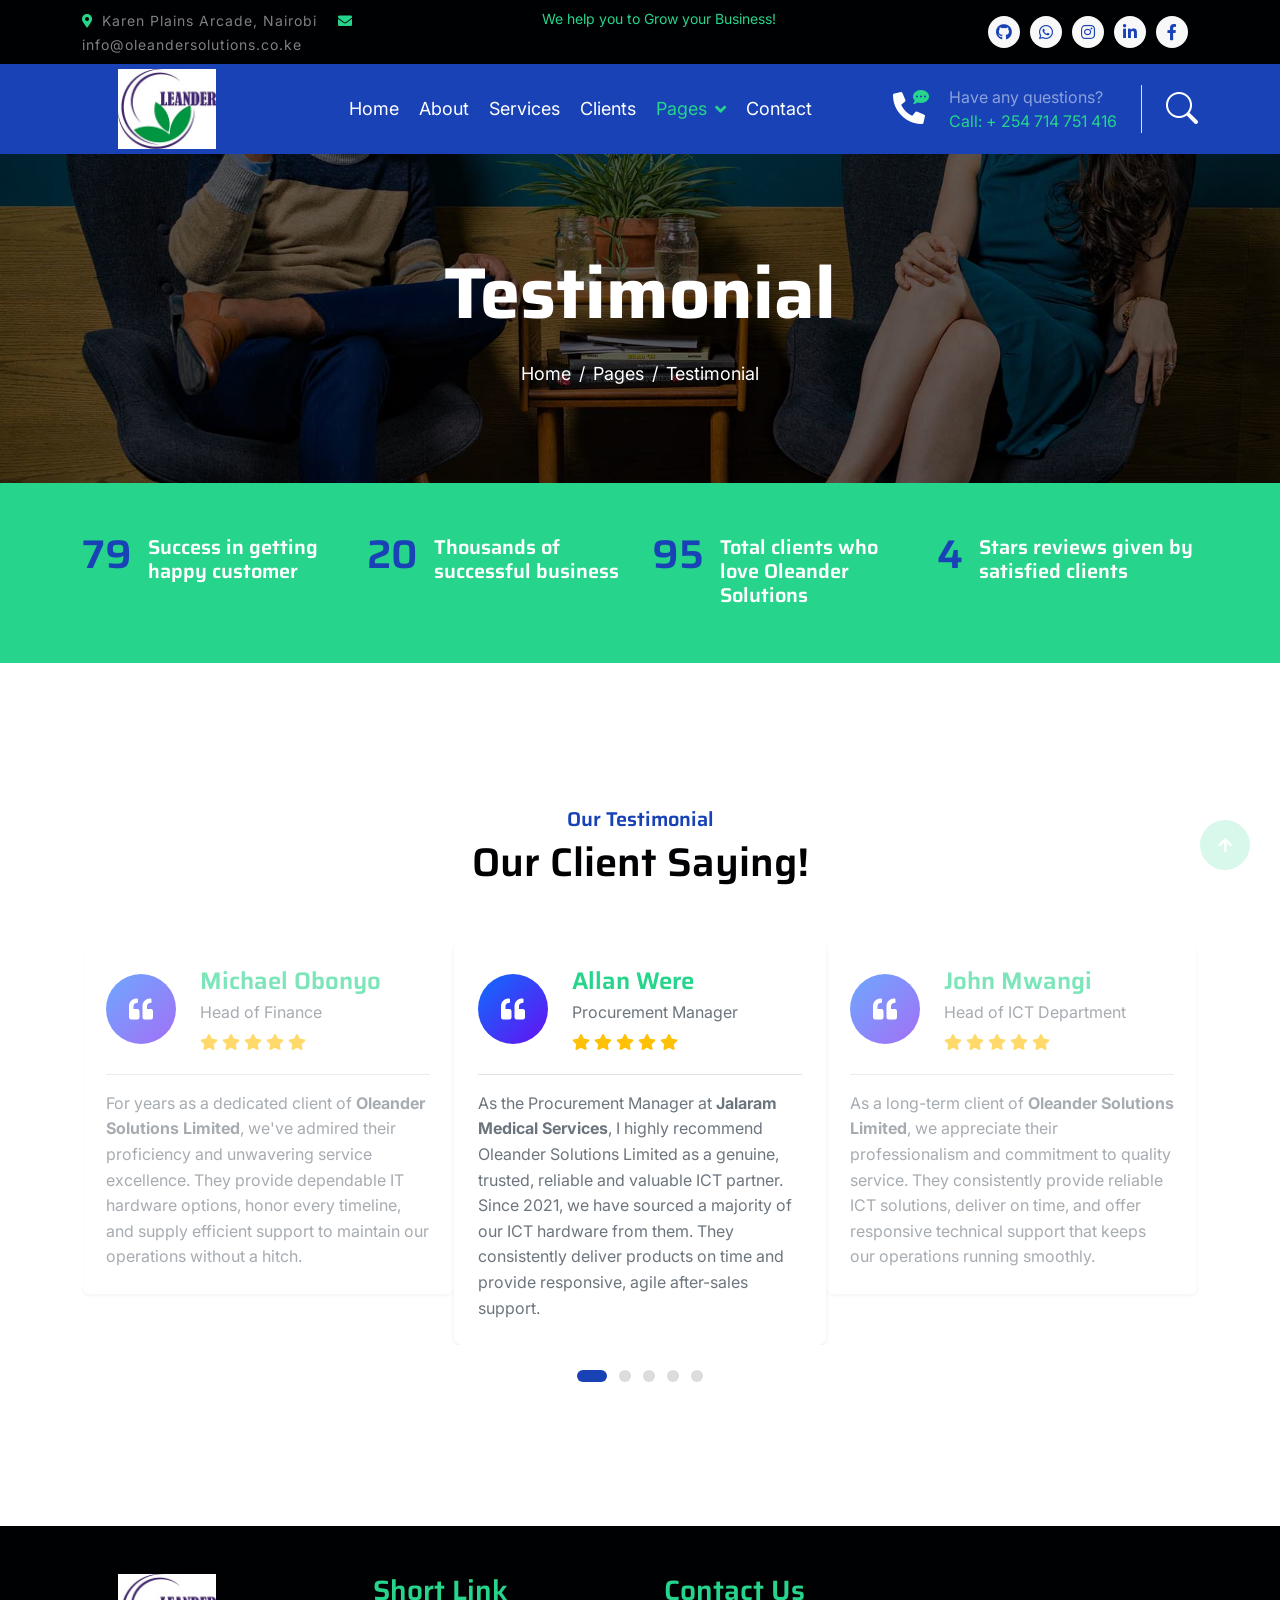
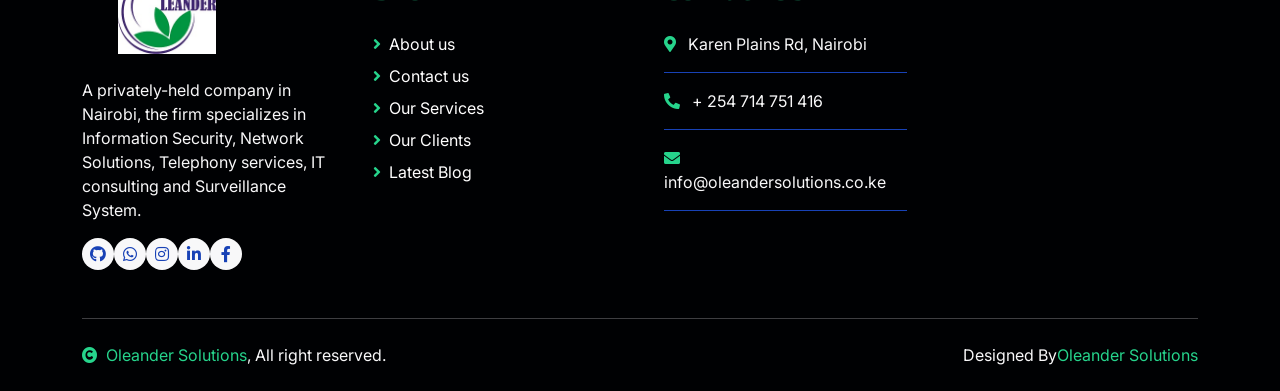
<file: testimonial.html>
<!DOCTYPE html>
<html lang="en">

    <head>
        <meta charset="utf-8">
        <title>Oleander Solutions - IT Solutions Website</title>
        <meta content="width=device-width, initial-scale=1.0" name="viewport">
        <meta content="" name="keywords">
        <meta content="" name="description">
    
        <!-- Google Web Fonts -->
        <link rel="preconnect" href="https://fonts.googleapis.com">
        <link rel="preconnect" href="https://fonts.gstatic.com" crossorigin>
        <link
            href="https://fonts.googleapis.com/css2?family=Inter:wght@400;500;600&family=Saira:wght@500;600;700&display=swap"
            rel="stylesheet">
    
        <!-- Icon Font Stylesheet -->
        <link href="https://cdnjs.cloudflare.com/ajax/libs/font-awesome/5.10.0/css/all.min.css" rel="stylesheet">
        <link href="https://cdn.jsdelivr.net/npm/bootstrap-icons@1.4.1/font/bootstrap-icons.css" rel="stylesheet">
    
        <!-- Libraries Stylesheet -->
        <link href="lib/animate/animate.min.css" rel="stylesheet">
        <link href="lib/owlcarousel/assets/owl.carousel.min.css" rel="stylesheet">
    
        <!-- Customized Bootstrap Stylesheet -->
        <link href="css/bootstrap.min.css" rel="stylesheet">
    
        <!-- Template Stylesheet -->
        <link href="css/style.css" rel="stylesheet">
    </head>

    <body>
        <!-- Spinner Start -->
        <div id="spinner" class="show position-fixed translate-middle w-100 vh-100 top-50 start-50 d-flex align-items-center justify-content-center">
            <div class="spinner-grow text-primary" role="status"></div>
        </div>
        <!-- Spinner End -->

        <!-- Topbar Start -->
        <div class="container-fluid bg-dark py-2 d-none d-md-flex">
            <div class="container">
                <div class="d-flex justify-content-between topbar">
                    <div class="top-info">
                        <small class="me-3 text-white-50"><a href="#"><i
                                    class="fas fa-map-marker-alt me-2 text-secondary"></i></a>Karen Plains Arcade,
                            Nairobi</small>
                        <small class="me-3 text-white-50"><a href="#"><i
                                    class="fas fa-envelope me-2 text-secondary"></i></a>info@oleandersolutions.co.ke</small>
                    </div>
                    <div id="note" class="text-secondary d-none d-xl-flex"><small> We help you to Grow your Business!</small>
                    </div>
                    <div class="top-link">
                        <a href="https://github.com/OleanderSolutions" target="_blank" rel="noopener" aria-label="GitHub"
                            class="bg-light nav-fill btn btn-sm-square rounded-circle">
                            <i class="fab fa-github text-primary"></i>
                        </a>
                        <a href="https://wa.me/254714751416" target="_blank" rel="noopener" aria-label="WhatsApp"
                            class="bg-light nav-fill btn btn-sm-square rounded-circle">
                            <i class="fab fa-whatsapp text-primary"></i>
                        </a>
                        <a href="https://www.instagram.com/oleander_solutions/" target="_blank" rel="noopener"
                            aria-label="Instagram" class="bg-light nav-fill btn btn-sm-square rounded-circle">
                            <i class="fab fa-instagram text-primary"></i>
                        </a>
                        <a href="https://www.linkedin.com/in/oleander-solutions-limited-36b3373b3/" target="_blank" rel="noopener" aria-label="LinkedIn"
                            class="bg-light nav-fill btn btn-sm-square rounded-circle">
                            <i class="fab fa-linkedin-in text-primary"></i>
                        </a>
                        <a href="https://www.facebook.com/profile.php?id=61577557356503" target="_blank" rel="noopener" aria-label="Facebook"
                            class="bg-light nav-fill btn btn-sm-square rounded-circle">
                            <i class="fab fa-facebook-f text-primary"></i>
                        </a>
        
                    </div>
                </div>
            </div>
        </div>
        
        <!-- Topbar End -->

        <!-- Navbar Start -->
        <div class="container-fluid bg-primary">
            <div class="container">
                <nav class="navbar navbar-dark navbar-expand-lg py-0">
        
                    <a href="index.html" class="navbar-brand d-flex align-items-center">
                        <img src="img/logo.jpg" alt="Oleander Solutions Logo" class="nav-logo">
                    </a>
        
        
                    <button type="button" class="navbar-toggler me-0" data-bs-toggle="collapse"
                        data-bs-target="#navbarCollapse">
                        <span class="navbar-toggler-icon"></span>
                    </button>
                    <div class="collapse navbar-collapse bg-transparent" id="navbarCollapse">
                        <div class="navbar-nav ms-auto mx-xl-auto p-0">
                            <a href="index.html" class="nav-item nav-link ">Home</a>
                            <a href="about.html" class="nav-item nav-link">About</a>
                            <a href="service.html" class="nav-item nav-link">Services</a>
                            <a href="project.html" class="nav-item nav-link">Clients</a>
                            <div class="nav-item dropdown">
                                <a href="#" class="nav-link dropdown-toggle active text-secondary"
                                    data-bs-toggle="dropdown">Pages</a>
                                <div class="dropdown-menu rounded">
                                    <a href="blog.html" class="dropdown-item">Our Blog</a>
                                    <a href="team.html" class="dropdown-item">Our Patners</a>
                                    <a href="testimonial.html" class="dropdown-item">Testimonial</a>
                                    <a href="404.html" class="dropdown-item">404 Page</a>
                                </div>
                            </div>
                            <a href="contact.html" class="nav-item nav-link">Contact</a>
                        </div>
                    </div>
                    <div class="d-none d-xl-flex flex-shirink-0">
                        <div id="phone-tada" class="d-flex align-items-center justify-content-center me-4">
                            <a href="" class="position-relative animated tada infinite">
                                <i class="fa fa-phone-alt text-white fa-2x"></i>
                                <div class="position-absolute" style="top: -7px; left: 20px;">
                                    <span><i class="fa fa-comment-dots text-secondary"></i></span>
                                </div>
                            </a>
                        </div>
                        <div class="d-flex flex-column pe-4 border-end">
                            <span class="text-white-50">Have any questions?</span>
                            <span class="text-secondary">Call: + 254 714 751 416</span>
                        </div>
                        <div class="d-flex align-items-center justify-content-center ms-4 ">
                            <a href="#"><i class="bi bi-search text-white fa-2x"></i> </a>
                        </div>
                    </div>
                </nav>
            </div>
        </div>
        
        <!-- Navbar End -->

        
        <!-- Page Header Start -->
        <div class="container-fluid page-header py-5">
            <div class="container text-center py-5">
                <h1 class="display-2 text-white mb-4 animated slideInDown">Testimonial</h1>
                <nav aria-label="breadcrumb animated slideInDown">
                    <ol class="breadcrumb justify-content-center mb-0">
                        <li class="breadcrumb-item"><a href="#">Home</a></li>
                        <li class="breadcrumb-item"><a href="#">Pages</a></li>
                        <li class="breadcrumb-item" aria-current="page">Testimonial</li>
                    </ol>
                </nav>
            </div>
        </div>
        <!-- Page Header End -->


        <!-- Fact Start -->
        <div class="container-fluid bg-secondary py-5">
            <div class="container">
                <div class="row">
                    <div class="col-lg-3 wow fadeIn" data-wow-delay=".1s">
                        <div class="d-flex counter">
                            <h1 class="me-3 text-primary counter-value">99</h1>
                            <h5 class="text-white mt-1">Success in getting happy customer</h5>
                        </div>
                    </div>
                    <div class="col-lg-3 wow fadeIn" data-wow-delay=".3s">
                        <div class="d-flex counter">
                            <h1 class="me-3 text-primary counter-value">25</h1>
                            <h5 class="text-white mt-1">Thousands of successful business</h5>
                        </div>
                    </div>
                    <div class="col-lg-3 wow fadeIn" data-wow-delay=".5s">
                        <div class="d-flex counter">
                            <h1 class="me-3 text-primary counter-value">120</h1>
                            <h5 class="text-white mt-1">Total clients who love Oleander Solutions</h5>
                        </div>
                    </div>
                    <div class="col-lg-3 wow fadeIn" data-wow-delay=".7s">
                        <div class="d-flex counter">
                            <h1 class="me-3 text-primary counter-value">5</h1>
                            <h5 class="text-white mt-1">Stars reviews given by satisfied clients</h5>
                        </div>
                    </div>
                </div>
            </div>
        </div>
        <!-- Fact End -->


        <!-- Testimonial Start -->
        <div class="container-fluid testimonial py-5 my-5">
            <div class="container py-5">
                <div class="text-center mx-auto pb-5 wow fadeIn" data-wow-delay=".3s" style="max-width: 600px;">
                    <h5 class="text-primary">Our Testimonial</h5>
                    <h1>Our Client Saying!</h1>
                </div>
                <div class="owl-carousel testimonial-carousel wow fadeIn" data-wow-delay=".5s">
                    
                    <div class="testimonial-item shadow-sm p-4 rounded">
                        <div class="d-flex align-items-center">
                    
                            <!-- Quote Icon -->
                            <div class="quote-icon d-flex align-items-center justify-content-center">
                                <i class="fas fa-quote-left"></i>
                            </div>
                    
                            <div class="ms-4">
                                <h4 class="text-secondary mb-1">Allan Were</h4>
                                <p class="m-0 pb-2 text-muted">Procurement Manager</p>
                    
                                <!-- Star Rating -->
                                <div class="d-flex">
                                    <i class="fas fa-star me-1 text-warning"></i>
                                    <i class="fas fa-star me-1 text-warning"></i>
                                    <i class="fas fa-star me-1 text-warning"></i>
                                    <i class="fas fa-star me-1 text-warning"></i>
                                    <i class="fas fa-star me-1 text-warning"></i>
                                </div>
                            </div>
                        </div>
                    
                        <!-- Testimonial Text -->
                        <div class="border-top mt-4 pt-3">
                            <p class="mb-0 text-muted">
                                As the Procurement Manager at <strong>Jalaram Medical Services</strong>, I highly recommend Oleander
                                Solutions Limited as a genuine,
                                trusted, reliable and valuable ICT partner. Since 2021, we have sourced a majority of our ICT hardware from
                                them.
                                They consistently deliver products on time and provide responsive, agile after-sales support.
                            </p>
                        </div>
                    </div>
                    <div class="testimonial-item shadow-sm p-4 rounded">
                        <div class="d-flex align-items-center">
                    
                            <!-- Quote Icon -->
                            <div class="quote-icon d-flex align-items-center justify-content-center">
                                <i class="fas fa-quote-left"></i>
                            </div>
                    
                            <div class="ms-4">
                                <h4 class="text-secondary mb-1">John Mwangi</h4>
                                <p class="m-0 pb-2 text-muted">Head of ICT Department</p>
                    
                                <!-- Star Rating -->
                                <div class="d-flex">
                                    <i class="fas fa-star me-1 text-warning"></i>
                                    <i class="fas fa-star me-1 text-warning"></i>
                                    <i class="fas fa-star me-1 text-warning"></i>
                                    <i class="fas fa-star me-1 text-warning"></i>
                                    <i class="fas fa-star me-1 text-warning"></i>
                                </div>
                            </div>
                        </div>
                    
                        <!-- Testimonial Text -->
                        <div class="border-top mt-4 pt-3">
                            <p class="mb-0 text-muted">
                                As a long-term client of <strong>Oleander Solutions Limited</strong>, we appreciate their professionalism and commitment
                                to quality service. They consistently provide reliable ICT solutions, deliver on time, and offer responsive technical
                                support that keeps our operations running smoothly.
                            </p>
                        </div>
                    </div>
                    <div class="testimonial-item shadow-sm p-4 rounded">
                        <div class="d-flex align-items-center">
                    
                            <!-- Quote Icon -->
                            <div class="quote-icon d-flex align-items-center justify-content-center">
                                <i class="fas fa-quote-left"></i>
                            </div>
                    
                            <div class="ms-4">
                                <h4 class="text-secondary mb-1">Teresia Wambui</h4>
                                <p class="m-0 pb-2 text-muted">IT Support Officer</p>
                    
                                <!-- Star Rating -->
                                <div class="d-flex">
                                    <i class="fas fa-star me-1 text-warning"></i>
                                    <i class="fas fa-star me-1 text-warning"></i>
                                    <i class="fas fa-star me-1 text-warning"></i>
                                    <i class="fas fa-star me-1 text-warning"></i>
                                    <i class="fas fa-star me-1 text-warning"></i>
                                </div>
                            </div>
                        </div>
                    
                        <!-- Testimonial Text -->
                        <div class="border-top mt-4 pt-3">
                            <p class="mb-0 text-muted">
                                As a valued long-term client of <strong>Oleander Solutions Limited</strong>, we value their expertise and dedication to
                                exceptional service. They reliably deliver IT hardware solutions, meet deadlines consistently, and provide prompt
                                technical support that ensures our systems operate seamlessly.
                            </p>
                        </div>
                    </div>
                    <div class="testimonial-item shadow-sm p-4 rounded">
                        <div class="d-flex align-items-center">
                    
                            <!-- Quote Icon -->
                            <div class="quote-icon d-flex align-items-center justify-content-center">
                                <i class="fas fa-quote-left"></i>
                            </div>
                    
                            <div class="ms-4">
                                <h4 class="text-secondary mb-1">Mercy Auma</h4>
                                <p class="m-0 pb-2 text-muted"> IT Administrator</p>
                    
                                <!-- Star Rating -->
                                <div class="d-flex">
                                    <i class="fas fa-star me-1 text-warning"></i>
                                    <i class="fas fa-star me-1 text-warning"></i>
                                    <i class="fas fa-star me-1 text-warning"></i>
                                    <i class="fas fa-star me-1 text-warning"></i>
                                    <i class="fas fa-star me-1 text-warning"></i>
                                </div>
                            </div>
                        </div>
                    
                        <!-- Testimonial Text -->
                        <div class="border-top mt-4 pt-3">
                            <p class="mb-0 text-muted">
                                We've been a loyal client of <strong>Oleander Solutions Limited</strong> for years, impressed by their skilled approach
                                and focus on top-tier results. They excel in supplying robust IT hardware, sticking to schedules, and delivering quick
                                support to keep our tech infrastructure humming.
                            </p>
                        </div>
                    </div>
                    <div class="testimonial-item shadow-sm p-4 rounded">
                        <div class="d-flex align-items-center">
                    
                            <!-- Quote Icon -->
                            <div class="quote-icon d-flex align-items-center justify-content-center">
                                <i class="fas fa-quote-left"></i>
                            </div>
                    
                            <div class="ms-4">
                                <h4 class="text-secondary mb-1">Michael Obonyo</h4>
                                <p class="m-0 pb-2 text-muted">Head of Finance </p>
                    
                                <!-- Star Rating -->
                                <div class="d-flex">
                                    <i class="fas fa-star me-1 text-warning"></i>
                                    <i class="fas fa-star me-1 text-warning"></i>
                                    <i class="fas fa-star me-1 text-warning"></i>
                                    <i class="fas fa-star me-1 text-warning"></i>
                                    <i class="fas fa-star me-1 text-warning"></i>
                                </div>
                            </div>
                        </div>
                    
                        <!-- Testimonial Text -->
                        <div class="border-top mt-4 pt-3">
                            <p class="mb-0 text-muted">
                            For years as a dedicated client of <strong>Oleander Solutions Limited</strong>, we've admired their proficiency and
                            unwavering service excellence. They provide dependable IT hardware options, honor every timeline, and supply efficient
                            support to maintain our operations without a hitch.

                            </p>
                        </div>
                    </div>

                    
                    
                    
                </div>
            </div>
        </div>

        <!-- Testimonial End -->


        <!-- Footer Start -->
        <div class="container-fluid footer bg-dark wow fadeIn" data-wow-delay=".3s">
            <div class="container pt-5 pb-4">
                <div class="row g-5">
                    <div class="col-lg-3 col-md-6">
                        <a href="index.html">
                            <!--h1 class="text-white fw-bold d-block">Oleander<span class="text-secondary">Solutions</span> </h1-->
                            <img src="img/logo.jpg" alt="Oleander Solutions Logo" class="nav-logo">
        
                        </a>
        
                        <p class="mt-4 text-light">A privately-held company in Nairobi, the firm specializes in Information
                            Security, Network Solutions, Telephony
                            services, IT consulting and Surveillance System.</p>
                        <div class="d-flex hightech-link">
                            <a href="https://github.com/OleanderSolutions" target="_blank" rel="noopener" aria-label="GitHub"
                                class="bg-light nav-fill btn btn-sm-square rounded-circle">
                                <i class="fab fa-github text-primary"></i>
                            </a>
                            <a href="https://wa.me/254714751416" target="_blank" rel="noopener" aria-label="WhatsApp"
                                class="bg-light nav-fill btn btn-sm-square rounded-circle">
                                <i class="fab fa-whatsapp text-primary"></i>
                            </a>
                            <a href="https://www.instagram.com/oleander_solutions/" target="_blank" rel="noopener"
                                aria-label="Instagram" class="bg-light nav-fill btn btn-sm-square rounded-circle">
                                <i class="fab fa-instagram text-primary"></i>
                            </a>
                            <a href="https://www.linkedin.com/in/oleander-solutions-limited-36b3373b3/" target="_blank" rel="noopener"
                                aria-label="LinkedIn" class="bg-light nav-fill btn btn-sm-square rounded-circle">
                                <i class="fab fa-linkedin-in text-primary"></i>
                            </a>
                            <a href="https://www.facebook.com/profile.php?id=61577557356503" target="_blank" rel="noopener"
                                aria-label="Facebook" class="bg-light nav-fill btn btn-sm-square rounded-circle">
                                <i class="fab fa-facebook-f text-primary"></i>
                            </a>
        
                        </div>
                    </div>
                    <br>
                    <div class="col-lg-3 col-md-6">
                        <a href="#" class="h3 text-secondary">Short Link</a>
                        <div class="mt-4 d-flex flex-column short-link">
                            <a href="/about.html" class="mb-2 text-white"><i
                                    class="fas fa-angle-right text-secondary me-2"></i>About us</a>
                            <a href="/contact.html" class="mb-2 text-white"><i
                                    class="fas fa-angle-right text-secondary me-2"></i>Contact us</a>
                            <a href="/service.html" class="mb-2 text-white"><i
                                    class="fas fa-angle-right text-secondary me-2"></i>Our Services</a>
                            <a href="/project.html" class="mb-2 text-white"><i
                                    class="fas fa-angle-right text-secondary me-2"></i>Our Clients</a>
                            <a href="/blog.html" class="mb-2 text-white"><i
                                    class="fas fa-angle-right text-secondary me-2"></i>Latest Blog</a>
                        </div>
                    </div>
                    <!--div class="col-lg-3 col-md-6">
                                                <a href="#" class="h3 text-secondary">Help Link</a>
                                                <div class="mt-4 d-flex flex-column help-link">
                                                    <a href="" class="mb-2 text-white"><i class="fas fa-angle-right text-secondary me-2"></i>Terms Of use</a>
                                                    <a href="" class="mb-2 text-white"><i class="fas fa-angle-right text-secondary me-2"></i>Privacy Policy</a>
                                                    <a href="" class="mb-2 text-white"><i class="fas fa-angle-right text-secondary me-2"></i>Helps</a>
                                                    <a href="" class="mb-2 text-white"><i class="fas fa-angle-right text-secondary me-2"></i>FQAs</a>
                                                    <a href="" class="mb-2 text-white"><i class="fas fa-angle-right text-secondary me-2"></i>Contact</a>
                                                </div>
                                            </div-->
                    <div class="col-lg-3 col-md-6">
                        <a href="#" class="h3 text-secondary">Contact Us</a>
                        <div class="text-white mt-4 d-flex flex-column contact-link">
                            <a href="https://www.google.com/maps/place/Karen+Plains+Arcade/@-1.3289558,36.715477,17z"
                                target="_blank" class="pb-3 text-light border-bottom border-primary">
                                <i class="fas fa-map-marker-alt text-secondary me-2"></i> Karen Plains Rd, Nairobi
                            </a>
        
                            <a href="#" class="py-3 text-light border-bottom border-primary"><i
                                    class="fas fa-phone-alt text-secondary me-2"></i> + 254 714 751 416</a>
                            <a href="#" class="py-3 text-light border-bottom border-primary"><i
                                    class="fas fa-envelope text-secondary me-2"></i> info@oleandersolutions.co.ke</a>
                        </div>
                    </div>
                </div>
                <hr class="text-light mt-5 mb-4">
                <div class="row">
                    <div class="col-md-6 text-center text-md-start">
                        <span class="text-light"><a href="#" class="text-secondary"><i
                                    class="fas fa-copyright text-secondary me-2"></i>Oleander Solutions</a>, All right
                            reserved.</span>
                    </div>
                    <div class="col-md-6 text-center text-md-end">
                        <!--/*** This template is free as long as you keep the footer author’s credit link/attribution link/backlink. If you'd like to use the template without the footer author’s credit link/attribution link/backlink, you can purchase the Credit Removal License from "https://htmlcodex.com/credit-removal". Thank you for your support. ***/-->
                        <span class="text-light">Designed By<a href="https://oleandersolutions.co.ke/"
                                class="text-secondary">Oleander Solutions</a> </span>
                    </div>
                </div>
            </div>
        </div>
         
        <!-- Footer End -->


        <!-- Back to Top -->
        <a href="#" class="btn btn-secondary btn-square rounded-circle back-to-top"><i class="fa fa-arrow-up text-white"></i></a>

        
        <!-- JavaScript Libraries -->
        <script src="https://ajax.googleapis.com/ajax/libs/jquery/3.6.4/jquery.min.js"></script>
        <script src="https://cdn.jsdelivr.net/npm/bootstrap@5.0.0/dist/js/bootstrap.bundle.min.js"></script>
        <script src="lib/wow/wow.min.js"></script>
        <script src="lib/easing/easing.min.js"></script>
        <script src="lib/waypoints/waypoints.min.js"></script>
        <script src="lib/owlcarousel/owl.carousel.min.js"></script>

        <!-- Template Javascript -->
        <script src="js/main.js"></script>
    </body>

</html>
</file>
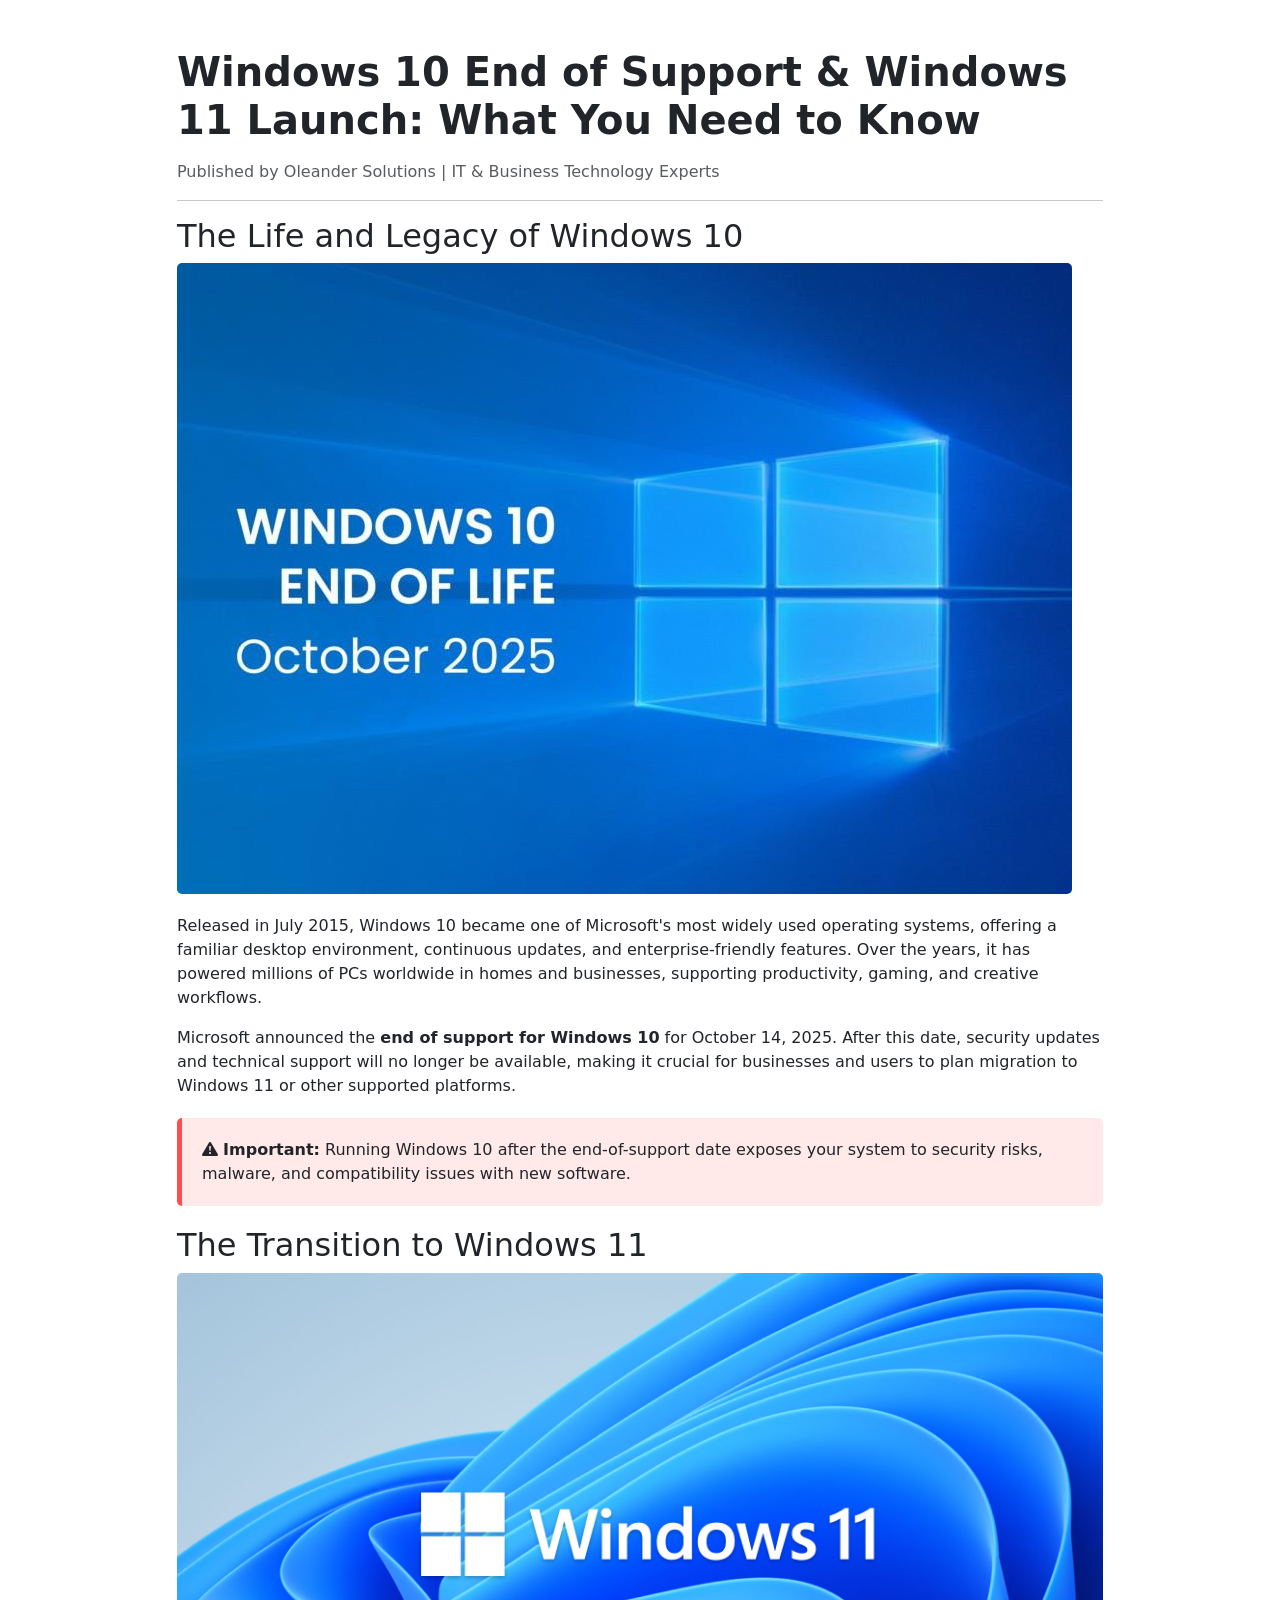
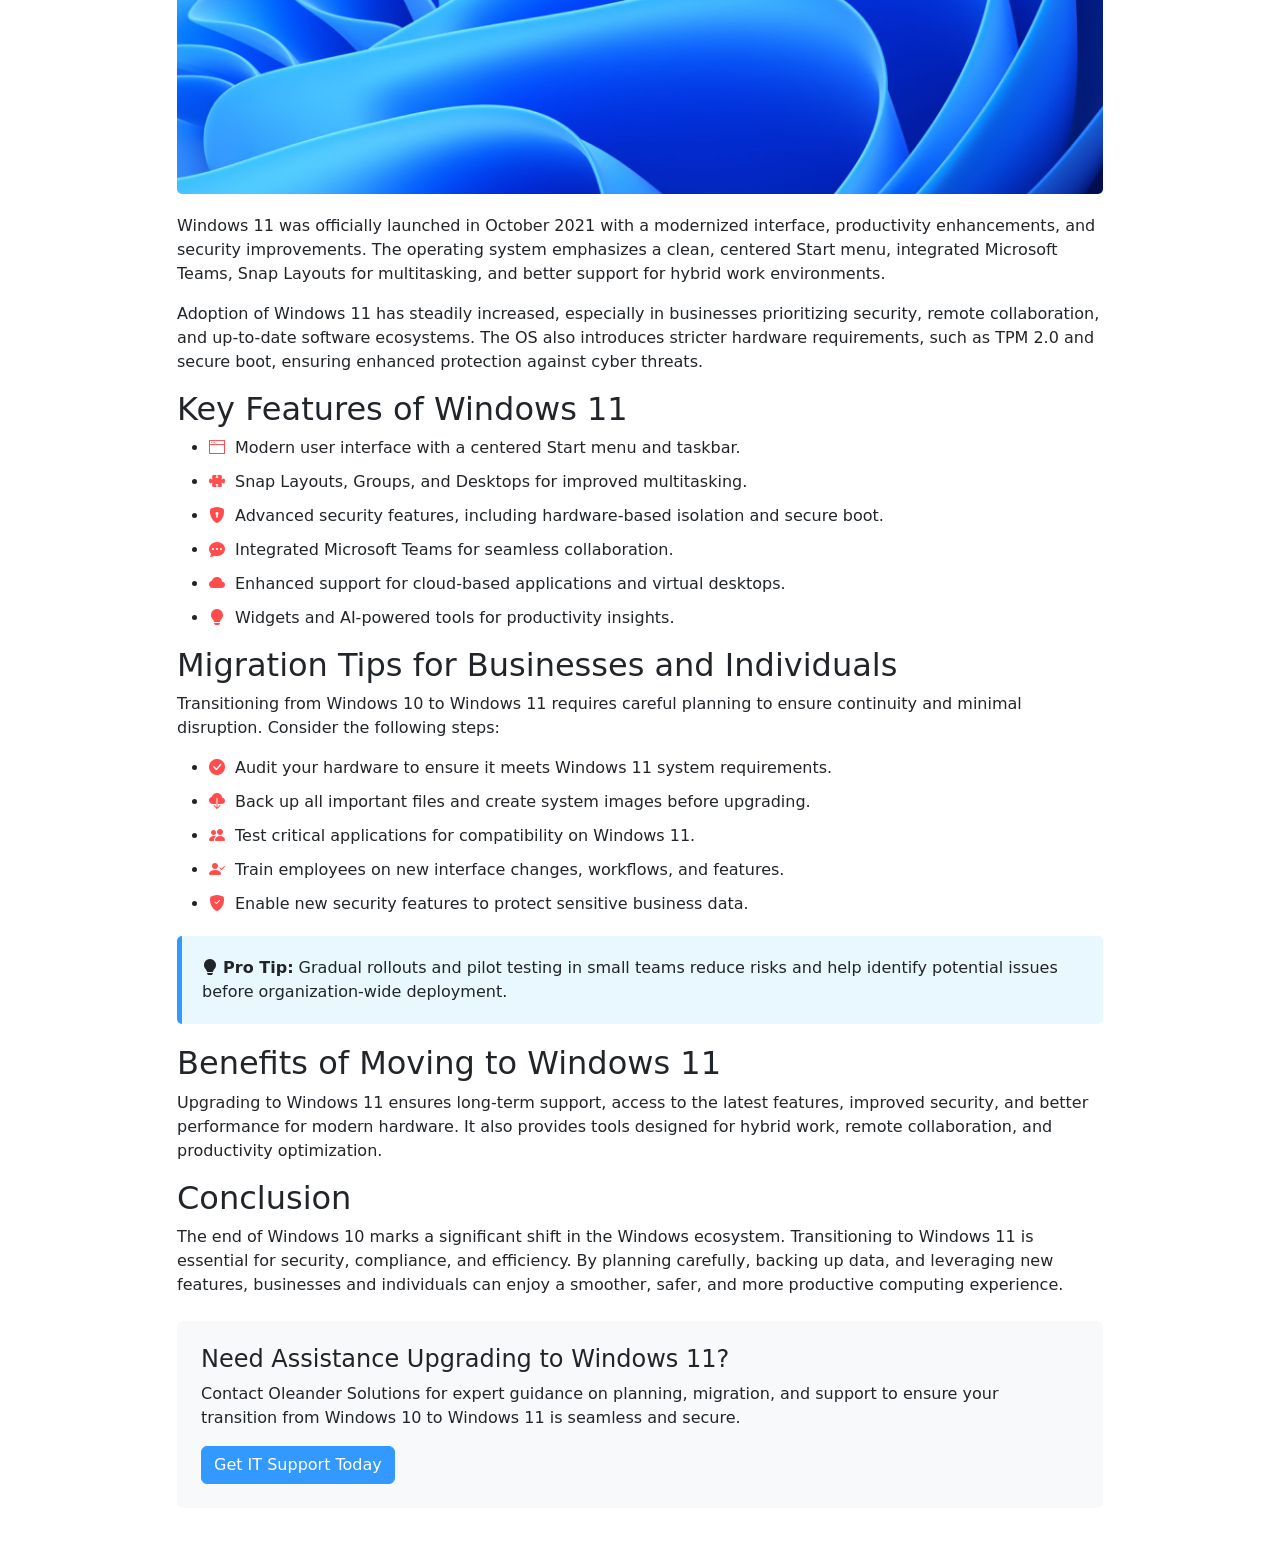
<file: windows.html>
<!DOCTYPE html>
<html lang="en">

<head>
    <!-- Basic Meta -->
    <meta charset="UTF-8">
    <meta name="viewport" content="width=device-width, initial-scale=1.0">

    <!-- SEO Title -->
    <title>Windows 10 End of Support & Windows 11 Launch: What You Need to Know</title>

    <!-- Meta Description -->
    <meta name="description"
        content="Explore the end of Windows 10, the launch of Windows 11, key features, updates, and migration tips for businesses and individuals transitioning in 2026.">

    <!-- Keywords -->
    <meta name="keywords"
        content="Windows 10 end of support, Windows 11 launch, upgrade to Windows 11, Windows 10 lifecycle, Windows features, business migration tips">

    <!-- Author -->
    <meta name="author" content="Oleander Solutions">

    <!-- Open Graph -->
    <meta property="og:title" content="Windows 10 End of Support & Windows 11 Launch: What You Need to Know">
    <meta property="og:description"
        content="Learn about the end of Windows 10, Windows 11 features, and migration tips for businesses and individuals. Stay prepared for the latest OS transition.">
    <meta property="og:type" content="article">
    <meta property="og:url" content="https://yourwebsite.com/windows10-windows11-transition">
    <meta property="og:image" content="https://yourwebsite.com/images/windows10-windows11.jpg">

    <!-- Twitter Card -->
    <meta name="twitter:card" content="summary_large_image">
    <meta name="twitter:title" content="Windows 10 End of Support & Windows 11 Launch: What You Need to Know">
    <meta name="twitter:description"
        content="Everything you need to know about Windows 10 ending, Windows 11 launch, features, and migration strategies for 2026.">
    <meta name="twitter:image" content="https://yourwebsite.com/images/windows10-windows11.jpg">

    <!-- Schema Markup -->
    <script type="application/ld+json">
    {
      "@context": "https://schema.org",
      "@type": "Article",
      "headline": "Windows 10 End of Support & Windows 11 Launch: What You Need to Know",
      "description": "A detailed guide covering the end of Windows 10, the introduction of Windows 11, key features, and migration strategies for businesses and individuals.",
      "author": {
        "@type": "Organization",
        "name": "Oleander Solutions"
      },
      "publisher": {
        "@type": "Organization",
        "name": "Oleander Solutions"
      },
      "mainEntityOfPage": {
        "@type": "WebPage",
        "@id": "https://yourwebsite.com/windows10-windows11-transition"
      }
    }
    </script>

    <!-- Bootstrap & Icons -->
    <link href="https://cdn.jsdelivr.net/npm/bootstrap@5.3.2/dist/css/bootstrap.min.css" rel="stylesheet">
    <link href="https://cdn.jsdelivr.net/npm/bootstrap-icons@1.10.5/font/bootstrap-icons.css" rel="stylesheet">

    <style>
        .highlight-box {
            background-color: #ffe9e9;
            border-left: 5px solid #ff4d4d;
            padding: 20px;
            margin: 20px 0;
            border-radius: 5px;
        }

        .tip-box {
            background-color: #e9f7ff;
            border-left: 5px solid #3399ff;
            padding: 20px;
            margin: 20px 0;
            border-radius: 5px;
        }

        .icon-list li {
            margin-bottom: 10px;
        }

        .icon-list li i {
            color: #ff4d4d;
            margin-right: 10px;
        }

        .btn-primary {
            background-color: #3399ff;
            border-color: #3399ff;
        }

        img {
            max-width: 100%;
            height: auto;
            margin-bottom: 20px;
            border-radius: 5px;
        }
    </style>
</head>

<body>

    <section class="container py-5">
        <div class="row">
            <div class="col-lg-10 mx-auto">

                <h1 class="fw-bold mb-3">Windows 10 End of Support & Windows 11 Launch: What You Need to Know</h1>

                <p class="text-muted">Published by Oleander Solutions | IT & Business Technology Experts</p>

                <hr>

                <h2>The Life and Legacy of Windows 10</h2>
                <img src="img/wind10.jpeg" alt="Windows 10 Lifecycle">
                <p>
                    Released in July 2015, Windows 10 became one of Microsoft's most widely used operating systems,
                    offering a familiar desktop environment, continuous updates, and enterprise-friendly features. Over
                    the years, it has powered millions of PCs worldwide in homes and businesses, supporting
                    productivity, gaming, and creative workflows.
                </p>
                <p>
                    Microsoft announced the <strong>end of support for Windows 10</strong> for October 14, 2025. After
                    this date, security updates and technical support will no longer be available, making it crucial for
                    businesses and users to plan migration to Windows 11 or other supported platforms.
                </p>

                <div class="highlight-box">
                    <i class="bi bi-exclamation-triangle-fill"></i>
                    <strong>Important:</strong> Running Windows 10 after the end-of-support date exposes your system to
                    security risks, malware, and compatibility issues with new software.
                </div>

                <h2>The Transition to Windows 11</h2>
                <img src="img/win11.jpg" alt="Windows 11 Features">
                <p>
                    Windows 11 was officially launched in October 2021 with a modernized interface, productivity
                    enhancements, and security improvements. The operating system emphasizes a clean, centered Start
                    menu, integrated Microsoft Teams, Snap Layouts for multitasking, and better support for hybrid work
                    environments.
                </p>
                <p>
                    Adoption of Windows 11 has steadily increased, especially in businesses prioritizing security,
                    remote collaboration, and up-to-date software ecosystems. The OS also introduces stricter hardware
                    requirements, such as TPM 2.0 and secure boot, ensuring enhanced protection against cyber threats.
                </p>

                <h2>Key Features of Windows 11</h2>
                <ul class="icon-list">
                    <li><i class="bi bi-window-fullscreen"></i>Modern user interface with a centered Start menu and
                        taskbar.</li>
                    <li><i class="bi bi-puzzle-fill"></i>Snap Layouts, Groups, and Desktops for improved multitasking.
                    </li>
                    <li><i class="bi bi-shield-lock-fill"></i>Advanced security features, including hardware-based
                        isolation and secure boot.</li>
                    <li><i class="bi bi-chat-dots-fill"></i>Integrated Microsoft Teams for seamless collaboration.</li>
                    <li><i class="bi bi-cloud-fill"></i>Enhanced support for cloud-based applications and virtual
                        desktops.</li>
                    <li><i class="bi bi-lightbulb-fill"></i>Widgets and AI-powered tools for productivity insights.</li>
                </ul>

                <h2>Migration Tips for Businesses and Individuals</h2>
                <p>
                    Transitioning from Windows 10 to Windows 11 requires careful planning to ensure continuity and
                    minimal disruption. Consider the following steps:
                </p>
                <ul class="icon-list">
                    <li><i class="bi bi-check-circle-fill"></i>Audit your hardware to ensure it meets Windows 11 system
                        requirements.</li>
                    <li><i class="bi bi-cloud-download-fill"></i>Back up all important files and create system images
                        before upgrading.</li>
                    <li><i class="bi bi-people-fill"></i>Test critical applications for compatibility on Windows 11.
                    </li>
                    <li><i class="bi bi-person-check-fill"></i>Train employees on new interface changes, workflows, and
                        features.</li>
                    <li><i class="bi bi-shield-fill-check"></i>Enable new security features to protect sensitive
                        business data.</li>
                </ul>

                <div class="tip-box">
                    <i class="bi bi-lightbulb-fill"></i>
                    <strong>Pro Tip:</strong> Gradual rollouts and pilot testing in small teams reduce risks and help
                    identify potential issues before organization-wide deployment.
                </div>

                <h2>Benefits of Moving to Windows 11</h2>
                <p>
                    Upgrading to Windows 11 ensures long-term support, access to the latest features, improved security,
                    and better performance for modern hardware. It also provides tools designed for hybrid work, remote
                    collaboration, and productivity optimization.
                </p>

                <h2>Conclusion</h2>
                <p>
                    The end of Windows 10 marks a significant shift in the Windows ecosystem. Transitioning to Windows
                    11 is essential for security, compliance, and efficiency. By planning carefully, backing up data,
                    and leveraging new features, businesses and individuals can enjoy a smoother, safer, and more
                    productive computing experience.
                </p>

                <div class="bg-light p-4 rounded mt-4">
                    <h4>Need Assistance Upgrading to Windows 11?</h4>
                    <p>
                        Contact Oleander Solutions for expert guidance on planning, migration, and support to ensure
                        your transition from Windows 10 to Windows 11 is seamless and secure.
                    </p>
                    <a href="contact.html" class="btn btn-primary">Get IT Support Today</a>
                </div>

            </div>
        </div>
    </section>

</body>

</html>
</file>
<file: css/style.css>
/*** Spinner Start ***/

#spinner {
    opacity: 0;
    visibility: hidden;
    transition: opacity .8s ease-out, visibility 0s linear .5s;
    z-index: 99999;
 }

 #spinner.show {
     transition: opacity .8s ease-out, visibility 0s linear .0s;
     visibility: visible;
     opacity: 1;
 }

/*** Spinner End ***/


/*** Button Start ***/
.btn {
    font-weight: 600;
    transition: .5s;
}

.btn-square {
    width: 38px;
    height: 38px;
}

.btn-sm-square {
    width: 32px;
    height: 32px;
}

.btn-md-square {
    width: 46px;
    height: 46px;
}

.btn-lg-square {
    width: 58px;
    height: 58px;
}

.btn-square,
.btn-sm-square,
.btn-md-square,
.btn-lg-square {
    padding: 0;
    display: flex;
    align-items: center;
    justify-content: center;
    font-weight: normal;
}

.back-to-top {
    position: fixed;
    width: 50px;
    height: 50px;
    right: 30px;
    bottom: 30px;
    z-index: 99;
}

/*** Button End ***/


/*** Topbar Start ***/

.topbar .top-info {
    letter-spacing: 1px;
}

.topbar .top-link {
    display: flex;
    align-items: center;
    justify-content: center;
}

.topbar .top-link a {
    margin-right: 10px;
}

#note {
    width: 500px;
    overflow: hidden;
}

#note small {
    position: relative;
    display: inline-block;
    animation: mymove 5s infinite;
    animation-timing-function: all;
}

@keyframes mymove {
    from {left: -100%;}
    to {left: 100%;}
}

/*** Topbar End ***/


/*** Navbar Start ***/
.navbar .navbar-nav {
    padding: 15px 0;
}

.nav-logo {
    height: 80px;
    width: 170px;
    object-fit: contain;
}





.navbar .navbar-nav .nav-link {
    padding: 10px;
    color: var(--bs-white);
    font-size: 18px;
    outline: none;
    
}

.navbar .navbar-nav .nav-link:hover,
.navbar .navbar-nav .nav-link.active {
    color: var(--bs-secondary) !important;
}

.navbar .dropdown-toggle::after {
    border: none;
    content: "\f107";
    font-family: "font awesome 5 free";
    font-weight: 900;
    vertical-align: middle;
    margin-left: 8px;
}

@media (min-width: 992px) {
    .navbar .nav-item .dropdown-menu {
        display: block;
        visibility: hidden;
        top: 100%;
        transform: rotateX(-75deg);
        transform-origin: 0% 0%;
        transition: .5s;
        opacity: 0;
    }
}

.navbar .nav-item:hover .dropdown-menu {
    transform: rotateX(0deg);
    visibility: visible;
    transition: .5s;
    opacity: 1;
}

/*** Navbar End ***/


/*** Carousel Start ***/

.carousel-item {
    position: relative;
}

.carousel-item::after {
    content: "";
    width: 100%;
    height: 100%;
    position: absolute;
    top: 0;
    left: 0;
    background: rgba(0, 0, 0, .6);
}

.carousel-caption {
    height: 100%;
    display: flex;
    align-items: center;
    justify-content: center;
    z-index: 1;
}

.carousel-item p {
    max-width: 700px;
    margin: 0 auto 35px auto;
}

.carousel-control-prev {
    width: 90px;
    height: 60px;
    position: absolute;
    top: 50%;
    left: 0;
    background: var(--bs-primary);
    border-radius: 0 50px 50px 0;
    opacity: 1;
}

.carousel-control-prev:hover {
    background: var(--bs-secondary);
    transition: .8s;
}

.carousel-control-next {
    width: 90px;
    height: 60px;
    position: absolute;
    top: 50%;
    right: 0;
    background: var(--bs-primary);
    border-radius: 50px 0 0 50px;
    opacity: 1;
}

.carousel-control-next:hover {
    background: var(--bs-secondary);
    transition: .8s;
}

.carousel-caption .carousel-content a button.carousel-content-btn1 {
    background: var(--bs-secondary);
    color: var(--bs-dark);
    opacity: 1;
    border: 0;
    border-radius: 20px;
}

.carousel-caption .carousel-content a button.carousel-content-btn1:hover {
    background: var(--bs-primary);
    color: #ffffff;
    border: 0;
    opacity: 1;
    transition: 1s;
    border-radius: 20px;
}

.carousel-caption .carousel-content a button.carousel-content-btn2 {
    background: var(--bs-primary);
    color: var(--bs-white);
    opacity: 1;
    border: 0;
    border-radius: 20px;
}

.carousel-caption .carousel-content a button.carousel-content-btn2:hover {
    background: var(--bs-secondary);
    color: var(--bs-dark);
    border: 0;
    opacity: 1;
    transition: 1s;
    border-radius: 20px;
}

#carouselId .carousel-indicators li {
    width: 30px;
    height: 10px;
    background: var(--bs-primary);
    margin: 10px;
    border-radius: 30px;
    opacity: 1;
}

#carouselId .carousel-indicators li:hover {
    background: var(--bs-secondary);
    opacity: 1;
}

@media (max-width: 992px) {
    .carousel-item {
        min-height: 500px;
    }
    
    .carousel-item img {
        min-height: 500px;
        object-fit: cover;
    }

    .carousel-item h1 {
        font-size: 40px !important;
    }

    .carousel-item p {
        font-size: 16px !important;
    }
}




.page-header {
    background: linear-gradient(rgba(0, 0, 0, .6), rgba(0, 0, 0, .6)), url(../img/carousel-1.jpg) center center no-repeat;
    background-size: cover;
}

.page-header .breadcrumb-item+.breadcrumb-item::before {
    color: var(--bs-white);
}

.page-header .breadcrumb-item,
.page-header .breadcrumb-item a {
    font-size: 18px;
    color: var(--bs-white);
}

/*** Carousel End ***/


/*** Services Start ***/

.services .services-item {
    box-shadow: 0 0 60px rgba(0, 0, 0, .2);
    width: 100%;
    height: 100%;
    border-radius: 10px;
    padding: 10px 0;
    position: relative;
}


.services-content::after {
    position: absolute;
    content: "";
    width: 100%;
    height: 0;
    top: 0;
    left: 0;
    border-radius: 10px 10px 0 0;
    background: rgba(3, 43, 243, 0.8);
    transition: .5s;
}

.services-content::after {
    top: 0;
    bottom: auto;
    border-radius: 10px 10px 10px 10px;
}

.services-item:hover .services-content::after {
    height: 100%;
    opacity: 1;
    transition: .5s;
}

.services-item:hover .services-content-icon {
    position: relative;
    z-index: 2;
}

.services-item .services-content-icon i,
.services-item .services-content-icon p {
    transition: .5s;
}

.services-item:hover .services-content-icon i {
    color: var(--bs-secondary) !important;
}

.services-item:hover .services-content-icon p {
    color: var(--bs-white);
}

/*** Services End ***/


/*** Project Start ***/

/*** CLIENTS / PROJECT SECTION START ***/

.project-item {
    height: 100%;
    border: 1px solid #eee;
    border-radius: 12px;
    padding: 10px;
    background: #fff;
    transition: all 0.3s ease;
    position: relative;
    overflow: hidden;
}

.project-item:hover {
    transform: translateY(-6px);
    box-shadow: 0 8px 25px rgba(0, 0, 0, 0.1);
}

/* Image Container */
.project-img {
    position: relative;
    height: 220px; /* uniform height */
    display: flex;
    align-items: center;
    justify-content: center;
    overflow: hidden;
    border-radius: 10px;
    background: #fff;
}

/* Images */
.project-img img {
    width: 100%;
    height: 100%;
    object-fit: contain; /* keeps logos neat */
    transition: transform 0.4s ease;
}

/* Hover zoom */
.project-item:hover .project-img img {
    transform: scale(1.05);
}

/* Decorative background borders */
.project-img::before,
.project-img::after {
    content: "";
    position: absolute;
    width: 100%;
    height: 100%;
    border-radius: 10px;
    z-index: -1;
    transition: 0.4s ease;
}

.project-img::before {
    top: 0;
    left: 0;
    background: var(--bs-secondary);
    opacity: 0.08;
}

.project-img::after {
    bottom: 0;
    right: 0;
    background: var(--bs-primary);
    opacity: 0.08;
}

/* Hover removes background shapes */
.project-item:hover .project-img::before,
.project-item:hover .project-img::after {
    opacity: 0;
}

/* Overlay content */
.project-content {
    position: absolute;
    top: 0;
    left: 0;
    width: 100%;
    height: 100%;

    display: flex;
    align-items: center;
    justify-content: center;

    opacity: 0;
    transition: 0.4s ease;
}

/* Show on hover */
.project-item:hover .project-content {
    opacity: 1;
}

/* Overlay button */
.project-content a {
    display: inline-block;
    padding: 12px 20px;
    background: var(--bs-primary);
    border-radius: 8px;
    text-decoration: none;
    transition: 0.3s;
}

/* Text styling */
.project-content h4 {
    color: #fff;
    font-size: 16px;
    margin: 0;
}

/* Button hover */
.project-content a:hover {
    background: var(--bs-secondary);
}

/*** RESPONSIVE TWEAKS ***/

/* Tablet */
@media (max-width: 991px) {
    .project-img {
        height: 200px;
    }
}

/* Mobile */
@media (max-width: 576px) {
    .project-img {
        height: 180px;
    }
}

/*** CLIENTS / PROJECT SECTION END ***/

/*** Project End ***/


/*** Blog Start ***/
.blog-item .blog-btn {
    z-index: 2;
}

.blog-btn .blog-btn-icon {
    height: 50px;
    position: relative;
    overflow: hidden;
}

.blog-btn-icon .blog-icon-2 {
    display: flex;
    position: absolute;
    top: 6px;
    left: -140px;
    
}

.blog-btn-icon:hover .blog-icon-2 {
    transition: 1s;
    left: 5px;
    top: 6px;
    padding-bottom: 5px;
}
.blog-icon-1 {
    position: relative;
    top: -4px;
}
.blog-btn-icon:hover .blog-icon-1 {
    top: 0;
    right: -140px;
    transition: 1s;
}

/*** Blog End ***/


/* ============================= */
/* TEAM / PARTNERS SECTION */
/* ============================= */

.team {
    position: relative;
}

/* Card Style */
.team-item {
    background: #ffffff;
    padding: 30px 20px;
    border-radius: 12px;
    transition: 0.3s ease;
    text-align: center;
}

/* Remove old decorative shape */
.team-content::before {
    display: none !important;
}

/* Logo Container */
.team-img-icon {
    height: 160px;              /* All logos same height */
    display: flex;
    align-items: center;
    justify-content: center;
}

/* Logo Image Control */
.team-img-icon img {
    max-height: 100px;          /* Controls visual logo size */
    max-width: 100%;
    width: auto;
    height: auto;
    object-fit: contain;        /* Prevent stretching */
    transition: 0.4s ease;
}

/* Hover Effect */
.team-item:hover {
    transform: translateY(-6px);
    box-shadow: 0 10px 30px rgba(0, 0, 0, 0.08);
}

.team-item:hover img {
    transform: scale(1.05);
}

/* ============================= */
/* OWL CAROUSEL CONTROLS */
/* ============================= */

.team-carousel .owl-stage {
    position: relative;
    width: 100%;
    height: 100%;
}

.team-carousel .owl-nav {
    position: absolute;
    top: -100px;
    right: 50px;
    display: flex;
}

.team-carousel .owl-nav .owl-prev,
.team-carousel .owl-nav .owl-next {
    width: 56px;
    height: 56px;
    border-radius: 50%;
    margin-left: 15px;
    background: var(--bs-secondary);
    color: var(--bs-white);
    display: flex;
    align-items: center;
    justify-content: center;
    transition: .3s ease;
}

.team-carousel .owl-nav .owl-prev:hover,
.team-carousel .owl-nav .owl-next:hover {
    background: var(--bs-primary);
    color: var(--bs-white);
}

/* ============================= */
/* RESPONSIVE */
/* ============================= */

@media (max-width: 992px) {
    .team-carousel {
        margin-top: 3rem;
    }

    .team-carousel .owl-nav {
        top: -85px;
        left: 50%;
        right: auto;
        transform: translateX(-50%);
        margin-left: -15px;
    }
}

@media (max-width: 576px) {
    .team-img-icon {
        height: 130px;
    }

    .team-img-icon img {
        max-height: 80px;
    }
}


/*** Testimonial Start ***/

/* ===============================
   TESTIMONIAL CARD STYLING
================================= */

.testimonial-item {
    background: #ffffff; /* changed from green */
    border-radius: 12px;
    padding: 30px;
    transition: all 0.3s ease;
}

/* Hover Lift Effect */
.testimonial-item:hover {
    transform: translateY(-6px);
    box-shadow: 0 12px 30px rgba(0, 0, 0, 0.08);
}

/* Improve Text Readability */
.testimonial-item p {
    line-height: 1.6;
}

/* ===============================
   QUOTE ICON STYLING
================================= */

.quote-icon {
    width: 70px;
    height: 70px;
    background: linear-gradient(135deg, #0d6efd, #6610f2);
    border-radius: 50%;
    font-size: 24px;
    color: #ffffff;
}

.quote-icon i {
    color: #ffffff;
}

/* ===============================
   OWL CAROUSEL DOTS
================================= */

.testimonial-carousel .owl-dots {
    margin-top: 25px;
    display: flex;
    align-items: center;
    justify-content: center;
}

.testimonial-carousel .owl-dot {
    margin: 0 6px;
    width: 12px;
    height: 12px;
    background: #dcdcdc;
    border-radius: 50%;
    transition: all 0.3s ease;
}

.testimonial-carousel .owl-dot.active {
    width: 30px;
    border-radius: 20px;
    background: var(--bs-primary);
}

/* ===============================
   CENTER ACTIVE TESTIMONIAL
================================= */

.testimonial-carousel .owl-item {
    transition: all 0.3s ease;
    opacity: 0.6;
}

.testimonial-carousel .owl-item.center {
    opacity: 1;
    z-index: 2;
}

.testimonial-carousel .owl-item.center .testimonial-item {
    box-shadow: 0 15px 40px rgba(0, 0, 0, 0.08);
}

/*** Testimonial End ***/


/*** Contact Start ***/
.contact-detail::before {
    position: absolute;
    content: "";
    height: 50%;
    width: 100%;
    top: 0;
    left: 0;
    background: linear-gradient(rgb(210, 243, 235, 1), rgba(230, 250, 245, .3)), url(../img/background.jpg) center center no-repeat;
    background-size: cover;
    border-radius: 10px;
    z-index: -1;
}

.contact-map {
    background: #26d48c;
}

.contact-form {
    background: #26d48c;
}

/*** Contact End ***/


/*** Footer Start ***/

.footer .short-link a,
.footer .help-link a,
.footer .contact-link a {
    transition: .5s;
}

.footer .short-link a:hover,
.footer .help-link a:hover,
.footer .contact-link a:hover {
    letter-spacing: 1px;
}

.footer .hightech-link a:hover {
    background: var(--bs-secondary);
    border: 0;
}

/*** Footer End ***/
</file>
